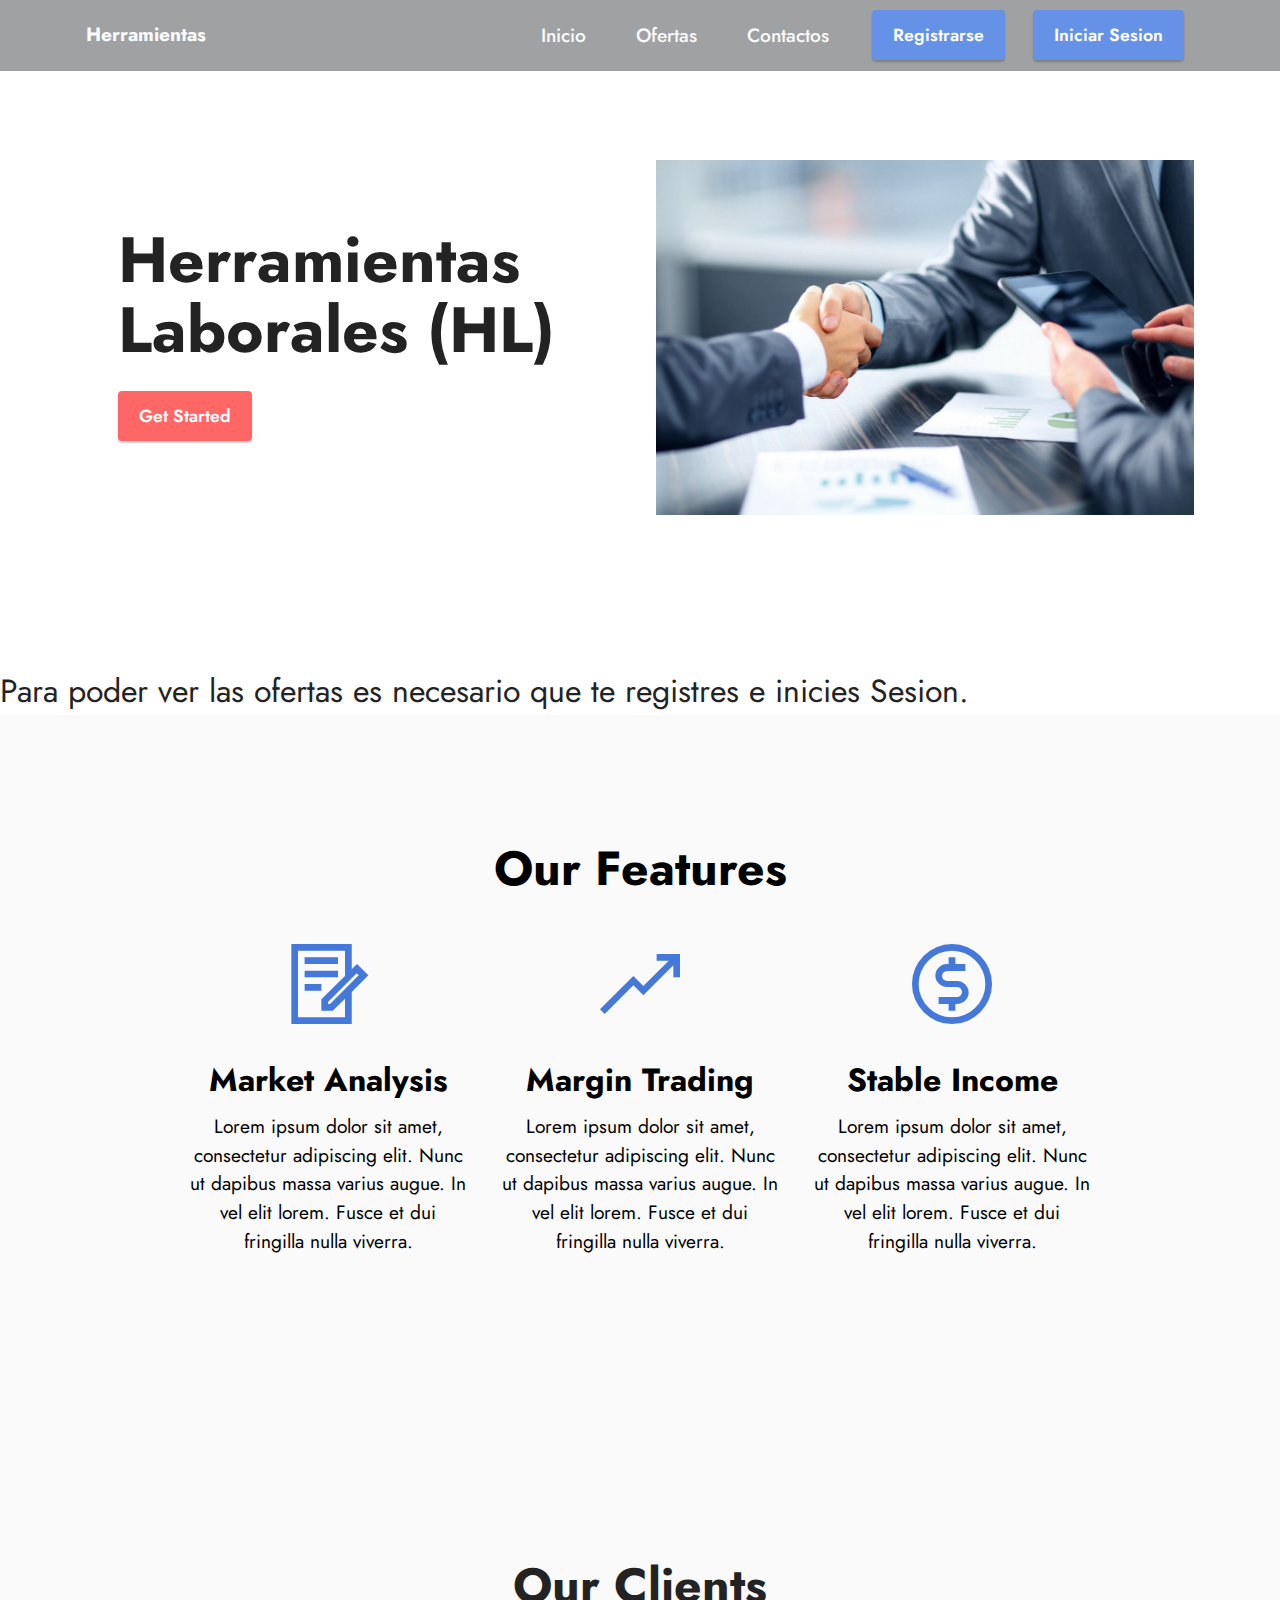
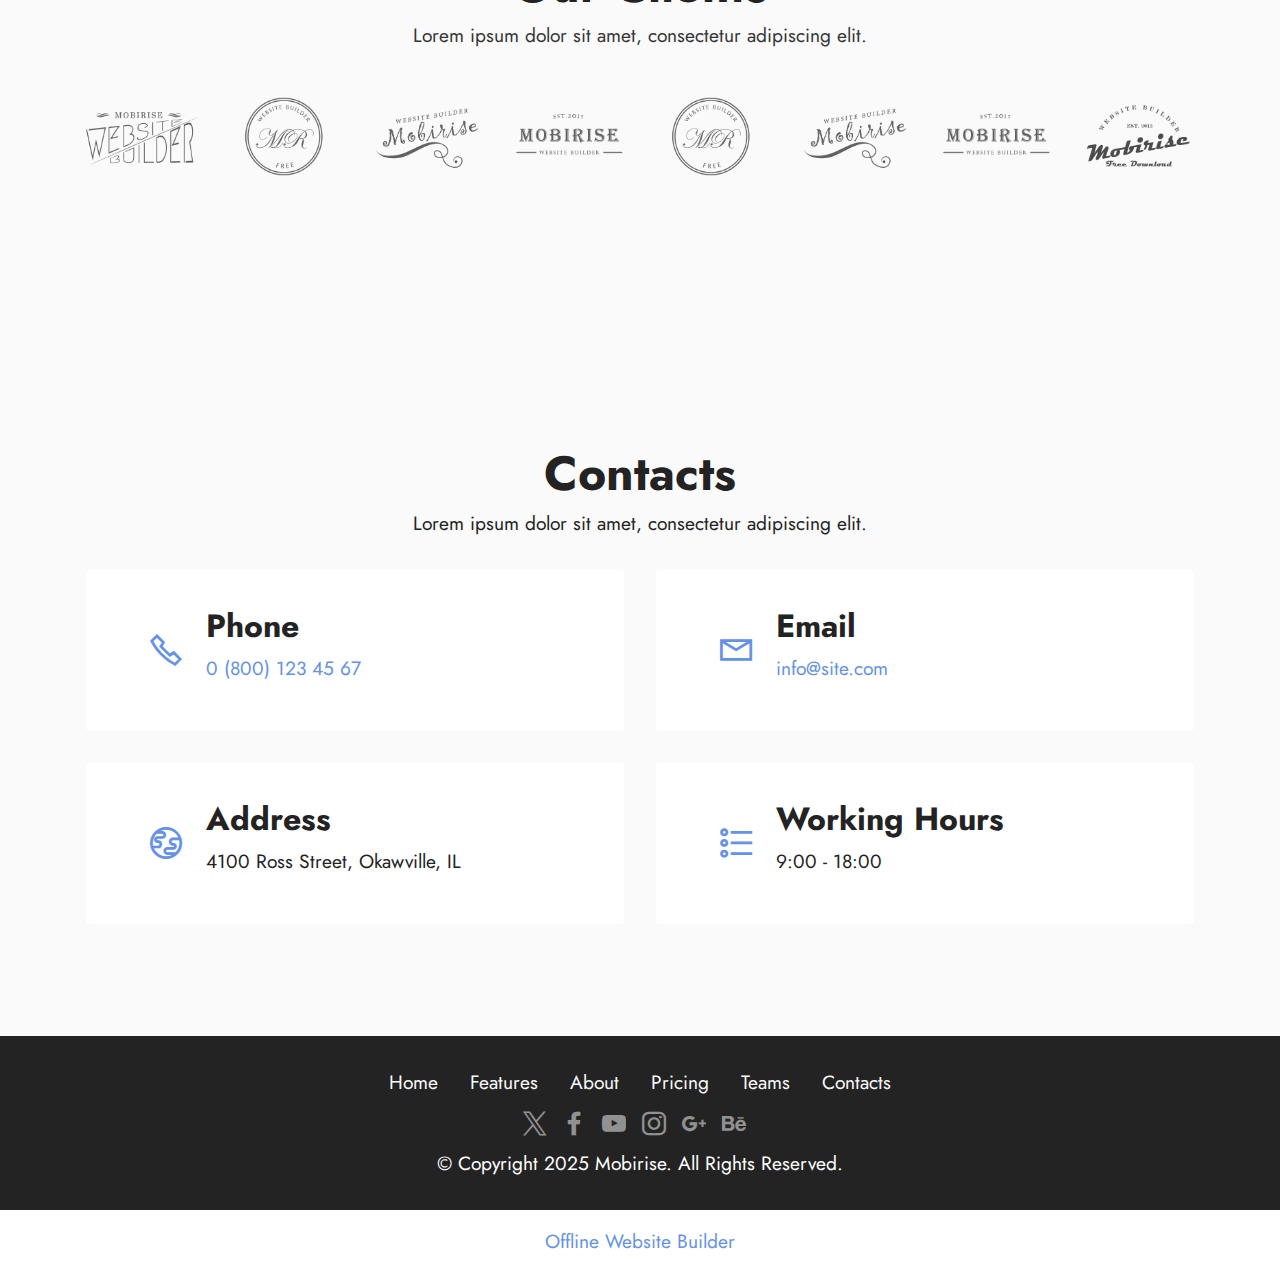
<file: index.html>
<!DOCTYPE html>
<html  >
<head>

<!-- Google tag (gtag.js) -->
<script async src="https://www.googletagmanager.com/gtag/js?id=G-G0LGTCLV1Z"></script>
<script>
  window.dataLayer = window.dataLayer || [];
  function gtag(){dataLayer.push(arguments);}
  gtag('js', new Date());

  gtag('config', 'G-G0LGTCLV1Z');
</script>

  <!-- Site made with Mobirise Website Builder v5.9.18, https://mobirise.com -->
  <meta charset="UTF-8">
  <meta http-equiv="X-UA-Compatible" content="IE=edge">
  <meta name="generator" content="Mobirise v5.9.18, mobirise.com">
  <meta name="viewport" content="width=device-width, initial-scale=1, minimum-scale=1">
  <link rel="shortcut icon" href="assets/images/logo.png" type="image/x-icon">
  <meta name="description" content="">
  
  
  <title>Home</title>
  <link rel="stylesheet" href="assets/web/assets/mobirise-icons2/mobirise2.css">
  <link rel="stylesheet" href="assets/bootstrap/css/bootstrap.min.css">
  <link rel="stylesheet" href="assets/bootstrap/css/bootstrap-grid.min.css">
  <link rel="stylesheet" href="assets/bootstrap/css/bootstrap-reboot.min.css">
  <link rel="stylesheet" href="assets/dropdown/css/style.css">
  <link rel="stylesheet" href="assets/socicon/css/styles.css">
  <link rel="stylesheet" href="assets/theme/css/style.css">
  <link rel="preload" href="https://fonts.googleapis.com/css?family=Jost:100,200,300,400,500,600,700,800,900,100i,200i,300i,400i,500i,600i,700i,800i,900i&display=swap" as="style" onload="this.onload=null;this.rel='stylesheet'">
  <noscript><link rel="stylesheet" href="https://fonts.googleapis.com/css?family=Jost:100,200,300,400,500,600,700,800,900,100i,200i,300i,400i,500i,600i,700i,800i,900i&display=swap"></noscript>
  <link rel="preload" as="style" href="assets/mobirise/css/mbr-additional.css?v=PEQggM"><link rel="stylesheet" href="assets/mobirise/css/mbr-additional.css?v=PEQggM" type="text/css">

  
  
  
</head>
<body>
  
    <section data-bs-version="5.1" class="menu menu1 cid-sFGMsvHDIa" once="menu" id="menu1-1">
    

        <nav class="navbar navbar-dropdown navbar-expand-lg">
            <div class="container">
                <div class="navbar-brand">
                    
                    <span class="navbar-caption-wrap"><a class="navbar-caption text-white display-7" href="index.html">Herramientas</a></span>
                </div>
                <button class="navbar-toggler" type="button" data-toggle="collapse" data-bs-toggle="collapse" data-target="#navbarSupportedContent" data-bs-target="#navbarSupportedContent" aria-controls="navbarNavAltMarkup" aria-expanded="false" aria-label="Toggle navigation">
                    <div class="hamburger">
                        <span></span>
                        <span></span>
                        <span></span>
                        <span></span>
                    </div>
                </button>
                <div class="collapse navbar-collapse" id="navbarSupportedContent">
                    <ul class="navbar-nav nav-dropdown" data-app-modern-menu="true"><li class="nav-item"><a class="nav-link link text-white text-primary display-7" href="index.html">Inicio</a></li><li class="nav-item"><a class="nav-link link text-white text-primary display-7" href="page1.html">Ofertas</a></li>
                        
                        <li class="nav-item"><a class="nav-link link text-white text-primary display-7" href="page4.html">Contactos</a>
                        </li></ul>
                        <div class="navbar-buttons mbr-section-btn"><a class="btn btn-primary display-4" href="page1.html">Registrarse</a></div>
                    <div class="navbar-buttons mbr-section-btn"><a class="btn btn-primary display-4" href="page5.html">Iniciar Sesion</a></div>
                </div>
            </div>
        </nav>
    </section>

<section data-bs-version="5.1" class="header14 cid-sFzxmVl7J6" id="header14-1f">

    

    

    <div class="container">
        <div class="row justify-content-center align-items-center">
            <div class="col-12 col-md-6 image-wrapper">
                <img src="assets/images/mbr-1256x829.jpg" alt="Mobirise Website Builder">
            </div>
            <div class="col-12 col-md">
                <div class="text-wrapper">
                    <h1 class="mbr-section-title mbr-fonts-style mb-3 display-1"><strong>Herramientas&nbsp; Laborales  (HL)</strong></h1>
                    <p class="mbr-text mbr-fonts-style display-7">
                        </p>
                    <div class="mbr-section-btn mt-3"><a class="btn btn-secondary display-4" href="https://mobiri.se">Get Started</a>
                        </div>
                </div>
            </div>
        </div>
    </div>
</section>

<h2>
    Para poder ver las ofertas es necesario que te registres e inicies Sesion.
</h2>

<section data-bs-version="5.1" class="features1 cid-sFzyUE9AaP" id="features1-1i">
    

    
    <div class="container-fluid">
        <div class="row">
            <div class="col-12 col-lg-9">
                <h3 class="mbr-section-title mbr-fonts-style align-center mb-0 display-2">
                    <strong>Our Features</strong>
                </h3>
                
            </div>
        </div>
        <div class="row">
            <div class="card col-12 col-md-6 col-lg-3">
                <div class="card-wrapper">
                    <div class="card-box align-center">
                        <div class="iconfont-wrapper">
                            <span class="mbr-iconfont mobi-mbri-contact-form mobi-mbri"></span>
                        </div>
                        <h5 class="card-title mbr-fonts-style display-5"><strong>Market Analysis</strong></h5>
                        <p class="card-text mbr-fonts-style display-7">Lorem ipsum dolor sit amet, consectetur adipiscing elit. Nunc ut dapibus massa varius augue. In vel elit lorem. Fusce et dui fringilla nulla viverra.</p>
                    </div>
                </div>
            </div>
            <div class="card col-12 col-md-6 col-lg-3">
                <div class="card-wrapper">
                    <div class="card-box align-center">
                        <div class="iconfont-wrapper">
                            <span class="mbr-iconfont mobi-mbri-growing-chart mobi-mbri"></span>
                        </div>
                        <h5 class="card-title mbr-fonts-style display-5"><strong>Margin Trading</strong></h5>
                        <p class="card-text mbr-fonts-style display-7">Lorem ipsum dolor sit amet, consectetur adipiscing elit. Nunc ut dapibus massa varius augue. In vel elit lorem. Fusce et dui fringilla nulla viverra.</p>
                    </div>
                </div>
            </div>
            <div class="card col-12 col-md-6 col-lg-3">
                <div class="card-wrapper">
                    <div class="card-box align-center">
                        <div class="iconfont-wrapper">
                            <span class="mbr-iconfont mobi-mbri-cash mobi-mbri"></span>
                        </div>
                        <h5 class="card-title mbr-fonts-style display-5"><strong>Stable Income</strong></h5>
                        <p class="card-text mbr-fonts-style display-7">Lorem ipsum dolor sit amet, consectetur adipiscing elit. Nunc ut dapibus massa varius augue. In vel elit lorem. Fusce et dui fringilla nulla viverra.</p>
                    </div>
                </div>
            </div>
            
        </div>
    </div>
</section>



<section data-bs-version="5.1" class="clients1 cid-sFAw7z51L3" id="clients1-1u">
    
    <div class="images-container container">
        <div class="mbr-section-head">
            <h3 class="mbr-section-title mbr-fonts-style align-center mb-0 display-2">
                <strong>Our Clients</strong>
            </h3>
            <h4 class="mbr-section-subtitle mbr-fonts-style align-center mb-0 mt-2 display-7">Lorem ipsum dolor sit amet, consectetur adipiscing elit.</h4>
            
        </div>
        <div class="row justify-content-center mt-4">
            <div class="col-md-3 card">
                <img src="assets/images/1.png" alt="Mobirise Website Builder">
            </div>
            <div class="col-md-3 card">
                <img src="assets/images/2.png" alt="Mobirise Website Builder">
            </div>
            <div class="col-md-3 card">
                <img src="assets/images/3.png" alt="Mobirise Website Builder">
            </div>
            <div class="col-md-3 card">
                <img src="assets/images/4.png" alt="Mobirise Website Builder">
            </div>
            <div class="col-md-3 card">
                <img src="assets/images/2.png" alt="Mobirise Website Builder">
            </div>
            <div class="col-md-3 card">
                <img src="assets/images/3.png" alt="Mobirise Website Builder">
            </div>
            <div class="col-md-3 card">
                <img src="assets/images/4.png" alt="Mobirise Website Builder">
            </div>
            <div class="col-md-3 card">
                <img src="assets/images/5.png" alt="Mobirise Website Builder">
            </div>
        </div>
    </div>
</section>





<section data-bs-version="5.1" class="contacts2 cid-sFzIA7KGYz" id="contacts2-1r">
    <!---->
    
    
    <div class="container">
        <div class="mbr-section-head">
            <h3 class="mbr-section-title mbr-fonts-style align-center mb-0 display-2">
                <strong>Contacts</strong>
            </h3>
            <h4 class="mbr-section-subtitle mbr-fonts-style align-center mb-0 mt-2 display-7">Lorem ipsum dolor sit amet, consectetur adipiscing elit.</h4>
        </div>
        <div class="row justify-content-center mt-4">
            <div class="card col-12 col-md-6">
                <div class="card-wrapper">
                    <div class="image-wrapper">
                        <span class="mbr-iconfont mobi-mbri-phone mobi-mbri"></span>
                    </div>
                    <div class="text-wrapper">
                        <h6 class="card-title mbr-fonts-style mb-1 display-5">
                            <strong>Phone</strong>
                        </h6>
                        <p class="mbr-text mbr-fonts-style display-7">
                            <a href="tel:+12345678910" class="text-primary">0 (800) 123 45 67</a>
                        </p>
                    </div>
                </div>
            </div>
            <div class="card col-12 col-md-6">
                <div class="card-wrapper">
                    <div class="image-wrapper">
                        <span class="mbr-iconfont mobi-mbri-letter mobi-mbri"></span>
                    </div>
                    <div class="text-wrapper">
                        <h6 class="card-title mbr-fonts-style mb-1 display-5">
                            <strong>Email</strong>
                        </h6>
                        <p class="mbr-text mbr-fonts-style display-7">
                            <a href="mailto:info@site.com" class="text-primary">info@site.com</a>
                        </p>
                    </div>
                </div>
            </div>
            <div class="card col-12 col-md-6">
                <div class="card-wrapper">
                    <div class="image-wrapper">
                        <span class="mbr-iconfont mobi-mbri-globe mobi-mbri"></span>
                    </div>
                    <div class="text-wrapper">
                        <h6 class="card-title mbr-fonts-style mb-1 display-5">
                            <strong>Address</strong>
                        </h6>
                        <p class="mbr-text mbr-fonts-style display-7">
                            4100 Ross Street, Okawville, IL
                        </p>
                    </div>
                </div>
            </div>
            <div class="card col-12 col-md-6">
                <div class="card-wrapper">
                    <div class="image-wrapper">
                        <span class="mbr-iconfont mobi-mbri-bulleted-list mobi-mbri"></span>
                    </div>
                    <div class="text-wrapper">
                        <h6 class="card-title mbr-fonts-style mb-1 display-5">
                            <strong>Working Hours</strong>
                        </h6>
                        <p class="mbr-text mbr-fonts-style display-7">
                            9:00 - 18:00
                        </p>
                    </div>
                </div>
            </div>
        </div>
    </div>
</section>


<section data-bs-version="5.1" class="footer3 cid-sFCygHrmNf" once="footers" id="footer3-24">

    

    

    <div class="container">
        <div class="row align-center mbr-white">
            <div class="row row-links">
                <ul class="foot-menu">
                    
                    
                    
                    
                    
                <li class="foot-menu-item mbr-fonts-style display-7"><a href="#top" class="text-white">Home</a></li><li class="foot-menu-item mbr-fonts-style display-7"><a href="index.html#features1-1i" class="text-white">Features</a></li><li class="foot-menu-item mbr-fonts-style display-7"><a href="index.html#header14-1j" class="text-white">About</a></li><li class="foot-menu-item mbr-fonts-style display-7"><a href="index.html#content4-1q" class="text-white text-primary">Pricing</a></li><li class="foot-menu-item mbr-fonts-style display-7"><a href="index.html#team1-1o" class="text-white">Teams</a></li><li class="foot-menu-item mbr-fonts-style display-7"><a href="index.html#contacts4-21" class="text-white">Contacts</a></li></ul>
            </div>
            <div class="row social-row">
                <div class="social-list align-right pb-2">
                    
                    
                    
                    
                    
                    
                <div class="soc-item">
                        <a href="https://twitter.com/mobirise" target="_blank">
                            <span class="socicon-twitter socicon mbr-iconfont mbr-iconfont-social"></span>
                        </a>
                    </div><div class="soc-item">
                        <a href="https://www.facebook.com/pages/Mobirise/1616226671953247" target="_blank">
                            <span class="socicon-facebook socicon mbr-iconfont mbr-iconfont-social"></span>
                        </a>
                    </div><div class="soc-item">
                        <a href="https://www.youtube.com/c/mobirise" target="_blank">
                            <span class="socicon-youtube socicon mbr-iconfont mbr-iconfont-social"></span>
                        </a>
                    </div><div class="soc-item">
                        <a href="https://instagram.com/mobirise" target="_blank">
                            <span class="socicon-instagram socicon mbr-iconfont mbr-iconfont-social"></span>
                        </a>
                    </div><div class="soc-item">
                        <a href="https://plus.google.com/u/0/+Mobirise" target="_blank">
                            <span class="socicon-googleplus socicon mbr-iconfont mbr-iconfont-social"></span>
                        </a>
                    </div><div class="soc-item">
                        <a href="https://www.behance.net/Mobirise" target="_blank">
                            <span class="socicon-behance socicon mbr-iconfont mbr-iconfont-social"></span>
                        </a>
                    </div></div>
            </div>
            <div class="row row-copirayt">
                <p class="mbr-text mb-0 mbr-fonts-style mbr-white align-center display-7">
                    © Copyright 2025 Mobirise. All Rights Reserved.
                </p>
            </div>
        </div>
    </div>
</section><section class="display-7" style="padding: 0;align-items: center;justify-content: center;flex-wrap: wrap;    align-content: center;display: flex;position: relative;height: 4rem;"><a href="https://mobiri.se/3582988" style="flex: 1 1;height: 4rem;position: absolute;width: 100%;z-index: 1;"><img alt="" style="height: 4rem;" src="[data-uri]"></a><p style="margin: 0;text-align: center;" class="display-7">&#8204;</p><a style="z-index:1" href="https://mobirise.com/offline-website-builder.html">Offline Website Builder</a></section><script src="assets/bootstrap/js/bootstrap.bundle.min.js"></script>  <script src="assets/smoothscroll/smooth-scroll.js"></script>  <script src="assets/ytplayer/index.js"></script>  <script src="assets/dropdown/js/navbar-dropdown.js"></script>  <script src="assets/sociallikes/social-likes.js"></script>  <script src="assets/theme/js/script.js"></script>  
  
  
</body>
</html>
</file>
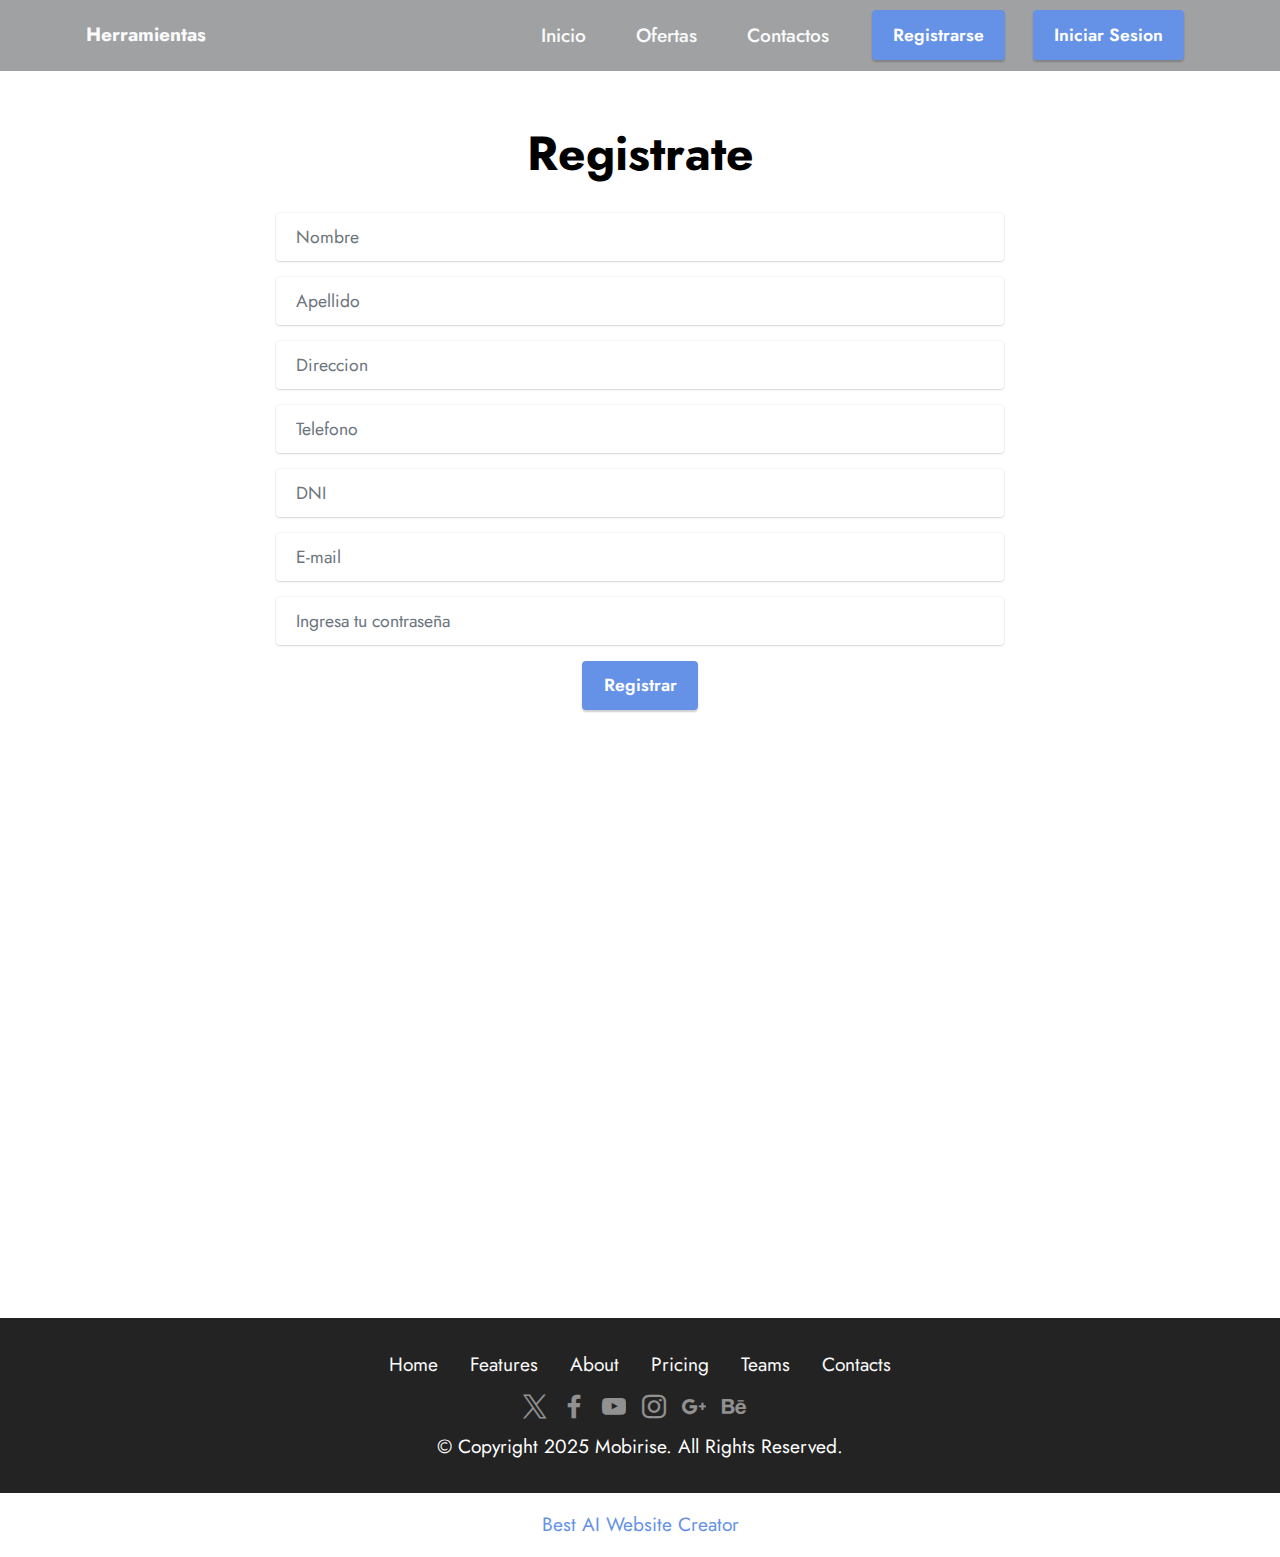
<file: page1.html>
<!DOCTYPE html>
<html  >
<head>

  <!-- Google tag (gtag.js) -->
<script async src="https://www.googletagmanager.com/gtag/js?id=G-G0LGTCLV1Z"></script>
<script>
  window.dataLayer = window.dataLayer || [];
  function gtag(){dataLayer.push(arguments);}
  gtag('js', new Date());

  gtag('config', 'G-G0LGTCLV1Z');
</script>

  <!-- Site made with Mobirise Website Builder v5.9.18, https://mobirise.com -->
  <meta charset="UTF-8">
  <meta http-equiv="X-UA-Compatible" content="IE=edge">
  <meta name="generator" content="Mobirise v5.9.18, mobirise.com">
  <meta name="viewport" content="width=device-width, initial-scale=1, minimum-scale=1">
  <link rel="shortcut icon" href="assets/images/logo.png" type="image/x-icon">
  <meta name="description" content="">
  
  
  <title>Registro</title>
  <link rel="stylesheet" href="assets/web/assets/mobirise-icons2/mobirise2.css">
  <link rel="stylesheet" href="assets/bootstrap/css/bootstrap.min.css">
  <link rel="stylesheet" href="assets/bootstrap/css/bootstrap-grid.min.css">
  <link rel="stylesheet" href="assets/bootstrap/css/bootstrap-reboot.min.css">
  <link rel="stylesheet" href="assets/dropdown/css/style.css">
  <link rel="stylesheet" href="assets/socicon/css/styles.css">
  <link rel="stylesheet" href="assets/theme/css/style.css">
  <link rel="preload" href="https://fonts.googleapis.com/css?family=Jost:100,200,300,400,500,600,700,800,900,100i,200i,300i,400i,500i,600i,700i,800i,900i&display=swap" as="style" onload="this.onload=null;this.rel='stylesheet'">
  <noscript><link rel="stylesheet" href="https://fonts.googleapis.com/css?family=Jost:100,200,300,400,500,600,700,800,900,100i,200i,300i,400i,500i,600i,700i,800i,900i&display=swap"></noscript>
  <link rel="preload" as="style" href="assets/mobirise/css/mbr-additional.css?v=kY4BTF"><link rel="stylesheet" href="assets/mobirise/css/mbr-additional.css?v=kY4BTF" type="text/css">

  
  
  
</head>
<body>
  
    <section data-bs-version="5.1" class="menu menu1 cid-sFGMsvHDIa" once="menu" id="menu1-1">
    

        <nav class="navbar navbar-dropdown navbar-expand-lg">
            <div class="container">
                <div class="navbar-brand">
                    
                    <span class="navbar-caption-wrap"><a class="navbar-caption text-white display-7" href="index.html">Herramientas</a></span>
                </div>
                <button class="navbar-toggler" type="button" data-toggle="collapse" data-bs-toggle="collapse" data-target="#navbarSupportedContent" data-bs-target="#navbarSupportedContent" aria-controls="navbarNavAltMarkup" aria-expanded="false" aria-label="Toggle navigation">
                    <div class="hamburger">
                        <span></span>
                        <span></span>
                        <span></span>
                        <span></span>
                    </div>
                </button>
                <div class="collapse navbar-collapse" id="navbarSupportedContent">
                    <ul class="navbar-nav nav-dropdown" data-app-modern-menu="true"><li class="nav-item"><a class="nav-link link text-white text-primary display-7" href="index.html">Inicio</a></li><li class="nav-item"><a class="nav-link link text-white text-primary display-7" href="page1.html">Ofertas</a></li>
                        
                        <li class="nav-item"><a class="nav-link link text-white text-primary display-7" href="page4.html">Contactos</a>
                        </li></ul>
                        <div class="navbar-buttons mbr-section-btn"><a class="btn btn-primary display-4" href="page1.html">Registrarse</a></div>
                    <div class="navbar-buttons mbr-section-btn"><a class="btn btn-primary display-4" href="page5.html">Iniciar Sesion</a></div>
                </div>
            </div>
        </nav>
    </section>

<section data-bs-version="5.1" class="form5 cid-sFzDs3t9EG" id="form5-1m">
    
    <div class="container">
        <div class="mbr-section-head">
            <h3 class="mbr-section-title mbr-fonts-style align-center mb-0 display-2"><strong>Registrate</strong></h3>
            <h4 class="mbr-section-subtitle mbr-fonts-style align-center mb-0 mt-2 display-7"></h4>
        </div>
        <div class="row justify-content-center mt-4">
            <div class="col-lg-8 mx-auto mbr-form" data-form-type="formoid">
                <form action="https://mobirise.eu/" method="POST" class="mbr-form form-with-styler" data-form-title="Form Name"><input type="hidden" name="email" data-form-email="true" value="G5AD5xvGQfqxdVSqptrmJxx0DBssH/m689qcjBUrIWW8gYg4xPJXekw7KwzuQaHSZTpCANrW9hXtl02qRWElT6Hhec47fu8XpStYMUrFWbLyHGs3nHSts7idcubfLi3h">
                    <div class="row">
                        <div hidden="hidden" data-form-alert="" class="alert alert-success col-12">Thanks for filling out
                            the form!</div>
                        <div hidden="hidden" data-form-alert-danger="" class="alert alert-danger col-12">Oops...! some
                            problem!</div>
                    </div>
                    <div class="dragArea row">
                        <div class="col-12 form-group mb-3" data-for="name">
                            <input type="text" name="name" placeholder="Nombre" data-form-field="name" class="form-control" value="" id="name-form5-1m">
                        </div>
                        <div class="col-12 form-group mb-3" data-for="lastname">
                            <input type="text" name="lastname" placeholder="Apellido" data-form-field="lastname" class="form-control" value="" id="lastname-form5-1m">
                        </div>
                        <div class="col-12 form-group mb-3" data-for="direccion">
                            <input type="text" name="lastname" placeholder="Direccion" data-form-field="direccion" class="form-control" value="" id="lastname-form5-1m">
                        </div>
                        <div class="col-12 form-group mb-3" data-for="telefono">
                            <input type="number" name="telefono" placeholder="Telefono" data-form-field="telefono" class="form-control" value="" id="lastname-form5-1m">
                        </div>
                        <div class="col-12 form-group mb-3" data-for="dni">
                            <input type="number" name="dni" placeholder="DNI" data-form-field="dni" class="form-control" value="" id="lastname-form5-1m">
                        </div>
                        <div class="col-12 form-group mb-3" data-for="email">
                            <input type="email" name="email" placeholder="E-mail" data-form-field="email" class="form-control" value="" id="email-form5-1m">
                        </div>
                        <div class="col-12 form-group mb-3" data-for="password">
                            <input type="password" name="password" placeholder="Ingresa tu contraseña" class="form-control" id="password" required>
                        </div>
                        <div class="col-lg-12 col-md-12 col-sm-12 align-center mbr-section-btn"><button type="submit" class="btn btn-primary display-4">Registrar</button></div>
                    </div>
                </form>
            </div>
        </div>
    </div>
</section>



<section data-bs-version="5.1" class="map2 cid-sFAxp7Y5iM" id="map2-1y">
    
    
    <div>
        
        <div class="google-map"><iframe frameborder="0" style="border:0" src="https://www.google.com/maps/embed?pb=!1m14!1m8!1m3!1d6045.3003145248895!2d-73.9884657!3d40.7477229!3m2!1i1024!2i768!4f13.1!3m3!1m2!1s0x89c259a9ac1f1b85%3A0x7e33d1c0e7af3be4!2zMzUwIDV0aCBBdmUsIE5ldyBZb3JrLCBOWSAxMDExOCwg0KHQqNCQ!5e0!3m2!1sru!2sru!4v1689597362021!5m2!1sen!2sen" allowfullscreen=""></iframe></div>
    </div>
</section>

<section data-bs-version="5.1" class="footer3 cid-sFCygHrmNf" once="footers" id="footer3-24">

    

    

    <div class="container">
        <div class="row align-center mbr-white">
            <div class="row row-links">
                <ul class="foot-menu">
                    
                    
                    
                    
                    
                <li class="foot-menu-item mbr-fonts-style display-7"><a href="#top" class="text-white">Home</a></li><li class="foot-menu-item mbr-fonts-style display-7"><a href="index.html#features1-1i" class="text-white">Features</a></li><li class="foot-menu-item mbr-fonts-style display-7"><a href="index.html#header14-1j" class="text-white">About</a></li><li class="foot-menu-item mbr-fonts-style display-7"><a href="index.html#content4-1q" class="text-white text-primary">Pricing</a></li><li class="foot-menu-item mbr-fonts-style display-7"><a href="index.html#team1-1o" class="text-white">Teams</a></li><li class="foot-menu-item mbr-fonts-style display-7"><a href="index.html#contacts4-21" class="text-white">Contacts</a></li></ul>
            </div>
            <div class="row social-row">
                <div class="social-list align-right pb-2">
                    
                    
                    
                    
                    
                    
                <div class="soc-item">
                        <a href="https://twitter.com/mobirise" target="_blank">
                            <span class="socicon-twitter socicon mbr-iconfont mbr-iconfont-social"></span>
                        </a>
                    </div><div class="soc-item">
                        <a href="https://www.facebook.com/pages/Mobirise/1616226671953247" target="_blank">
                            <span class="socicon-facebook socicon mbr-iconfont mbr-iconfont-social"></span>
                        </a>
                    </div><div class="soc-item">
                        <a href="https://www.youtube.com/c/mobirise" target="_blank">
                            <span class="socicon-youtube socicon mbr-iconfont mbr-iconfont-social"></span>
                        </a>
                    </div><div class="soc-item">
                        <a href="https://instagram.com/mobirise" target="_blank">
                            <span class="socicon-instagram socicon mbr-iconfont mbr-iconfont-social"></span>
                        </a>
                    </div><div class="soc-item">
                        <a href="https://plus.google.com/u/0/+Mobirise" target="_blank">
                            <span class="socicon-googleplus socicon mbr-iconfont mbr-iconfont-social"></span>
                        </a>
                    </div><div class="soc-item">
                        <a href="https://www.behance.net/Mobirise" target="_blank">
                            <span class="socicon-behance socicon mbr-iconfont mbr-iconfont-social"></span>
                        </a>
                    </div></div>
            </div>
            <div class="row row-copirayt">
                <p class="mbr-text mb-0 mbr-fonts-style mbr-white align-center display-7">
                    © Copyright 2025 Mobirise. All Rights Reserved.
                </p>
            </div>
        </div>
    </div>
</section><section class="display-7" style="padding: 0;align-items: center;justify-content: center;flex-wrap: wrap;    align-content: center;display: flex;position: relative;height: 4rem;"><a href="https://mobiri.se/3582988" style="flex: 1 1;height: 4rem;position: absolute;width: 100%;z-index: 1;"><img alt="" style="height: 4rem;" src="[data-uri]"></a><p style="margin: 0;text-align: center;" class="display-7">&#8204;</p><a style="z-index:1" href="https://mobirise.com/builder/ai-website-creator.html">Best AI Website Creator</a></section><script src="assets/bootstrap/js/bootstrap.bundle.min.js"></script>  <script src="assets/smoothscroll/smooth-scroll.js"></script>  <script src="assets/ytplayer/index.js"></script>  <script src="assets/dropdown/js/navbar-dropdown.js"></script>  <script src="assets/theme/js/script.js"></script>  <script src="assets/formoid/formoid.min.js"></script>  
  
  
</body>
</html>
</file>
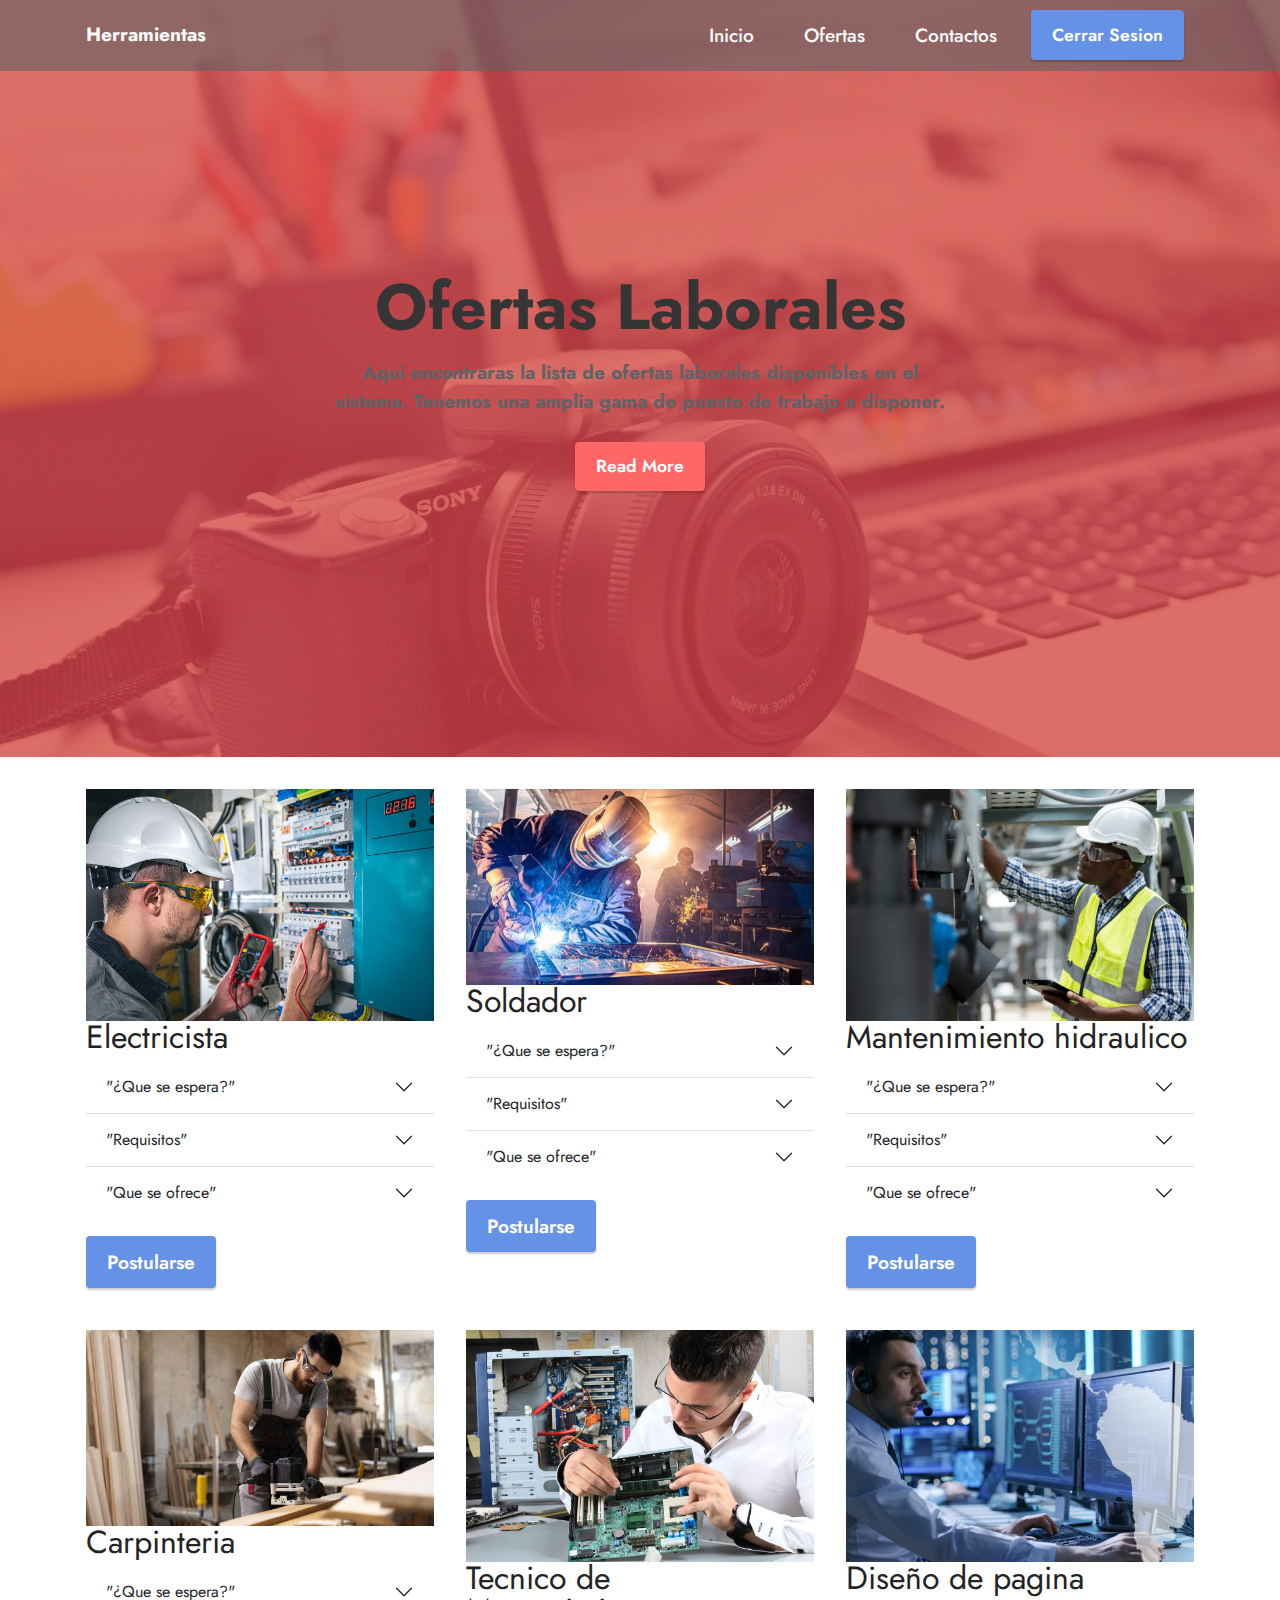
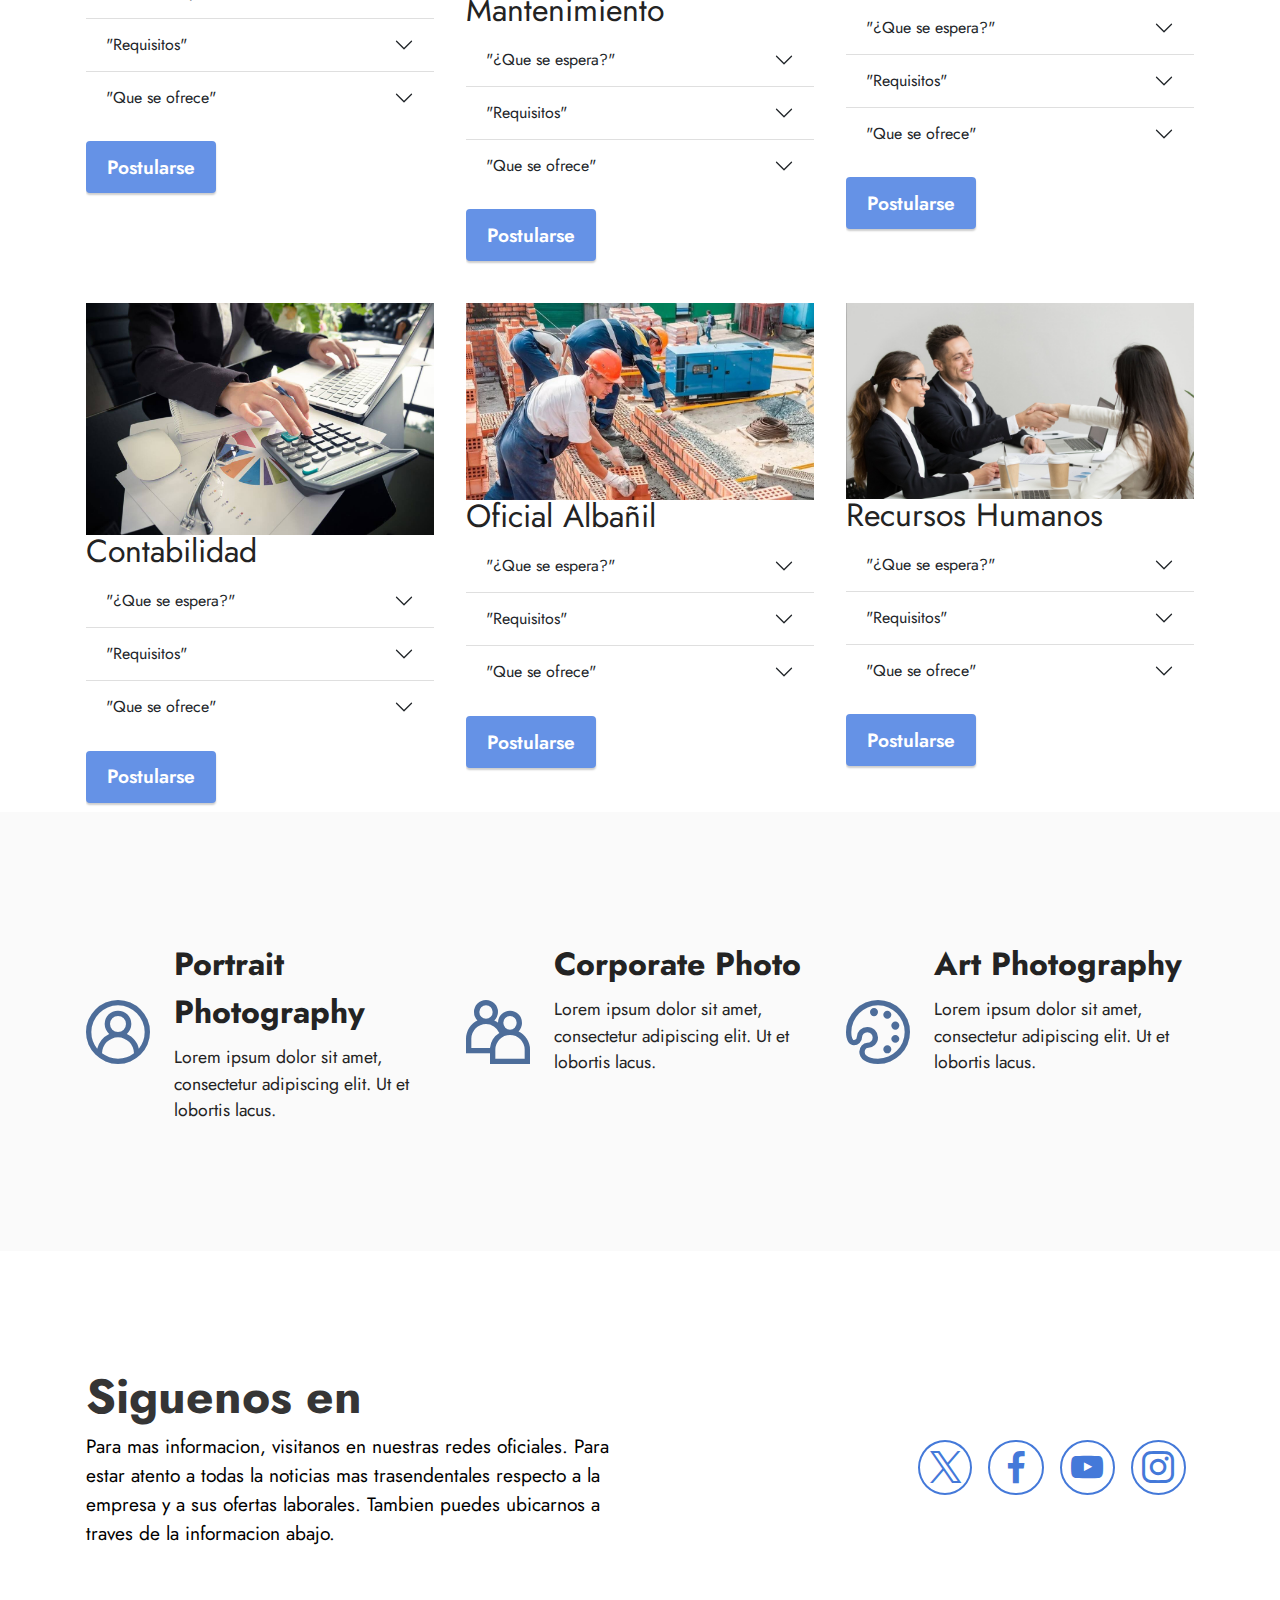
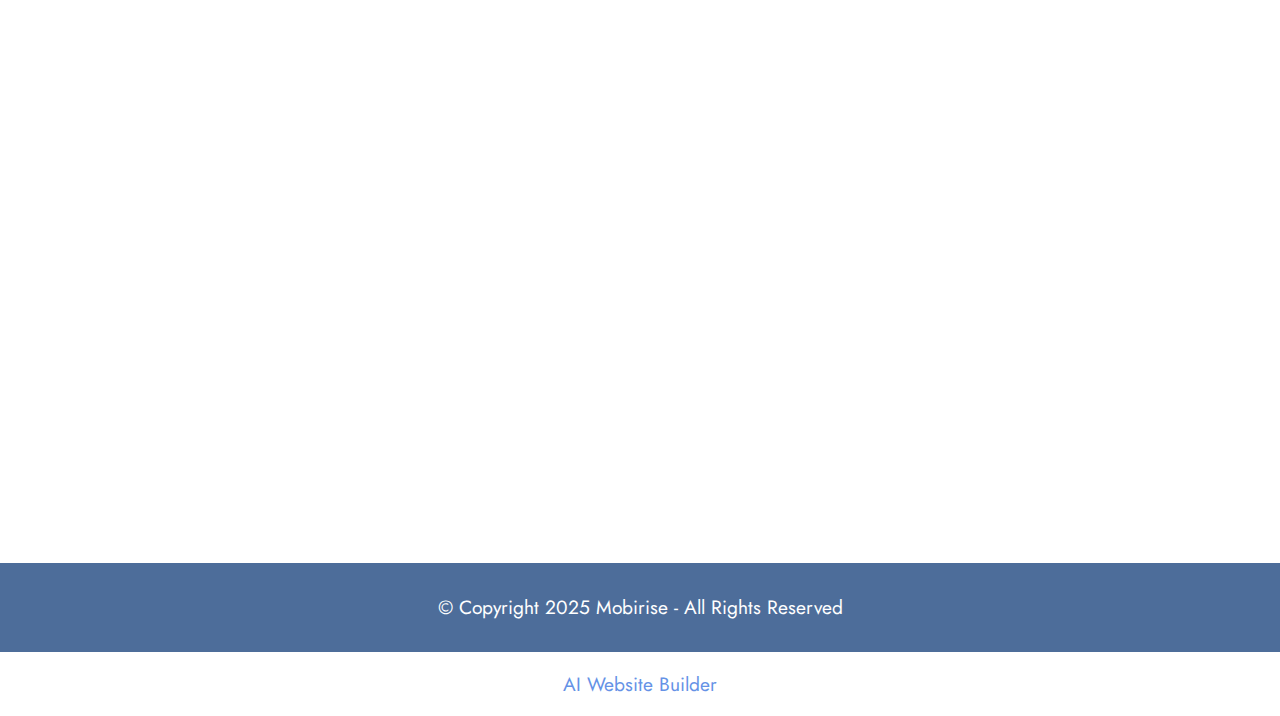
<file: page2.html>
<!DOCTYPE html>
<html  >
<head>

  <!-- Google tag (gtag.js) -->
<script async src="https://www.googletagmanager.com/gtag/js?id=G-G0LGTCLV1Z"></script>
<script>
  window.dataLayer = window.dataLayer || [];
  function gtag(){dataLayer.push(arguments);}
  gtag('js', new Date());

  gtag('config', 'G-G0LGTCLV1Z');
</script>

  <!-- Site made with Mobirise Website Builder v5.9.18, https://mobirise.com -->
  <meta charset="UTF-8">
  <meta http-equiv="X-UA-Compatible" content="IE=edge">
  <meta name="generator" content="Mobirise v5.9.18, mobirise.com">
  <meta name="viewport" content="width=device-width, initial-scale=1, minimum-scale=1">
  <link rel="shortcut icon" href="assets/images/logo.png" type="image/x-icon">
  <meta name="description" content="">
  
  
  <title>Ofertas&nbsp;</title>
  <link rel="stylesheet" href="assets/web/assets/mobirise-icons2/mobirise2.css">
  <link rel="stylesheet" href="assets/bootstrap/css/bootstrap.min.css">
  <link rel="stylesheet" href="assets/bootstrap/css/bootstrap-grid.min.css">
  <link rel="stylesheet" href="assets/bootstrap/css/bootstrap-reboot.min.css">
  <link rel="stylesheet" href="assets/dropdown/css/style.css">
  <link rel="stylesheet" href="assets/socicon/css/styles.css">
  <link rel="stylesheet" href="assets/theme/css/style.css">
  <link rel="preload" href="https://fonts.googleapis.com/css?family=Jost:100,200,300,400,500,600,700,800,900,100i,200i,300i,400i,500i,600i,700i,800i,900i&display=swap" as="style" onload="this.onload=null;this.rel='stylesheet'">
  <noscript><link rel="stylesheet" href="https://fonts.googleapis.com/css?family=Jost:100,200,300,400,500,600,700,800,900,100i,200i,300i,400i,500i,600i,700i,800i,900i&display=swap"></noscript>
  <link rel="preload" as="style" href="assets/mobirise/css/mbr-additional.css?v=xMh4vE"><link rel="stylesheet" href="assets/mobirise/css/mbr-additional.css?v=xMh4vE" type="text/css">

  
</head>
<body>
  
    <section data-bs-version="5.1" class="menu menu1 cid-sFGMsvHDIa" once="menu" id="menu1-1">
    

        <nav class="navbar navbar-dropdown navbar-expand-lg">
            <div class="container">
                <div class="navbar-brand">
                    
                    <span class="navbar-caption-wrap"><a class="navbar-caption text-white display-7" href="page7.html">Herramientas</a></span>
                </div>
                <button class="navbar-toggler" type="button" data-toggle="collapse" data-bs-toggle="collapse" data-target="#navbarSupportedContent" data-bs-target="#navbarSupportedContent" aria-controls="navbarNavAltMarkup" aria-expanded="false" aria-label="Toggle navigation">
                    <div class="hamburger">
                        <span></span>
                        <span></span>
                        <span></span>
                        <span></span>
                    </div>
                </button>
                <div class="collapse navbar-collapse" id="navbarSupportedContent">
                    <ul class="navbar-nav nav-dropdown" data-app-modern-menu="true"><li class="nav-item"><a class="nav-link link text-white text-primary display-7" href="page7.html">Inicio</a></li><li class="nav-item"><a class="nav-link link text-white text-primary display-7" href="page2.html">Ofertas</a></li>
                        
                        <li class="nav-item"><a class="nav-link link text-white text-primary display-7" href="page6.html">Contactos</a>
                        </li></ul>
                    
                    <div class="navbar-buttons mbr-section-btn"><a class="btn btn-primary display-4" href="index.html">Cerrar Sesion</a></div>
                </div>
            </div>
        </nav>
    </section>

<section data-bs-version="5.1" class="header1 cid-sFGMfPD7iT" id="header1-0">

    

    <div class="mbr-overlay" style="opacity: 0.7; background-color: rgb(205, 48, 48);"></div>

    <div class="container">
        <div class="row justify-content-center">
            <div class="col-12 col-lg-7">
                <h1 class="mbr-section-title mbr-fonts-style mb-3 display-1"><strong>Ofertas Laborales</strong></h1>
                
                <p class="mbr-text mbr-fonts-style display-7"><strong>
                    Aqui encontraras la lista de ofertas laborales disponibles en el sistema. Tenemos una amplia gama de puesto de trabajo a disponer.
                    </strong></p>
                <div class="mbr-section-btn mt-3"><a class="btn btn-secondary display-4" href="index.html#features12-6">Read More</a> </div>
              <!--- <select class="btn btn-secondary display-4" name="" id="filtro" onchange="filtrarCartas(this.value)">
                    <option value>Mostrar todo</option>
                    <option value="Construccion">Construccion</option>
                    <option value="Informatica">Informatica</option>
                    <option value="otros">Otros</option>
                </select>   --->
            </div>
        </div>
    </div>
</section>

<div id="card">
   <section data-bs-version="5.1" class="gallery3 cid-uu62qJ9ys4" id="gallery3-1z">
    <div class="container">
     <div class="row mt-4">
        <div class="item features-image col-12 col-md-6 col-lg-4 card" data-categoria="Construccion">
         <div class="item-wrapper">
            <div class="item-img">
                <img src="assets/images/electricista-de-confianza.jpg" alt="Mobirise Website Builder">
            </div>
            <div class="item-content">
                <h2>Electricista</h2>
                <div class="accordion accordion-flush" id="accordionFlushExample">
                    <div class="accordion-item">
                        <h2 class="accordion-header">
                            <button class="accordion-button collapsed" type="button" data-bs-toggle="collapse" data-bs-target="#flush-collapseOne" aria-expanded="true" aria-controls="flush-collapseOne">
                                "¿Que se espera?"
                            </button>
                        </h2>
                        <div id="flush-collapseOne" class="accordion-collapse collapse " data-bs-parent="#accordionFlushExample" style>
                            <div class="accordion-body">
                                <p class="mbr-fonts-style panel-text display-4">
                                    Un encargado en Instalación de líneas y tableros eléctricos para suministro de energía a maquinarias y equipos. Puesta en marcha de las instalaciones y equipamientos eléctricos. Verificación del funcionamiento de las instalaciones, equipos y dispositivos; validación según normativa vigente.
                                </p>
                            </div>
                        </div>
                    </div>
                    <div class="accordion-item">
                        <h2 class="accordion-header">
                            <button class="accordion-button collapsed" type="button" data-bs-toggle="collapse" data-bs-target="#flush-collapseTwo" aria-expanded="true" aria-controls="flush-collapseTwo">
                                "Requisitos"
                            </button>
                        </h2>
                        <div id="flush-collapseTwo" class="accordion-collapse collapse" data-bs-parent="#accordionFlushExample" style>
                            <div class="accordion-body">
                                <p class="mbr-fonts-style panel-text display-4">
                                    Además de los conocimientos sobre seguridad <br>
                                    -conocimientos estándar para instalar cables, utilizar herramientas eléctricas y reparar equipos <br>
                                    -Habilidades de trabajo en equipo: como electricista, necesitas habilidades de trabajo en equipo como la comunicación y la paciencia. <br>
                                </p>
                            </div>
                        </div>
                    </div>
                    <div class="accordion-item">
                        <h2 class="accordion-header">
                            <button class="accordion-button collapsed" type="button" data-bs-toggle="collapse" data-bs-target="#flush-collapseThree" aria-expanded="true" aria-controls="flush-collapseThree">
                                "Que se ofrece"
                            </button>
                        </h2>
                        <div id="flush-collapseThree" class="accordion-collapse collapse " data-bs-parent="#accordionFlushExample" style>
                            <div class="accordion-body">
                                <p class="mbr-fonts-style panel-text display-4">
                                    Oportunidades de crecimiento y desarrollo dentro de la empresa.
Un ambiente de trabajo dinámico y colaborativo.
Salario competitivo, acorde con la experiencia y habilidades.
                                </p>
                            </div>
                        </div>
                    </div>
                </div>
            </div>
            <div class="mbr-section-btn item-footer mt-2">
              <a href="page3.html" class="btn btn-primary item-btn display-7">Postularse</a>
            </div>
         </div>
        </div>
        <div class="item features-image col-12 col-md-6 col-lg-4 card" data-categoria="Construccion">
            <div class="item-wrapper">
               <div class="item-img">
                   <img src="assets/images/foto-meta-soldar.jpg" alt="Mobirise Website Builder">
               </div>
               <div class="item-content">
                   <h2>Soldador</h2>
                   <div class="accordion accordion-flush" id="accordionFlushExample">
                       <div class="accordion-item">
                           <h2 class="accordion-header">
                               <button class="accordion-button collapsed" type="button" data-bs-toggle="collapse" data-bs-target="#flush-collapseOneS" aria-expanded="true" aria-controls="flush-collapseOneS">
                                   "¿Que se espera?"
                               </button>
                           </h2>
                           <div id="flush-collapseOneS" class="accordion-collapse collapse " data-bs-parent="#accordionFlushExampleS" style>
                               <div class="accordion-body">
                                   <p class="mbr-fonts-style panel-text display-4">
                                       Experto en unir piezas metalicas mediante soldadura. La persona estara calificado para utiliza calor, gas o presión extremos para unir o reparar diferentes tipos de metales, generalmente para fines de construcción, fabricación o industriales.  
                                   </p>
                               </div>
                           </div>
                       </div>
                       <div class="accordion-item">
                           <h2 class="accordion-header">
                               <button class="accordion-button collapsed" type="button" data-bs-toggle="collapse" data-bs-target="#flush-collapseTwoS" aria-expanded="true" aria-controls="flush-collapseTwoS">
                                   "Requisitos"
                               </button>
                           </h2>
                           <div id="flush-collapseTwoS" class="accordion-collapse collapse" data-bs-parent="#accordionFlushExampleS" style>
                               <div class="accordion-body">
                                   <p class="mbr-fonts-style panel-text display-4">
                                    -Buena coordinación mano-ojo. <br>
                                    -Conocimiento técnico de los diferentes materiales que se pueden utilizar. <br>
                                    -Conocimiento de los procedimientos de salud y seguridad. <br>
                                    -Buenas habilidades de comunicación, ya que puede que tenga que trabajar con otros artesanos, como trabajadores del metal y chapistas. <br>
                                   </p>
                               </div>
                           </div>
                       </div>
                       <div class="accordion-item">
                           <h2 class="accordion-header">
                               <button class="accordion-button collapsed" type="button" data-bs-toggle="collapse" data-bs-target="#flush-collapseThreeS" aria-expanded="true" aria-controls="flush-collapseThreeS">
                                   "Que se ofrece"
                               </button>
                           </h2>
                           <div id="flush-collapseThreeS" class="accordion-collapse collapse " data-bs-parent="#accordionFlushExampleS" style>
                               <div class="accordion-body">
                                   <p class="mbr-fonts-style panel-text display-4">
                                    Oportunidades de crecimiento y desarrollo dentro de la empresa.
                                    Un ambiente de trabajo dinámico y colaborativo.
                                    Salario competitivo, acorde con la experiencia y habilidades.
                                   </p>
                               </div>
                           </div>
                       </div>
                   </div>
               </div>
               <div class="mbr-section-btn item-footer mt-2">
                 <a href="page3.html" class="btn btn-primary item-btn display-7">Postularse</a>
               </div>
            </div>
           </div>

           <div class="item features-image col-12 col-md-6 col-lg-4 card" data-categoria="Administracion">
            <div class="item-wrapper">
               <div class="item-img">
                   <img src="assets/images/mantenimiento.jpeg" alt="Mobirise Website Builder">
               </div>
               <div class="item-content">
                   <h2>Mantenimiento hidraulico</h2>
                   <div class="accordion accordion-flush" id="accordionFlushExample">
                       <div class="accordion-item">
                           <h2 class="accordion-header">
                               <button class="accordion-button collapsed" type="button" data-bs-toggle="collapse" data-bs-target="#flush-collapseOneM" aria-expanded="true" aria-controls="flush-collapseOneM">
                                   "¿Que se espera?"
                               </button>
                           </h2>
                           <div id="flush-collapseOneM" class="accordion-collapse collapse " data-bs-parent="#accordionFlushExampleM" style>
                               <div class="accordion-body">
                                   <p class="mbr-fonts-style panel-text display-4">
                                       Experto en controles y revisiones que garanticen el funcionamiento adecuado del equipo hidraulico. 
                                   </p>
                               </div>
                           </div>
                       </div>
                       <div class="accordion-item">
                           <h2 class="accordion-header">
                               <button class="accordion-button collapsed" type="button" data-bs-toggle="collapse" data-bs-target="#flush-collapseTwoM" aria-expanded="true" aria-controls="flush-collapseTwoM">
                                   "Requisitos"
                               </button>
                           </h2>
                           <div id="flush-collapseTwoM" class="accordion-collapse collapse" data-bs-parent="#accordionFlushExampleM" style>
                               <div class="accordion-body">
                                   <p class="mbr-fonts-style panel-text display-4">
                                       -Conocimiento en mantenimiento y reparo de sistemas hidraulico <br>
                                       -Sistemas de tratamientos de aguas, plantas hidroelectricas. <br>
                                       -entre otros dispositivos que utilizan energia hidraulica. <br>
                                   </p>
                               </div>
                           </div>
                       </div>
                       <div class="accordion-item">
                           <h2 class="accordion-header">
                               <button class="accordion-button collapsed" type="button" data-bs-toggle="collapse" data-bs-target="#flush-collapseThreeM" aria-expanded="true" aria-controls="flush-collapseThreeM">
                                   "Que se ofrece"
                               </button>
                           </h2>
                           <div id="flush-collapseThreeM" class="accordion-collapse collapse " data-bs-parent="#accordionFlushExampleM" style>
                               <div class="accordion-body">
                                   <p class="mbr-fonts-style panel-text display-4">
                                    Oportunidades de crecimiento y desarrollo dentro de la empresa.
                                    Un ambiente de trabajo dinámico y colaborativo.
                                    Salario competitivo, acorde con la experiencia y habilidades.
                                   </p>
                               </div>
                           </div>
                       </div>
                   </div>
               </div>
               <div class="mbr-section-btn item-footer mt-2">
                 <a href="page3.html" class="btn btn-primary item-btn display-7">Postularse</a>
               </div>
            </div>
           </div> 
         </div>

    </div>
  </section>
   
  <section data-bs-version="5.1" class="gallery3 cid-uu63D5UX1X" id="gallery3-21">
    <div class="container">
     <div class="row mt-4">
        <div class="item features-image col-12 col-md-6 col-lg-4 card" data-categoria="Construccion">
         <div class="item-wrapper">
            <div class="item-img">
                <img src="assets/images/-discover-aspect-carpinteria.jpg" alt="Mobirise Website Builder">
            </div>
            <div class="item-content">
                <h2>Carpinteria</h2>
                <div class="accordion accordion-flush" id="accordionFlushExample">
                    <div class="accordion-item">
                        <h2 class="accordion-header">
                            <button class="accordion-button collapsed" type="button" data-bs-toggle="collapse" data-bs-target="#flush-collapseOneC" aria-expanded="true" aria-controls="flush-collapseOneC">
                                "¿Que se espera?"
                            </button>
                        </h2>
                        <div id="flush-collapseOneC" class="accordion-collapse collapse " data-bs-parent="#accordionFlushExampleC" style>
                            <div class="accordion-body">
                                <p class="mbr-fonts-style panel-text display-4">
                                    Conocimiento labrando la madera en muebles y utileria, asi como en construccion. 
                                </p>
                            </div>
                        </div>
                    </div>
                    <div class="accordion-item">
                        <h2 class="accordion-header">
                            <button class="accordion-button collapsed" type="button" data-bs-toggle="collapse" data-bs-target="#flush-collapseTwoC" aria-expanded="true" aria-controls="flush-collapseTwoC">
                                "Requisitos"
                            </button>
                        </h2>
                        <div id="flush-collapseTwoC" class="accordion-collapse collapse" data-bs-parent="#accordionFlushExampleC" style>
                            <div class="accordion-body">
                                <p class="mbr-fonts-style panel-text display-4">
                                    -Conocimiento en armazones <br>
                                    -construccion de viviendas <br>
                                    -saber manejar herramientas de carpinteria completa <br>
                                </p>
                            </div>
                        </div>
                    </div>
                    <div class="accordion-item">
                        <h2 class="accordion-header">
                            <button class="accordion-button collapsed" type="button" data-bs-toggle="collapse" data-bs-target="#flush-collapseThreeC" aria-expanded="true" aria-controls="flush-collapseThreeC">
                                "Que se ofrece"
                            </button>
                        </h2>
                        <div id="flush-collapseThreeC" class="accordion-collapse collapse " data-bs-parent="#accordionFlushExampleC" style>
                            <div class="accordion-body">
                                <p class="mbr-fonts-style panel-text display-4">
                                    Oportunidades de crecimiento y desarrollo dentro de la empresa.
                                    Un ambiente de trabajo dinámico y colaborativo.
                                     Salario competitivo, acorde con la experiencia y habilidades.
                                </p>
                            </div>
                        </div>
                    </div>
                </div>
            </div>
            <div class="mbr-section-btn item-footer mt-2">
              <a href="page3.html" class="btn btn-primary item-btn display-7">Postularse</a>
            </div>
         </div>
        </div>
        <div class="item features-image col-12 col-md-6 col-lg-4 card" data-categoria="Informatica">
            <div class="item-wrapper">
               <div class="item-img">
                   <img src="assets/images/cursos-tcnico-informtica-empresa.jpg" alt="Mobirise Website Builder">
               </div>
               <div class="item-content">
                   <h2>Tecnico de Mantenimiento</h2>
                   <div class="accordion accordion-flush" id="accordionFlushExample">
                       <div class="accordion-item">
                           <h2 class="accordion-header">
                               <button class="accordion-button collapsed" type="button" data-bs-toggle="collapse" data-bs-target="#flush-collapseOneT" aria-expanded="true" aria-controls="flush-collapseOneT">
                                   "¿Que se espera?"
                               </button>
                           </h2>
                           <div id="flush-collapseOneT" class="accordion-collapse collapse " data-bs-parent="#accordionFlushExampleT" style>
                               <div class="accordion-body">
                                   <p class="mbr-fonts-style panel-text display-4">
                                     Técnico especializado en ensamble y mantenimiento de PC. Responsable de ensamblar computadoras, realizar diagnósticos, reparaciones y mantenimiento de equipos informáticos, asegurando que nuestros sistemas operen de manera eficiente y sin problemas.
                                   </p>
                               </div>
                           </div>
                       </div>
                       <div class="accordion-item">
                           <h2 class="accordion-header">
                               <button class="accordion-button collapsed" type="button" data-bs-toggle="collapse" data-bs-target="#flush-collapseTwoT" aria-expanded="true" aria-controls="flush-collapseTwoT">
                                   "Requisitos"
                               </button>
                           </h2>
                           <div id="flush-collapseTwoT" class="accordion-collapse collapse" data-bs-parent="#accordionFlushExampleT" style>
                               <div class="accordion-body">
                                   <p class="mbr-fonts-style panel-text display-4">
                                    -Experiencia mínima de 2 años en ensamble, mantenimiento y reparación de computadoras. <br>
                                    -Conocimiento en hardware de PCs, diagnóstico de fallos, y software de diagnóstico. <br>
                                    -Capacidad para trabajar con herramientas de ensamble y reparación de equipos informáticos.
                                   </p>
                               </div>
                           </div>
                       </div>
                       <div class="accordion-item">
                           <h2 class="accordion-header">
                               <button class="accordion-button collapsed" type="button" data-bs-toggle="collapse" data-bs-target="#flush-collapseThreeT" aria-expanded="true" aria-controls="flush-collapseThreeT">
                                   "Que se ofrece"
                               </button>
                           </h2>
                           <div id="flush-collapseThreeT" class="accordion-collapse collapse " data-bs-parent="#accordionFlushExampleT" style>
                               <div class="accordion-body">
                                   <p class="mbr-fonts-style panel-text display-4">
                                    Oportunidades de capacitación continua en nuevas tecnologías.
                                    Salario competitivo acorde con la experiencia y habilidades.
                                   </p>
                               </div>
                           </div>
                       </div>
                   </div>
               </div>
               <div class="mbr-section-btn item-footer mt-2">
                 <a href="page3.html" class="btn btn-primary item-btn display-7">Postularse</a>
               </div>
            </div>
           </div>

           <div class="item features-image col-12 col-md-6 col-lg-4 card" data-categoria="Informatica">
            <div class="item-wrapper">
               <div class="item-img">
                   <img src="assets/images/soporte-tecnico-de-ti-cobertura-latam.png" alt="Mobirise Website Builder">
               </div>
               <div class="item-content">
                   <h2>Diseño de pagina</h2>
                   <div class="accordion accordion-flush" id="accordionFlushExample">
                       <div class="accordion-item">
                           <h2 class="accordion-header">
                               <button class="accordion-button collapsed" type="button" data-bs-toggle="collapse" data-bs-target="#flush-collapseOneD" aria-expanded="true" aria-controls="flush-collapseOneD">
                                   "¿Que se espera?"
                               </button>
                           </h2>
                           <div id="flush-collapseOneD" class="accordion-collapse collapse " data-bs-parent="#accordionFlushExampleD" style>
                               <div class="accordion-body">
                                   <p class="mbr-fonts-style panel-text display-4">
                                       La persona postulante debe tener capacidades para desarrollar paginas web profecionales, completas que permitan conectarse al sistema de la empresa.
                                   </p>
                               </div>
                           </div>
                       </div>
                       <div class="accordion-item">
                           <h2 class="accordion-header">
                               <button class="accordion-button collapsed" type="button" data-bs-toggle="collapse" data-bs-target="#flush-collapseTwoD" aria-expanded="true" aria-controls="flush-collapseTwoD">
                                   "Requisitos"
                               </button>
                           </h2>
                           <div id="flush-collapseTwoD" class="accordion-collapse collapse" data-bs-parent="#accordionFlushExampleD" style>
                               <div class="accordion-body">
                                   <p class="mbr-fonts-style panel-text display-4">
                                       Titulo universitario en Diseño grafico. <br>
                                       Experiencia laborar de al menos 2 años. <br>

                                   </p>
                               </div>
                           </div>
                       </div>
                       <div class="accordion-item">
                           <h2 class="accordion-header">
                               <button class="accordion-button collapsed" type="button" data-bs-toggle="collapse" data-bs-target="#flush-collapseThreeD" aria-expanded="true" aria-controls="flush-collapseThreeD">
                                   "Que se ofrece"
                               </button>
                           </h2>
                           <div id="flush-collapseThreeD" class="accordion-collapse collapse " data-bs-parent="#accordionFlushExampleD" style>
                               <div class="accordion-body">
                                   <p class="mbr-fonts-style panel-text display-4">
                                    Oportunidades de crecimiento y desarrollo dentro de la empresa.
                                    Un ambiente de trabajo dinámico y colaborativo.
                                    Salario competitivo, acorde con la experiencia y habilidades.
                                   </p>
                               </div>
                           </div>
                       </div>
                   </div>
               </div>
               <div class="mbr-section-btn item-footer mt-2">
                 <a href="page3.html" class="btn btn-primary item-btn display-7">Postularse</a>
               </div>
            </div>
           </div> 
         </div>

    </div>
  </section>

  <section data-bs-version="5.1" class="gallery3 cid-uu63CHaccE" id="gallery3-20">
    <div class="container">
     <div class="row mt-4">
        <div class="item features-image col-12 col-md-6 col-lg-4 card" data-categoria="Administracion">
         <div class="item-wrapper">
            <div class="item-img">
                <img src="assets/images/mejorar-contabilidad-de-la-empresa.jpg" alt="Mobirise Website Builder">
            </div>
            <div class="item-content">
                <h2>Contabilidad</h2>
                <div class="accordion accordion-flush" id="accordionFlushExample">
                    <div class="accordion-item">
                        <h2 class="accordion-header">
                            <button class="accordion-button collapsed" type="button" data-bs-toggle="collapse" data-bs-target="#flush-collapseOneCo" aria-expanded="true" aria-controls="flush-collapseCo">
                                "¿Que se espera?"
                            </button>
                        </h2>
                        <div id="flush-collapseOneCo" class="accordion-collapse collapse " data-bs-parent="#accordionFlushExampleCo" style>
                            <div class="accordion-body">
                                <p class="mbr-fonts-style panel-text display-4">
                                    Experiencia en finanzas para unirse a nuestro equipo. Responsable de llevar a cabo tareas contables, analizar los estados financieros, y proporcionar asesoramiento y estrategias para la gestión económica y financiera de la empresa, asegurando el cumplimiento de normativas fiscales y la optimización de recursos.
                                </p>
                            </div>
                        </div>
                    </div>
                    <div class="accordion-item">
                        <h2 class="accordion-header">
                            <button class="accordion-button collapsed" type="button" data-bs-toggle="collapse" data-bs-target="#flush-collapseTwoCo" aria-expanded="true" aria-controls="flush-collapseTwoCo">
                                "Requisitos"
                            </button>
                        </h2>
                        <div id="flush-collapseTwoCo" class="accordion-collapse collapse" data-bs-parent="#accordionFlushExampleCo" style>
                            <div class="accordion-body">
                                <p class="mbr-fonts-style panel-text display-4">
                                    -Título universitario en Contabilidad, Finanzas o afines. <br>
                                    -Experiencia mínima de 2 años en contabilidad y finanzas. <br>
                                    -Conocimiento en normativas fiscales y herramientas contables. <br>
                                    -Experiencia en elaboración de presupuestos, análisis de estados financieros y reportes. <br>
                                    -Habilidades avanzadas en Excel y software contable.
                                </p>
                            </div>
                        </div>
                    </div>
                    <div class="accordion-item">
                        <h2 class="accordion-header">
                            <button class="accordion-button collapsed" type="button" data-bs-toggle="collapse" data-bs-target="#flush-collapseThreeCo" aria-expanded="true" aria-controls="flush-collapseThreeCo">
                                "Que se ofrece"
                            </button>
                        </h2>
                        <div id="flush-collapseThreeCo" class="accordion-collapse collapse " data-bs-parent="#accordionFlushExample" style>
                            <div class="accordion-body">
                                <p class="mbr-fonts-style panel-text display-4">
                                    Oportunidades de crecimiento y desarrollo dentro de la empresa.
                                    Salario competitivo acorde con la experiencia y habilidades.
                                </p>
                            </div>
                        </div>
                    </div>
                </div>
            </div>
            <div class="mbr-section-btn item-footer mt-2">
              <a href="page3.html" class="btn btn-primary item-btn display-7">Postularse</a>
            </div>
         </div>
        </div>
        <div class="item features-image col-12 col-md-6 col-lg-4 card" data-categoria="Construccion">
            <div class="item-wrapper">
               <div class="item-img">
                   <img src="assets/images/dia-del-albanil-argentina-ff9701.jpg" alt="Mobirise Website Builder">
               </div>
               <div class="item-content">
                   <h2>Oficial Albañil</h2>
                   <div class="accordion accordion-flush" id="accordionFlushExample">
                       <div class="accordion-item">
                           <h2 class="accordion-header">
                               <button class="accordion-button collapsed" type="button" data-bs-toggle="collapse" data-bs-target="#flush-collapseOneA" aria-expanded="true" aria-controls="flush-collapseOneA">
                                   "¿Que se espera?"
                               </button>
                           </h2>
                           <div id="flush-collapseOneA" class="accordion-collapse collapse " data-bs-parent="#accordionFlushExampleA" style>
                               <div class="accordion-body">
                                   <p class="mbr-fonts-style panel-text display-4">
                                       Laburante con experiencia, responsable de realizar trabajos de construcción y reparación en diversas instalaciones, asegurando que todas las tareas se ejecuten con calidad y dentro de los plazos establecidos.
                                   </p>
                               </div>
                           </div>
                       </div>
                       <div class="accordion-item">
                           <h2 class="accordion-header">
                               <button class="accordion-button collapsed" type="button" data-bs-toggle="collapse" data-bs-target="#flush-collapseTwoA" aria-expanded="true" aria-controls="flush-collapseTwoA">
                                   "Requisitos"
                               </button>
                           </h2>
                           <div id="flush-collapseTwoA" class="accordion-collapse collapse" data-bs-parent="#accordionFlushExampleA" style>
                               <div class="accordion-body">
                                   <p class="mbr-fonts-style panel-text display-4">
                                    -Experiencia mínima de 2 años como oficial albañil o en roles similares. <br>
                                    -Conocimiento en la utilización de herramientas y materiales de construcción. <br>
                                    -Conocimiento en técnicas de cimentación, estructura y acabados.
                                   </p>
                               </div>
                           </div>
                       </div>
                       <div class="accordion-item">
                           <h2 class="accordion-header">
                               <button class="accordion-button collapsed" type="button" data-bs-toggle="collapse" data-bs-target="#flush-collapseThreeA" aria-expanded="true" aria-controls="flush-collapseThreeA">
                                   "Que se ofrece"
                               </button>
                           </h2>
                           <div id="flush-collapseThreeA" class="accordion-collapse collapse " data-bs-parent="#accordionFlushExampleA" style>
                               <div class="accordion-body">
                                   <p class="mbr-fonts-style panel-text display-4">
                                    Un ambiente de trabajo dinámico y profesional.
                                    Oportunidades de crecimiento dentro de la empresa.
                                    Salario competitivo acorde con la experiencia y habilidades.
                                   </p>
                               </div>
                           </div>
                       </div>
                   </div>
               </div>
               <div class="mbr-section-btn item-footer mt-2">
                 <a href="page3.html" class="btn btn-primary item-btn display-7">Postularse</a>
               </div>
            </div>
           </div>

           <div class="item features-image col-12 col-md-6 col-lg-4 card" data-categoria="otros">
            <div class="item-wrapper">
               <div class="item-img">
                   <img src="assets/images/Conceptos-basicos-del-area-de-Recursos-Humanos-Veritas-Prime.jpg" alt="Mobirise Website Builder">
               </div>
               <div class="item-content">
                   <h2>Recursos Humanos</h2>
                   <div class="accordion accordion-flush" id="accordionFlushExample">
                       <div class="accordion-item">
                           <h2 class="accordion-header">
                               <button class="accordion-button collapsed" type="button" data-bs-toggle="collapse" data-bs-target="#flush-collapseOneR" aria-expanded="true" aria-controls="flush-collapseOneR">
                                   "¿Que se espera?"
                               </button>
                           </h2>
                           <div id="flush-collapseOneR" class="accordion-collapse collapse " data-bs-parent="#accordionFlushExampleR" style>
                               <div class="accordion-body">
                                   <p class="mbr-fonts-style panel-text display-4">
                                    Especialista en Recursos Humanos proactivo y orientado a resultados para unirse a nuestro equipo. 
                                    Persona seleccionada será responsable de gestionar el ciclo completo de recursos humanos, desde el reclutamiento y selección de personal hasta el desarrollo de políticas de bienestar y la gestión del desempeño, con el objetivo de crear un ambiente de trabajo positivo y eficiente.
                                   </p>
                               </div>
                           </div>
                       </div>
                       <div class="accordion-item">
                           <h2 class="accordion-header">
                               <button class="accordion-button collapsed" type="button" data-bs-toggle="collapse" data-bs-target="#flush-collapseTwoR" aria-expanded="true" aria-controls="flush-collapseTwoR">
                                   "Requisitos"
                               </button>
                           </h2>
                           <div id="flush-collapseTwoR" class="accordion-collapse collapse" data-bs-parent="#accordionFlushExampleR" style>
                               <div class="accordion-body">
                                   <p class="mbr-fonts-style panel-text display-4">
                                    -Título universitario en Recursos Humanos, Psicología, Administración de Empresas o afines. <br>
                                    -Experiencia mínima de 2 años en gestión de recursos humanos, reclutamiento o puestos relacionados.
                                   </p>
                               </div>
                           </div>
                       </div>
                       <div class="accordion-item">
                           <h2 class="accordion-header">
                               <button class="accordion-button collapsed" type="button" data-bs-toggle="collapse" data-bs-target="#flush-collapseThreeR" aria-expanded="true" aria-controls="flush-collapseThreeR">
                                   "Que se ofrece"
                               </button>
                           </h2>
                           <div id="flush-collapseThreeR" class="accordion-collapse collapse " data-bs-parent="#accordionFlushExampleR" style>
                               <div class="accordion-body">
                                   <p class="mbr-fonts-style panel-text display-4">
                                    Un entorno dinámico y colaborativo, con oportunidades de crecimiento y desarrollo profesional.
                                    Capacitación continua en el área de recursos humanos y bienestar organizacional.
                                    Salario competitivo acorde con la experiencia y habilidades.
                                   </p>
                               </div>
                           </div>
                       </div>
                   </div>
               </div>
               <div class="mbr-section-btn item-footer mt-2">
                 <a href="page3.html" class="btn btn-primary item-btn display-7">Postularse</a>
               </div>
            </div>
           </div> 
         </div>

    </div>
  </section>



  

    </div>
   </section>
   <section data-bs-version="5.1" class="gallery3 cid-uu63CHaccE" id="gallery3-20">
    <div class="container">

    </div>
   </section>
   <section data-bs-version="5.1" class="gallery3 cid-uu63EN8mNJ" id="gallery3-22">
    <div class="container">

    </div>
   </section>
</div>


<section data-bs-version="5.1" class="features14 cid-sFGNHRkFsi" id="features15-5">

    
    
    <div class="container">
        <div class="row justify-content-center">
            <div class="card col-12 col-md-6 col-lg-4">
                <div class="card-wrapper">
                    <span class="mbr-iconfont m-auto mobi-mbri-user-2 mobi-mbri"></span>
                    <div class="card-box">
                        <h4 class="card-title mbr-fonts-style mb-2 display-5"><strong>Portrait Photography</strong></h4>
                        <h5 class="card-text mbr-fonts-style display-4">Lorem ipsum dolor sit amet, consectetur adipiscing elit. Ut et lobortis lacus.</h5>
                    </div>
                </div>
            </div>
            <div class="card col-12 col-md-6 col-lg-4">
                <div class="card-wrapper">
                    <span class="mbr-iconfont m-auto mobi-mbri-users mobi-mbri"></span>
                    <div class="card-box">
                        <h4 class="card-title mbr-fonts-style mb-2 display-5"><strong>Corporate Photo</strong></h4>
                        <h5 class="card-text mbr-fonts-style display-4">Lorem ipsum dolor sit amet, consectetur adipiscing elit. Ut et lobortis lacus.</h5>
                    </div>
                </div>
            </div>
            <div class="card col-12 col-md-6 col-lg-4">
                <div class="card-wrapper">
                    <span class="mbr-iconfont m-auto mobi-mbri-change-style mobi-mbri"></span>
                    <div class="card-box">
                        <h4 class="card-title mbr-fonts-style mb-2 display-5"><strong>Art Photography</strong></h4>
                        <h5 class="card-text mbr-fonts-style display-4">Lorem ipsum dolor sit amet, consectetur adipiscing elit. Ut et lobortis lacus.</h5>
                    </div>

                </div>
            </div>
            
        </div>
    </div>
</section>



<section data-bs-version="5.1" class="contacts4 cid-uujGTarpQG" id="contacts4-e">

    <div class="container">
        <div class="row align-items-center justify-content-center">
            <div class="text-content col-12 col-md-6">
                <h2 class="mbr-section-title mbr-fonts-style display-2">
                    <strong>Siguenos en</strong>
                </h2>
                <p class="mbr-text mbr-fonts-style display-7">Para mas informacion, visitanos en nuestras redes oficiales. Para estar atento a todas la noticias mas trasendentales respecto a la empresa y a sus ofertas laborales. Tambien puedes ubicarnos a traves de la informacion abajo.<br></p>
            </div>
            <div class="icons d-flex align-items-center col-12 col-md-6 justify-content-end mt-md-0 mt-2 flex-wrap">
                <a href="https://twitter.com/mobirise" target="_blank">
                    <span class="socicon-twitter socicon mbr-iconfont mbr-iconfont-social"></span>
                </a>
                <a href="https://www.facebook.com/pages/Mobirise/1616226671953247" target="_blank">
                    <span class="socicon-facebook socicon mbr-iconfont mbr-iconfont-social"></span>
                </a>
                <a href="https://www.youtube.com/c/mobirise" target="_blank">
                    <span class="socicon-youtube socicon mbr-iconfont mbr-iconfont-social"></span>
                </a>
                <a href="https://instagram.com/mobirise" target="_blank">
                    <span class="socicon-instagram socicon mbr-iconfont mbr-iconfont-social"></span>
                </a>
                
                
                
                
                
                
            </div>
        </div>
    </div>
    
</section>

<section data-bs-version="5.1" class="map2 cid-sFGSPUeMie" id="map2-9">
    
    
    <div>
        
        <div class="google-map"><iframe frameborder="0" style="border:0" src="https://www.google.com/maps/embed?pb=!1m14!1m8!1m3!1d6045.3003145248895!2d-73.9884657!3d40.7477229!3m2!1i1024!2i768!4f13.1!3m3!1m2!1s0x89c259a9ac1f1b85%3A0x7e33d1c0e7af3be4!2zMzUwIDV0aCBBdmUsIE5ldyBZb3JrLCBOWSAxMDExOCwg0KHQqNCQ!5e0!3m2!1sru!2sru!4v1689597362021!5m2!1sen!2sen" allowfullscreen=""></iframe></div>
    </div>
</section>

<section data-bs-version="5.1" class="footer7 cid-sFGSOnwtIp" once="footers" id="footer7-8">

    

    

    <div class="container">
        <div class="media-container-row align-center mbr-white">
            <div class="col-12">
                <p class="mbr-text mb-0 mbr-fonts-style display-7">
                    © Copyright 2025 Mobirise - All Rights Reserved
                </p>
            </div>
        </div>
    </div>
</section><section class="display-7" style="padding: 0;align-items: center;justify-content: center;flex-wrap: wrap;    align-content: center;display: flex;position: relative;height: 4rem;"><a href="https://mobiri.se/3582988" style="flex: 1 1;height: 4rem;position: absolute;width: 100%;z-index: 1;"><img alt="" style="height: 4rem;" src="[data-uri]"></a><p style="margin: 0;text-align: center;" class="display-7">&#8204;</p><a style="z-index:1" href="https://mobirise.com/builder/ai-website-builder.html">AI Website Builder</a></section><script src="assets/bootstrap/js/bootstrap.bundle.min.js"></script>  <script src="assets/smoothscroll/smooth-scroll.js"></script>  <script src="assets/ytplayer/index.js"></script>  <script src="assets/dropdown/js/navbar-dropdown.js"></script>  <script src="assets/playervimeo/vimeo_player.js"></script>  <script src="assets/sociallikes/social-likes.js"></script>  <script src="assets/theme/js/script.js"></script>  <script src="assets/formoid/formoid.min.js"></script>  
  
  
</body>
</html>
</file>
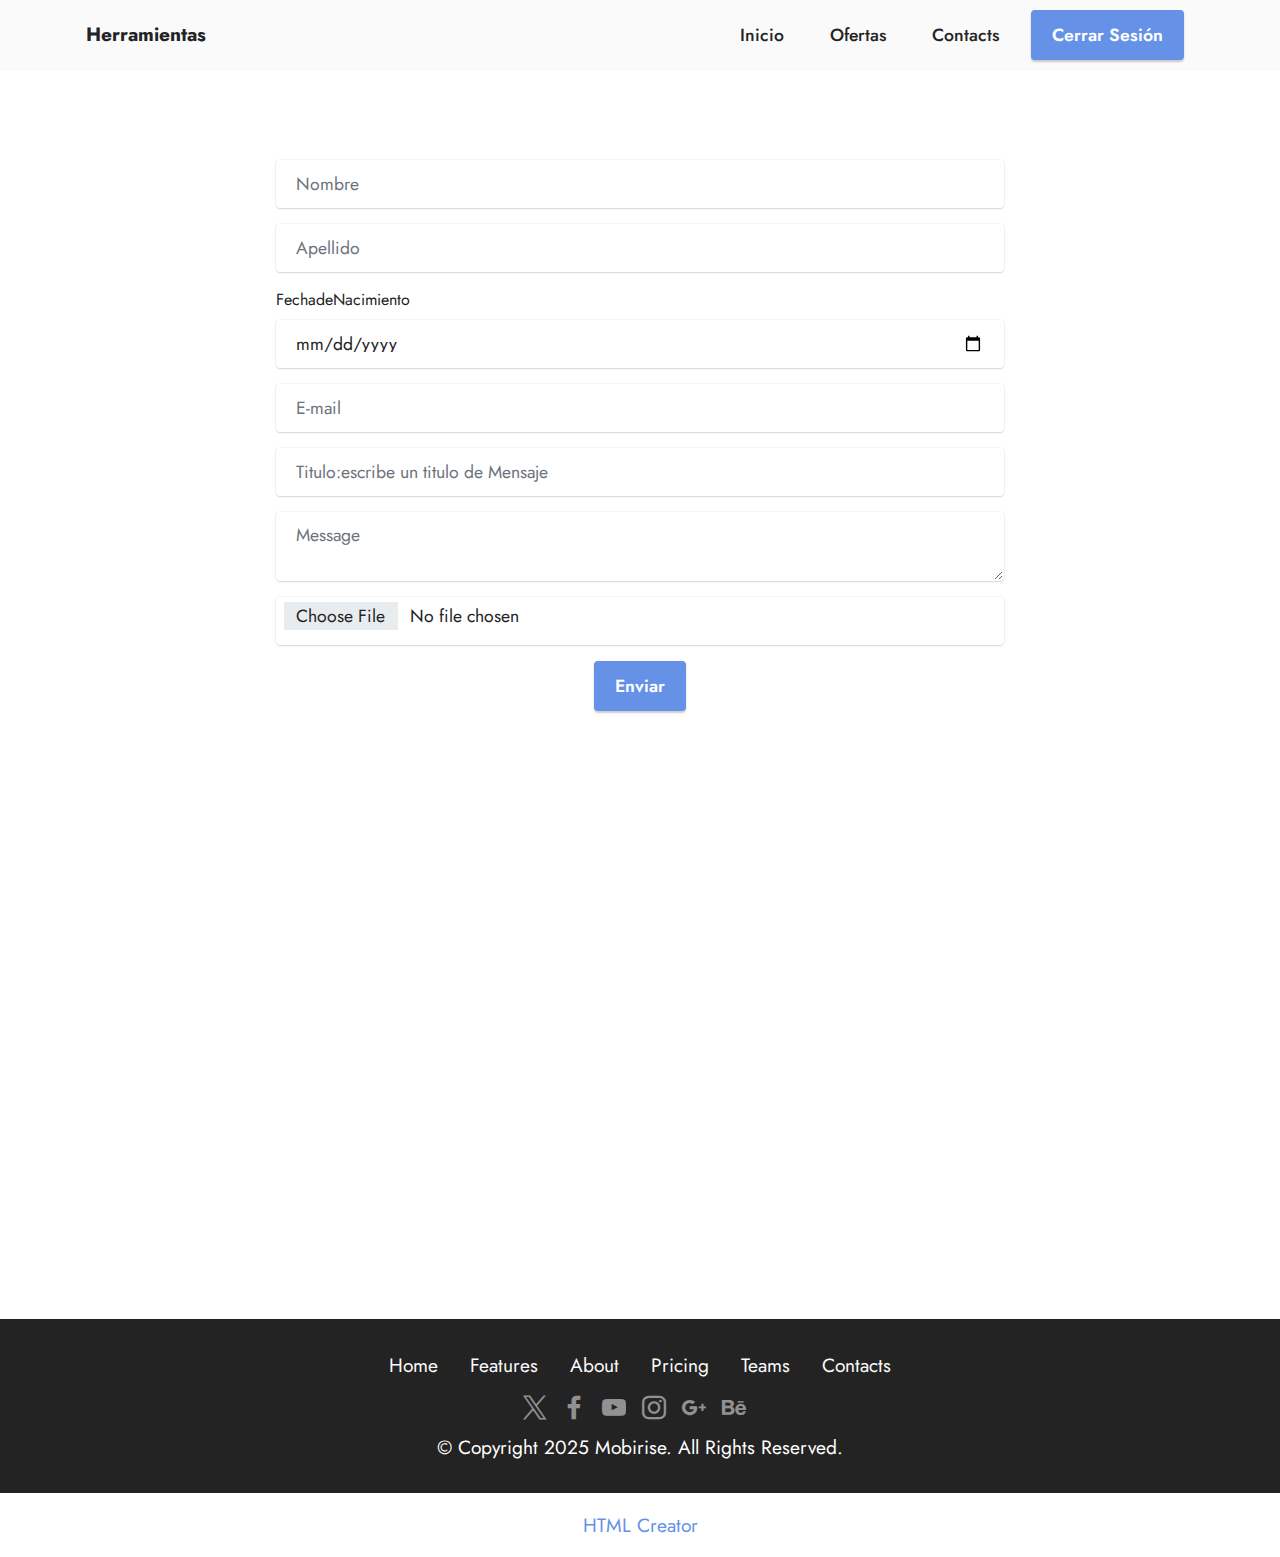
<file: page3.html>
<!DOCTYPE html>
<html  >
<head>
    <!-- Google tag (gtag.js) -->
<script async src="https://www.googletagmanager.com/gtag/js?id=G-G0LGTCLV1Z"></script>
<script>
  window.dataLayer = window.dataLayer || [];
  function gtag(){dataLayer.push(arguments);}
  gtag('js', new Date());

  gtag('config', 'G-G0LGTCLV1Z');
</script>
  <!-- Site made with Mobirise Website Builder v5.9.18, https://mobirise.com -->
  <meta charset="UTF-8">
  <meta http-equiv="X-UA-Compatible" content="IE=edge">
  <meta name="generator" content="Mobirise v5.9.18, mobirise.com">
  <meta name="viewport" content="width=device-width, initial-scale=1, minimum-scale=1">
  <link rel="shortcut icon" href="assets/images/logo.png" type="image/x-icon">
  <meta name="description" content="">
  
  
  <title>Postularse</title>
  <link rel="stylesheet" href="assets/bootstrap/css/bootstrap.min.css">
  <link rel="stylesheet" href="assets/bootstrap/css/bootstrap-grid.min.css">
  <link rel="stylesheet" href="assets/bootstrap/css/bootstrap-reboot.min.css">
  <link rel="stylesheet" href="assets/dropdown/css/style.css">
  <link rel="stylesheet" href="assets/socicon/css/styles.css">
  <link rel="stylesheet" href="assets/theme/css/style.css">
  <link rel="preload" href="https://fonts.googleapis.com/css?family=Jost:100,200,300,400,500,600,700,800,900,100i,200i,300i,400i,500i,600i,700i,800i,900i&display=swap" as="style" onload="this.onload=null;this.rel='stylesheet'">
  <noscript><link rel="stylesheet" href="https://fonts.googleapis.com/css?family=Jost:100,200,300,400,500,600,700,800,900,100i,200i,300i,400i,500i,600i,700i,800i,900i&display=swap"></noscript>
  <link rel="preload" as="style" href="assets/mobirise/css/mbr-additional.css?v=HV7idY"><link rel="stylesheet" href="assets/mobirise/css/mbr-additional.css?v=HV7idY" type="text/css">

  
  
  
</head>
<body>
  
    <section data-bs-version="5.1" class="menu menu2 cid-sFCw1qGFAI" once="menu" id="menu2-23">
      
      <nav class="navbar navbar-dropdown navbar-expand-lg">
          <div class="container">
              <div class="navbar-brand">
                  
                  <span class="navbar-caption-wrap"><a class="navbar-caption text-black display-7" href="page7.html">Herramientas</a></span>
              </div>
              <button class="navbar-toggler" type="button" data-toggle="collapse" data-bs-toggle="collapse" data-target="#navbarSupportedContent" data-bs-target="#navbarSupportedContent" aria-controls="navbarNavAltMarkup" aria-expanded="false" aria-label="Toggle navigation">
                  <div class="hamburger">
                      <span></span>
                      <span></span>
                      <span></span>
                      <span></span>
                  </div>
              </button>
              <div class="collapse navbar-collapse" id="navbarSupportedContent">
                  <ul class="navbar-nav nav-dropdown" data-app-modern-menu="true"><li class="nav-item"><a class="nav-link link text-black text-primary display-4" href="page7.html">Inicio</a></li>
                      
                      <li class="nav-item"><a class="nav-link link text-black text-primary display-4" href="page2.html">Ofertas</a>
                      </li>
                      <li class="nav-item"><a class="nav-link link text-black text-primary display-4" href="page6.html">Contacts</a></li></ul>
                  
                  <div class="navbar-buttons mbr-section-btn"><a class="btn btn-primary display-4" href="index.html">Cerrar Sesión</a></div>
              </div>
          </div>
      </nav>
  </section>
  
  
  <section data-bs-version="5.1" class="form5 cid-sFzDs3t9EG" id="form5-1m">
      
      
      <div class="container">
          <div class="mbr-section-head">
              
              <h4 class="mbr-section-subtitle mbr-fonts-style align-center mb-0 mt-2 display-7"></h4>
          </div>
          <div class="row justify-content-center mt-4">
              <div class="col-lg-8 mx-auto mbr-form" data-form-type="formoid">
                  <form action="https://mobirise.eu/" method="POST" class="mbr-form form-with-styler" data-form-title="Form Name"><input type="hidden" name="email" data-form-email="true" value="ueAyQQ+QYzk+oeMCTsg7cL/fdzEsqLypq1qrsRy+Zg+wdeuVoUEAlDyA3B46mmtlHHKo248oFN6lUqblYZLU67ta473S8dl+Yc4FXsMxO4Px1wRIhw9rtcD9ZlDDJynm">
                      <div class="row">
                          <div hidden="hidden" data-form-alert="" class="alert alert-success col-12">Thanks for filling out
                              the form!</div>
                          <div hidden="hidden" data-form-alert-danger="" class="alert alert-danger col-12">Oops...! some
                              problem!</div>
                      </div>
                      <div class="dragArea row">
                          <div class="col-12 form-group mb-3" data-for="name">
                              <input type="text" name="name" placeholder="Nombre" data-form-field="name" class="form-control" value="" id="name-form5-1m">
                          </div>
                          <div class="col-12 form-group mb-3" data-for="lastname">
                              <input type="text" name="lastname" placeholder="Apellido" data-form-field="lastname" class="form-control" value="" id="name-form5-1m">
                          </div>
                          <div class="col-12 form-group mb-3">
                              <label for="FechaNacimiento" class="form-label">FechadeNacimiento</label>
                              <input type="date" class="form-control" id="FechaNacimiento">
                          </div>
                          <div class="col-12 form-group mb-3" data-for="email">
                              <input type="email" name="email" placeholder="E-mail" data-form-field="email" class="form-control" value="" id="email-form5-1m">
                          </div>
                          <div class="col-12 form-group mb-3" data-for="url">
                              <input type="url" name="url" placeholder="Titulo:escribe un titulo de Mensaje" data-form-field="url" class="form-control" value="" id="url-form5-1m">
                          </div>
                          <div class="col-12 form-group mb-3" data-for="textarea">
                              <textarea name="textarea" placeholder="Message" data-form-field="textarea" class="form-control" id="textarea-form5-1m"></textarea>
                          </div>
                          <div class="col-12 form-group mb-3" data-for="Adjuntar Curriculum (PDF)">
                              <input type="file" class="form-control" id="Curriculum" accept=".pdf" required>
                          </div>
                          <div class="col-lg-12 col-md-12 col-sm-12 align-center mbr-section-btn"><button type="submit" class="btn btn-primary display-4">Enviar</button></div>
                      </div>
                  </form>
              </div>
          </div>
      </div>
  </section>
  
  <section data-bs-version="5.1" class="map2 cid-sFAxp7Y5iM" id="map2-1y">
      
      
      <div>
          
          <div class="google-map"><iframe frameborder="0" style="border:0" src="https://www.google.com/maps/embed?pb=!1m14!1m8!1m3!1d6045.3003145248895!2d-73.9884657!3d40.7477229!3m2!1i1024!2i768!4f13.1!3m3!1m2!1s0x89c259a9ac1f1b85%3A0x7e33d1c0e7af3be4!2zMzUwIDV0aCBBdmUsIE5ldyBZb3JrLCBOWSAxMDExOCwg0KHQqNCQ!5e0!3m2!1sru!2sru!4v1689597362021!5m2!1sen!2sen" allowfullscreen=""></iframe></div>
      </div>
  </section>
  
  <section data-bs-version="5.1" class="footer3 cid-sFCygHrmNf" once="footers" id="footer3-24">
  
      
  
      
  
      <div class="container">
          <div class="row align-center mbr-white">
              <div class="row row-links">
                  <ul class="foot-menu">
                      
                      
                      
                      
                      
                  <li class="foot-menu-item mbr-fonts-style display-7"><a href="#top" class="text-white">Home</a></li><li class="foot-menu-item mbr-fonts-style display-7"><a href="index.html#features1-1i" class="text-white">Features</a></li><li class="foot-menu-item mbr-fonts-style display-7"><a href="index.html#header14-1j" class="text-white">About</a></li><li class="foot-menu-item mbr-fonts-style display-7"><a href="index.html#content4-1q" class="text-white text-primary">Pricing</a></li><li class="foot-menu-item mbr-fonts-style display-7"><a href="index.html#team1-1o" class="text-white">Teams</a></li><li class="foot-menu-item mbr-fonts-style display-7"><a href="index.html#contacts4-21" class="text-white">Contacts</a></li></ul>
              </div>
              <div class="row social-row">
                  <div class="social-list align-right pb-2">
                      
                      
                      
                      
                      
                      
                  <div class="soc-item">
                          <a href="https://twitter.com/mobirise" target="_blank">
                              <span class="socicon-twitter socicon mbr-iconfont mbr-iconfont-social"></span>
                          </a>
                      </div><div class="soc-item">
                          <a href="https://www.facebook.com/pages/Mobirise/1616226671953247" target="_blank">
                              <span class="socicon-facebook socicon mbr-iconfont mbr-iconfont-social"></span>
                          </a>
                      </div><div class="soc-item">
                          <a href="https://www.youtube.com/c/mobirise" target="_blank">
                              <span class="socicon-youtube socicon mbr-iconfont mbr-iconfont-social"></span>
                          </a>
                      </div><div class="soc-item">
                          <a href="https://instagram.com/mobirise" target="_blank">
                              <span class="socicon-instagram socicon mbr-iconfont mbr-iconfont-social"></span>
                          </a>
                      </div><div class="soc-item">
                          <a href="https://plus.google.com/u/0/+Mobirise" target="_blank">
                              <span class="socicon-googleplus socicon mbr-iconfont mbr-iconfont-social"></span>
                          </a>
                      </div><div class="soc-item">
                          <a href="https://www.behance.net/Mobirise" target="_blank">
                              <span class="socicon-behance socicon mbr-iconfont mbr-iconfont-social"></span>
                          </a>
                      </div></div>
              </div>
              <div class="row row-copirayt">
                  <p class="mbr-text mb-0 mbr-fonts-style mbr-white align-center display-7">
                      © Copyright 2025 Mobirise. All Rights Reserved.
                  </p>
              </div>
          </div>
      </div>
  </section><section class="display-7" style="padding: 0;align-items: center;justify-content: center;flex-wrap: wrap;    align-content: center;display: flex;position: relative;height: 4rem;"><a href="https://mobiri.se/3582988" style="flex: 1 1;height: 4rem;position: absolute;width: 100%;z-index: 1;"><img alt="" style="height: 4rem;" src="[data-uri]"></a><p style="margin: 0;text-align: center;" class="display-7">&#8204;</p><a style="z-index:1" href="https://mobirise.com/html-builder.html">HTML Creator</a></section><script src="assets/bootstrap/js/bootstrap.bundle.min.js"></script>  <script src="assets/smoothscroll/smooth-scroll.js"></script>  <script src="assets/ytplayer/index.js"></script>  <script src="assets/dropdown/js/navbar-dropdown.js"></script>  <script src="assets/theme/js/script.js"></script>  <script src="assets/formoid/formoid.min.js"></script>  
    
    
  </body>
</html>
</file>
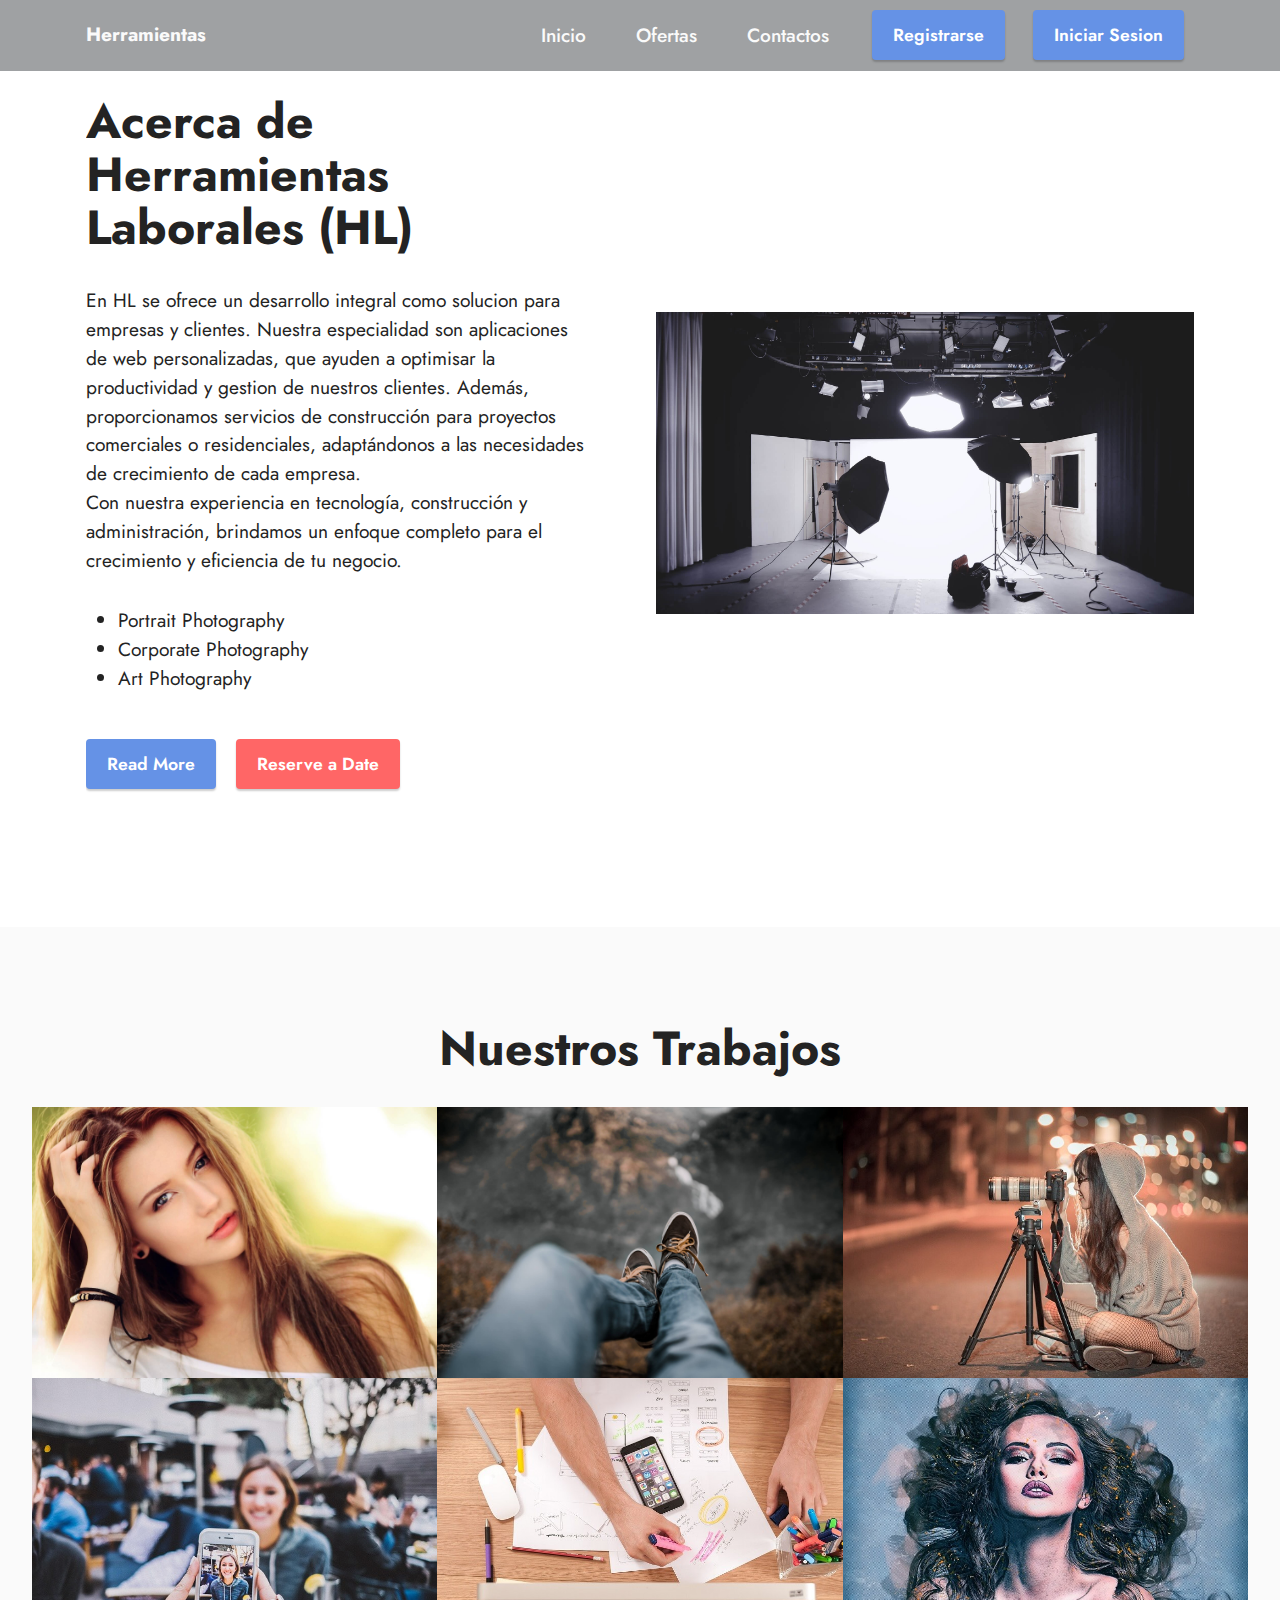
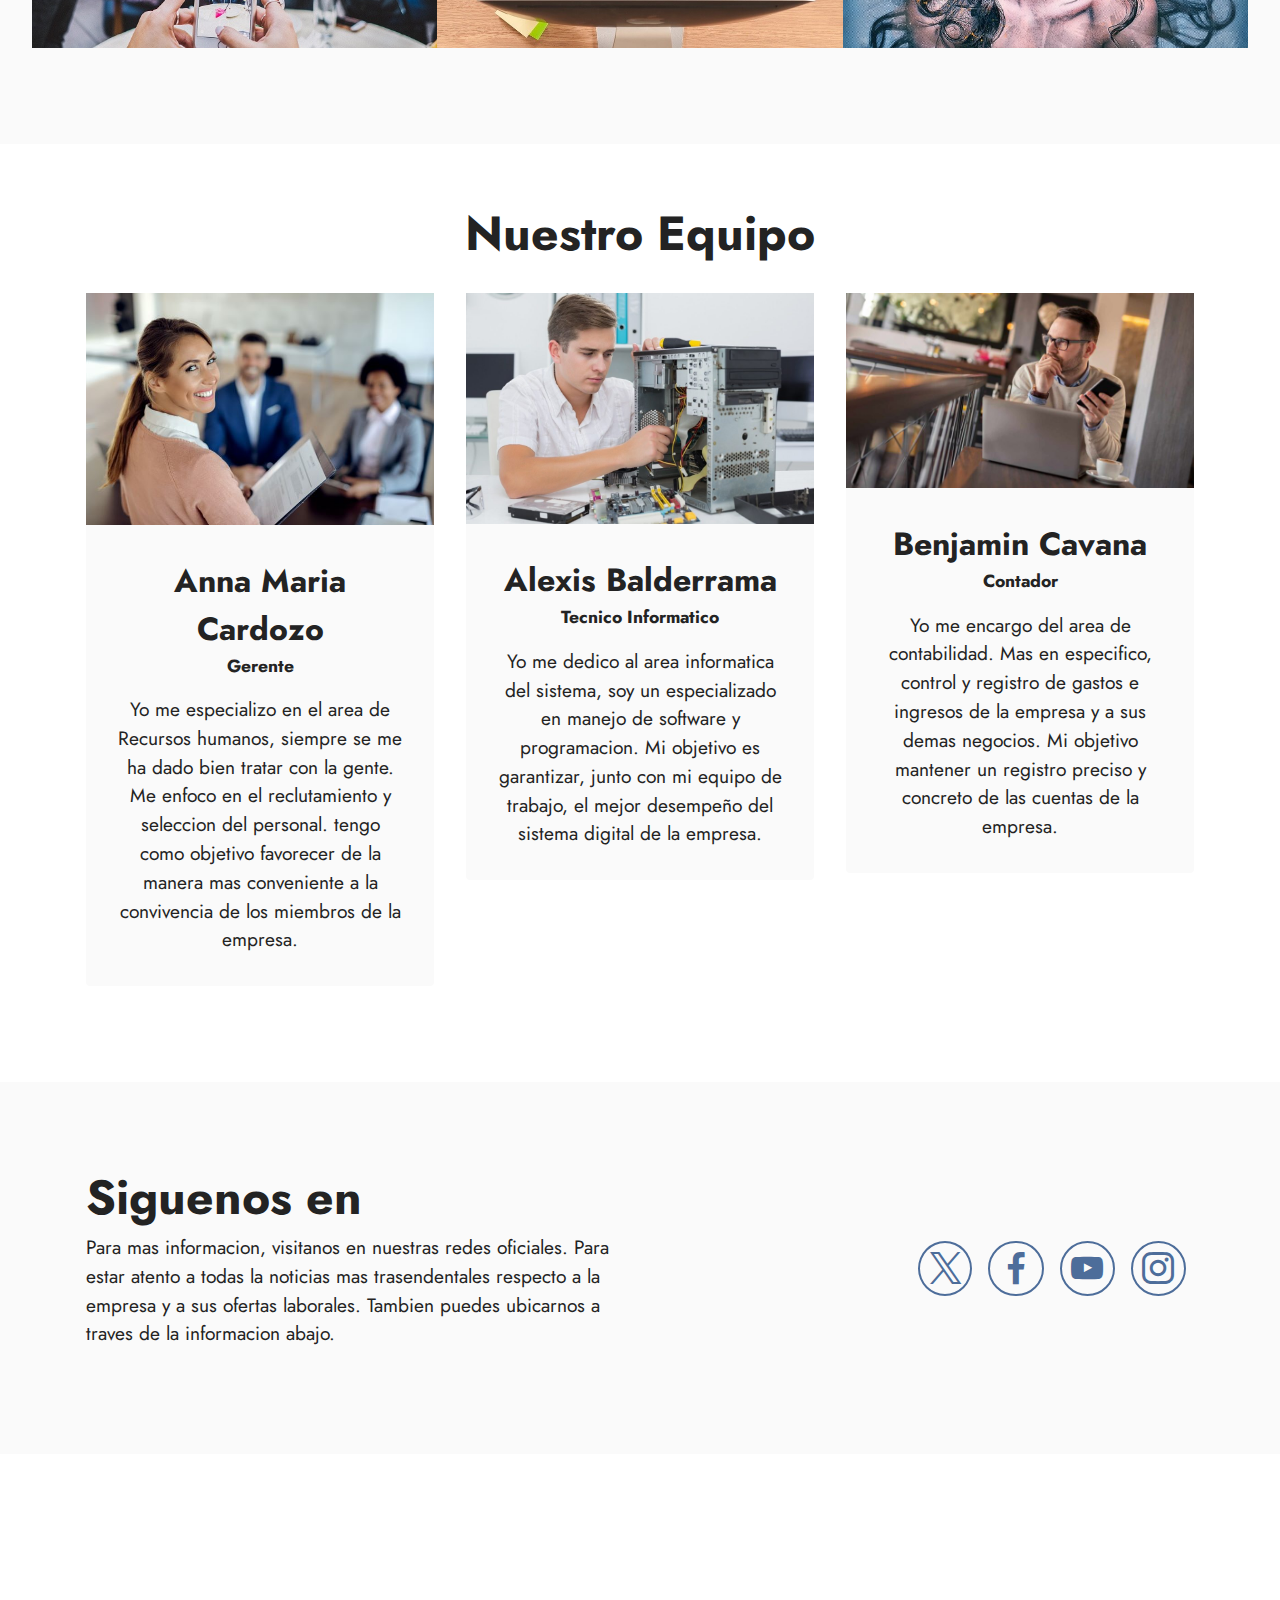
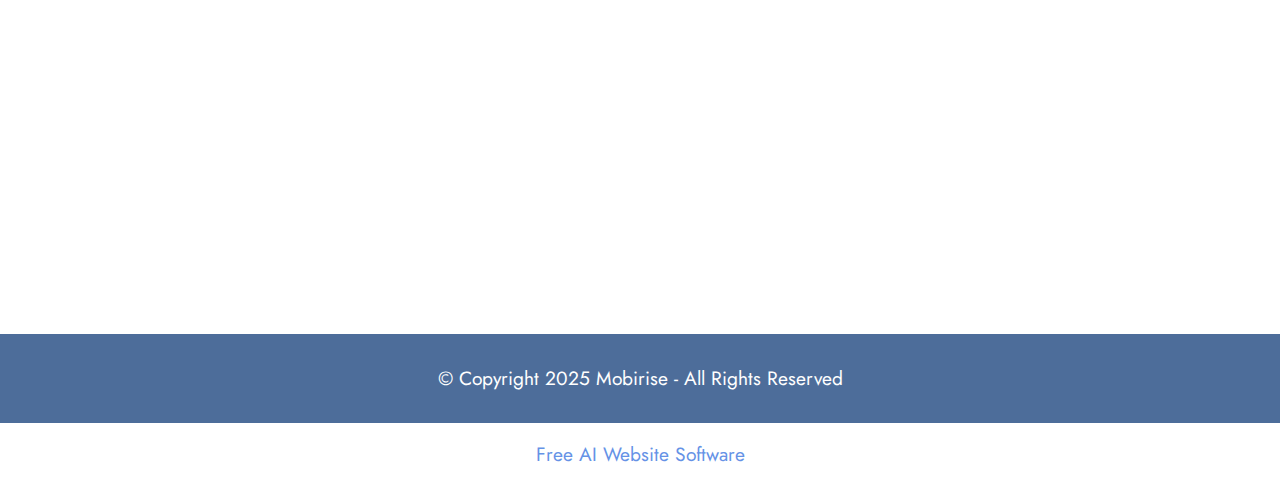
<file: page4.html>
<!DOCTYPE html>
<html  >
<head>

    <!-- Google tag (gtag.js) -->
<script async src="https://www.googletagmanager.com/gtag/js?id=G-G0LGTCLV1Z"></script>
<script>
  window.dataLayer = window.dataLayer || [];
  function gtag(){dataLayer.push(arguments);}
  gtag('js', new Date());

  gtag('config', 'G-G0LGTCLV1Z');
</script>
  <!-- Site made with Mobirise Website Builder v5.9.18, https://mobirise.com -->
  <meta charset="UTF-8">
  <meta http-equiv="X-UA-Compatible" content="IE=edge">
  <meta name="generator" content="Mobirise v5.9.18, mobirise.com">
  <meta name="viewport" content="width=device-width, initial-scale=1, minimum-scale=1">
  <link rel="shortcut icon" href="assets/images/logo.png" type="image/x-icon">
  <meta name="description" content="">
  
  
  <title>contactos</title>
  <link rel="stylesheet" href="assets/web/assets/mobirise-icons2/mobirise2.css">
  <link rel="stylesheet" href="assets/bootstrap/css/bootstrap.min.css">
  <link rel="stylesheet" href="assets/bootstrap/css/bootstrap-grid.min.css">
  <link rel="stylesheet" href="assets/bootstrap/css/bootstrap-reboot.min.css">
  <link rel="stylesheet" href="assets/dropdown/css/style.css">
  <link rel="stylesheet" href="assets/socicon/css/styles.css">
  <link rel="stylesheet" href="assets/theme/css/style.css">
  <link rel="preload" href="https://fonts.googleapis.com/css?family=Jost:100,200,300,400,500,600,700,800,900,100i,200i,300i,400i,500i,600i,700i,800i,900i&display=swap" as="style" onload="this.onload=null;this.rel='stylesheet'">
  <noscript><link rel="stylesheet" href="https://fonts.googleapis.com/css?family=Jost:100,200,300,400,500,600,700,800,900,100i,200i,300i,400i,500i,600i,700i,800i,900i&display=swap"></noscript>
  <link rel="preload" as="style" href="assets/mobirise/css/mbr-additional.css?v=Ffhi59"><link rel="stylesheet" href="assets/mobirise/css/mbr-additional.css?v=Ffhi59" type="text/css">

  
  
</head>
<body>
  
    <section data-bs-version="5.1" class="menu menu1 cid-sFGMsvHDIa" once="menu" id="menu1-1">
    

        <nav class="navbar navbar-dropdown navbar-expand-lg">
            <div class="container">
                <div class="navbar-brand">
                    
                    <span class="navbar-caption-wrap"><a class="navbar-caption text-white display-7" href="index.html">Herramientas</a></span>
                </div>
                <button class="navbar-toggler" type="button" data-toggle="collapse" data-bs-toggle="collapse" data-target="#navbarSupportedContent" data-bs-target="#navbarSupportedContent" aria-controls="navbarNavAltMarkup" aria-expanded="false" aria-label="Toggle navigation">
                    <div class="hamburger">
                        <span></span>
                        <span></span>
                        <span></span>
                        <span></span>
                    </div>
                </button>
                <div class="collapse navbar-collapse" id="navbarSupportedContent">
                    <ul class="navbar-nav nav-dropdown" data-app-modern-menu="true"><li class="nav-item"><a class="nav-link link text-white text-primary display-7" href="index.html">Inicio</a></li><li class="nav-item"><a class="nav-link link text-white text-primary display-7" href="page1.html">Ofertas</a></li>
                        
                        <li class="nav-item"><a class="nav-link link text-white text-primary display-7" href="page4.html">Contactos</a>
                        </li></ul>
                        <div class="navbar-buttons mbr-section-btn"><a class="btn btn-primary display-4" href="page1.html">Registrarse</a></div>
                    <div class="navbar-buttons mbr-section-btn"><a class="btn btn-primary display-4" href="page5.html">Iniciar Sesion</a></div>
                </div>
            </div>
        </nav>
    </section>

<section data-bs-version="5.1" class="features11 cid-sFGOTvnvck" id="features12-6">

    
    
    <div class="container">
        <div class="row align-items-center">
            <div class="col-12 col-lg">
                <div class="card-wrapper">
                    <div class="card-box">
                        <h4 class="card-title mbr-fonts-style mb-4 display-2">
                            <strong>Acerca de Herramientas Laborales (HL)</strong></h4>
                        <p class="mbr-text mbr-fonts-style mb-4 display-7">
                            En HL se ofrece un desarrollo integral como solucion para empresas y clientes. Nuestra especialidad son aplicaciones de web personalizadas, que ayuden a optimisar la productividad y gestion de nuestros  clientes. Además, proporcionamos servicios de construcción para proyectos comerciales o residenciales, adaptándonos a las necesidades de crecimiento de cada empresa.
                            <br>
                            Con nuestra experiencia en tecnología, construcción y administración, brindamos un enfoque completo para el crecimiento y eficiencia de tu negocio.</p>
                        <div class="mbr-text mbr-fonts-style counter-container display-7">
                            <ul>
                                <li>Portrait Photography</li><li>Corporate Photography</li><li>Art Photography</li>
                            </ul>
                        </div>
                        <div class="mbr-section-btn mb-4"><a class="btn btn-primary display-4" href="https://mobiri.se">Read More</a> <a class="btn btn-secondary display-4" href="https://mobiri.se">Reserve a Date</a></div>
                    </div>
                </div>
            </div>
            <div class="col-12 col-lg-6 md-pb">
                <div class="image-wrapper">
                    <img src="assets/images/mbr-2.jpg" alt="Mobirise Website Builder">
                </div>
            </div>
        </div>
    </div>
</section>

<section data-bs-version="5.1" class="gallery4 mbr-gallery cid-sFGSX04rSl" id="gallery4-b">
    

    

    <div class="container-fluid">
        <div class="mbr-section-head">
            <h3 class="mbr-section-title mbr-fonts-style align-center m-0 display-2"><strong>Nuestros Trabajos</strong></h3>
            <h4 class="mbr-section-subtitle mbr-fonts-style align-center mb-0 mt-2 display-5"></h4>
        </div>
        <div class="row mbr-gallery mt-4">
            <div class="col-12 col-md-6 col-lg-4 item gallery-image">
                <div class="item-wrapper" data-toggle="modal" data-bs-toggle="modal" data-target="#uujIf4vjUC-modal" data-bs-target="#uujIf4vjUC-modal">
                    <img class="w-100" src="assets/images/mbr-6.jpeg" alt="Mobirise Website Builder" data-slide-to="0" data-bs-slide-to="0" data-target="#lb-uujIf4vjUC" data-bs-target="#lb-uujIf4vjUC">
                    <div class="icon-wrapper">
                        <span class="mobi-mbri mobi-mbri-search mbr-iconfont mbr-iconfont-btn"></span>
                    </div>
                </div>
                
            </div>
            <div class="col-12 col-md-6 col-lg-4 item gallery-image">
                <div class="item-wrapper" data-toggle="modal" data-bs-toggle="modal" data-target="#uujIf4vjUC-modal" data-bs-target="#uujIf4vjUC-modal">
                    <img class="w-100" src="assets/images/mbr-5.jpg" alt="Mobirise Website Builder" data-slide-to="1" data-bs-slide-to="1" data-target="#lb-uujIf4vjUC" data-bs-target="#lb-uujIf4vjUC">
                    <div class="icon-wrapper">
                        <span class="mobi-mbri mobi-mbri-search mbr-iconfont mbr-iconfont-btn"></span>
                    </div>
                </div>
                
            </div>
            <div class="col-12 col-md-6 col-lg-4 item gallery-image">
                <div class="item-wrapper" data-toggle="modal" data-bs-toggle="modal" data-target="#uujIf4vjUC-modal" data-bs-target="#uujIf4vjUC-modal">
                    <img class="w-100" src="assets/images/mbr-7.jpg" alt="Mobirise Website Builder" data-slide-to="2" data-bs-slide-to="2" data-target="#lb-uujIf4vjUC" data-bs-target="#lb-uujIf4vjUC">
                    <div class="icon-wrapper">
                        <span class="mobi-mbri mobi-mbri-search mbr-iconfont mbr-iconfont-btn"></span>
                    </div>
                </div>
                
            </div>
            <div class="col-12 col-md-6 col-lg-4 item gallery-image">
                <div class="item-wrapper" data-toggle="modal" data-bs-toggle="modal" data-target="#uujIf4vjUC-modal" data-bs-target="#uujIf4vjUC-modal">
                    <img class="w-100" src="assets/images/mbr-8.jpg" alt="Mobirise Website Builder" data-slide-to="3" data-bs-slide-to="3" data-target="#lb-uujIf4vjUC" data-bs-target="#lb-uujIf4vjUC">
                    <div class="icon-wrapper">
                        <span class="mobi-mbri mobi-mbri-search mbr-iconfont mbr-iconfont-btn"></span>
                    </div>
                </div>
                
            </div><div class="col-12 col-md-6 col-lg-4 item gallery-image">
                <div class="item-wrapper" data-toggle="modal" data-bs-toggle="modal" data-target="#uujIf4vjUC-modal" data-bs-target="#uujIf4vjUC-modal">
                    <img class="w-100" src="assets/images/mbr-4.jpg" alt="Mobirise Website Builder" data-slide-to="4" data-bs-slide-to="4" data-target="#lb-uujIf4vjUC" data-bs-target="#lb-uujIf4vjUC">
                    <div class="icon-wrapper">
                        <span class="mobi-mbri mobi-mbri-search mbr-iconfont mbr-iconfont-btn"></span>
                    </div>
                </div>
                
            </div><div class="col-12 col-md-6 col-lg-4 item gallery-image">
                <div class="item-wrapper" data-toggle="modal" data-bs-toggle="modal" data-target="#uujIf4vjUC-modal" data-bs-target="#uujIf4vjUC-modal">
                    <img class="w-100" src="assets/images/mbr-11.jpeg" alt="Mobirise Website Builder" data-slide-to="5" data-bs-slide-to="5" data-target="#lb-uujIf4vjUC" data-bs-target="#lb-uujIf4vjUC">
                    <div class="icon-wrapper">
                        <span class="mobi-mbri mobi-mbri-search mbr-iconfont mbr-iconfont-btn"></span>
                    </div>
                </div>
                
            </div>
        </div>

        <div class="modal mbr-slider" tabindex="-1" role="dialog" aria-hidden="true" id="uujIf4vjUC-modal">
            <div class="modal-dialog" role="document">
                <div class="modal-content">
                    <div class="modal-body">
                        <div class="carousel slide" id="lb-uujIf4vjUC" data-interval="5000" data-bs-interval="5000">
                            <div class="carousel-inner">
                                <div class="carousel-item active">
                                    <img class="d-block w-100" src="assets/images/mbr-6.jpeg" alt="Mobirise Website Builder">
                                </div>
                                <div class="carousel-item">
                                    <img class="d-block w-100" src="assets/images/mbr-5.jpg" alt="Mobirise Website Builder">
                                </div>
                                <div class="carousel-item">
                                    <img class="d-block w-100" src="assets/images/mbr-7.jpg" alt="Mobirise Website Builder">
                                </div>
                                <div class="carousel-item">
                                    <img class="d-block w-100" src="assets/images/mbr-8.jpg" alt="Mobirise Website Builder">
                                </div><div class="carousel-item">
                                    <img class="d-block w-100" src="assets/images/mbr-4.jpg" alt="Mobirise Website Builder">
                                </div><div class="carousel-item">
                                    <img class="d-block w-100" src="assets/images/mbr-11.jpeg" alt="Mobirise Website Builder">
                                </div>
                            </div>
                            <ol class="carousel-indicators">
                                <li data-slide-to="0" data-bs-slide-to="0" class="active" data-target="#lb-uujIf4vjUC" data-bs-target="#lb-uujIf4vjUC"></li>
                                <li data-slide-to="1" data-bs-slide-to="1" data-target="#lb-uujIf4vjUC" data-bs-target="#lb-uujIf4vjUC"></li>
                                <li data-slide-to="2" data-bs-slide-to="2" data-target="#lb-uujIf4vjUC" data-bs-target="#lb-uujIf4vjUC"></li>
                                <li data-slide-to="3" data-bs-slide-to="3" data-target="#lb-uujIf4vjUC" data-bs-target="#lb-uujIf4vjUC"></li><li data-slide-to="4" data-bs-slide-to="4" data-target="#lb-uujIf4vjUC" data-bs-target="#lb-uujIf4vjUC"></li><li data-slide-to="5" data-bs-slide-to="5" data-target="#lb-uujIf4vjUC" data-bs-target="#lb-uujIf4vjUC"></li>
                            </ol>
                            <a role="button" href="" class="close" data-dismiss="modal" data-bs-dismiss="modal" aria-label="Close">
                            </a>
                            <a class="carousel-control-prev carousel-control" role="button" data-slide="prev" data-bs-slide="prev" href="#lb-uujIf4vjUC">
                                <span class="mobi-mbri mobi-mbri-arrow-prev" aria-hidden="true"></span>
                                <span class="sr-only visually-hidden">Previous</span>
                            </a>
                            <a class="carousel-control-next carousel-control" role="button" data-slide="next" data-bs-slide="next" href="#lb-uujIf4vjUC">
                                <span class="mobi-mbri mobi-mbri-arrow-next" aria-hidden="true"></span>
                                <span class="sr-only visually-hidden">Next</span>
                            </a>
                        </div>
                    </div>
                </div>
            </div>
        </div>
    </div>
</section>

<section data-bs-version="5.1" class="team1 cid-sFGSUpvomC" id="team1-a">
    

    
    <div class="container">
        <div class="row justify-content-center">
            <div class="col-12">
                <h3 class="mbr-section-title mbr-fonts-style align-center mb-4 display-2">
                    <strong>Nuestro Equipo</strong>
                </h3>
                
            </div>
            <div class="col-sm-6 col-lg-4">
                <div class="card-wrap">
                    <div class="image-wrap">
                        <img src="assets/images/trabajo-rrhh.jpg" alt="Mobirise Website Builder">
                    </div>
                    <div class="content-wrap">
                        <h5 class="mbr-section-title card-title mbr-fonts-style align-center m-0 display-5">
                            <strong>Anna Maria Cardozo</strong>
                        </h5>
                        <h6 class="mbr-role mbr-fonts-style align-center mb-3 display-4">
                            <strong>Gerente</strong></h6>
                        <p class="card-text mbr-fonts-style align-center display-7">
                            Yo me especializo en el area de Recursos humanos, siempre se me ha dado bien tratar con la gente. Me enfoco en el reclutamiento y seleccion del personal. tengo como objetivo favorecer de la manera mas conveniente a la convivencia de los miembros de la empresa. 
                            </p>
                        
                        
                    </div>
                </div>
            </div>

            <div class="col-sm-6 col-lg-4">
                <div class="card-wrap">
                    <div class="image-wrap">
                        <img src="assets/images/joven-reparando-computadora-min-1024x682.jpg" alt="Mobirise Website Builder">
                    </div>
                    <div class="content-wrap">
                        <h5 class="mbr-section-title card-title mbr-fonts-style align-center m-0 display-5">
                            <strong>Alexis Balderrama</strong>
                        </h5>
                        <h6 class="mbr-role mbr-fonts-style align-center mb-3 display-4">
                            <strong>Tecnico Informatico</strong>
                        </h6>
                        <p class="card-text mbr-fonts-style align-center display-7">
                            Yo me dedico al area informatica del sistema, soy un especializado en manejo de software y programacion. Mi objetivo es garantizar, junto con mi equipo de trabajo, el mejor desempeño del sistema digital de la empresa.
                            
                        </p>
                        
                       
                    </div>
                </div>
            </div>

            <div class="col-sm-6 col-lg-4">
                <div class="card-wrap">
                    <div class="image-wrap">
                        <img src="assets/images/tiene-futuro-el-teletrabajo-768x432.jpg" alt="Mobirise Website Builder">
                    </div>
                    <div class="content-wrap">
                        <h5 class="mbr-section-title card-title mbr-fonts-style align-center m-0 display-5">
                            <strong>Benjamin Cavana</strong>
                        </h5>
                        <h6 class="mbr-role mbr-fonts-style align-center mb-3 display-4">
                            <strong>Contador</strong>
                        </h6>
                        <p class="card-text mbr-fonts-style align-center display-7">
                            Yo me encargo del area de contabilidad. Mas en especifico, control y registro de gastos e ingresos de la empresa y a sus demas negocios. Mi objetivo mantener un registro preciso y concreto de las cuentas de la empresa. 
                            
                        </p>
                        
                        
                    </div>
                </div>
            </div>

            
        </div>
    </div>
</section>

<section data-bs-version="5.1" class="contacts4 cid-sFGVxOqzIN" id="contacts4-f">

    

    

    <div class="container">
        <div class="row align-items-center justify-content-center">
            <div class="text-content col-12 col-md-6">
                <h2 class="mbr-section-title mbr-fonts-style display-2">
                    <strong>Siguenos en</strong>
                </h2>
                <p class="mbr-text mbr-fonts-style display-7">
                    Para mas informacion, visitanos en nuestras redes oficiales. Para estar atento a todas la noticias mas trasendentales respecto a la empresa y a sus ofertas laborales. Tambien puedes ubicarnos a traves de la informacion abajo.
                </p>
            </div>
            <div class="icons d-flex align-items-center col-12 col-md-6 justify-content-end mt-md-0 mt-2 flex-wrap">
                <a href="https://twitter.com/mobirise" target="_blank">
                    <span class="socicon-twitter socicon mbr-iconfont mbr-iconfont-social"></span>
                </a>
                <a href="https://www.facebook.com/pages/Mobirise/1616226671953247" target="_blank">
                    <span class="socicon-facebook socicon mbr-iconfont mbr-iconfont-social"></span>
                </a>
                <a href="https://www.youtube.com/c/mobirise" target="_blank">
                    <span class="socicon-youtube socicon mbr-iconfont mbr-iconfont-social"></span>
                </a>
                <a href="https://instagram.com/mobirise" target="_blank">
                    <span class="socicon-instagram socicon mbr-iconfont mbr-iconfont-social"></span>
                </a>
                
                
                
                
                
                
            </div>
        </div>
    </div>
    
</section>

<section data-bs-version="5.1" class="map2 cid-sFGSPUeMie" id="map2-9">
    
    
    <div>
        
        <div class="google-map"><iframe frameborder="0" style="border:0" src="https://www.google.com/maps/embed?pb=!1m14!1m8!1m3!1d6045.3003145248895!2d-73.9884657!3d40.7477229!3m2!1i1024!2i768!4f13.1!3m3!1m2!1s0x89c259a9ac1f1b85%3A0x7e33d1c0e7af3be4!2zMzUwIDV0aCBBdmUsIE5ldyBZb3JrLCBOWSAxMDExOCwg0KHQqNCQ!5e0!3m2!1sru!2sru!4v1689597362021!5m2!1sen!2sen" allowfullscreen=""></iframe></div>
    </div>
</section>

<section data-bs-version="5.1" class="footer7 cid-sFGSOnwtIp" once="footers" id="footer7-8">

    

    

    <div class="container">
        <div class="media-container-row align-center mbr-white">
            <div class="col-12">
                <p class="mbr-text mb-0 mbr-fonts-style display-7">
                    © Copyright 2025 Mobirise - All Rights Reserved
                </p>
            </div>
        </div>
    </div>
</section><section class="display-7" style="padding: 0;align-items: center;justify-content: center;flex-wrap: wrap;    align-content: center;display: flex;position: relative;height: 4rem;"><a href="https://mobiri.se/3582988" style="flex: 1 1;height: 4rem;position: absolute;width: 100%;z-index: 1;"><img alt="" style="height: 4rem;" src="[data-uri]"></a><p style="margin: 0;text-align: center;" class="display-7">&#8204;</p><a style="z-index:1" href="https://mobirise.com/builder/ai-website-builder.html">Free AI Website Software</a></section><script src="assets/bootstrap/js/bootstrap.bundle.min.js"></script>  <script src="assets/smoothscroll/smooth-scroll.js"></script>  <script src="assets/ytplayer/index.js"></script>  <script src="assets/dropdown/js/navbar-dropdown.js"></script>  <script src="assets/sociallikes/social-likes.js"></script>  <script src="assets/theme/js/script.js"></script>  
  
  
</body>
</html>
</file>
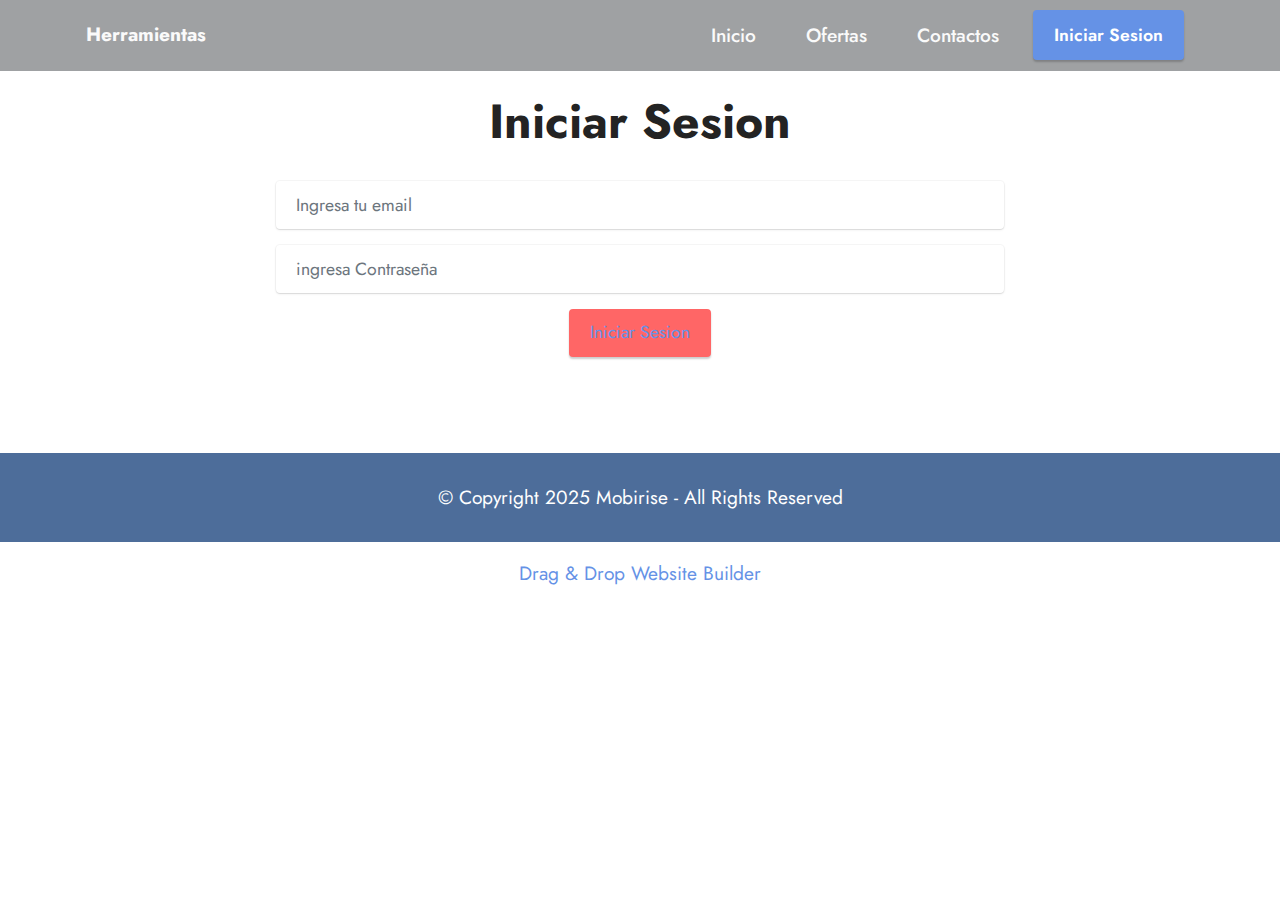
<file: page5.html>
<!DOCTYPE html>
<html  >
<head> 
    <!-- Google tag (gtag.js) -->
<script async src="https://www.googletagmanager.com/gtag/js?id=G-G0LGTCLV1Z"></script>
<script>
  window.dataLayer = window.dataLayer || [];
  function gtag(){dataLayer.push(arguments);}
  gtag('js', new Date());

  gtag('config', 'G-G0LGTCLV1Z');
</script>
  <!-- Site made with Mobirise Website Builder v5.9.18, https://mobirise.com -->
  <meta charset="UTF-8">
  <meta http-equiv="X-UA-Compatible" content="IE=edge">
  <meta name="generator" content="Mobirise v5.9.18, mobirise.com">
  <meta name="viewport" content="width=device-width, initial-scale=1, minimum-scale=1">
  <link rel="shortcut icon" href="assets/images/logo.png" type="image/x-icon">
  <meta name="description" content="">
  
  
  <title>Iniciar Sesion</title>
  <link rel="stylesheet" href="assets/bootstrap/css/bootstrap.min.css">
  <link rel="stylesheet" href="assets/bootstrap/css/bootstrap-grid.min.css">
  <link rel="stylesheet" href="assets/bootstrap/css/bootstrap-reboot.min.css">
  <link rel="stylesheet" href="assets/dropdown/css/style.css">
  <link rel="stylesheet" href="assets/socicon/css/styles.css">
  <link rel="stylesheet" href="assets/theme/css/style.css">
  <link rel="preload" href="https://fonts.googleapis.com/css?family=Jost:100,200,300,400,500,600,700,800,900,100i,200i,300i,400i,500i,600i,700i,800i,900i&display=swap" as="style" onload="this.onload=null;this.rel='stylesheet'">
  <noscript><link rel="stylesheet" href="https://fonts.googleapis.com/css?family=Jost:100,200,300,400,500,600,700,800,900,100i,200i,300i,400i,500i,600i,700i,800i,900i&display=swap"></noscript>
  <link rel="preload" as="style" href="assets/mobirise/css/mbr-additional.css?v=fg3K0C"><link rel="stylesheet" href="assets/mobirise/css/mbr-additional.css?v=fg3K0C" type="text/css">

  
  
  
</head>
<body>
  
    <section data-bs-version="5.1" class="menu menu1 cid-sFGMsvHDIa" once="menu" id="menu1-1">
      
  
      <nav class="navbar navbar-dropdown navbar-expand-lg">
          <div class="container">
              <div class="navbar-brand">
                  
                  <span class="navbar-caption-wrap"><a class="navbar-caption text-white display-7" href="https://mobiri.se">Herramientas</a></span>
              </div>
              <button class="navbar-toggler" type="button" data-toggle="collapse" data-bs-toggle="collapse" data-target="#navbarSupportedContent" data-bs-target="#navbarSupportedContent" aria-controls="navbarNavAltMarkup" aria-expanded="false" aria-label="Toggle navigation">
                  <div class="hamburger">
                      <span></span>
                      <span></span>
                      <span></span>
                      <span></span>
                  </div>
              </button>
              <div class="collapse navbar-collapse" id="navbarSupportedContent">
                  <ul class="navbar-nav nav-dropdown" data-app-modern-menu="true"><li class="nav-item"><a class="nav-link link text-white text-primary display-7" href="index.html">Inicio</a></li><li class="nav-item"><a class="nav-link link text-white text-primary display-7" href="page1.html">Ofertas</a></li>
                      
                      <li class="nav-item"><a class="nav-link link text-white text-primary display-7" href="page4.html">Contactos</a>
                      </li></ul>
                  
                  <div class="navbar-buttons mbr-section-btn"><a class="btn btn-primary display-4" href="page5.html">Iniciar Sesion</a></div>
              </div>
          </div>
      </nav>
  </section>
  
  <section data-bs-version="5.1" class="form5 cid-sFGTcFRqw0" id="form5-d">
      
      
      <div class="container">
          <div class="mbr-section-head">
              <h3 class="mbr-section-title mbr-fonts-style align-center mb-0 display-2">
                  <strong>Iniciar Sesion</strong></h3>
              
          </div>
          <div class="row justify-content-center mt-4">
              <div class="col-lg-8 mx-auto mbr-form" data-form-type="formoid">
                  <form action="https://mobirise.eu/" method="POST" class="mbr-form form-with-styler" data-form-title="Form Name"><input type="hidden" name="email" data-form-email="true" value="d5atE7npUHlYoflIRLt6tQTX2zXAXU1gRbDhMN0yGlSeZ1hHKnrnTYz1p3qlfZADhefJGQgy8/eFRwfH3eZulTYbu0bbuNuR82NX/DonBr5pCMrf8A04F/cfTSP+LbJZ">
                      <div class="row">
                          <div hidden="hidden" data-form-alert="" class="alert alert-success col-12">Thanks for filling out
                              the form!</div>
                          <div hidden="hidden" data-form-alert-danger="" class="alert alert-danger col-12">Oops...! some
                              problem!</div>
                      </div>
                      <div class="dragArea row">
                          
                          <div class="col-12 form-group mb-3" data-for="email">
                              <input type="email" name="email" placeholder="Ingresa tu email" data-form-field="email" class="form-control" value="" id="email">
                          </div>
                          <div class="col-12 form-group mb-3" data-for="password">
                              <input type="password" name="password" placeholder="ingresa Contraseña" class="form-control" value="" id="password">
                          </div>
                      
                          <div class="col-lg-12 col-md-12 col-sm-12 align-center mbr-section-btn"><button type="submit" class="btn btn-secondary display-4">
                              <a href="page7.html">Iniciar Sesion</a></button></div>
                      </div>
                  </form>
              </div>
          </div>
      </div>
  </section>
  
  <section data-bs-version="5.1" class="footer7 cid-sFGSOnwtIp" once="footers" id="footer7-8">
  
      
  
      
  
      <div class="container">
          <div class="media-container-row align-center mbr-white">
              <div class="col-12">
                  <p class="mbr-text mb-0 mbr-fonts-style display-7">
                      © Copyright 2025 Mobirise - All Rights Reserved
                  </p>
              </div>
          </div>
      </div>
  </section><section class="display-7" style="padding: 0;align-items: center;justify-content: center;flex-wrap: wrap;    align-content: center;display: flex;position: relative;height: 4rem;"><a href="https://mobiri.se/3582988" style="flex: 1 1;height: 4rem;position: absolute;width: 100%;z-index: 1;"><img alt="" style="height: 4rem;" src="[data-uri]"></a><p style="margin: 0;text-align: center;" class="display-7">&#8204;</p><a style="z-index:1" href="https://mobirise.com/drag-drop-website-builder.html">Drag & Drop Website Builder</a></section><script src="assets/bootstrap/js/bootstrap.bundle.min.js"></script>  <script src="assets/smoothscroll/smooth-scroll.js"></script>  <script src="assets/ytplayer/index.js"></script>  <script src="assets/dropdown/js/navbar-dropdown.js"></script>  <script src="assets/theme/js/script.js"></script>  <script src="assets/formoid/formoid.min.js"></script>  
    
    
  </body>
</html>
</file>
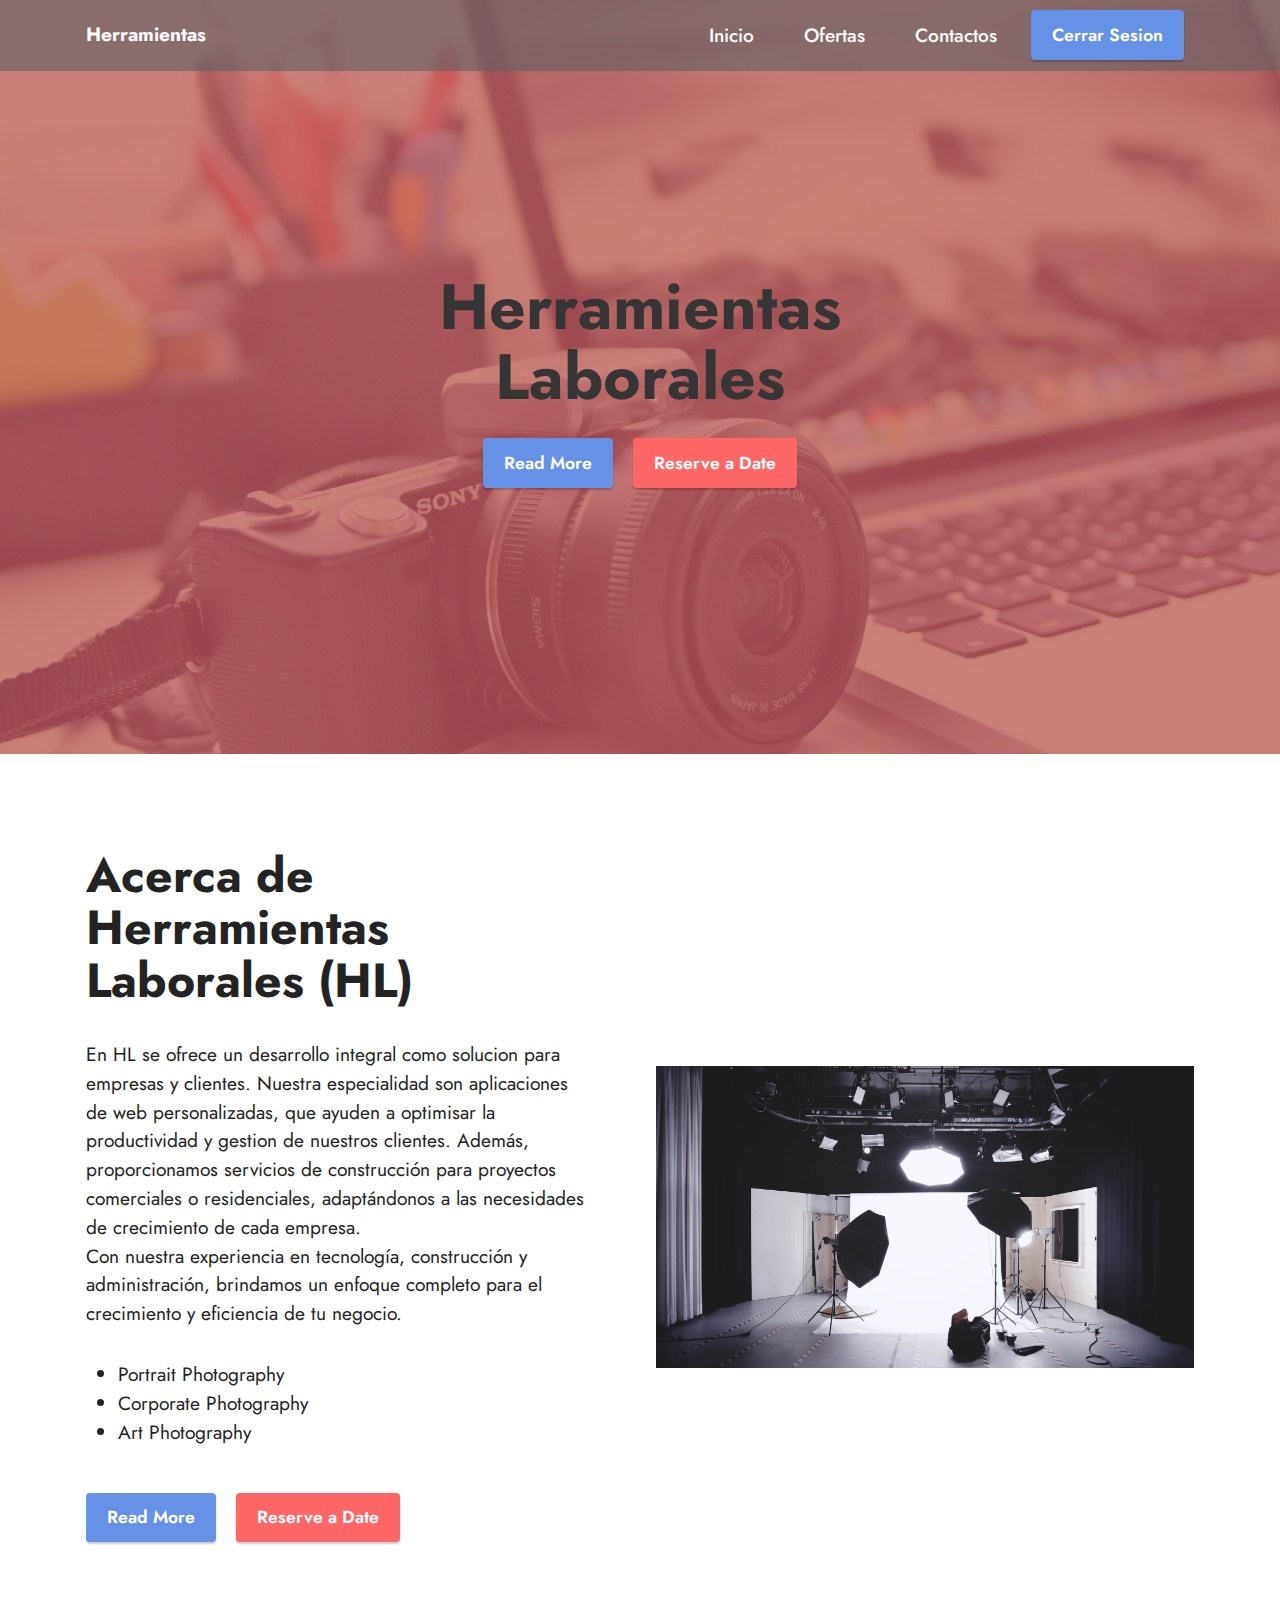
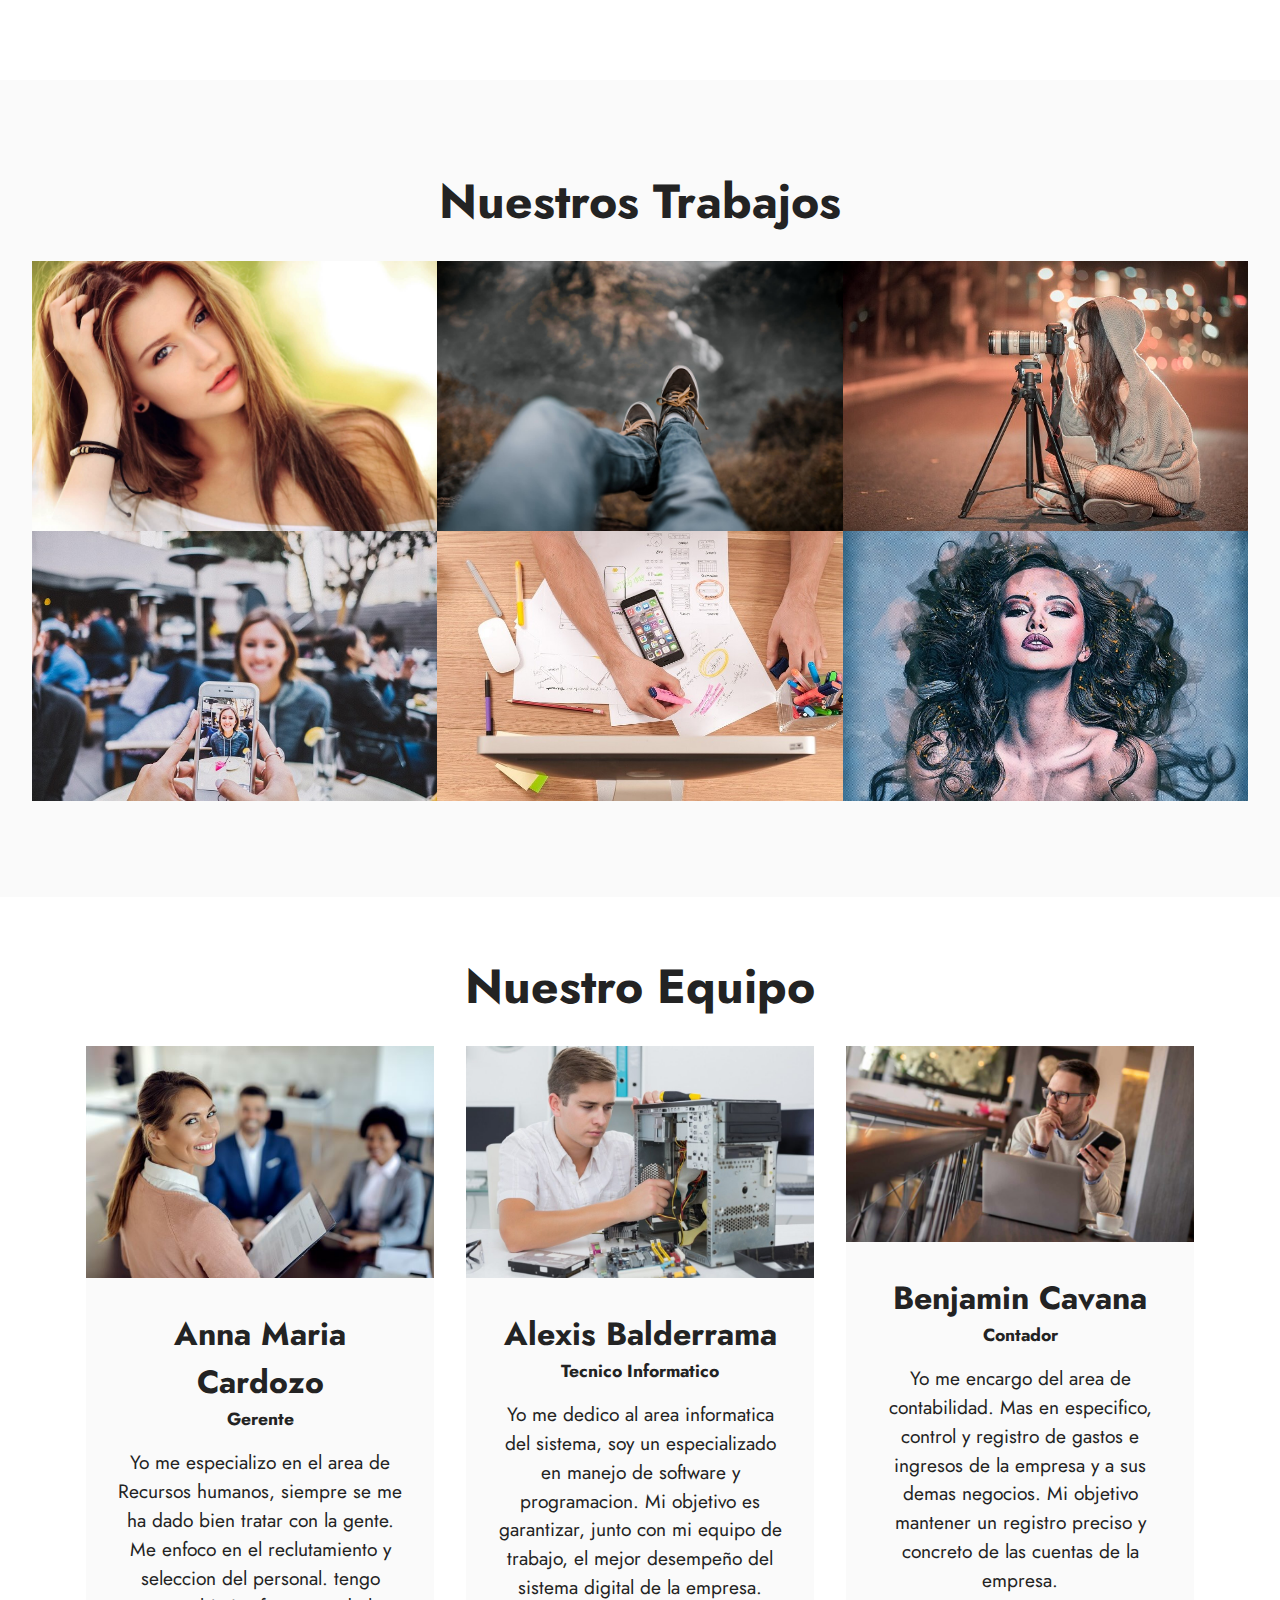
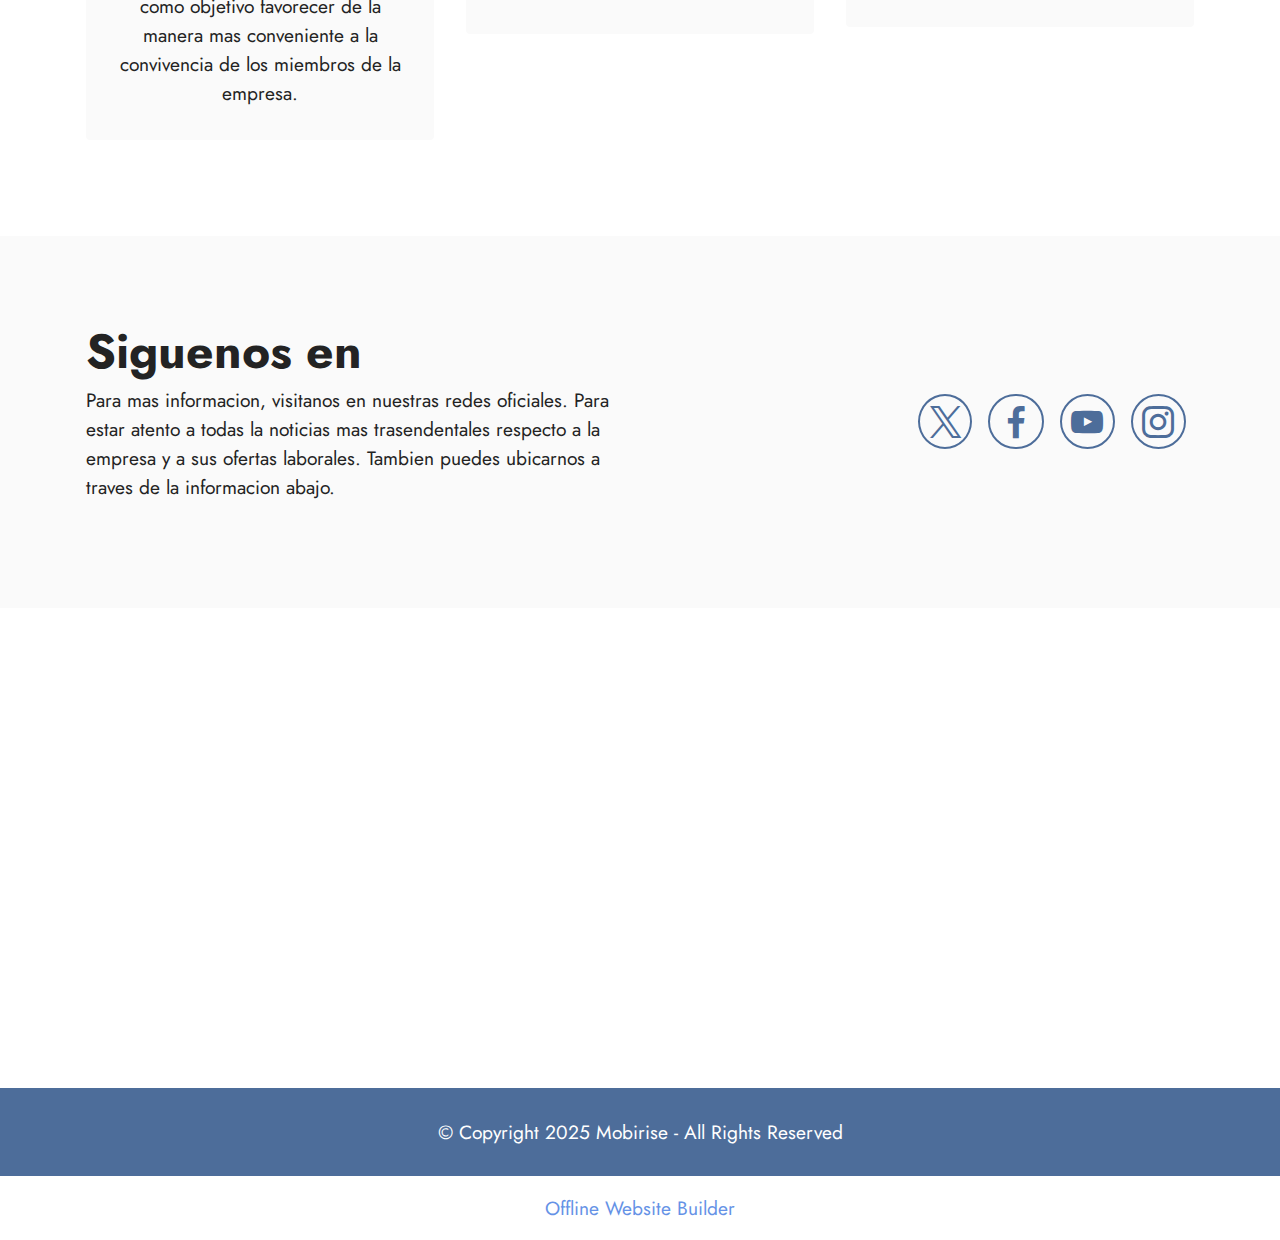
<file: page6.html>
<!DOCTYPE html>
<html  >
<head>
    <!-- Google tag (gtag.js) -->
<script async src="https://www.googletagmanager.com/gtag/js?id=G-G0LGTCLV1Z"></script>
<script>
  window.dataLayer = window.dataLayer || [];
  function gtag(){dataLayer.push(arguments);}
  gtag('js', new Date());

  gtag('config', 'G-G0LGTCLV1Z');
</script>
  <!-- Site made with Mobirise Website Builder v5.9.18, https://mobirise.com -->
  <meta charset="UTF-8">
  <meta http-equiv="X-UA-Compatible" content="IE=edge">
  <meta name="generator" content="Mobirise v5.9.18, mobirise.com">
  <meta name="viewport" content="width=device-width, initial-scale=1, minimum-scale=1">
  <link rel="shortcut icon" href="assets/images/logo.png" type="image/x-icon">
  <meta name="description" content="">
  
  
  <title>contactosRegistrado</title>
  <link rel="stylesheet" href="assets/web/assets/mobirise-icons2/mobirise2.css">
  <link rel="stylesheet" href="assets/bootstrap/css/bootstrap.min.css">
  <link rel="stylesheet" href="assets/bootstrap/css/bootstrap-grid.min.css">
  <link rel="stylesheet" href="assets/bootstrap/css/bootstrap-reboot.min.css">
  <link rel="stylesheet" href="assets/dropdown/css/style.css">
  <link rel="stylesheet" href="assets/socicon/css/styles.css">
  <link rel="stylesheet" href="assets/theme/css/style.css">
  <link rel="preload" href="https://fonts.googleapis.com/css?family=Jost:100,200,300,400,500,600,700,800,900,100i,200i,300i,400i,500i,600i,700i,800i,900i&display=swap" as="style" onload="this.onload=null;this.rel='stylesheet'">
  <noscript><link rel="stylesheet" href="https://fonts.googleapis.com/css?family=Jost:100,200,300,400,500,600,700,800,900,100i,200i,300i,400i,500i,600i,700i,800i,900i&display=swap"></noscript>
  <link rel="preload" as="style" href="assets/mobirise/css/mbr-additional.css?v=rp2db8"><link rel="stylesheet" href="assets/mobirise/css/mbr-additional.css?v=rp2db8" type="text/css">

  
  
</head>
<body>
  
    <section data-bs-version="5.1" class="menu menu1 cid-sFGMsvHDIa" once="menu" id="menu1-1">
    
        <nav class="navbar navbar-dropdown navbar-expand-lg">
            <div class="container">
                <div class="navbar-brand">
                    
                    <span class="navbar-caption-wrap"><a class="navbar-caption text-white display-7" href="page7.html">Herramientas</a></span>
                </div>
                <button class="navbar-toggler" type="button" data-toggle="collapse" data-bs-toggle="collapse" data-target="#navbarSupportedContent" data-bs-target="#navbarSupportedContent" aria-controls="navbarNavAltMarkup" aria-expanded="false" aria-label="Toggle navigation">
                    <div class="hamburger">
                        <span></span>
                        <span></span>
                        <span></span>
                        <span></span>
                    </div>
                </button>
                <div class="collapse navbar-collapse" id="navbarSupportedContent">
                    <ul class="navbar-nav nav-dropdown" data-app-modern-menu="true"><li class="nav-item"><a class="nav-link link text-white text-primary display-7" href="page7.html">Inicio</a></li><li class="nav-item"><a class="nav-link link text-white text-primary display-7" href="page2.html">Ofertas</a></li>
                        
                        <li class="nav-item"><a class="nav-link link text-white text-primary display-7" href="page6.html">Contactos</a>
                        </li></ul>
                    
                    <div class="navbar-buttons mbr-section-btn"><a class="btn btn-primary display-4" href="index.html">Cerrar Sesion</a></div>
                </div>
            </div>
        </nav>
    </section>

<section data-bs-version="5.1" class="header1 cid-uujFVcXnJp" id="header1-1">

    

    <div class="mbr-overlay" style="opacity: 0.7; background-color: rgb(180, 73, 73);"></div>

    <div class="container">
        <div class="row justify-content-center">
            <div class="col-12 col-lg-7">
                <h1 class="mbr-section-title mbr-fonts-style mb-3 display-1"><strong>Herramientas Laborales</strong></h1>
                
                <p class="mbr-text mbr-fonts-style display-7"><strong>
                    </strong></p>
                <div class="mbr-section-btn mt-3"><a class="btn btn-primary display-4" href="index.html#features12-6">Read More</a> <a class="btn btn-secondary display-4" href="https://mobiri.se">Reserve a Date</a></div>
            </div>
        </div>
    </div>
</section>

<section data-bs-version="5.1" class="features11 cid-uujFVdfUUh" id="features12-2">

    
    
    <div class="container">
        <div class="row align-items-center">
            <div class="col-12 col-lg">
                <div class="card-wrapper">
                    <div class="card-box">
                        <h4 class="card-title mbr-fonts-style mb-4 display-2">
                            <strong>Acerca de Herramientas Laborales (HL)</strong></h4>
                        <p class="mbr-text mbr-fonts-style mb-4 display-7">
                            En HL se ofrece un desarrollo integral como solucion para empresas y clientes. Nuestra especialidad son aplicaciones de web personalizadas, que ayuden a optimisar la productividad y gestion de nuestros  clientes. Además, proporcionamos servicios de construcción para proyectos comerciales o residenciales, adaptándonos a las necesidades de crecimiento de cada empresa.
                            <br>
                            Con nuestra experiencia en tecnología, construcción y administración, brindamos un enfoque completo para el crecimiento y eficiencia de tu negocio.</p>
                        <div class="mbr-text mbr-fonts-style counter-container display-7">
                            <ul>
                                <li>Portrait Photography</li><li>Corporate Photography</li><li>Art Photography</li>
                            </ul>
                        </div>
                        <div class="mbr-section-btn mb-4"><a class="btn btn-primary display-4" href="https://mobiri.se">Read More</a> <a class="btn btn-secondary display-4" href="https://mobiri.se">Reserve a Date</a></div>
                    </div>
                </div>
            </div>
            <div class="col-12 col-lg-6 md-pb">
                <div class="image-wrapper">
                    <img src="assets/images/mbr-2.jpg" alt="Mobirise Website Builder">
                </div>
            </div>
        </div>
    </div>
</section>

<section data-bs-version="5.1" class="gallery4 mbr-gallery cid-uujFVdw1O4" id="gallery4-3">
    

    

    <div class="container-fluid">
        <div class="mbr-section-head">
            <h3 class="mbr-section-title mbr-fonts-style align-center m-0 display-2"><strong>Nuestros Trabajos</strong></h3>
            <h4 class="mbr-section-subtitle mbr-fonts-style align-center mb-0 mt-2 display-5"></h4>
        </div>
        <div class="row mbr-gallery mt-4">
            <div class="col-12 col-md-6 col-lg-4 item gallery-image">
                <div class="item-wrapper" data-toggle="modal" data-bs-toggle="modal" data-target="#uujIfr1C1X-modal" data-bs-target="#uujIfr1C1X-modal">
                    <img class="w-100" src="assets/images/mbr-6.jpeg" alt="Mobirise Website Builder" data-slide-to="0" data-bs-slide-to="0" data-target="#lb-uujIfr1C1X" data-bs-target="#lb-uujIfr1C1X">
                    <div class="icon-wrapper">
                        <span class="mobi-mbri mobi-mbri-search mbr-iconfont mbr-iconfont-btn"></span>
                    </div>
                </div>
                
            </div>
            <div class="col-12 col-md-6 col-lg-4 item gallery-image">
                <div class="item-wrapper" data-toggle="modal" data-bs-toggle="modal" data-target="#uujIfr1C1X-modal" data-bs-target="#uujIfr1C1X-modal">
                    <img class="w-100" src="assets/images/mbr-5.jpg" alt="Mobirise Website Builder" data-slide-to="1" data-bs-slide-to="1" data-target="#lb-uujIfr1C1X" data-bs-target="#lb-uujIfr1C1X">
                    <div class="icon-wrapper">
                        <span class="mobi-mbri mobi-mbri-search mbr-iconfont mbr-iconfont-btn"></span>
                    </div>
                </div>
                
            </div>
            <div class="col-12 col-md-6 col-lg-4 item gallery-image">
                <div class="item-wrapper" data-toggle="modal" data-bs-toggle="modal" data-target="#uujIfr1C1X-modal" data-bs-target="#uujIfr1C1X-modal">
                    <img class="w-100" src="assets/images/mbr-7.jpg" alt="Mobirise Website Builder" data-slide-to="2" data-bs-slide-to="2" data-target="#lb-uujIfr1C1X" data-bs-target="#lb-uujIfr1C1X">
                    <div class="icon-wrapper">
                        <span class="mobi-mbri mobi-mbri-search mbr-iconfont mbr-iconfont-btn"></span>
                    </div>
                </div>
                
            </div>
            <div class="col-12 col-md-6 col-lg-4 item gallery-image">
                <div class="item-wrapper" data-toggle="modal" data-bs-toggle="modal" data-target="#uujIfr1C1X-modal" data-bs-target="#uujIfr1C1X-modal">
                    <img class="w-100" src="assets/images/mbr-8.jpg" alt="Mobirise Website Builder" data-slide-to="3" data-bs-slide-to="3" data-target="#lb-uujIfr1C1X" data-bs-target="#lb-uujIfr1C1X">
                    <div class="icon-wrapper">
                        <span class="mobi-mbri mobi-mbri-search mbr-iconfont mbr-iconfont-btn"></span>
                    </div>
                </div>
                
            </div><div class="col-12 col-md-6 col-lg-4 item gallery-image">
                <div class="item-wrapper" data-toggle="modal" data-bs-toggle="modal" data-target="#uujIfr1C1X-modal" data-bs-target="#uujIfr1C1X-modal">
                    <img class="w-100" src="assets/images/mbr-4.jpg" alt="Mobirise Website Builder" data-slide-to="4" data-bs-slide-to="4" data-target="#lb-uujIfr1C1X" data-bs-target="#lb-uujIfr1C1X">
                    <div class="icon-wrapper">
                        <span class="mobi-mbri mobi-mbri-search mbr-iconfont mbr-iconfont-btn"></span>
                    </div>
                </div>
                
            </div><div class="col-12 col-md-6 col-lg-4 item gallery-image">
                <div class="item-wrapper" data-toggle="modal" data-bs-toggle="modal" data-target="#uujIfr1C1X-modal" data-bs-target="#uujIfr1C1X-modal">
                    <img class="w-100" src="assets/images/mbr-11.jpeg" alt="Mobirise Website Builder" data-slide-to="5" data-bs-slide-to="5" data-target="#lb-uujIfr1C1X" data-bs-target="#lb-uujIfr1C1X">
                    <div class="icon-wrapper">
                        <span class="mobi-mbri mobi-mbri-search mbr-iconfont mbr-iconfont-btn"></span>
                    </div>
                </div>
                
            </div>
        </div>

        <div class="modal mbr-slider" tabindex="-1" role="dialog" aria-hidden="true" id="uujIfr1C1X-modal">
            <div class="modal-dialog" role="document">
                <div class="modal-content">
                    <div class="modal-body">
                        <div class="carousel slide" id="lb-uujIfr1C1X" data-interval="5000" data-bs-interval="5000">
                            <div class="carousel-inner">
                                <div class="carousel-item active">
                                    <img class="d-block w-100" src="assets/images/mbr-6.jpeg" alt="Mobirise Website Builder">
                                </div>
                                <div class="carousel-item">
                                    <img class="d-block w-100" src="assets/images/mbr-5.jpg" alt="Mobirise Website Builder">
                                </div>
                                <div class="carousel-item">
                                    <img class="d-block w-100" src="assets/images/mbr-7.jpg" alt="Mobirise Website Builder">
                                </div>
                                <div class="carousel-item">
                                    <img class="d-block w-100" src="assets/images/mbr-8.jpg" alt="Mobirise Website Builder">
                                </div><div class="carousel-item">
                                    <img class="d-block w-100" src="assets/images/mbr-4.jpg" alt="Mobirise Website Builder">
                                </div><div class="carousel-item">
                                    <img class="d-block w-100" src="assets/images/mbr-11.jpeg" alt="Mobirise Website Builder">
                                </div>
                            </div>
                            <ol class="carousel-indicators">
                                <li data-slide-to="0" data-bs-slide-to="0" class="active" data-target="#lb-uujIfr1C1X" data-bs-target="#lb-uujIfr1C1X"></li>
                                <li data-slide-to="1" data-bs-slide-to="1" data-target="#lb-uujIfr1C1X" data-bs-target="#lb-uujIfr1C1X"></li>
                                <li data-slide-to="2" data-bs-slide-to="2" data-target="#lb-uujIfr1C1X" data-bs-target="#lb-uujIfr1C1X"></li>
                                <li data-slide-to="3" data-bs-slide-to="3" data-target="#lb-uujIfr1C1X" data-bs-target="#lb-uujIfr1C1X"></li><li data-slide-to="4" data-bs-slide-to="4" data-target="#lb-uujIfr1C1X" data-bs-target="#lb-uujIfr1C1X"></li><li data-slide-to="5" data-bs-slide-to="5" data-target="#lb-uujIfr1C1X" data-bs-target="#lb-uujIfr1C1X"></li>
                            </ol>
                            <a role="button" href="" class="close" data-dismiss="modal" data-bs-dismiss="modal" aria-label="Close">
                            </a>
                            <a class="carousel-control-prev carousel-control" role="button" data-slide="prev" data-bs-slide="prev" href="#lb-uujIfr1C1X">
                                <span class="mobi-mbri mobi-mbri-arrow-prev" aria-hidden="true"></span>
                                <span class="sr-only visually-hidden">Previous</span>
                            </a>
                            <a class="carousel-control-next carousel-control" role="button" data-slide="next" data-bs-slide="next" href="#lb-uujIfr1C1X">
                                <span class="mobi-mbri mobi-mbri-arrow-next" aria-hidden="true"></span>
                                <span class="sr-only visually-hidden">Next</span>
                            </a>
                        </div>
                    </div>
                </div>
            </div>
        </div>
    </div>
</section>

<section data-bs-version="5.1" class="team1 cid-sFGSUpvomC" id="team1-a">
    

    
    <div class="container">
        <div class="row justify-content-center">
            <div class="col-12">
                <h3 class="mbr-section-title mbr-fonts-style align-center mb-4 display-2">
                    <strong>Nuestro Equipo</strong>
                </h3>
                
            </div>
            <div class="col-sm-6 col-lg-4">
                <div class="card-wrap">
                    <div class="image-wrap">
                        <img src="assets/images/trabajo-rrhh.jpg" alt="Mobirise Website Builder">
                    </div>
                    <div class="content-wrap">
                        <h5 class="mbr-section-title card-title mbr-fonts-style align-center m-0 display-5">
                            <strong>Anna Maria Cardozo</strong>
                        </h5>
                        <h6 class="mbr-role mbr-fonts-style align-center mb-3 display-4">
                            <strong>Gerente</strong></h6>
                        <p class="card-text mbr-fonts-style align-center display-7">
                            Yo me especializo en el area de Recursos humanos, siempre se me ha dado bien tratar con la gente. Me enfoco en el reclutamiento y seleccion del personal. tengo como objetivo favorecer de la manera mas conveniente a la convivencia de los miembros de la empresa. 
                            </p>
                        
                        
                    </div>
                </div>
            </div>

            <div class="col-sm-6 col-lg-4">
                <div class="card-wrap">
                    <div class="image-wrap">
                        <img src="assets/images/joven-reparando-computadora-min-1024x682.jpg" alt="Mobirise Website Builder">
                    </div>
                    <div class="content-wrap">
                        <h5 class="mbr-section-title card-title mbr-fonts-style align-center m-0 display-5">
                            <strong>Alexis Balderrama</strong>
                        </h5>
                        <h6 class="mbr-role mbr-fonts-style align-center mb-3 display-4">
                            <strong>Tecnico Informatico</strong>
                        </h6>
                        <p class="card-text mbr-fonts-style align-center display-7">
                            Yo me dedico al area informatica del sistema, soy un especializado en manejo de software y programacion. Mi objetivo es garantizar, junto con mi equipo de trabajo, el mejor desempeño del sistema digital de la empresa.
                            
                        </p>
                        
                       
                    </div>
                </div>
            </div>

            <div class="col-sm-6 col-lg-4">
                <div class="card-wrap">
                    <div class="image-wrap">
                        <img src="assets/images/tiene-futuro-el-teletrabajo-768x432.jpg" alt="Mobirise Website Builder">
                    </div>
                    <div class="content-wrap">
                        <h5 class="mbr-section-title card-title mbr-fonts-style align-center m-0 display-5">
                            <strong>Benjamin Cavana</strong>
                        </h5>
                        <h6 class="mbr-role mbr-fonts-style align-center mb-3 display-4">
                            <strong>Contador</strong>
                        </h6>
                        <p class="card-text mbr-fonts-style align-center display-7">
                            Yo me encargo del area de contabilidad. Mas en especifico, control y registro de gastos e ingresos de la empresa y a sus demas negocios. Mi objetivo mantener un registro preciso y concreto de las cuentas de la empresa. 
                            
                        </p>
                        
                        
                    </div>
                </div>
            </div>

            
        </div>
    </div>
</section>

<section data-bs-version="5.1" class="contacts4 cid-uujFVeFVLF" id="contacts4-5">

    

    

    <div class="container">
        <div class="row align-items-center justify-content-center">
            <div class="text-content col-12 col-md-6">
                <h2 class="mbr-section-title mbr-fonts-style display-2">
                    <strong>Siguenos en</strong>
                </h2>
                <p class="mbr-text mbr-fonts-style display-7">Para mas informacion, visitanos en nuestras redes oficiales. Para estar atento a todas la noticias mas trasendentales respecto a la empresa y a sus ofertas laborales. Tambien puedes ubicarnos a traves de la informacion abajo.</p>
            </div>
            <div class="icons d-flex align-items-center col-12 col-md-6 justify-content-end mt-md-0 mt-2 flex-wrap">
                <a href="https://twitter.com/mobirise" target="_blank">
                    <span class="socicon-twitter socicon mbr-iconfont mbr-iconfont-social"></span>
                </a>
                <a href="https://www.facebook.com/pages/Mobirise/1616226671953247" target="_blank">
                    <span class="socicon-facebook socicon mbr-iconfont mbr-iconfont-social"></span>
                </a>
                <a href="https://www.youtube.com/c/mobirise" target="_blank">
                    <span class="socicon-youtube socicon mbr-iconfont mbr-iconfont-social"></span>
                </a>
                <a href="https://instagram.com/mobirise" target="_blank">
                    <span class="socicon-instagram socicon mbr-iconfont mbr-iconfont-social"></span>
                </a>
                
                
                
                
                
                
            </div>
        </div>
    </div>
    
</section>

<section data-bs-version="5.1" class="map2 cid-uujFVeZIRU" id="map2-6">
    
    
    <div>
        
        <div class="google-map"><iframe frameborder="0" style="border:0" src="https://www.google.com/maps/embed?pb=!1m14!1m8!1m3!1d6045.3003145248895!2d-73.9884657!3d40.7477229!3m2!1i1024!2i768!4f13.1!3m3!1m2!1s0x89c259a9ac1f1b85%3A0x7e33d1c0e7af3be4!2zMzUwIDV0aCBBdmUsIE5ldyBZb3JrLCBOWSAxMDExOCwg0KHQqNCQ!5e0!3m2!1sru!2sru!4v1689597362021!5m2!1sen!2sen" allowfullscreen=""></iframe></div>
    </div>
</section>

<section data-bs-version="5.1" class="footer7 cid-uujFVfhncB" once="footers" id="footer7-7">

    

    

    <div class="container">
        <div class="media-container-row align-center mbr-white">
            <div class="col-12">
                <p class="mbr-text mb-0 mbr-fonts-style display-7">
                    © Copyright 2025 Mobirise - All Rights Reserved
                </p>
            </div>
        </div>
    </div>
</section><section class="display-7" style="padding: 0;align-items: center;justify-content: center;flex-wrap: wrap;    align-content: center;display: flex;position: relative;height: 4rem;"><a href="https://mobiri.se/3582988" style="flex: 1 1;height: 4rem;position: absolute;width: 100%;z-index: 1;"><img alt="" style="height: 4rem;" src="[data-uri]"></a><p style="margin: 0;text-align: center;" class="display-7">&#8204;</p><a style="z-index:1" href="https://mobirise.com/offline-website-builder.html">Offline Website Builder</a></section><script src="assets/bootstrap/js/bootstrap.bundle.min.js"></script>  <script src="assets/smoothscroll/smooth-scroll.js"></script>  <script src="assets/ytplayer/index.js"></script>  <script src="assets/dropdown/js/navbar-dropdown.js"></script>  <script src="assets/sociallikes/social-likes.js"></script>  <script src="assets/theme/js/script.js"></script>  
  
  
</body>
</html>
</file>
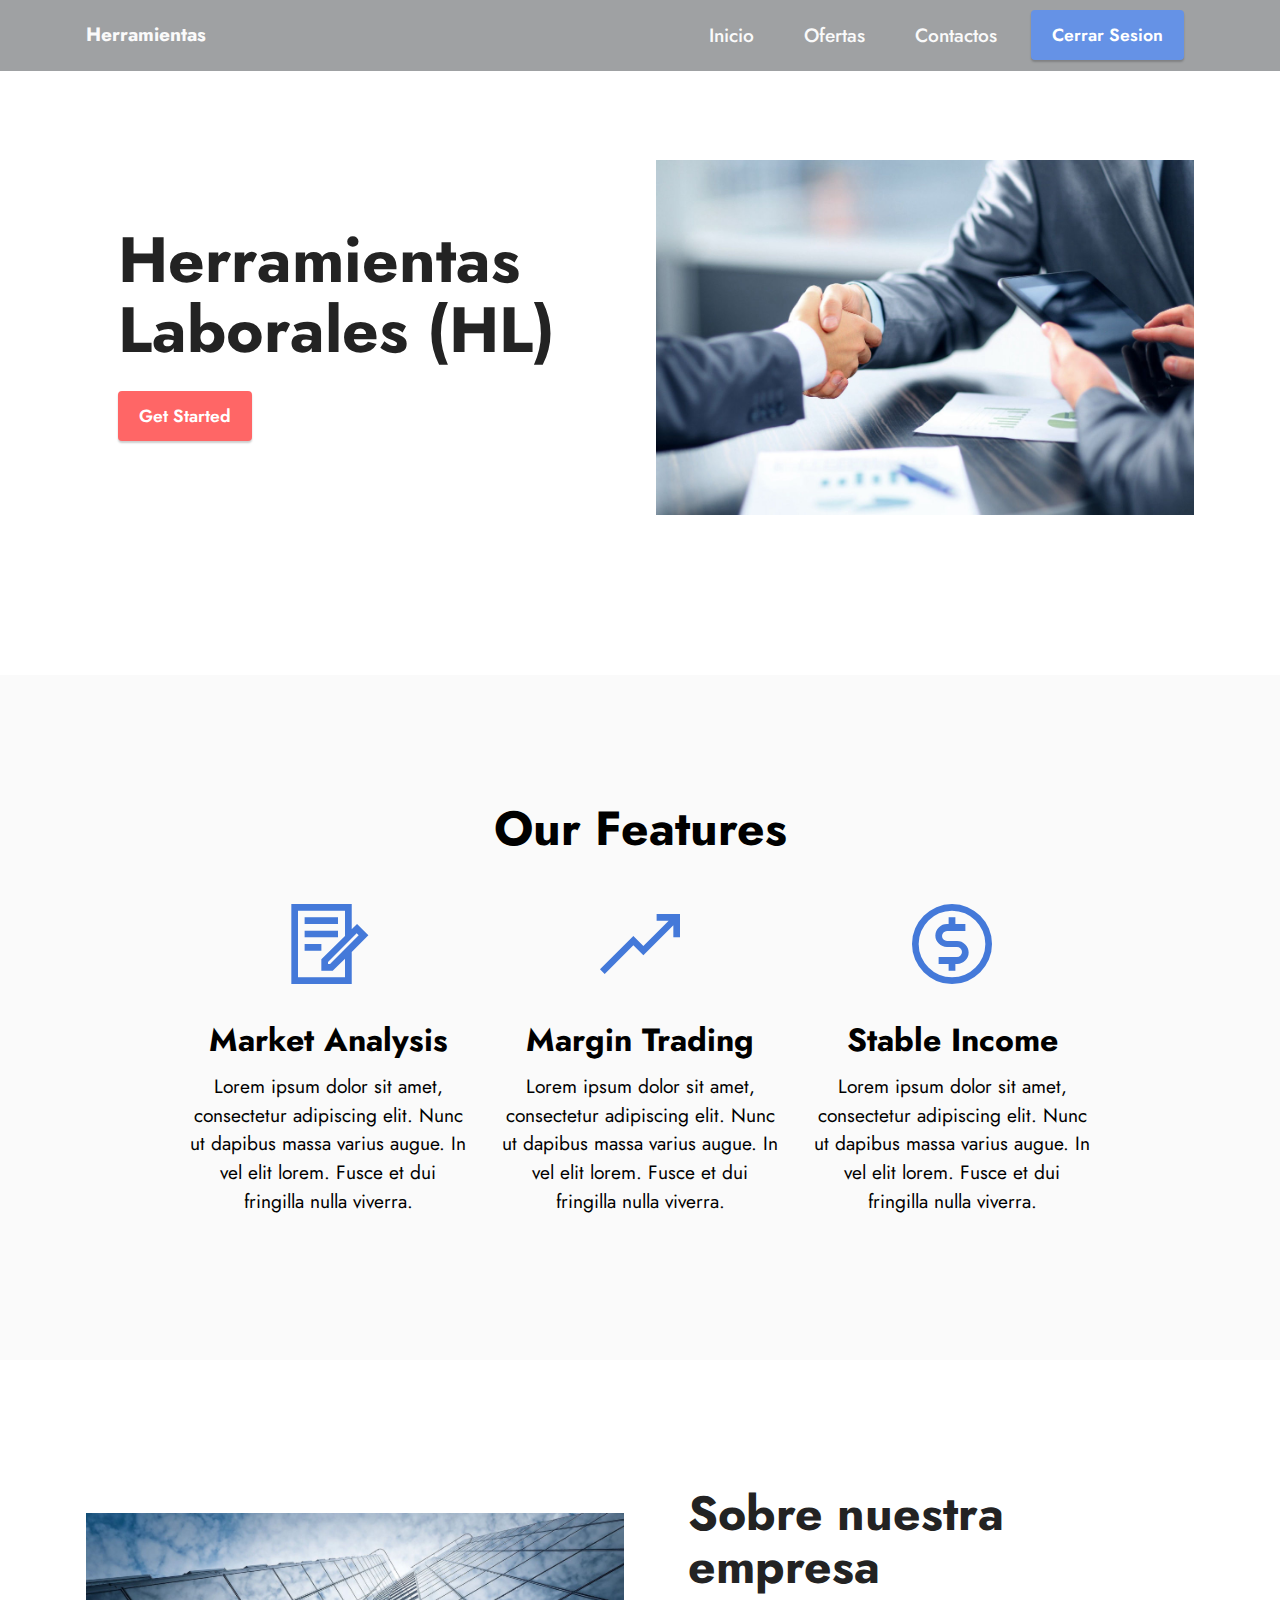
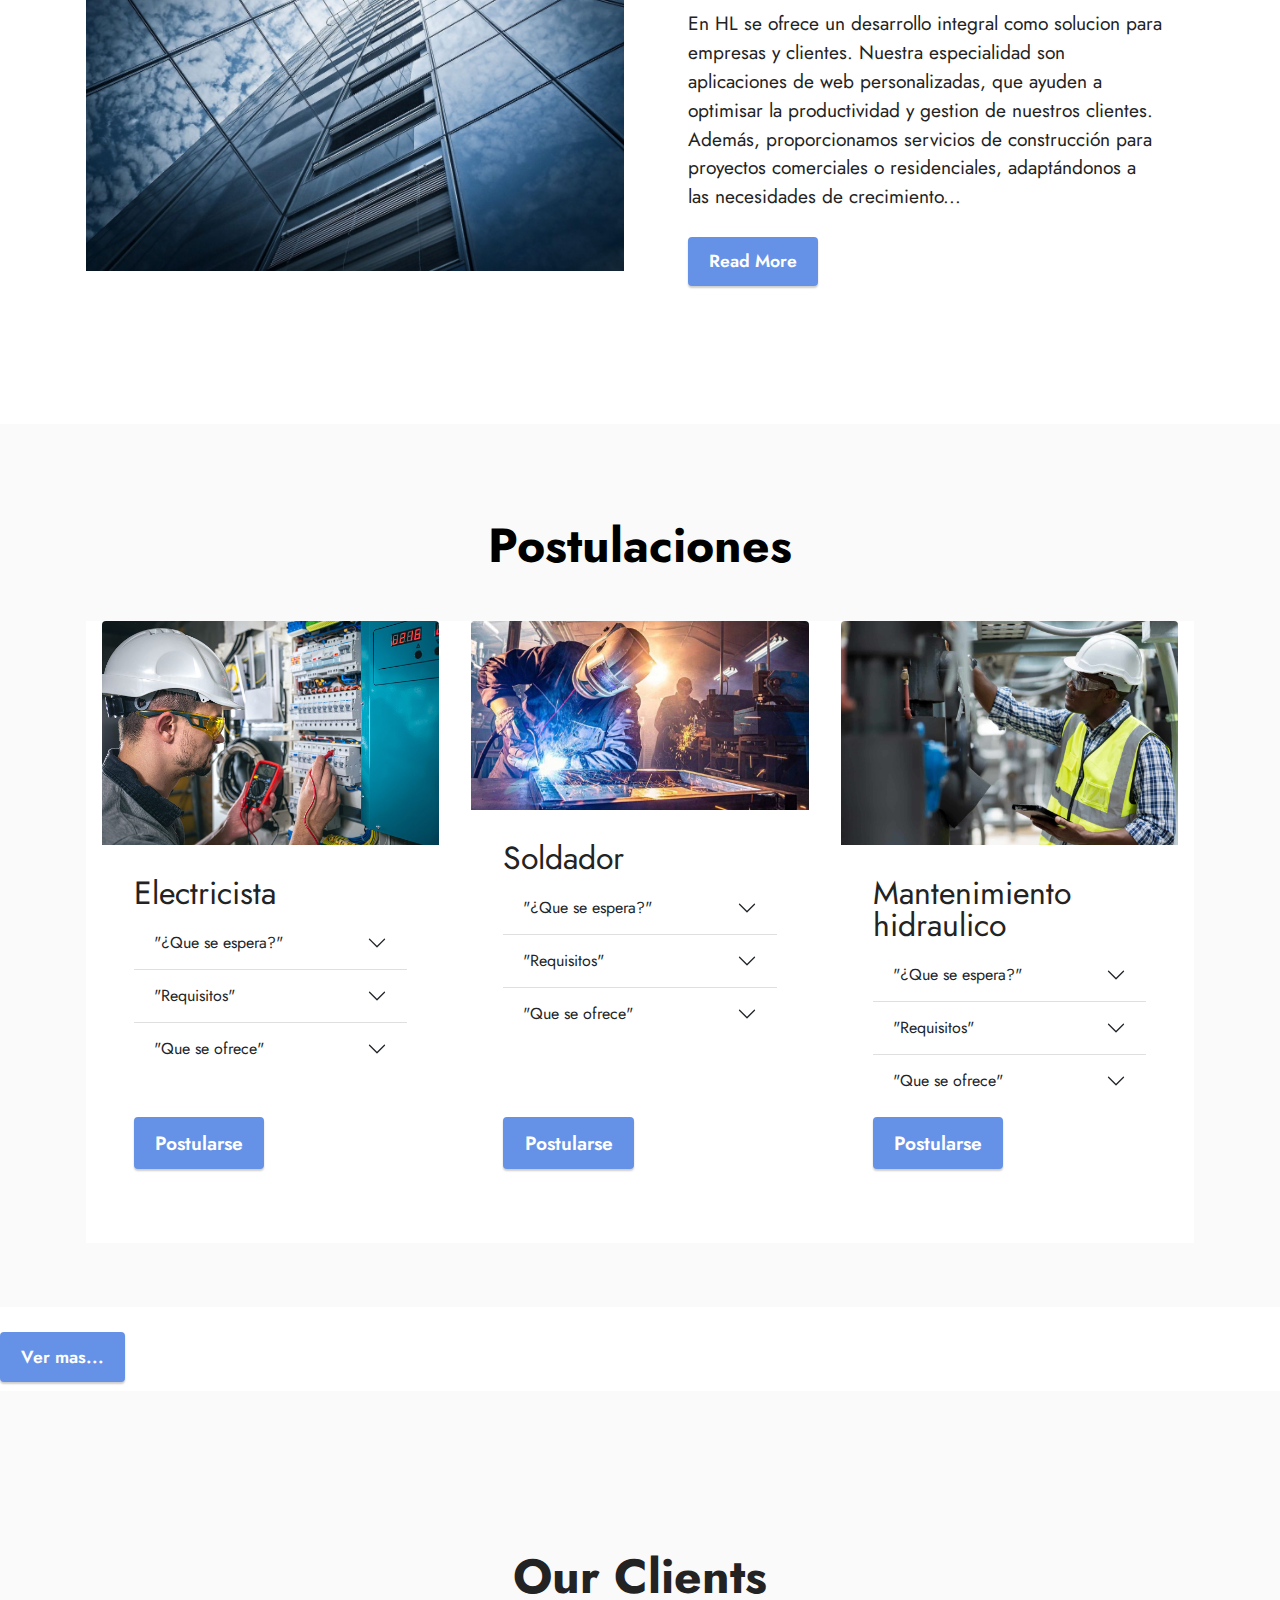
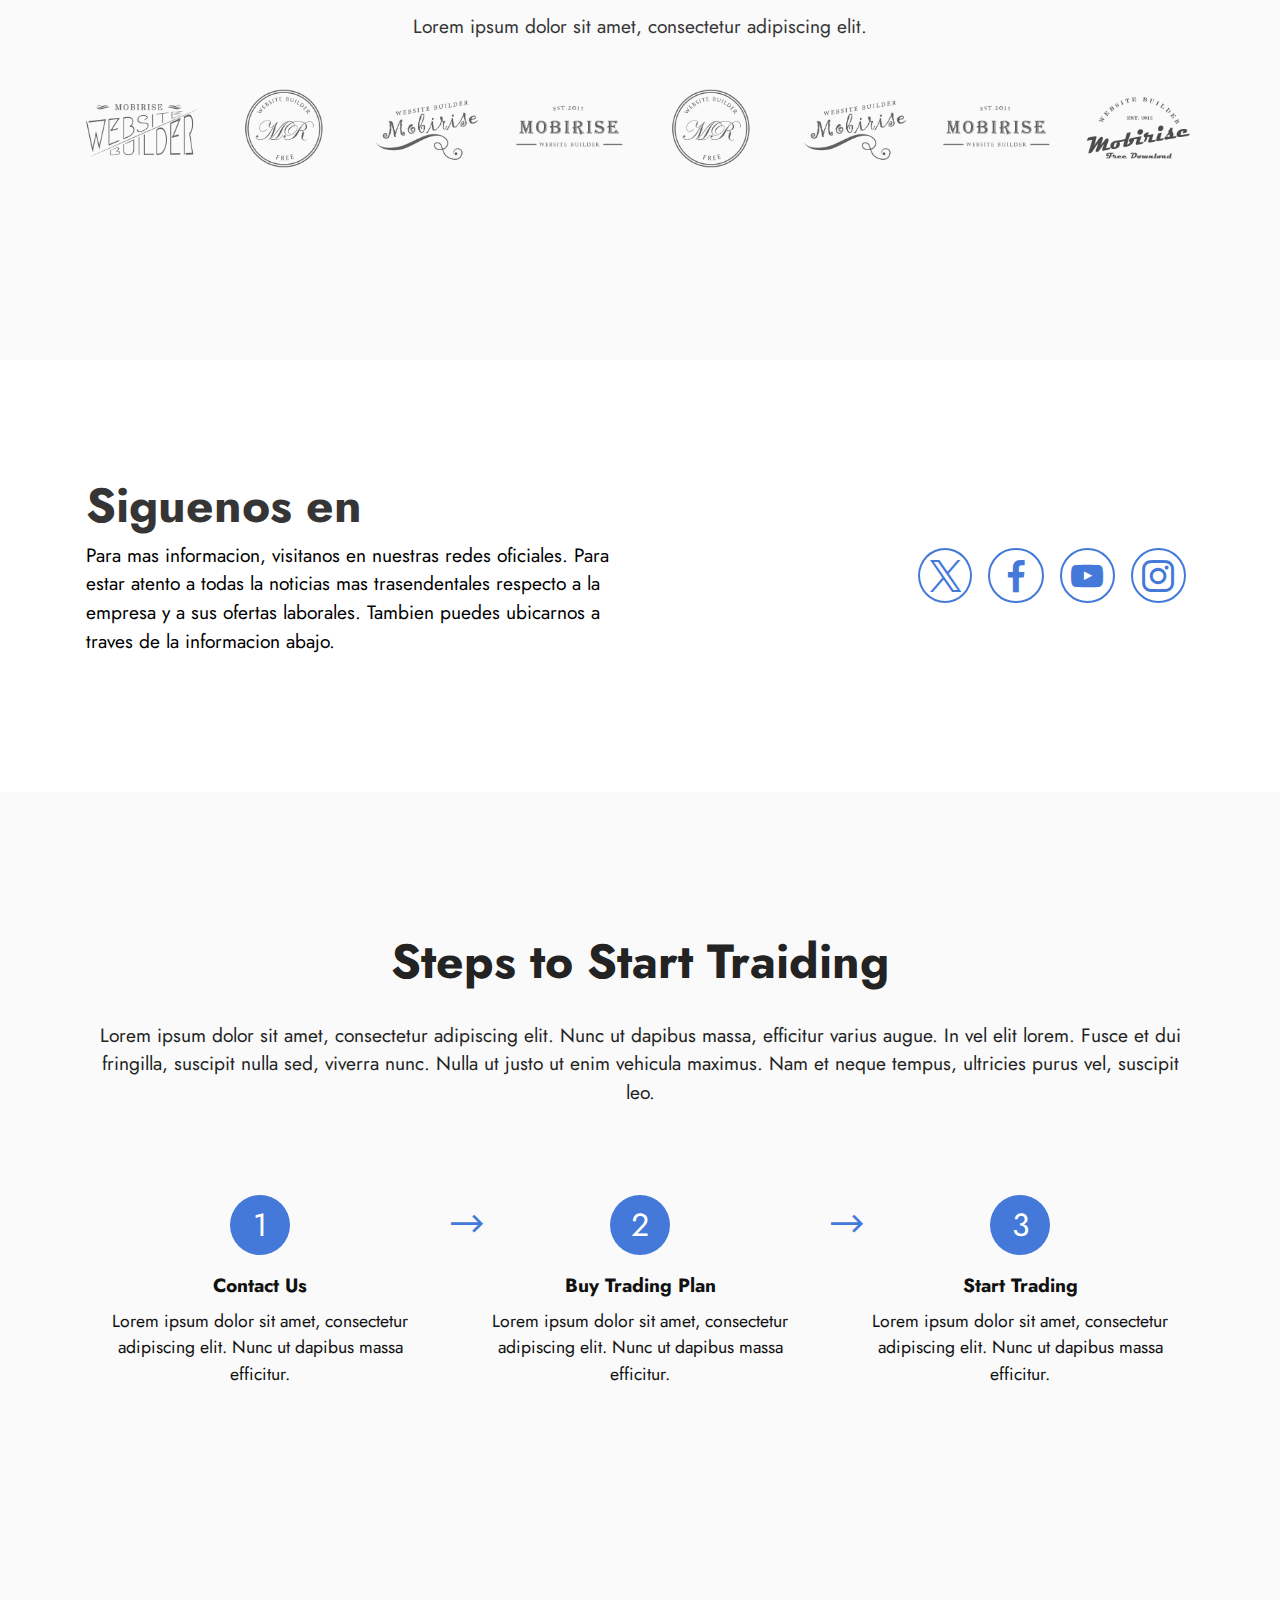
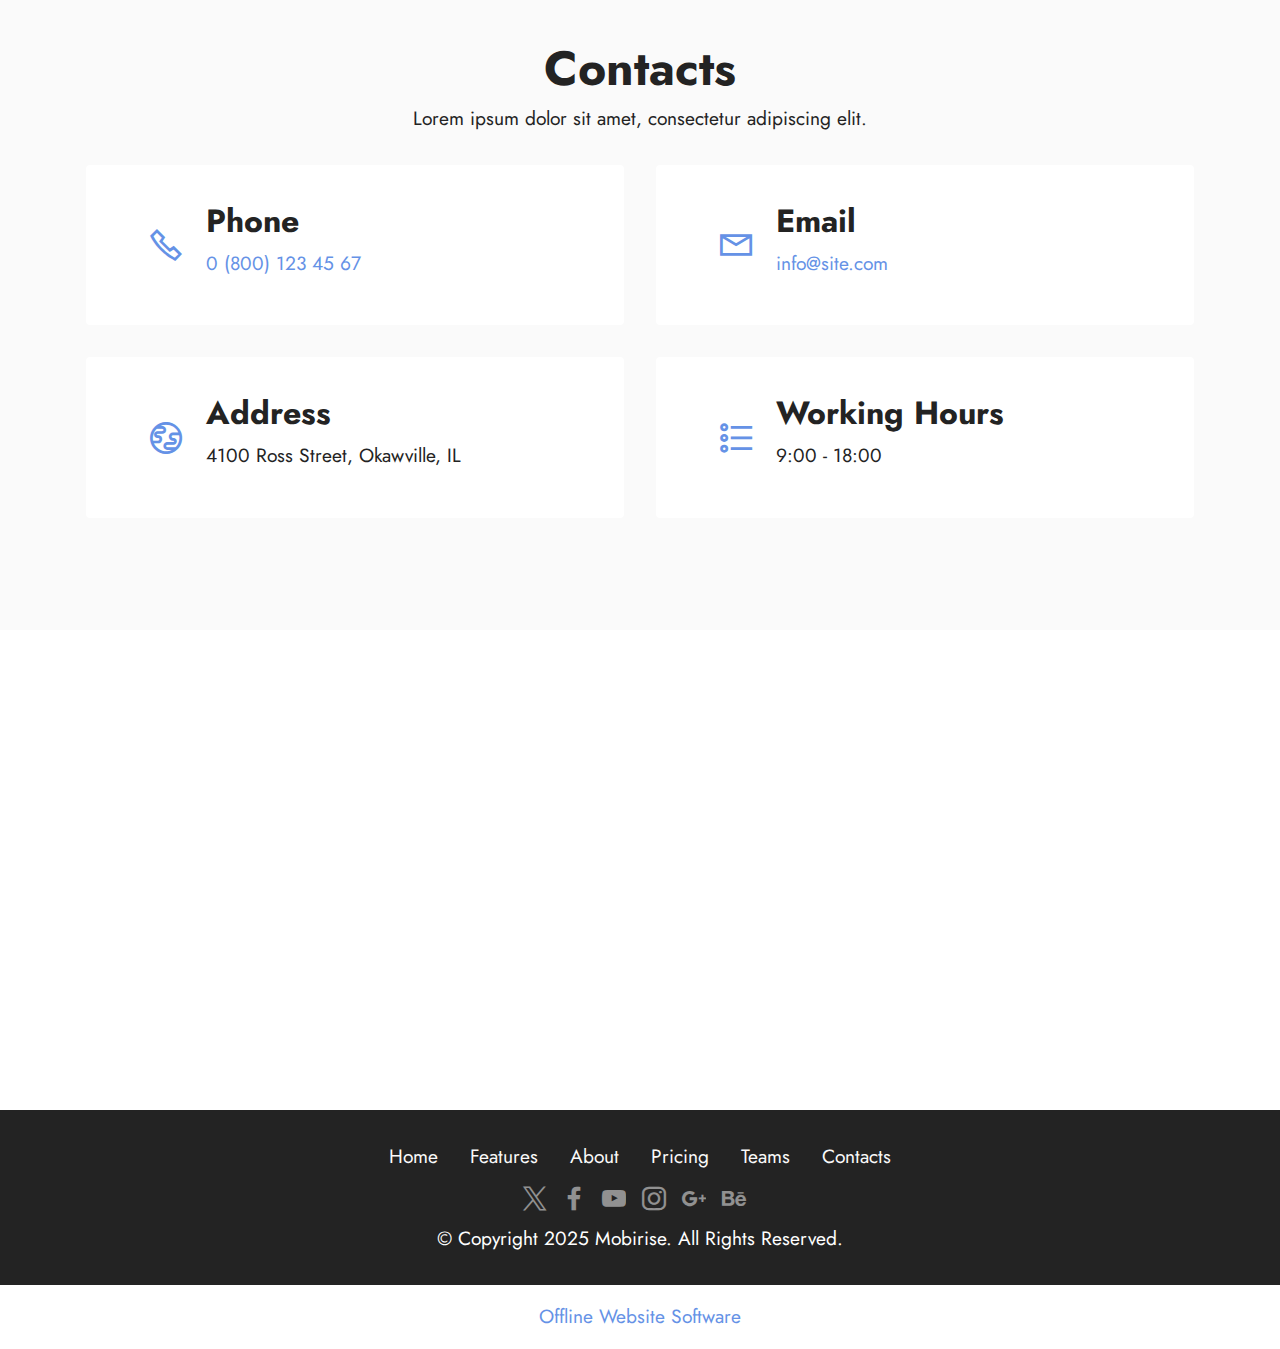
<file: page7.html>
<!DOCTYPE html>
<html  >
<head>
    <!-- Google tag (gtag.js) -->
<script async src="https://www.googletagmanager.com/gtag/js?id=G-G0LGTCLV1Z"></script>
<script>
  window.dataLayer = window.dataLayer || [];
  function gtag(){dataLayer.push(arguments);}
  gtag('js', new Date());

  gtag('config', 'G-G0LGTCLV1Z');
</script>
  <!-- Site made with Mobirise Website Builder v5.9.18, https://mobirise.com -->
  <meta charset="UTF-8">
  <meta http-equiv="X-UA-Compatible" content="IE=edge">
  <meta name="generator" content="Mobirise v5.9.18, mobirise.com">
  <meta name="viewport" content="width=device-width, initial-scale=1, minimum-scale=1">
  <link rel="shortcut icon" href="assets/images/logo.png" type="image/x-icon">
  <meta name="description" content="">
  
  
  <title>HomeRegistrado</title>
  <link rel="stylesheet" href="assets/web/assets/mobirise-icons2/mobirise2.css">
  <link rel="stylesheet" href="assets/bootstrap/css/bootstrap.min.css">
  <link rel="stylesheet" href="assets/bootstrap/css/bootstrap-grid.min.css">
  <link rel="stylesheet" href="assets/bootstrap/css/bootstrap-reboot.min.css">
  <link rel="stylesheet" href="assets/dropdown/css/style.css">
  <link rel="stylesheet" href="assets/socicon/css/styles.css">
  <link rel="stylesheet" href="assets/theme/css/style.css">
  <link rel="preload" href="https://fonts.googleapis.com/css?family=Jost:100,200,300,400,500,600,700,800,900,100i,200i,300i,400i,500i,600i,700i,800i,900i&display=swap" as="style" onload="this.onload=null;this.rel='stylesheet'">
  <noscript><link rel="stylesheet" href="https://fonts.googleapis.com/css?family=Jost:100,200,300,400,500,600,700,800,900,100i,200i,300i,400i,500i,600i,700i,800i,900i&display=swap"></noscript>
  <link rel="preload" as="style" href="assets/mobirise/css/mbr-additional.css?v=uqf6K0"><link rel="stylesheet" href="assets/mobirise/css/mbr-additional.css?v=uqf6K0" type="text/css">

  
  
</head>
<body>
  
    <section data-bs-version="5.1" class="menu menu1 cid-sFGMsvHDIa" once="menu" id="menu1-1">
    
        <nav class="navbar navbar-dropdown navbar-expand-lg">
            <div class="container">
                <div class="navbar-brand">
                    
                    <span class="navbar-caption-wrap"><a class="navbar-caption text-white display-7" href="page7.html">Herramientas</a></span>
                </div>
                <button class="navbar-toggler" type="button" data-toggle="collapse" data-bs-toggle="collapse" data-target="#navbarSupportedContent" data-bs-target="#navbarSupportedContent" aria-controls="navbarNavAltMarkup" aria-expanded="false" aria-label="Toggle navigation">
                    <div class="hamburger">
                        <span></span>
                        <span></span>
                        <span></span>
                        <span></span>
                    </div>
                </button>
                <div class="collapse navbar-collapse" id="navbarSupportedContent">
                    <ul class="navbar-nav nav-dropdown" data-app-modern-menu="true"><li class="nav-item"><a class="nav-link link text-white text-primary display-7" href="page7.html">Inicio</a></li><li class="nav-item"><a class="nav-link link text-white text-primary display-7" href="page2.html">Ofertas</a></li>
                        
                        <li class="nav-item"><a class="nav-link link text-white text-primary display-7" href="page6.html">Contactos</a>
                        </li></ul>
                    
                    <div class="navbar-buttons mbr-section-btn"><a class="btn btn-primary display-4" href="index.html">Cerrar Sesion</a></div>
                </div>
            </div>
        </nav>
    </section>

<section data-bs-version="5.1" class="header14 cid-uujGT8VLiN" id="header14-9">

    

    

    <div class="container">
        <div class="row justify-content-center align-items-center">
            <div class="col-12 col-md-6 image-wrapper">
                <img src="assets/images/mbr-1256x829.jpg" alt="Mobirise Website Builder">
            </div>
            <div class="col-12 col-md">
                <div class="text-wrapper">
                    <h1 class="mbr-section-title mbr-fonts-style mb-3 display-1"><strong>Herramientas&nbsp; Laborales  (HL)</strong></h1>
                    <p class="mbr-text mbr-fonts-style display-7">
                       </p>
                    <div class="mbr-section-btn mt-3"><a class="btn btn-secondary display-4" href="https://mobiri.se">Get Started</a>
                        </div>
                </div>
            </div>
        </div>
    </div>
</section>

<section data-bs-version="5.1" class="features1 cid-uujGT9bMLF" id="features1-a">
    

    
    <div class="container-fluid">
        <div class="row">
            <div class="col-12 col-lg-9">
                <h3 class="mbr-section-title mbr-fonts-style align-center mb-0 display-2">
                    <strong>Our Features</strong>
                </h3>
                
            </div>
        </div>
        <div class="row">
            <div class="card col-12 col-md-6 col-lg-3">
                <div class="card-wrapper">
                    <div class="card-box align-center">
                        <div class="iconfont-wrapper">
                            <span class="mbr-iconfont mobi-mbri-contact-form mobi-mbri"></span>
                        </div>
                        <h5 class="card-title mbr-fonts-style display-5"><strong>Market Analysis</strong></h5>
                        <p class="card-text mbr-fonts-style display-7">Lorem ipsum dolor sit amet, consectetur adipiscing elit. Nunc ut dapibus massa varius augue. In vel elit lorem. Fusce et dui fringilla nulla viverra.</p>
                    </div>
                </div>
            </div>
            <div class="card col-12 col-md-6 col-lg-3">
                <div class="card-wrapper">
                    <div class="card-box align-center">
                        <div class="iconfont-wrapper">
                            <span class="mbr-iconfont mobi-mbri-growing-chart mobi-mbri"></span>
                        </div>
                        <h5 class="card-title mbr-fonts-style display-5"><strong>Margin Trading</strong></h5>
                        <p class="card-text mbr-fonts-style display-7">Lorem ipsum dolor sit amet, consectetur adipiscing elit. Nunc ut dapibus massa varius augue. In vel elit lorem. Fusce et dui fringilla nulla viverra.</p>
                    </div>
                </div>
            </div>
            <div class="card col-12 col-md-6 col-lg-3">
                <div class="card-wrapper">
                    <div class="card-box align-center">
                        <div class="iconfont-wrapper">
                            <span class="mbr-iconfont mobi-mbri-cash mobi-mbri"></span>
                        </div>
                        <h5 class="card-title mbr-fonts-style display-5"><strong>Stable Income</strong></h5>
                        <p class="card-text mbr-fonts-style display-7">Lorem ipsum dolor sit amet, consectetur adipiscing elit. Nunc ut dapibus massa varius augue. In vel elit lorem. Fusce et dui fringilla nulla viverra.</p>
                    </div>
                </div>
            </div>
            
        </div>
    </div>
</section>

<section data-bs-version="5.1" class="header14 cid-uujGT9wKL9" id="header14-b">

    

    

    <div class="container">
        <div class="row justify-content-center align-items-center">
            <div class="col-12 col-md-6 image-wrapper">
                <img src="assets/images/mbr-1256x837.jpg" alt="Mobirise Website Builder">
            </div>
            <div class="col-12 col-md">
                <div class="text-wrapper">
                    <h1 class="mbr-section-title mbr-fonts-style mb-3 display-2">
                        <strong>Sobre nuestra empresa</strong></h1>
                    <p class="mbr-text mbr-fonts-style display-7">
                        En HL se ofrece un desarrollo integral como solucion para empresas y clientes. Nuestra especialidad son aplicaciones de web personalizadas, que ayuden a optimisar la productividad y gestion de nuestros  clientes. Además, proporcionamos servicios de construcción para proyectos comerciales o residenciales, adaptándonos a las necesidades de crecimiento...<br></p>
                    <div class="mbr-section-btn mt-3"><a class="btn btn-primary display-4" href="https://mobiri.se">Read More</a></div>
                </div>
            </div>
        </div>
    </div>
</section>

<section data-bs-version="5.1" class="features3 cid-uujGT9LjVY" id="features3-c">
    
    
    <div class="container">
        <div class="mbr-section-head">
            <h4 class="mbr-section-title mbr-fonts-style align-center mb-5 display-2"><strong>Postulaciones</strong></h4>
            
        </div>

        <section data-bs-version="5.1" class="gallery3 cid-uu62qJ9ys4" id="gallery3-1z">
            <div class="container">
             <div class="row mt-4">
                <div class="item features-image col-12 col-md-6 col-lg-4 card" data-categoria="Construccion">
                 <div class="item-wrapper">
                    <div class="item-img">
                        <img src="assets/images/electricista-de-confianza.jpg" alt="Mobirise Website Builder">
                    </div>
                    <div class="item-content">
                        <h2>Electricista</h2>
                        <div class="accordion accordion-flush" id="accordionFlushExample">
                            <div class="accordion-item">
                                <h2 class="accordion-header">
                                    <button class="accordion-button collapsed" type="button" data-bs-toggle="collapse" data-bs-target="#flush-collapseOne" aria-expanded="true" aria-controls="flush-collapseOne">
                                        "¿Que se espera?"
                                    </button>
                                </h2>
                                <div id="flush-collapseOne" class="accordion-collapse collapse " data-bs-parent="#accordionFlushExample" style>
                                    <div class="accordion-body">
                                        <p class="mbr-fonts-style panel-text display-4">
                                            Un encargado en Instalación de líneas y tableros eléctricos para suministro de energía a maquinarias y equipos. Puesta en marcha de las instalaciones y equipamientos eléctricos. Verificación del funcionamiento de las instalaciones, equipos y dispositivos; validación según normativa vigente.
                                        </p>
                                    </div>
                                </div>
                            </div>
                            <div class="accordion-item">
                                <h2 class="accordion-header">
                                    <button class="accordion-button collapsed" type="button" data-bs-toggle="collapse" data-bs-target="#flush-collapseTwo" aria-expanded="true" aria-controls="flush-collapseTwo">
                                        "Requisitos"
                                    </button>
                                </h2>
                                <div id="flush-collapseTwo" class="accordion-collapse collapse" data-bs-parent="#accordionFlushExample" style>
                                    <div class="accordion-body">
                                        <p class="mbr-fonts-style panel-text display-4">
                                            Además de los conocimientos sobre seguridad <br>
                                            -conocimientos estándar para instalar cables, utilizar herramientas eléctricas y reparar equipos <br>
                                            -Habilidades de trabajo en equipo: como electricista, necesitas habilidades de trabajo en equipo como la comunicación y la paciencia. <br>
                                        </p>
                                    </div>
                                </div>
                            </div>
                            <div class="accordion-item">
                                <h2 class="accordion-header">
                                    <button class="accordion-button collapsed" type="button" data-bs-toggle="collapse" data-bs-target="#flush-collapseThree" aria-expanded="true" aria-controls="flush-collapseThree">
                                        "Que se ofrece"
                                    </button>
                                </h2>
                                <div id="flush-collapseThree" class="accordion-collapse collapse " data-bs-parent="#accordionFlushExample" style>
                                    <div class="accordion-body">
                                        <p class="mbr-fonts-style panel-text display-4">
                                            Oportunidades de crecimiento y desarrollo dentro de la empresa.
        Un ambiente de trabajo dinámico y colaborativo.
        Salario competitivo, acorde con la experiencia y habilidades.
                                        </p>
                                    </div>
                                </div>
                            </div>
                        </div>
                    </div>
                    <div class="mbr-section-btn item-footer mt-2">
                      <a href="page3.html" class="btn btn-primary item-btn display-7">Postularse</a>
                    </div>
                 </div>
                </div>
                <div class="item features-image col-12 col-md-6 col-lg-4 card" data-categoria="Construccion">
                    <div class="item-wrapper">
                       <div class="item-img">
                           <img src="assets/images/foto-meta-soldar.jpg" alt="Mobirise Website Builder">
                       </div>
                       <div class="item-content">
                           <h2>Soldador</h2>
                           <div class="accordion accordion-flush" id="accordionFlushExample">
                               <div class="accordion-item">
                                   <h2 class="accordion-header">
                                       <button class="accordion-button collapsed" type="button" data-bs-toggle="collapse" data-bs-target="#flush-collapseOneS" aria-expanded="true" aria-controls="flush-collapseOneS">
                                           "¿Que se espera?"
                                       </button>
                                   </h2>
                                   <div id="flush-collapseOneS" class="accordion-collapse collapse " data-bs-parent="#accordionFlushExampleS" style>
                                       <div class="accordion-body">
                                           <p class="mbr-fonts-style panel-text display-4">
                                               Experto en unir piezas metalicas mediante soldadura. La persona estara calificado para utiliza calor, gas o presión extremos para unir o reparar diferentes tipos de metales, generalmente para fines de construcción, fabricación o industriales.  
                                           </p>
                                       </div>
                                   </div>
                               </div>
                               <div class="accordion-item">
                                   <h2 class="accordion-header">
                                       <button class="accordion-button collapsed" type="button" data-bs-toggle="collapse" data-bs-target="#flush-collapseTwoS" aria-expanded="true" aria-controls="flush-collapseTwoS">
                                           "Requisitos"
                                       </button>
                                   </h2>
                                   <div id="flush-collapseTwoS" class="accordion-collapse collapse" data-bs-parent="#accordionFlushExampleS" style>
                                       <div class="accordion-body">
                                           <p class="mbr-fonts-style panel-text display-4">
                                            -Buena coordinación mano-ojo. <br>
                                            -Conocimiento técnico de los diferentes materiales que se pueden utilizar. <br>
                                            -Conocimiento de los procedimientos de salud y seguridad. <br>
                                            -Buenas habilidades de comunicación, ya que puede que tenga que trabajar con otros artesanos, como trabajadores del metal y chapistas. <br>
                                           </p>
                                       </div>
                                   </div>
                               </div>
                               <div class="accordion-item">
                                   <h2 class="accordion-header">
                                       <button class="accordion-button collapsed" type="button" data-bs-toggle="collapse" data-bs-target="#flush-collapseThreeS" aria-expanded="true" aria-controls="flush-collapseThreeS">
                                           "Que se ofrece"
                                       </button>
                                   </h2>
                                   <div id="flush-collapseThreeS" class="accordion-collapse collapse " data-bs-parent="#accordionFlushExampleS" style>
                                       <div class="accordion-body">
                                           <p class="mbr-fonts-style panel-text display-4">
                                            Oportunidades de crecimiento y desarrollo dentro de la empresa.
                                            Un ambiente de trabajo dinámico y colaborativo.
                                            Salario competitivo, acorde con la experiencia y habilidades.
                                           </p>
                                       </div>
                                   </div>
                               </div>
                           </div>
                       </div>
                       <div class="mbr-section-btn item-footer mt-2">
                         <a href="page3.html" class="btn btn-primary item-btn display-7">Postularse</a>
                       </div>
                    </div>
                   </div>
        
                   <div class="item features-image col-12 col-md-6 col-lg-4 card" data-categoria="Administracion">
                    <div class="item-wrapper">
                       <div class="item-img">
                           <img src="assets/images/mantenimiento.jpeg" alt="Mobirise Website Builder">
                       </div>
                       <div class="item-content">
                           <h2>Mantenimiento hidraulico</h2>
                           <div class="accordion accordion-flush" id="accordionFlushExample">
                               <div class="accordion-item">
                                   <h2 class="accordion-header">
                                       <button class="accordion-button collapsed" type="button" data-bs-toggle="collapse" data-bs-target="#flush-collapseOneM" aria-expanded="true" aria-controls="flush-collapseOneM">
                                           "¿Que se espera?"
                                       </button>
                                   </h2>
                                   <div id="flush-collapseOneM" class="accordion-collapse collapse " data-bs-parent="#accordionFlushExampleM" style>
                                       <div class="accordion-body">
                                           <p class="mbr-fonts-style panel-text display-4">
                                               Experto en controles y revisiones que garanticen el funcionamiento adecuado del equipo hidraulico. 
                                           </p>
                                       </div>
                                   </div>
                               </div>
                               <div class="accordion-item">
                                   <h2 class="accordion-header">
                                       <button class="accordion-button collapsed" type="button" data-bs-toggle="collapse" data-bs-target="#flush-collapseTwoM" aria-expanded="true" aria-controls="flush-collapseTwoM">
                                           "Requisitos"
                                       </button>
                                   </h2>
                                   <div id="flush-collapseTwoM" class="accordion-collapse collapse" data-bs-parent="#accordionFlushExampleM" style>
                                       <div class="accordion-body">
                                           <p class="mbr-fonts-style panel-text display-4">
                                               -Conocimiento en mantenimiento y reparo de sistemas hidraulico <br>
                                               -Sistemas de tratamientos de aguas, plantas hidroelectricas. <br>
                                               -entre otros dispositivos que utilizan energia hidraulica. <br>
                                           </p>
                                       </div>
                                   </div>
                               </div>
                               <div class="accordion-item">
                                   <h2 class="accordion-header">
                                       <button class="accordion-button collapsed" type="button" data-bs-toggle="collapse" data-bs-target="#flush-collapseThreeM" aria-expanded="true" aria-controls="flush-collapseThreeM">
                                           "Que se ofrece"
                                       </button>
                                   </h2>
                                   <div id="flush-collapseThreeM" class="accordion-collapse collapse " data-bs-parent="#accordionFlushExampleM" style>
                                       <div class="accordion-body">
                                           <p class="mbr-fonts-style panel-text display-4">
                                            Oportunidades de crecimiento y desarrollo dentro de la empresa.
                                            Un ambiente de trabajo dinámico y colaborativo.
                                            Salario competitivo, acorde con la experiencia y habilidades.
                                           </p>
                                       </div>
                                   </div>
                               </div>
                           </div>
                       </div>
                       <div class="mbr-section-btn item-footer mt-2">
                         <a href="page3.html" class="btn btn-primary item-btn display-7">Postularse</a>
                       </div>
                    </div>
                   </div> 
                 </div>
        
            </div>
          </section>

          <link rel="stylesheet" href="page2.html" >
    </div>
</section>
<div class="mbr-section-btn mt-3"><a class="btn btn-primary display-4" href="page2.html">Ver mas...</a></div>

<section data-bs-version="5.1" class="clients1 cid-uujGTa8olk" id="clients1-d">
    
    <div class="images-container container">
        <div class="mbr-section-head">
            <h3 class="mbr-section-title mbr-fonts-style align-center mb-0 display-2">
                <strong>Our Clients</strong>
            </h3>
            <h4 class="mbr-section-subtitle mbr-fonts-style align-center mb-0 mt-2 display-7">Lorem ipsum dolor sit amet, consectetur adipiscing elit.</h4>
            
        </div>
        <div class="row justify-content-center mt-4">
            <div class="col-md-3 card">
                <img src="assets/images/1.png" alt="Mobirise Website Builder">
            </div>
            <div class="col-md-3 card">
                <img src="assets/images/2.png" alt="Mobirise Website Builder">
            </div>
            <div class="col-md-3 card">
                <img src="assets/images/3.png" alt="Mobirise Website Builder">
            </div>
            <div class="col-md-3 card">
                <img src="assets/images/4.png" alt="Mobirise Website Builder">
            </div>
            <div class="col-md-3 card">
                <img src="assets/images/2.png" alt="Mobirise Website Builder">
            </div>
            <div class="col-md-3 card">
                <img src="assets/images/3.png" alt="Mobirise Website Builder">
            </div>
            <div class="col-md-3 card">
                <img src="assets/images/4.png" alt="Mobirise Website Builder">
            </div>
            <div class="col-md-3 card">
                <img src="assets/images/5.png" alt="Mobirise Website Builder">
            </div>
        </div>
    </div>
</section>

<section data-bs-version="5.1" class="contacts4 cid-uujGTarpQG" id="contacts4-e">

    <div class="container">
        <div class="row align-items-center justify-content-center">
            <div class="text-content col-12 col-md-6">
                <h2 class="mbr-section-title mbr-fonts-style display-2">
                    <strong>Siguenos en</strong>
                </h2>
                <p class="mbr-text mbr-fonts-style display-7">Para mas informacion, visitanos en nuestras redes oficiales. Para estar atento a todas la noticias mas trasendentales respecto a la empresa y a sus ofertas laborales. Tambien puedes ubicarnos a traves de la informacion abajo.<br></p>
            </div>
            <div class="icons d-flex align-items-center col-12 col-md-6 justify-content-end mt-md-0 mt-2 flex-wrap">
                <a href="https://twitter.com/mobirise" target="_blank">
                    <span class="socicon-twitter socicon mbr-iconfont mbr-iconfont-social"></span>
                </a>
                <a href="https://www.facebook.com/pages/Mobirise/1616226671953247" target="_blank">
                    <span class="socicon-facebook socicon mbr-iconfont mbr-iconfont-social"></span>
                </a>
                <a href="https://www.youtube.com/c/mobirise" target="_blank">
                    <span class="socicon-youtube socicon mbr-iconfont mbr-iconfont-social"></span>
                </a>
                <a href="https://instagram.com/mobirise" target="_blank">
                    <span class="socicon-instagram socicon mbr-iconfont mbr-iconfont-social"></span>
                </a>
                
                
                
                
                
                
            </div>
        </div>
    </div>
    
</section>

<section data-bs-version="5.1" class="features23 cid-uujGTaMW9G" id="features24-f">

    
    
    <div class="container">
        <div class="row justify-content-center">
            <div class="col-12">
                <div class="card-wrapper mb-4">
                    <div class="card-box align-center">
                        <h4 class="card-title mbr-fonts-style mb-4 display-2">
                            <strong>Steps to Start Traiding</strong></h4>
                        <p class="mbr-text mbr-fonts-style mb-4 display-7">Lorem ipsum dolor sit amet, consectetur adipiscing elit. Nunc ut dapibus massa, efficitur varius augue. In vel elit lorem. Fusce et dui fringilla, suscipit nulla sed, viverra nunc. Nulla ut justo ut enim vehicula maximus. Nam et neque tempus, ultricies purus vel, suscipit leo.</p>
                        
                    </div>
                </div>
            </div>
            <div class="col-12 col-md-6 col-lg-4">
                <div class="item first mbr-flex p-4">
                    <div class="icon-wrap w-100">
                        <div class="icon-box">
                            <span class="step-number mbr-fonts-style display-5">1</span>
                        </div>
                    </div>

                    <div class="text-box">
                        <h4 class="icon-title card-title mbr-black mbr-fonts-style display-7"><strong>Contact Us</strong></h4>
                        <h5 class="mbr-text mbr-black mbr-fonts-style display-4">Lorem ipsum dolor sit amet, consectetur adipiscing elit. Nunc ut dapibus massa efficitur.</h5>
                    </div>
                </div>
                <!-- <span mbr-icon class="mbr-iconfont mobi-mbri-devices mobi-mbri"></span> -->
            </div>
            <div class="col-12 col-md-6 col-lg-4">
                <div class="item mbr-flex p-4">
                    <div class="icon-wrap w-100">
                        <div class="icon-box">
                            <span class="step-number mbr-fonts-style display-5">2</span>
                        </div>
                    </div>
                    <div class="text-box">
                        <h4 class="icon-title card-title mbr-black mbr-fonts-style display-7">
                            <strong>Buy Trading Plan</strong></h4>
                        <h5 class="mbr-text mbr-black mbr-fonts-style display-4">Lorem ipsum dolor sit amet, consectetur adipiscing elit. Nunc ut dapibus massa efficitur.</h5>
                    </div>
                </div>
            </div>
            <div class="col-12 col-md-6 col-lg-4">
                <div class="item mbr-flex p-4">
                    <div class="icon-wrap w-100">
                        <div class="icon-box">
                            <span class="step-number mbr-fonts-style display-5">3</span>
                        </div>
                    </div>
                    <div class="text-box">
                        <h4 class="icon-title card-title mbr-black mbr-fonts-style display-7"><strong>Start Trading</strong></h4>
                        <h5 class="mbr-text mbr-black mbr-fonts-style display-4">Lorem ipsum dolor sit amet, consectetur adipiscing elit. Nunc ut dapibus massa efficitur.</h5>
                    </div>
                </div>
            </div>
            
            
            
            
            
        </div>
    </div>
</section>

<section data-bs-version="5.1" class="contacts2 cid-uujGTbhVwi" id="contacts2-g">
    <!---->
    
    
    <div class="container">
        <div class="mbr-section-head">
            <h3 class="mbr-section-title mbr-fonts-style align-center mb-0 display-2">
                <strong>Contacts</strong>
            </h3>
            <h4 class="mbr-section-subtitle mbr-fonts-style align-center mb-0 mt-2 display-7">Lorem ipsum dolor sit amet, consectetur adipiscing elit.</h4>
        </div>
        <div class="row justify-content-center mt-4">
            <div class="card col-12 col-md-6">
                <div class="card-wrapper">
                    <div class="image-wrapper">
                        <span class="mbr-iconfont mobi-mbri-phone mobi-mbri"></span>
                    </div>
                    <div class="text-wrapper">
                        <h6 class="card-title mbr-fonts-style mb-1 display-5">
                            <strong>Phone</strong>
                        </h6>
                        <p class="mbr-text mbr-fonts-style display-7">
                            <a href="tel:+12345678910" class="text-primary">0 (800) 123 45 67</a>
                        </p>
                    </div>
                </div>
            </div>
            <div class="card col-12 col-md-6">
                <div class="card-wrapper">
                    <div class="image-wrapper">
                        <span class="mbr-iconfont mobi-mbri-letter mobi-mbri"></span>
                    </div>
                    <div class="text-wrapper">
                        <h6 class="card-title mbr-fonts-style mb-1 display-5">
                            <strong>Email</strong>
                        </h6>
                        <p class="mbr-text mbr-fonts-style display-7">
                            <a href="mailto:info@site.com" class="text-primary">info@site.com</a>
                        </p>
                    </div>
                </div>
            </div>
            <div class="card col-12 col-md-6">
                <div class="card-wrapper">
                    <div class="image-wrapper">
                        <span class="mbr-iconfont mobi-mbri-globe mobi-mbri"></span>
                    </div>
                    <div class="text-wrapper">
                        <h6 class="card-title mbr-fonts-style mb-1 display-5">
                            <strong>Address</strong>
                        </h6>
                        <p class="mbr-text mbr-fonts-style display-7">
                            4100 Ross Street, Okawville, IL
                        </p>
                    </div>
                </div>
            </div>
            <div class="card col-12 col-md-6">
                <div class="card-wrapper">
                    <div class="image-wrapper">
                        <span class="mbr-iconfont mobi-mbri-bulleted-list mobi-mbri"></span>
                    </div>
                    <div class="text-wrapper">
                        <h6 class="card-title mbr-fonts-style mb-1 display-5">
                            <strong>Working Hours</strong>
                        </h6>
                        <p class="mbr-text mbr-fonts-style display-7">
                            9:00 - 18:00
                        </p>
                    </div>
                </div>
            </div>
        </div>
    </div>
</section>

<section data-bs-version="5.1" class="map2 cid-uujGTbDQFS" id="map2-h">
    
    
    <div>
        
        <div class="google-map"><iframe frameborder="0" style="border:0" src="https://www.google.com/maps/embed?pb=!1m14!1m8!1m3!1d6045.3003145248895!2d-73.9884657!3d40.7477229!3m2!1i1024!2i768!4f13.1!3m3!1m2!1s0x89c259a9ac1f1b85%3A0x7e33d1c0e7af3be4!2zMzUwIDV0aCBBdmUsIE5ldyBZb3JrLCBOWSAxMDExOCwg0KHQqNCQ!5e0!3m2!1sru!2sru!4v1689597362021!5m2!1sen!2sen" allowfullscreen=""></iframe></div>
    </div>
</section>

<section data-bs-version="5.1" class="footer3 cid-uujGTbVPyS" once="footers" id="footer3-i">

    

    

    <div class="container">
        <div class="row align-center mbr-white">
            <div class="row row-links">
                <ul class="foot-menu">
                    
                    
                    
                    
                    
                <li class="foot-menu-item mbr-fonts-style display-7"><a href="#top" class="text-white">Home</a></li><li class="foot-menu-item mbr-fonts-style display-7"><a href="index.html#features1-1i" class="text-white">Features</a></li><li class="foot-menu-item mbr-fonts-style display-7"><a href="index.html#header14-1j" class="text-white">About</a></li><li class="foot-menu-item mbr-fonts-style display-7"><a href="index.html#content4-1q" class="text-white text-primary">Pricing</a></li><li class="foot-menu-item mbr-fonts-style display-7"><a href="index.html#team1-1o" class="text-white">Teams</a></li><li class="foot-menu-item mbr-fonts-style display-7"><a href="index.html#contacts4-21" class="text-white">Contacts</a></li></ul>
            </div>
            <div class="row social-row">
                <div class="social-list align-right pb-2">
                    
                    
                    
                    
                    
                    
                <div class="soc-item">
                        <a href="https://twitter.com/mobirise" target="_blank">
                            <span class="socicon-twitter socicon mbr-iconfont mbr-iconfont-social"></span>
                        </a>
                    </div><div class="soc-item">
                        <a href="https://www.facebook.com/pages/Mobirise/1616226671953247" target="_blank">
                            <span class="socicon-facebook socicon mbr-iconfont mbr-iconfont-social"></span>
                        </a>
                    </div><div class="soc-item">
                        <a href="https://www.youtube.com/c/mobirise" target="_blank">
                            <span class="socicon-youtube socicon mbr-iconfont mbr-iconfont-social"></span>
                        </a>
                    </div><div class="soc-item">
                        <a href="https://instagram.com/mobirise" target="_blank">
                            <span class="socicon-instagram socicon mbr-iconfont mbr-iconfont-social"></span>
                        </a>
                    </div><div class="soc-item">
                        <a href="https://plus.google.com/u/0/+Mobirise" target="_blank">
                            <span class="socicon-googleplus socicon mbr-iconfont mbr-iconfont-social"></span>
                        </a>
                    </div><div class="soc-item">
                        <a href="https://www.behance.net/Mobirise" target="_blank">
                            <span class="socicon-behance socicon mbr-iconfont mbr-iconfont-social"></span>
                        </a>
                    </div></div>
            </div>
            <div class="row row-copirayt">
                <p class="mbr-text mb-0 mbr-fonts-style mbr-white align-center display-7">
                    © Copyright 2025 Mobirise. All Rights Reserved.
                </p>
            </div>
        </div>
    </div>
</section><section class="display-7" style="padding: 0;align-items: center;justify-content: center;flex-wrap: wrap;    align-content: center;display: flex;position: relative;height: 4rem;"><a href="https://mobiri.se/3582988" style="flex: 1 1;height: 4rem;position: absolute;width: 100%;z-index: 1;"><img alt="" style="height: 4rem;" src="[data-uri]"></a><p style="margin: 0;text-align: center;" class="display-7">&#8204;</p><a style="z-index:1" href="https://mobirise.com/offline-website-builder.html">Offline Website Software</a></section><script src="assets/bootstrap/js/bootstrap.bundle.min.js"></script>  <script src="assets/smoothscroll/smooth-scroll.js"></script>  <script src="assets/ytplayer/index.js"></script>  <script src="assets/dropdown/js/navbar-dropdown.js"></script>  <script src="assets/sociallikes/social-likes.js"></script>  <script src="assets/theme/js/script.js"></script>  
  
  
</body>
</html>
</file>
<file: assets/web/assets/mobirise-icons2/mobirise2.css>
@font-face {
  font-family: 'Moririse2';
  font-display: swap;
  src:  url('mobirise2.eot?f2bix4');
  src:  url('mobirise2.eot?f2bix4#iefix') format('embedded-opentype'),
    url('mobirise2.ttf?f2bix4') format('truetype'),
    url('mobirise2.woff?f2bix4') format('woff'),
    url('mobirise2.svg?f2bix4#mobirise2') format('svg');
  font-weight: normal;
  font-style: normal;
}

[class^="mobi-"], [class*=" mobi-"] {
  /* use !important to prevent issues with browser extensions that change fonts */
  font-family: 'Moririse2' !important;
  speak: none;
  font-style: normal;
  font-weight: normal;
  font-variant: normal;
  text-transform: none;
  line-height: 1;

  /* Better Font Rendering =========== */
  -webkit-font-smoothing: antialiased;
  -moz-osx-font-smoothing: grayscale;
}

.mobi-mbri-add-submenu:before {
  content: "\e900";
}
.mobi-mbri-alert:before {
  content: "\e901";
}
.mobi-mbri-align-center:before {
  content: "\e902";
}
.mobi-mbri-align-justify:before {
  content: "\e903";
}
.mobi-mbri-align-left:before {
  content: "\e904";
}
.mobi-mbri-align-right:before {
  content: "\e905";
}
.mobi-mbri-android:before {
  content: "\e906";
}
.mobi-mbri-apple:before {
  content: "\e907";
}
.mobi-mbri-arrow-down:before {
  content: "\e908";
}
.mobi-mbri-arrow-next:before {
  content: "\e909";
}
.mobi-mbri-arrow-prev:before {
  content: "\e90a";
}
.mobi-mbri-arrow-up:before {
  content: "\e90b";
}
.mobi-mbri-bold:before {
  content: "\e90c";
}
.mobi-mbri-bookmark:before {
  content: "\e90d";
}
.mobi-mbri-bootstrap:before {
  content: "\e90e";
}
.mobi-mbri-briefcase:before {
  content: "\e90f";
}
.mobi-mbri-browse:before {
  content: "\e910";
}
.mobi-mbri-bulleted-list:before {
  content: "\e911";
}
.mobi-mbri-calendar:before {
  content: "\e912";
}
.mobi-mbri-camera:before {
  content: "\e913";
}
.mobi-mbri-cart-add:before {
  content: "\e914";
}
.mobi-mbri-cart-full:before {
  content: "\e915";
}
.mobi-mbri-cash:before {
  content: "\e916";
}
.mobi-mbri-change-style:before {
  content: "\e917";
}
.mobi-mbri-chat:before {
  content: "\e918";
}
.mobi-mbri-clock:before {
  content: "\e919";
}
.mobi-mbri-close:before {
  content: "\e91a";
}
.mobi-mbri-cloud:before {
  content: "\e91b";
}
.mobi-mbri-code:before {
  content: "\e91c";
}
.mobi-mbri-contact-form:before {
  content: "\e91d";
}
.mobi-mbri-credit-card:before {
  content: "\e91e";
}
.mobi-mbri-cursor-click:before {
  content: "\e91f";
}
.mobi-mbri-cust-feedback:before {
  content: "\e920";
}
.mobi-mbri-database:before {
  content: "\e921";
}
.mobi-mbri-delivery:before {
  content: "\e922";
}
.mobi-mbri-desktop:before {
  content: "\e923";
}
.mobi-mbri-devices:before {
  content: "\e924";
}
.mobi-mbri-down:before {
  content: "\e925";
}
.mobi-mbri-download-2:before {
  content: "\e926";
}
.mobi-mbri-download:before {
  content: "\e927";
}
.mobi-mbri-drag-n-drop-2:before {
  content: "\e928";
}
.mobi-mbri-drag-n-drop:before {
  content: "\e929";
}
.mobi-mbri-edit-2:before {
  content: "\e92a";
}
.mobi-mbri-edit:before {
  content: "\e92b";
}
.mobi-mbri-error:before {
  content: "\e92c";
}
.mobi-mbri-extension:before {
  content: "\e92d";
}
.mobi-mbri-features:before {
  content: "\e92e";
}
.mobi-mbri-file:before {
  content: "\e92f";
}
.mobi-mbri-flag:before {
  content: "\e930";
}
.mobi-mbri-folder:before {
  content: "\e931";
}
.mobi-mbri-gift:before {
  content: "\e932";
}
.mobi-mbri-github:before {
  content: "\e933";
}
.mobi-mbri-globe-2:before {
  content: "\e934";
}
.mobi-mbri-globe:before {
  content: "\e935";
}
.mobi-mbri-growing-chart:before {
  content: "\e936";
}
.mobi-mbri-hearth:before {
  content: "\e937";
}
.mobi-mbri-help:before {
  content: "\e938";
}
.mobi-mbri-home:before {
  content: "\e939";
}
.mobi-mbri-hot-cup:before {
  content: "\e93a";
}
.mobi-mbri-idea:before {
  content: "\e93b";
}
.mobi-mbri-image-gallery:before {
  content: "\e93c";
}
.mobi-mbri-image-slider:before {
  content: "\e93d";
}
.mobi-mbri-info:before {
  content: "\e93e";
}
.mobi-mbri-italic:before {
  content: "\e93f";
}
.mobi-mbri-key:before {
  content: "\e940";
}
.mobi-mbri-laptop:before {
  content: "\e941";
}
.mobi-mbri-layers:before {
  content: "\e942";
}
.mobi-mbri-left-right:before {
  content: "\e943";
}
.mobi-mbri-left:before {
  content: "\e944";
}
.mobi-mbri-letter:before {
  content: "\e945";
}
.mobi-mbri-like:before {
  content: "\e946";
}
.mobi-mbri-link:before {
  content: "\e947";
}
.mobi-mbri-lock:before {
  content: "\e948";
}
.mobi-mbri-login:before {
  content: "\e949";
}
.mobi-mbri-logout:before {
  content: "\e94a";
}
.mobi-mbri-magic-stick:before {
  content: "\e94b";
}
.mobi-mbri-map-pin:before {
  content: "\e94c";
}
.mobi-mbri-menu:before {
  content: "\e94d";
}
.mobi-mbri-mobile-2:before {
  content: "\e94e";
}
.mobi-mbri-mobile-horizontal:before {
  content: "\e94f";
}
.mobi-mbri-mobile:before {
  content: "\e950";
}
.mobi-mbri-mobirise:before {
  content: "\e951";
}
.mobi-mbri-more-horizontal:before {
  content: "\e952";
}
.mobi-mbri-more-vertical:before {
  content: "\e953";
}
.mobi-mbri-music:before {
  content: "\e954";
}
.mobi-mbri-new-file:before {
  content: "\e955";
}
.mobi-mbri-numbered-list:before {
  content: "\e956";
}
.mobi-mbri-opened-folder:before {
  content: "\e957";
}
.mobi-mbri-pages:before {
  content: "\e958";
}
.mobi-mbri-paper-plane:before {
  content: "\e959";
}
.mobi-mbri-paperclip:before {
  content: "\e95a";
}
.mobi-mbri-phone:before {
  content: "\e95b";
}
.mobi-mbri-photo:before {
  content: "\e95c";
}
.mobi-mbri-photos:before {
  content: "\e95d";
}
.mobi-mbri-pin:before {
  content: "\e95e";
}
.mobi-mbri-play:before {
  content: "\e95f";
}
.mobi-mbri-plus:before {
  content: "\e960";
}
.mobi-mbri-preview:before {
  content: "\e961";
}
.mobi-mbri-print:before {
  content: "\e962";
}
.mobi-mbri-protect:before {
  content: "\e963";
}
.mobi-mbri-question:before {
  content: "\e964";
}
.mobi-mbri-quote-left:before {
  content: "\e965";
}
.mobi-mbri-quote-right:before {
  content: "\e966";
}
.mobi-mbri-redo:before {
  content: "\e967";
}
.mobi-mbri-refresh:before {
  content: "\e968";
}
.mobi-mbri-responsive-2:before {
  content: "\e969";
}
.mobi-mbri-responsive:before {
  content: "\e96a";
}
.mobi-mbri-right:before {
  content: "\e96b";
}
.mobi-mbri-rocket:before {
  content: "\e96c";
}
.mobi-mbri-sad-face:before {
  content: "\e96d";
}
.mobi-mbri-sale:before {
  content: "\e96e";
}
.mobi-mbri-save:before {
  content: "\e96f";
}
.mobi-mbri-search:before {
  content: "\e970";
}
.mobi-mbri-setting-2:before {
  content: "\e971";
}
.mobi-mbri-setting-3:before {
  content: "\e972";
}
.mobi-mbri-setting:before {
  content: "\e973";
}
.mobi-mbri-share:before {
  content: "\e974";
}
.mobi-mbri-shopping-bag:before {
  content: "\e975";
}
.mobi-mbri-shopping-basket:before {
  content: "\e976";
}
.mobi-mbri-shopping-cart:before {
  content: "\e977";
}
.mobi-mbri-sites:before {
  content: "\e978";
}
.mobi-mbri-smile-face:before {
  content: "\e979";
}
.mobi-mbri-speed:before {
  content: "\e97a";
}
.mobi-mbri-star:before {
  content: "\e97b";
}
.mobi-mbri-success:before {
  content: "\e97c";
}
.mobi-mbri-sun:before {
  content: "\e97d";
}
.mobi-mbri-sun2:before {
  content: "\e97e";
}
.mobi-mbri-tablet-vertical:before {
  content: "\e97f";
}
.mobi-mbri-tablet:before {
  content: "\e980";
}
.mobi-mbri-target:before {
  content: "\e981";
}
.mobi-mbri-timer:before {
  content: "\e982";
}
.mobi-mbri-to-ftp:before {
  content: "\e983";
}
.mobi-mbri-to-local-drive:before {
  content: "\e984";
}
.mobi-mbri-touch-swipe:before {
  content: "\e985";
}
.mobi-mbri-touch:before {
  content: "\e986";
}
.mobi-mbri-trash:before {
  content: "\e987";
}
.mobi-mbri-underline:before {
  content: "\e988";
}
.mobi-mbri-undo:before {
  content: "\e989";
}
.mobi-mbri-unlink:before {
  content: "\e98a";
}
.mobi-mbri-unlock:before {
  content: "\e98b";
}
.mobi-mbri-up-down:before {
  content: "\e98c";
}
.mobi-mbri-up:before {
  content: "\e98d";
}
.mobi-mbri-update:before {
  content: "\e98e";
}
.mobi-mbri-upload-2:before {
  content: "\e98f";
}
.mobi-mbri-upload:before {
  content: "\e990";
}
.mobi-mbri-user-2:before {
  content: "\e991";
}
.mobi-mbri-user:before {
  content: "\e992";
}
.mobi-mbri-users:before {
  content: "\e993";
}
.mobi-mbri-video-play:before {
  content: "\e994";
}
.mobi-mbri-video:before {
  content: "\e995";
}
.mobi-mbri-watch:before {
  content: "\e996";
}
.mobi-mbri-website-theme-2:before {
  content: "\e997";
}
.mobi-mbri-website-theme:before {
  content: "\e998";
}
.mobi-mbri-wifi:before {
  content: "\e999";
}
.mobi-mbri-windows:before {
  content: "\e99a";
}
.mobi-mbri-zoom-in:before {
  content: "\e99b";
}
.mobi-mbri-zoom-out:before {
  content: "\e99c";
}
</file>
<file: assets/dropdown/css/style.css>
.navbar-dropdown {
  left: 0;
  padding: 0;
  position: absolute;
  right: 0;
  top: 0;
  transition: all 0.45s ease;
  z-index: 1030;
  background: #282828; }
  .navbar-dropdown .navbar-logo {
    margin-right: 0.8rem;
    transition: margin 0.3s ease-in-out;
    vertical-align: middle; }
    .navbar-dropdown .navbar-logo img {
      height: 3.125rem;
      transition: all 0.3s ease-in-out; }
    .navbar-dropdown .navbar-logo.mbr-iconfont {
      font-size: 3.125rem;
      line-height: 3.125rem; }
  .navbar-dropdown .navbar-caption {
    font-weight: 700;
    white-space: normal;
    vertical-align: -4px;
    line-height: 3.125rem !important; }
    .navbar-dropdown .navbar-caption, .navbar-dropdown .navbar-caption:hover {
      color: inherit;
      text-decoration: none; }
  .navbar-dropdown .mbr-iconfont + .navbar-caption {
    vertical-align: -1px; }
  .navbar-dropdown.navbar-fixed-top {
    position: fixed; }
  .navbar-dropdown .navbar-brand span {
    vertical-align: -4px; }
  .navbar-dropdown.bg-color.transparent {
    background: none; }
  .navbar-dropdown.navbar-short .navbar-brand {
    padding: 0.625rem 0; }
    .navbar-dropdown.navbar-short .navbar-brand span {
      vertical-align: -1px; }
  .navbar-dropdown.navbar-short .navbar-caption {
    line-height: 2.375rem !important;
    vertical-align: -2px; }
  .navbar-dropdown.navbar-short .navbar-logo {
    margin-right: 0.5rem; }
    .navbar-dropdown.navbar-short .navbar-logo img {
      height: 2.375rem; }
    .navbar-dropdown.navbar-short .navbar-logo.mbr-iconfont {
      font-size: 2.375rem;
      line-height: 2.375rem; }
  .navbar-dropdown.navbar-short .mbr-table-cell {
    height: 3.625rem; }
  .navbar-dropdown .navbar-close {
    left: 0.6875rem;
    position: fixed;
    top: 0.75rem;
    z-index: 1000; }
  .navbar-dropdown .hamburger-icon {
    content: "";
    display: inline-block;
    vertical-align: middle;
    width: 16px;
    -webkit-box-shadow: 0 -6px 0 1px #282828,0 0 0 1px #282828,0 6px 0 1px #282828;
    -moz-box-shadow: 0 -6px 0 1px #282828,0 0 0 1px #282828,0 6px 0 1px #282828;
    box-shadow: 0 -6px 0 1px #282828,0 0 0 1px #282828,0 6px 0 1px #282828; }

.dropdown-menu .dropdown-toggle[data-toggle="dropdown-submenu"]::after {
  border-bottom: 0.35em solid transparent;
  border-left: 0.35em solid;
  border-right: 0;
  border-top: 0.35em solid transparent;
  margin-left: 0.3rem; }

.dropdown-menu .dropdown-item:focus {
  outline: 0; }

.nav-dropdown {
  font-size: 0.75rem;
  font-weight: 500;
  height: auto !important; }
  .nav-dropdown .nav-btn {
    padding-left: 1rem; }
  .nav-dropdown .link {
    margin: .667em 1.667em;
    font-weight: 500;
    padding: 0;
    transition: color .2s ease-in-out; }
    .nav-dropdown .link.dropdown-toggle {
      margin-right: 2.583em; }
      .nav-dropdown .link.dropdown-toggle::after {
        margin-left: .25rem;
        border-top: 0.35em solid;
        border-right: 0.35em solid transparent;
        border-left: 0.35em solid transparent;
        border-bottom: 0; }
      .nav-dropdown .link.dropdown-toggle[aria-expanded="true"] {
        margin: 0;
        padding: 0.667em 3.263em  0.667em 1.667em; }
  .nav-dropdown .link::after,
  .nav-dropdown .dropdown-item::after {
    color: inherit; }
  .nav-dropdown .btn {
    font-size: 0.75rem;
    font-weight: 700;
    letter-spacing: 0;
    margin-bottom: 0;
    padding-left: 1.25rem;
    padding-right: 1.25rem; }
  .nav-dropdown .dropdown-menu {
    border-radius: 0;
    border: 0;
    left: 0;
    margin: 0;
    padding-bottom: 1.25rem;
    padding-top: 1.25rem;
    position: relative; }
  .nav-dropdown .dropdown-submenu {
    margin-left: 0.125rem;
    top: 0; }
  .nav-dropdown .dropdown-item {
    font-weight: 500;
    line-height: 2;
    padding: 0.3846em 4.615em 0.3846em 1.5385em;
    position: relative;
    transition: color .2s ease-in-out, background-color .2s ease-in-out; }
    .nav-dropdown .dropdown-item::after {
      margin-top: -0.3077em;
      position: absolute;
      right: 1.1538em;
      top: 50%; }
    .nav-dropdown .dropdown-item:focus, .nav-dropdown .dropdown-item:hover {
      background: none; }

@media (max-width: 767px) {
  .nav-dropdown.navbar-toggleable-sm {
    bottom: 0;
    display: none;
    left: 0;
    overflow-x: hidden;
    position: fixed;
    top: 0;
    transform: translateX(-100%);
    -ms-transform: translateX(-100%);
    -webkit-transform: translateX(-100%);
    width: 18.75rem;
    z-index: 999; } }
.nav-dropdown.navbar-toggleable-xl {
  bottom: 0;
  display: none;
  left: 0;
  overflow-x: hidden;
  position: fixed;
  top: 0;
  transform: translateX(-100%);
  -ms-transform: translateX(-100%);
  -webkit-transform: translateX(-100%);
  width: 18.75rem;
  z-index: 999; }

.nav-dropdown-sm {
  display: block !important;
  overflow-x: hidden;
  overflow: auto;
  padding-top: 3.875rem; }
  .nav-dropdown-sm::after {
    content: "";
    display: block;
    height: 3rem;
    width: 100%; }
  .nav-dropdown-sm.collapse.in ~ .navbar-close {
    display: block !important; }
  .nav-dropdown-sm.collapsing, .nav-dropdown-sm.collapse.in {
    transform: translateX(0);
    -ms-transform: translateX(0);
    -webkit-transform: translateX(0);
    transition: all 0.25s ease-out;
    -webkit-transition: all 0.25s ease-out;
    background: #282828; }
  .nav-dropdown-sm.collapsing[aria-expanded="false"] {
    transform: translateX(-100%);
    -ms-transform: translateX(-100%);
    -webkit-transform: translateX(-100%); }
  .nav-dropdown-sm .nav-item {
    display: block;
    margin-left: 0 !important;
    padding-left: 0; }
  .nav-dropdown-sm .link,
  .nav-dropdown-sm .dropdown-item {
    border-top: 1px dotted rgba(255, 255, 255, 0.1);
    font-size: 0.8125rem;
    line-height: 1.6;
    margin: 0 !important;
    padding: 0.875rem 2.4rem 0.875rem 1.5625rem !important;
    position: relative;
    white-space: normal; }
    .nav-dropdown-sm .link:focus, .nav-dropdown-sm .link:hover,
    .nav-dropdown-sm .dropdown-item:focus,
    .nav-dropdown-sm .dropdown-item:hover {
      background: rgba(0, 0, 0, 0.2) !important;
      color: #c0a375; }
  .nav-dropdown-sm .nav-btn {
    position: relative;
    padding: 1.5625rem 1.5625rem 0 1.5625rem; }
    .nav-dropdown-sm .nav-btn::before {
      border-top: 1px dotted rgba(255, 255, 255, 0.1);
      content: "";
      left: 0;
      position: absolute;
      top: 0;
      width: 100%; }
    .nav-dropdown-sm .nav-btn + .nav-btn {
      padding-top: 0.625rem; }
      .nav-dropdown-sm .nav-btn + .nav-btn::before {
        display: none; }
  .nav-dropdown-sm .btn {
    padding: 0.625rem 0; }
  .nav-dropdown-sm .dropdown-toggle[data-toggle="dropdown-submenu"]::after {
    margin-left: .25rem;
    border-top: 0.35em solid;
    border-right: 0.35em solid transparent;
    border-left: 0.35em solid transparent;
    border-bottom: 0; }
  .nav-dropdown-sm .dropdown-toggle[data-toggle="dropdown-submenu"][aria-expanded="true"]::after {
    border-top: 0;
    border-right: 0.35em solid transparent;
    border-left: 0.35em solid transparent;
    border-bottom: 0.35em solid; }
  .nav-dropdown-sm .dropdown-menu {
    margin: 0;
    padding: 0;
    position: relative;
    top: 0;
    left: 0;
    width: 100%;
    border: 0;
    float: none;
    border-radius: 0;
    background: none; }
  .nav-dropdown-sm .dropdown-submenu {
    left: 100%;
    margin-left: 0.125rem;
    margin-top: -1.25rem;
    top: 0; }

.navbar-toggleable-sm .nav-dropdown .dropdown-menu {
  position: absolute; }

.navbar-toggleable-sm .nav-dropdown .dropdown-submenu {
  left: 100%;
  margin-left: 0.125rem;
  margin-top: -1.25rem;
  top: 0; }

.navbar-toggleable-sm.opened .nav-dropdown .dropdown-menu {
  position: relative; }

.navbar-toggleable-sm.opened .nav-dropdown .dropdown-submenu {
  left: 0;
  margin-left: 00rem;
  margin-top: 0rem;
  top: 0; }

.is-builder .nav-dropdown.collapsing {
  transition: none !important; }
</file>
<file: assets/socicon/css/styles.css>
@charset "UTF-8";

@font-face {
  font-family: 'Socicon';
  src:  url('../fonts/socicon.eot');
  src:  url('../fonts/socicon.eot?#iefix') format('embedded-opentype'),
    url('../fonts/socicon.woff2') format('woff2'),
    url('../fonts/socicon.ttf') format('truetype'),
    url('../fonts/socicon.woff') format('woff'),
    url('../fonts/socicon.svg#socicon') format('svg');
  font-weight: normal;
  font-style: normal;
  font-display: swap;
}

[data-icon]:before {
  font-family: "socicon" !important;
  content: attr(data-icon);
  font-style: normal !important;
  font-weight: normal !important;
  font-variant: normal !important;
  text-transform: none !important;
  speak: none;
  line-height: 1;
  -webkit-font-smoothing: antialiased;
  -moz-osx-font-smoothing: grayscale;
}

[class^="socicon-"], [class*=" socicon-"] {
  /* use !important to prevent issues with browser extensions that change fonts */
  font-family: 'Socicon' !important;
  speak: none;
  font-style: normal;
  font-weight: normal;
  font-variant: normal;
  text-transform: none;
  line-height: 1;

  /* Better Font Rendering =========== */
  -webkit-font-smoothing: antialiased;
  -moz-osx-font-smoothing: grayscale;
}

.socicon-500px:before {
  content: "\e000";
}
.socicon-8tracks:before {
  content: "\e001";
}
.socicon-airbnb:before {
  content: "\e002";
}
.socicon-alliance:before {
  content: "\e003";
}
.socicon-amazon:before {
  content: "\e004";
}
.socicon-amplement:before {
  content: "\e005";
}
.socicon-android:before {
  content: "\e006";
}
.socicon-angellist:before {
  content: "\e007";
}
.socicon-apple:before {
  content: "\e008";
}
.socicon-appnet:before {
  content: "\e009";
}
.socicon-baidu:before {
  content: "\e00a";
}
.socicon-bandcamp:before {
  content: "\e00b";
}
.socicon-battlenet:before {
  content: "\e00c";
}
.socicon-mixer:before {
  content: "\e00d";
}
.socicon-bebee:before {
  content: "\e00e";
}
.socicon-bebo:before {
  content: "\e00f";
}
.socicon-behance:before {
  content: "\e010";
}
.socicon-blizzard:before {
  content: "\e011";
}
.socicon-blogger:before {
  content: "\e012";
}
.socicon-buffer:before {
  content: "\e013";
}
.socicon-chrome:before {
  content: "\e014";
}
.socicon-coderwall:before {
  content: "\e015";
}
.socicon-curse:before {
  content: "\e016";
}
.socicon-dailymotion:before {
  content: "\e017";
}
.socicon-deezer:before {
  content: "\e018";
}
.socicon-delicious:before {
  content: "\e019";
}
.socicon-deviantart:before {
  content: "\e01a";
}
.socicon-diablo:before {
  content: "\e01b";
}
.socicon-digg:before {
  content: "\e01c";
}
.socicon-discord:before {
  content: "\e01d";
}
.socicon-disqus:before {
  content: "\e01e";
}
.socicon-douban:before {
  content: "\e01f";
}
.socicon-draugiem:before {
  content: "\e020";
}
.socicon-dribbble:before {
  content: "\e021";
}
.socicon-drupal:before {
  content: "\e022";
}
.socicon-ebay:before {
  content: "\e023";
}
.socicon-ello:before {
  content: "\e024";
}
.socicon-endomodo:before {
  content: "\e025";
}
.socicon-envato:before {
  content: "\e026";
}
.socicon-etsy:before {
  content: "\e027";
}
.socicon-facebook:before {
  content: "\e028";
}
.socicon-feedburner:before {
  content: "\e029";
}
.socicon-filmweb:before {
  content: "\e02a";
}
.socicon-firefox:before {
  content: "\e02b";
}
.socicon-flattr:before {
  content: "\e02c";
}
.socicon-flickr:before {
  content: "\e02d";
}
.socicon-formulr:before {
  content: "\e02e";
}
.socicon-forrst:before {
  content: "\e02f";
}
.socicon-foursquare:before {
  content: "\e030";
}
.socicon-friendfeed:before {
  content: "\e031";
}
.socicon-github:before {
  content: "\e032";
}
.socicon-goodreads:before {
  content: "\e033";
}
.socicon-google:before {
  content: "\e034";
}
.socicon-googlescholar:before {
  content: "\e035";
}
.socicon-googlegroups:before {
  content: "\e036";
}
.socicon-googlephotos:before {
  content: "\e037";
}
.socicon-googleplus:before {
  content: "\e038";
}
.socicon-grooveshark:before {
  content: "\e039";
}
.socicon-hackerrank:before {
  content: "\e03a";
}
.socicon-hearthstone:before {
  content: "\e03b";
}
.socicon-hellocoton:before {
  content: "\e03c";
}
.socicon-heroes:before {
  content: "\e03d";
}
.socicon-smashcast:before {
  content: "\e03e";
}
.socicon-horde:before {
  content: "\e03f";
}
.socicon-houzz:before {
  content: "\e040";
}
.socicon-icq:before {
  content: "\e041";
}
.socicon-identica:before {
  content: "\e042";
}
.socicon-imdb:before {
  content: "\e043";
}
.socicon-instagram:before {
  content: "\e044";
}
.socicon-issuu:before {
  content: "\e045";
}
.socicon-istock:before {
  content: "\e046";
}
.socicon-itunes:before {
  content: "\e047";
}
.socicon-keybase:before {
  content: "\e048";
}
.socicon-lanyrd:before {
  content: "\e049";
}
.socicon-lastfm:before {
  content: "\e04a";
}
.socicon-line:before {
  content: "\e04b";
}
.socicon-linkedin:before {
  content: "\e04c";
}
.socicon-livejournal:before {
  content: "\e04d";
}
.socicon-lyft:before {
  content: "\e04e";
}
.socicon-macos:before {
  content: "\e04f";
}
.socicon-mail:before {
  content: "\e050";
}
.socicon-medium:before {
  content: "\e051";
}
.socicon-meetup:before {
  content: "\e052";
}
.socicon-mixcloud:before {
  content: "\e053";
}
.socicon-modelmayhem:before {
  content: "\e054";
}
.socicon-mumble:before {
  content: "\e055";
}
.socicon-myspace:before {
  content: "\e056";
}
.socicon-newsvine:before {
  content: "\e057";
}
.socicon-nintendo:before {
  content: "\e058";
}
.socicon-npm:before {
  content: "\e059";
}
.socicon-odnoklassniki:before {
  content: "\e05a";
}
.socicon-openid:before {
  content: "\e05b";
}
.socicon-opera:before {
  content: "\e05c";
}
.socicon-outlook:before {
  content: "\e05d";
}
.socicon-overwatch:before {
  content: "\e05e";
}
.socicon-patreon:before {
  content: "\e05f";
}
.socicon-paypal:before {
  content: "\e060";
}
.socicon-periscope:before {
  content: "\e061";
}
.socicon-persona:before {
  content: "\e062";
}
.socicon-pinterest:before {
  content: "\e063";
}
.socicon-play:before {
  content: "\e064";
}
.socicon-player:before {
  content: "\e065";
}
.socicon-playstation:before {
  content: "\e066";
}
.socicon-pocket:before {
  content: "\e067";
}
.socicon-qq:before {
  content: "\e068";
}
.socicon-quora:before {
  content: "\e069";
}
.socicon-raidcall:before {
  content: "\e06a";
}
.socicon-ravelry:before {
  content: "\e06b";
}
.socicon-reddit:before {
  content: "\e06c";
}
.socicon-renren:before {
  content: "\e06d";
}
.socicon-researchgate:before {
  content: "\e06e";
}
.socicon-residentadvisor:before {
  content: "\e06f";
}
.socicon-reverbnation:before {
  content: "\e070";
}
.socicon-rss:before {
  content: "\e071";
}
.socicon-sharethis:before {
  content: "\e072";
}
.socicon-skype:before {
  content: "\e073";
}
.socicon-slideshare:before {
  content: "\e074";
}
.socicon-smugmug:before {
  content: "\e075";
}
.socicon-snapchat:before {
  content: "\e076";
}
.socicon-songkick:before {
  content: "\e077";
}
.socicon-soundcloud:before {
  content: "\e078";
}
.socicon-spotify:before {
  content: "\e079";
}
.socicon-stackexchange:before {
  content: "\e07a";
}
.socicon-stackoverflow:before {
  content: "\e07b";
}
.socicon-starcraft:before {
  content: "\e07c";
}
.socicon-stayfriends:before {
  content: "\e07d";
}
.socicon-steam:before {
  content: "\e07e";
}
.socicon-storehouse:before {
  content: "\e07f";
}
.socicon-strava:before {
  content: "\e080";
}
.socicon-streamjar:before {
  content: "\e081";
}
.socicon-stumbleupon:before {
  content: "\e082";
}
.socicon-swarm:before {
  content: "\e083";
}
.socicon-teamspeak:before {
  content: "\e084";
}
.socicon-teamviewer:before {
  content: "\e085";
}
.socicon-technorati:before {
  content: "\e086";
}
.socicon-telegram:before {
  content: "\e087";
}
.socicon-tripadvisor:before {
  content: "\e088";
}
.socicon-tripit:before {
  content: "\e089";
}
.socicon-triplej:before {
  content: "\e08a";
}
.socicon-tumblr:before {
  content: "\e08b";
}
.socicon-twitch:before {
  content: "\e08c";
}
.socicon-twitter:before {
  content: "\e08d";
}
.socicon-uber:before {
  content: "\e08e";
}
.socicon-ventrilo:before {
  content: "\e08f";
}
.socicon-viadeo:before {
  content: "\e090";
}
.socicon-viber:before {
  content: "\e091";
}
.socicon-viewbug:before {
  content: "\e092";
}
.socicon-vimeo:before {
  content: "\e093";
}
.socicon-vine:before {
  content: "\e094";
}
.socicon-vkontakte:before {
  content: "\e095";
}
.socicon-warcraft:before {
  content: "\e096";
}
.socicon-wechat:before {
  content: "\e097";
}
.socicon-weibo:before {
  content: "\e098";
}
.socicon-whatsapp:before {
  content: "\e099";
}
.socicon-wikipedia:before {
  content: "\e09a";
}
.socicon-windows:before {
  content: "\e09b";
}
.socicon-wordpress:before {
  content: "\e09c";
}
.socicon-wykop:before {
  content: "\e09d";
}
.socicon-xbox:before {
  content: "\e09e";
}
.socicon-xing:before {
  content: "\e09f";
}
.socicon-yahoo:before {
  content: "\e0a0";
}
.socicon-yammer:before {
  content: "\e0a1";
}
.socicon-yandex:before {
  content: "\e0a2";
}
.socicon-yelp:before {
  content: "\e0a3";
}
.socicon-younow:before {
  content: "\e0a4";
}
.socicon-youtube:before {
  content: "\e0a5";
}
.socicon-zapier:before {
  content: "\e0a6";
}
.socicon-zerply:before {
  content: "\e0a7";
}
.socicon-zomato:before {
  content: "\e0a8";
}
.socicon-zynga:before {
  content: "\e0a9";
}
.socicon-spreadshirt:before {
  content: "\e901";
}
.socicon-gamejolt:before {
  content: "\e902";
}
.socicon-trello:before {
  content: "\e903";
}
.socicon-tunein:before {
  content: "\e904";
}
.socicon-bloglovin:before {
  content: "\e905";
}
.socicon-gamewisp:before {
  content: "\e906";
}
.socicon-messenger:before {
  content: "\e907";
}
.socicon-pandora:before {
  content: "\e908";
}
.socicon-augment:before {
  content: "\e909";
}
.socicon-bitbucket:before {
  content: "\e90a";
}
.socicon-fyuse:before {
  content: "\e90b";
}
.socicon-yt-gaming:before {
  content: "\e90c";
}
.socicon-sketchfab:before {
  content: "\e90d";
}
.socicon-mobcrush:before {
  content: "\e90e";
}
.socicon-microsoft:before {
  content: "\e90f";
}
.socicon-realtor:before {
  content: "\e910";
}
.socicon-tidal:before {
  content: "\e911";
}
.socicon-qobuz:before {
  content: "\e912";
}
.socicon-natgeo:before {
  content: "\e913";
}
.socicon-mastodon:before {
  content: "\e914";
}
.socicon-unsplash:before {
  content: "\e915";
}
.socicon-homeadvisor:before {
  content: "\e916";
}
.socicon-angieslist:before {
  content: "\e917";
}
.socicon-codepen:before {
  content: "\e918";
}
.socicon-slack:before {
  content: "\e919";
}
.socicon-openaigym:before {
  content: "\e91a";
}
.socicon-logmein:before {
  content: "\e91b";
}
.socicon-fiverr:before {
  content: "\e91c";
}
.socicon-gotomeeting:before {
  content: "\e91d";
}
.socicon-aliexpress:before {
  content: "\e91e";
}
.socicon-guru:before {
  content: "\e91f";
}
.socicon-appstore:before {
  content: "\e920";
}
.socicon-homes:before {
  content: "\e921";
}
.socicon-zoom:before {
  content: "\e922";
}
.socicon-alibaba:before {
  content: "\e923";
}
.socicon-craigslist:before {
  content: "\e924";
}
.socicon-wix:before {
  content: "\e925";
}
.socicon-redfin:before {
  content: "\e926";
}
.socicon-googlecalendar:before {
  content: "\e927";
}
.socicon-shopify:before {
  content: "\e928";
}
.socicon-freelancer:before {
  content: "\e929";
}
.socicon-seedrs:before {
  content: "\e92a";
}
.socicon-bing:before {
  content: "\e92b";
}
.socicon-doodle:before {
  content: "\e92c";
}
.socicon-bonanza:before {
  content: "\e92d";
}
.socicon-squarespace:before {
  content: "\e92e";
}
.socicon-toptal:before {
  content: "\e92f";
}
.socicon-gust:before {
  content: "\e930";
}
.socicon-ask:before {
  content: "\e931";
}
.socicon-trulia:before {
  content: "\e932";
}
.socicon-loomly:before {
  content: "\e933";
}
.socicon-ghost:before {
  content: "\e934";
}
.socicon-upwork:before {
  content: "\e935";
}
.socicon-fundable:before {
  content: "\e936";
}
.socicon-booking:before {
  content: "\e937";
}
.socicon-googlemaps:before {
  content: "\e938";
}
.socicon-zillow:before {
  content: "\e939";
}
.socicon-niconico:before {
  content: "\e93a";
}
.socicon-toneden:before {
  content: "\e93b";
}
.socicon-crunchbase:before {
  content: "\e93c";
}
.socicon-homefy:before {
  content: "\e93d";
}
.socicon-calendly:before {
  content: "\e93e";
}
.socicon-livemaster:before {
  content: "\e93f";
}
.socicon-udemy:before {
  content: "\e940";
}
.socicon-codered:before {
  content: "\e941";
}
.socicon-origin:before {
  content: "\e942";
}
.socicon-nextdoor:before {
  content: "\e943";
}
.socicon-portfolio:before {
  content: "\e944";
}
.socicon-instructables:before {
  content: "\e945";
}
.socicon-gitlab:before {
  content: "\e946";
}
.socicon-hackernews:before {
  content: "\e947";
}
.socicon-smashwords:before {
  content: "\e948";
}
.socicon-kobo:before {
  content: "\e949";
}
.socicon-bookbub:before {
  content: "\e94a";
}
.socicon-mailru:before {
  content: "\e94b";
}
.socicon-moddb:before {
  content: "\e94c";
}
.socicon-indiedb:before {
  content: "\e94d";
}
.socicon-traxsource:before {
  content: "\e94e";
}
.socicon-gamefor:before {
  content: "\e94f";
}
.socicon-pixiv:before {
  content: "\e950";
}
.socicon-myanimelist:before {
  content: "\e951";
}
.socicon-blackberry:before {
  content: "\e952";
}
.socicon-wickr:before {
  content: "\e953";
}
.socicon-spip:before {
  content: "\e954";
}
.socicon-napster:before {
  content: "\e955";
}
.socicon-beatport:before {
  content: "\e956";
}
.socicon-hackerone:before {
  content: "\e957";
}
.socicon-internet:before {
  content: "\e958";
}
.socicon-ubuntu:before {
  content: "\e959";
}
.socicon-artstation:before {
  content: "\e95a";
}
.socicon-invision:before {
  content: "\e95b";
}
.socicon-torial:before {
  content: "\e95c";
}
.socicon-collectorz:before {
  content: "\e95d";
}
.socicon-seenthis:before {
  content: "\e95e";
}
.socicon-googleplaymusic:before {
  content: "\e95f";
}
.socicon-debian:before {
  content: "\e960";
}
.socicon-filmfreeway:before {
  content: "\e961";
}
.socicon-gnome:before {
  content: "\e962";
}
.socicon-itchio:before {
  content: "\e963";
}
.socicon-jamendo:before {
  content: "\e964";
}
.socicon-mix:before {
  content: "\e965";
}
.socicon-sharepoint:before {
  content: "\e966";
}
.socicon-tinder:before {
  content: "\e967";
}
.socicon-windguru:before {
  content: "\e968";
}
.socicon-cdbaby:before {
  content: "\e969";
}
.socicon-elementaryos:before {
  content: "\e96a";
}
.socicon-stage32:before {
  content: "\e96b";
}
.socicon-tiktok:before {
  content: "\e96c";
}
.socicon-gitter:before {
  content: "\e96d";
}
.socicon-letterboxd:before {
  content: "\e96e";
}
.socicon-threema:before {
  content: "\e96f";
}
.socicon-splice:before {
  content: "\e970";
}
.socicon-metapop:before {
  content: "\e971";
}
.socicon-naver:before {
  content: "\e972";
}
.socicon-remote:before {
  content: "\e973";
}
.socicon-flipboard:before {
  content: "\e974";
}
.socicon-googlehangouts:before {
  content: "\e975";
}
.socicon-dlive:before {
  content: "\e976";
}
.socicon-vsco:before {
  content: "\e977";
}
.socicon-stitcher:before {
  content: "\e978";
}
.socicon-avvo:before {
  content: "\e979";
}
.socicon-redbubble:before {
  content: "\e97a";
}
.socicon-society6:before {
  content: "\e97b";
}
.socicon-zazzle:before {
  content: "\e97c";
}
.socicon-eitaa:before {
  content: "\e97d";
}
.socicon-soroush:before {
  content: "\e97e";
}
.socicon-bale:before {
  content: "\e97f";
}
</file>
<file: assets/theme/css/style.css>
@charset "UTF-8";
section {
  background-color: #ffffff;
}

body {
  font-style: normal;
  line-height: 1.5;
  font-weight: 400;
  color: #232323;
  position: relative;
}

button {
  background-color: transparent;
  border-color: transparent;
}

section,
.container,
.container-fluid {
  position: relative;
  word-wrap: break-word;
}

a.mbr-iconfont:hover {
  text-decoration: none;
}

.article .lead p,
.article .lead ul,
.article .lead ol,
.article .lead pre,
.article .lead blockquote {
  margin-bottom: 0;
}

a {
  font-style: normal;
  font-weight: 400;
  cursor: pointer;
}
a, a:hover {
  text-decoration: none;
}

.mbr-section-title {
  font-style: normal;
  line-height: 1.3;
}

.mbr-section-subtitle {
  line-height: 1.3;
}

.mbr-text {
  font-style: normal;
  line-height: 1.7;
}

h1,
h2,
h3,
h4,
h5,
h6,
.display-1,
.display-2,
.display-4,
.display-5,
.display-7,
span,
p,
a {
  line-height: 1;
  word-break: break-word;
  word-wrap: break-word;
  font-weight: 400;
}

b,
strong {
  font-weight: bold;
}

input:-webkit-autofill, input:-webkit-autofill:hover, input:-webkit-autofill:focus, input:-webkit-autofill:active {
  transition-delay: 9999s;
  -webkit-transition-property: background-color, color;
  transition-property: background-color, color;
}

textarea[type=hidden] {
  display: none;
}

section {
  background-position: 50% 50%;
  background-repeat: no-repeat;
  background-size: cover;
}
section .mbr-background-video,
section .mbr-background-video-preview {
  position: absolute;
  bottom: 0;
  left: 0;
  right: 0;
  top: 0;
}

.hidden {
  visibility: hidden;
}

.mbr-z-index20 {
  z-index: 20;
}

/*! Base colors */
.mbr-white {
  color: #ffffff;
}

.mbr-black {
  color: #111111;
}

.mbr-bg-white {
  background-color: #ffffff;
}

.mbr-bg-black {
  background-color: #000000;
}

/*! Text-aligns */
.align-left {
  text-align: left;
}

.align-center {
  text-align: center;
}

.align-right {
  text-align: right;
}

/*! Font-weight  */
.mbr-light {
  font-weight: 300;
}

.mbr-regular {
  font-weight: 400;
}

.mbr-semibold {
  font-weight: 500;
}

.mbr-bold {
  font-weight: 700;
}

/*! Media  */
.media-content {
  flex-basis: 100%;
}

.media-container-row {
  display: flex;
  flex-direction: row;
  flex-wrap: wrap;
  justify-content: center;
  align-content: center;
  align-items: start;
}
.media-container-row .media-size-item {
  width: 400px;
}

.media-container-column {
  display: flex;
  flex-direction: column;
  flex-wrap: wrap;
  justify-content: center;
  align-content: center;
  align-items: stretch;
}
.media-container-column > * {
  width: 100%;
}

@media (min-width: 992px) {
  .media-container-row {
    flex-wrap: nowrap;
  }
}
figure {
  margin-bottom: 0;
  overflow: hidden;
}

figure[mbr-media-size] {
  transition: width 0.1s;
}

img,
iframe {
  display: block;
  width: 100%;
}

.card {
  background-color: transparent;
  border: none;
}

.card-box {
  width: 100%;
}

.card-img {
  text-align: center;
  flex-shrink: 0;
  -webkit-flex-shrink: 0;
}

.media {
  max-width: 100%;
  margin: 0 auto;
}

.mbr-figure {
  align-self: center;
}

.media-container > div {
  max-width: 100%;
}

.mbr-figure img,
.card-img img {
  width: 100%;
}

@media (max-width: 991px) {
  .media-size-item {
    width: auto !important;
  }

  .media {
    width: auto;
  }

  .mbr-figure {
    width: 100% !important;
  }
}
/*! Buttons */
.mbr-section-btn {
  margin-left: -0.6rem;
  margin-right: -0.6rem;
  font-size: 0;
}

.btn {
  font-weight: 600;
  border-width: 1px;
  font-style: normal;
  margin: 0.6rem 0.6rem;
  white-space: normal;
  transition: all 0.2s ease-in-out;
  display: inline-flex;
  align-items: center;
  justify-content: center;
  word-break: break-word;
}

.btn-sm {
  font-weight: 600;
  letter-spacing: 0px;
  transition: all 0.3s ease-in-out;
}

.btn-md {
  font-weight: 600;
  letter-spacing: 0px;
  transition: all 0.3s ease-in-out;
}

.btn-lg {
  font-weight: 600;
  letter-spacing: 0px;
  transition: all 0.3s ease-in-out;
}

.btn-form {
  margin: 0;
}
.btn-form:hover {
  cursor: pointer;
}

nav .mbr-section-btn {
  margin-left: 0rem;
  margin-right: 0rem;
}

/*! Btn icon margin */
.btn .mbr-iconfont,
.btn.btn-sm .mbr-iconfont {
  order: 1;
  cursor: pointer;
  margin-left: 0.5rem;
  vertical-align: sub;
}

.btn.btn-md .mbr-iconfont,
.btn.btn-md .mbr-iconfont {
  margin-left: 0.8rem;
}

.mbr-regular {
  font-weight: 400;
}

.mbr-semibold {
  font-weight: 500;
}

.mbr-bold {
  font-weight: 700;
}

[type=submit] {
  -webkit-appearance: none;
}

/*! Full-screen */
.mbr-fullscreen .mbr-overlay {
  min-height: 100vh;
}

.mbr-fullscreen {
  display: flex;
  display: -moz-flex;
  display: -ms-flex;
  display: -o-flex;
  align-items: center;
  min-height: 100vh;
  padding-top: 3rem;
  padding-bottom: 3rem;
}

/*! Map */
.map {
  height: 25rem;
  position: relative;
}
.map iframe {
  width: 100%;
  height: 100%;
}

/*! Scroll to top arrow */
.mbr-arrow-up {
  bottom: 25px;
  right: 90px;
  position: fixed;
  text-align: right;
  z-index: 5000;
  color: #ffffff;
  font-size: 22px;
}

.mbr-arrow-up a {
  background: rgba(0, 0, 0, 0.2);
  border-radius: 50%;
  color: #fff;
  display: inline-block;
  height: 60px;
  width: 60px;
  border: 2px solid #fff;
  outline-style: none !important;
  position: relative;
  text-decoration: none;
  transition: all 0.3s ease-in-out;
  cursor: pointer;
  text-align: center;
}
.mbr-arrow-up a:hover {
  background-color: rgba(0, 0, 0, 0.4);
}
.mbr-arrow-up a i {
  line-height: 60px;
}

.mbr-arrow-up-icon {
  display: block;
  color: #fff;
}

.mbr-arrow-up-icon::before {
  content: "›";
  display: inline-block;
  font-family: serif;
  font-size: 22px;
  line-height: 1;
  font-style: normal;
  position: relative;
  top: 6px;
  left: -4px;
  transform: rotate(-90deg);
}

/*! Arrow Down */
.mbr-arrow {
  position: absolute;
  bottom: 45px;
  left: 50%;
  width: 60px;
  height: 60px;
  cursor: pointer;
  background-color: rgba(80, 80, 80, 0.5);
  border-radius: 50%;
  transform: translateX(-50%);
}
@media (max-width: 767px) {
  .mbr-arrow {
    display: none;
  }
}
.mbr-arrow > a {
  display: inline-block;
  text-decoration: none;
  outline-style: none;
  -webkit-animation: arrowdown 1.7s ease-in-out infinite;
          animation: arrowdown 1.7s ease-in-out infinite;
  color: #ffffff;
}
.mbr-arrow > a > i {
  position: absolute;
  top: -2px;
  left: 15px;
  font-size: 2rem;
}

#scrollToTop a i::before {
  content: "";
  position: absolute;
  display: block;
  border-bottom: 2.5px solid #fff;
  border-left: 2.5px solid #fff;
  width: 27.8%;
  height: 27.8%;
  left: 50%;
  top: 51%;
  transform: translateY(-30%) translateX(-50%) rotate(135deg);
}

@keyframes arrowdown {
  0% {
    transform: translateY(0px);
  }
  50% {
    transform: translateY(-5px);
  }
  100% {
    transform: translateY(0px);
  }
}
@-webkit-keyframes arrowdown {
  0% {
    transform: translateY(0px);
  }
  50% {
    transform: translateY(-5px);
  }
  100% {
    transform: translateY(0px);
  }
}
@media (max-width: 500px) {
  .mbr-arrow-up {
    left: 0;
    right: 0;
    text-align: center;
  }
}
/*Gradients animation*/
@keyframes gradient-animation {
  from {
    background-position: 0% 100%;
    -webkit-animation-timing-function: ease-in-out;
            animation-timing-function: ease-in-out;
  }
  to {
    background-position: 100% 0%;
    -webkit-animation-timing-function: ease-in-out;
            animation-timing-function: ease-in-out;
  }
}
@-webkit-keyframes gradient-animation {
  from {
    background-position: 0% 100%;
    -webkit-animation-timing-function: ease-in-out;
            animation-timing-function: ease-in-out;
  }
  to {
    background-position: 100% 0%;
    -webkit-animation-timing-function: ease-in-out;
            animation-timing-function: ease-in-out;
  }
}
.bg-gradient {
  background-size: 200% 200%;
  animation: gradient-animation 5s infinite alternate;
  -webkit-animation: gradient-animation 5s infinite alternate;
}

.menu .navbar-brand {
  display: -webkit-flex;
}
.menu .navbar-brand span {
  display: flex;
  display: -webkit-flex;
}
.menu .navbar-brand .navbar-caption-wrap {
  display: -webkit-flex;
}
.menu .navbar-brand .navbar-logo img {
  display: -webkit-flex;
  width: auto;
}
@media (min-width: 768px) and (max-width: 991px) {
  .menu .navbar-toggleable-sm .navbar-nav {
    display: -ms-flexbox;
  }
}
@media (max-width: 991px) {
  .menu .navbar-collapse {
    max-height: 93.5vh;
  }
  .menu .navbar-collapse.show {
    overflow: auto;
  }
}
@media (min-width: 992px) {
  .menu .navbar-nav.nav-dropdown {
    display: -webkit-flex;
  }
  .menu .navbar-toggleable-sm .navbar-collapse {
    display: -webkit-flex !important;
  }
  .menu .collapsed .navbar-collapse {
    max-height: 93.5vh;
  }
  .menu .collapsed .navbar-collapse.show {
    overflow: auto;
  }
}
@media (max-width: 767px) {
  .menu .navbar-collapse {
    max-height: 80vh;
  }
}

.nav-link .mbr-iconfont {
  margin-right: 0.5rem;
}

.navbar {
  display: -webkit-flex;
  -webkit-flex-wrap: wrap;
  -webkit-align-items: center;
  -webkit-justify-content: space-between;
}

.navbar-collapse {
  -webkit-flex-basis: 100%;
  -webkit-flex-grow: 1;
  -webkit-align-items: center;
}

.nav-dropdown .link {
  padding: 0.667em 1.667em !important;
  margin: 0 !important;
}

.nav {
  display: -webkit-flex;
  -webkit-flex-wrap: wrap;
}

.row {
  display: -webkit-flex;
  -webkit-flex-wrap: wrap;
}

.justify-content-center {
  -webkit-justify-content: center;
}

.form-inline {
  display: -webkit-flex;
}

.card-wrapper {
  -webkit-flex: 1;
}

.carousel-control {
  z-index: 10;
  display: -webkit-flex;
}

.carousel-controls {
  display: -webkit-flex;
}

.media {
  display: -webkit-flex;
}

.form-group:focus {
  outline: none;
}

.jq-selectbox__select {
  padding: 7px 0;
  position: relative;
}

.jq-selectbox__dropdown {
  overflow: hidden;
  border-radius: 10px;
  position: absolute;
  top: 100%;
  left: 0 !important;
  width: 100% !important;
}

.jq-selectbox__trigger-arrow {
  right: 0;
  transform: translateY(-50%);
}

.jq-selectbox li {
  padding: 1.07em 0.5em;
}

input[type=range] {
  padding-left: 0 !important;
  padding-right: 0 !important;
}

.modal-dialog,
.modal-content {
  height: 100%;
}

.modal-dialog .carousel-inner {
  height: calc(100vh - 1.75rem);
}
@media (max-width: 575px) {
  .modal-dialog .carousel-inner {
    height: calc(100vh - 1rem);
  }
}

.carousel-item {
  text-align: center;
}

.carousel-item img {
  margin: auto;
}

.navbar-toggler {
  align-self: flex-start;
  padding: 0.25rem 0.75rem;
  font-size: 1.25rem;
  line-height: 1;
  background: transparent;
  border: 1px solid transparent;
  border-radius: 0.25rem;
}

.navbar-toggler:focus,
.navbar-toggler:hover {
  text-decoration: none;
  box-shadow: none;
}

.navbar-toggler-icon {
  display: inline-block;
  width: 1.5em;
  height: 1.5em;
  vertical-align: middle;
  content: "";
  background: no-repeat center center;
  background-size: 100% 100%;
}

.navbar-toggler-left {
  position: absolute;
  left: 1rem;
}

.navbar-toggler-right {
  position: absolute;
  right: 1rem;
}

.card-img {
  width: auto;
}

.menu .navbar.collapsed:not(.beta-menu) {
  flex-direction: column;
}

.carousel-item.active,
.carousel-item-next,
.carousel-item-prev {
  display: flex;
}

.note-air-layout .dropup .dropdown-menu,
.note-air-layout .navbar-fixed-bottom .dropdown .dropdown-menu {
  bottom: initial !important;
}

html,
body {
  height: auto;
  min-height: 100vh;
}

.dropup .dropdown-toggle::after {
  display: none;
}

.form-asterisk {
  font-family: initial;
  position: absolute;
  top: -2px;
  font-weight: normal;
}

.form-control-label {
  position: relative;
  cursor: pointer;
  margin-bottom: 0.357em;
  padding: 0;
}

.alert {
  color: #ffffff;
  border-radius: 0;
  border: 0;
  font-size: 1.1rem;
  line-height: 1.5;
  margin-bottom: 1.875rem;
  padding: 1.25rem;
  position: relative;
  text-align: center;
}
.alert.alert-form::after {
  background-color: inherit;
  bottom: -7px;
  content: "";
  display: block;
  height: 14px;
  left: 50%;
  margin-left: -7px;
  position: absolute;
  transform: rotate(45deg);
  width: 14px;
}

.form-control {
  background-color: #ffffff;
  background-clip: border-box;
  color: #232323;
  line-height: 1rem !important;
  height: auto;
  padding: 0.6rem 1.2rem;
  transition: border-color 0.25s ease 0s;
  border: 1px solid transparent !important;
  border-radius: 4px;
  box-shadow: rgba(0, 0, 0, 0.07) 0px 1px 1px 0px, rgba(0, 0, 0, 0.07) 0px 1px 3px 0px, rgba(0, 0, 0, 0.03) 0px 0px 0px 1px;
}
.form-active .form-control:invalid {
  border-color: red;
}

form .row {
  margin-left: -0.6rem;
  margin-right: -0.6rem;
}
form .row [class*=col] {
  padding-left: 0.6rem;
  padding-right: 0.6rem;
}

form .mbr-section-btn {
  margin: 0;
  padding-left: 0.6rem;
  padding-right: 0.6rem;
}

form .btn {
  display: flex;
  padding: 0.6rem 1.2rem;
  margin: 0;
}

form .form-check-input {
  margin-top: 0.5;
}

textarea.form-control {
  line-height: 1.5rem !important;
}

.form-group {
  margin-bottom: 1.2rem;
}

.form-control,
form .btn {
  min-height: 48px;
}

.gdpr-block label span.textGDPR input[name=gdpr] {
  top: 7px;
}

.form-control:focus {
  box-shadow: none;
}

:focus {
  outline: none;
}

.mbr-overlay {
  background-color: #000;
  bottom: 0;
  left: 0;
  opacity: 0.5;
  position: absolute;
  right: 0;
  top: 0;
  z-index: 0;
  pointer-events: none;
}

blockquote {
  font-style: italic;
  padding: 3rem;
  font-size: 1.09rem;
  position: relative;
  border-left: 3px solid;
}

ul,
ol,
pre,
blockquote {
  margin-bottom: 2.3125rem;
}

.mt-4 {
  margin-top: 2rem !important;
}

.mb-4 {
  margin-bottom: 2rem !important;
}

@media (min-width: 992px) {
  .container {
    padding-left: 16px;
    padding-right: 16px;
  }

  .row {
    margin-left: -16px;
    margin-right: -16px;
  }
  .row > [class*=col] {
    padding-left: 16px;
    padding-right: 16px;
  }
}
@media (min-width: 768px) {
  .container-fluid {
    padding-left: 32px;
    padding-right: 32px;
  }
}
@media (min-width: 768px) and (max-width: 991px) {
  .mbr-container {
    padding-left: 32px;
    padding-right: 32px;
  }
}
@media (max-width: 767px) {
  .mbr-container {
    padding-left: 16px;
    padding-right: 16px;
  }
}
.card-wrapper,
.item-wrapper {
  overflow: hidden;
}

.app-video-wrapper > img {
  opacity: 1;
}

.item {
  position: relative;
}

.dropdown-menu .dropdown-menu {
  left: 100%;
}

.dropdown-item + .dropdown-menu {
  display: none;
}

.dropdown-item:hover + .dropdown-menu,
.dropdown-menu:hover {
  display: block;
}

@media (min-aspect-ratio: 16/9) {
  .mbr-video-foreground {
    height: 300% !important;
    top: -100% !important;
  }
}
@media (max-aspect-ratio: 16/9) {
  .mbr-video-foreground {
    width: 300% !important;
    left: -100% !important;
  }
}.engine {
	position: absolute;
	text-indent: -2400px;
	text-align: center;
	padding: 0;
	top: 0;
	left: -2400px;
}
</file>
<file: assets/mobirise/css/mbr-additional.css>
.btn {
  border-width: 2px;
}
body {
  font-family: Jost;
}
.display-1 {
  font-family: 'Jost', sans-serif;
  font-size: 4rem;
  line-height: 1.1;
}
.display-1 > .mbr-iconfont {
  font-size: 5rem;
}
.display-2 {
  font-family: 'Jost', sans-serif;
  font-size: 3rem;
  line-height: 1.1;
}
.display-2 > .mbr-iconfont {
  font-size: 3.75rem;
}
.display-4 {
  font-family: 'Jost', sans-serif;
  font-size: 1.1rem;
  line-height: 1.5;
}
.display-4 > .mbr-iconfont {
  font-size: 1.375rem;
}
.display-5 {
  font-family: 'Jost', sans-serif;
  font-size: 2rem;
  line-height: 1.5;
}
.display-5 > .mbr-iconfont {
  font-size: 2.5rem;
}
.display-7 {
  font-family: 'Jost', sans-serif;
  font-size: 1.2rem;
  line-height: 1.5;
}
.display-7 > .mbr-iconfont {
  font-size: 1.5rem;
}
/* ---- Fluid typography for mobile devices ---- */
/* 1.4 - font scale ratio ( bootstrap == 1.42857 ) */
/* 100vw - current viewport width */
/* (48 - 20)  48 == 48rem == 768px, 20 == 20rem == 320px(minimal supported viewport) */
/* 0.65 - min scale variable, may vary */
@media (max-width: 992px) {
  .display-1 {
    font-size: 3.2rem;
  }
}
@media (max-width: 768px) {
  .display-1 {
    font-size: 2.8rem;
    font-size: calc( 2.05rem + (4 - 2.05) * ((100vw - 20rem) / (48 - 20)));
    line-height: calc( 1.1 * (2.05rem + (4 - 2.05) * ((100vw - 20rem) / (48 - 20))));
  }
  .display-2 {
    font-size: 2.4rem;
    font-size: calc( 1.7rem + (3 - 1.7) * ((100vw - 20rem) / (48 - 20)));
    line-height: calc( 1.3 * (1.7rem + (3 - 1.7) * ((100vw - 20rem) / (48 - 20))));
  }
  .display-4 {
    font-size: 0.88rem;
    font-size: calc( 1.0350000000000001rem + (1.1 - 1.0350000000000001) * ((100vw - 20rem) / (48 - 20)));
    line-height: calc( 1.4 * (1.0350000000000001rem + (1.1 - 1.0350000000000001) * ((100vw - 20rem) / (48 - 20))));
  }
  .display-5 {
    font-size: 1.6rem;
    font-size: calc( 1.35rem + (2 - 1.35) * ((100vw - 20rem) / (48 - 20)));
    line-height: calc( 1.4 * (1.35rem + (2 - 1.35) * ((100vw - 20rem) / (48 - 20))));
  }
  .display-7 {
    font-size: 0.96rem;
    font-size: calc( 1.07rem + (1.2 - 1.07) * ((100vw - 20rem) / (48 - 20)));
    line-height: calc( 1.4 * (1.07rem + (1.2 - 1.07) * ((100vw - 20rem) / (48 - 20))));
  }
}
/* Buttons */
.btn {
  padding: 0.6rem 1.2rem;
  border-radius: 4px;
}
.btn-sm {
  padding: 0.6rem 1.2rem;
  border-radius: 4px;
}
.btn-md {
  padding: 0.6rem 1.2rem;
  border-radius: 4px;
}
.btn-lg {
  padding: 1rem 2.6rem;
  border-radius: 4px;
}
.bg-primary {
  background-color: #6592e6 !important;
}
.bg-success {
  background-color: #40b0bf !important;
}
.bg-info {
  background-color: #47b5ed !important;
}
.bg-warning {
  background-color: #ffe161 !important;
}
.bg-danger {
  background-color: #ff9966 !important;
}
.btn-primary,
.btn-primary:active {
  background-color: #6592e6 !important;
  border-color: #6592e6 !important;
  color: #ffffff !important;
  box-shadow: 0 2px 2px 0 rgba(0, 0, 0, 0.2);
}
.btn-primary:hover,
.btn-primary:focus,
.btn-primary.focus,
.btn-primary.active {
  color: #ffffff !important;
  background-color: #2260d2 !important;
  border-color: #2260d2 !important;
  box-shadow: 0 2px 5px 0 rgba(0, 0, 0, 0.2);
}
.btn-primary.disabled,
.btn-primary:disabled {
  color: #ffffff !important;
  background-color: #2260d2 !important;
  border-color: #2260d2 !important;
}
.btn-secondary,
.btn-secondary:active {
  background-color: #ff6666 !important;
  border-color: #ff6666 !important;
  color: #ffffff !important;
  box-shadow: 0 2px 2px 0 rgba(0, 0, 0, 0.2);
}
.btn-secondary:hover,
.btn-secondary:focus,
.btn-secondary.focus,
.btn-secondary.active {
  color: #ffffff !important;
  background-color: #ff0f0f !important;
  border-color: #ff0f0f !important;
  box-shadow: 0 2px 5px 0 rgba(0, 0, 0, 0.2);
}
.btn-secondary.disabled,
.btn-secondary:disabled {
  color: #ffffff !important;
  background-color: #ff0f0f !important;
  border-color: #ff0f0f !important;
}
.btn-info,
.btn-info:active {
  background-color: #47b5ed !important;
  border-color: #47b5ed !important;
  color: #ffffff !important;
  box-shadow: 0 2px 2px 0 rgba(0, 0, 0, 0.2);
}
.btn-info:hover,
.btn-info:focus,
.btn-info.focus,
.btn-info.active {
  color: #ffffff !important;
  background-color: #148cca !important;
  border-color: #148cca !important;
  box-shadow: 0 2px 5px 0 rgba(0, 0, 0, 0.2);
}
.btn-info.disabled,
.btn-info:disabled {
  color: #ffffff !important;
  background-color: #148cca !important;
  border-color: #148cca !important;
}
.btn-success,
.btn-success:active {
  background-color: #40b0bf !important;
  border-color: #40b0bf !important;
  color: #ffffff !important;
  box-shadow: 0 2px 2px 0 rgba(0, 0, 0, 0.2);
}
.btn-success:hover,
.btn-success:focus,
.btn-success.focus,
.btn-success.active {
  color: #ffffff !important;
  background-color: #2a747e !important;
  border-color: #2a747e !important;
  box-shadow: 0 2px 5px 0 rgba(0, 0, 0, 0.2);
}
.btn-success.disabled,
.btn-success:disabled {
  color: #ffffff !important;
  background-color: #2a747e !important;
  border-color: #2a747e !important;
}
.btn-warning,
.btn-warning:active {
  background-color: #ffe161 !important;
  border-color: #ffe161 !important;
  color: #614f00 !important;
  box-shadow: 0 2px 2px 0 rgba(0, 0, 0, 0.2);
}
.btn-warning:hover,
.btn-warning:focus,
.btn-warning.focus,
.btn-warning.active {
  color: #0a0800 !important;
  background-color: #ffd10a !important;
  border-color: #ffd10a !important;
  box-shadow: 0 2px 5px 0 rgba(0, 0, 0, 0.2);
}
.btn-warning.disabled,
.btn-warning:disabled {
  color: #614f00 !important;
  background-color: #ffd10a !important;
  border-color: #ffd10a !important;
}
.btn-danger,
.btn-danger:active {
  background-color: #ff9966 !important;
  border-color: #ff9966 !important;
  color: #ffffff !important;
  box-shadow: 0 2px 2px 0 rgba(0, 0, 0, 0.2);
}
.btn-danger:hover,
.btn-danger:focus,
.btn-danger.focus,
.btn-danger.active {
  color: #ffffff !important;
  background-color: #ff5f0f !important;
  border-color: #ff5f0f !important;
  box-shadow: 0 2px 5px 0 rgba(0, 0, 0, 0.2);
}
.btn-danger.disabled,
.btn-danger:disabled {
  color: #ffffff !important;
  background-color: #ff5f0f !important;
  border-color: #ff5f0f !important;
}
.btn-white,
.btn-white:active {
  background-color: #fafafa !important;
  border-color: #fafafa !important;
  color: #7a7a7a !important;
  box-shadow: 0 2px 2px 0 rgba(0, 0, 0, 0.2);
}
.btn-white:hover,
.btn-white:focus,
.btn-white.focus,
.btn-white.active {
  color: #4f4f4f !important;
  background-color: #cfcfcf !important;
  border-color: #cfcfcf !important;
  box-shadow: 0 2px 5px 0 rgba(0, 0, 0, 0.2);
}
.btn-white.disabled,
.btn-white:disabled {
  color: #7a7a7a !important;
  background-color: #cfcfcf !important;
  border-color: #cfcfcf !important;
}
.btn-black,
.btn-black:active {
  background-color: #232323 !important;
  border-color: #232323 !important;
  color: #ffffff !important;
  box-shadow: 0 2px 2px 0 rgba(0, 0, 0, 0.2);
}
.btn-black:hover,
.btn-black:focus,
.btn-black.focus,
.btn-black.active {
  color: #ffffff !important;
  background-color: #000000 !important;
  border-color: #000000 !important;
  box-shadow: 0 2px 5px 0 rgba(0, 0, 0, 0.2);
}
.btn-black.disabled,
.btn-black:disabled {
  color: #ffffff !important;
  background-color: #000000 !important;
  border-color: #000000 !important;
}
.btn-primary-outline,
.btn-primary-outline:active {
  background-color: transparent !important;
  border-color: #6592e6;
  color: #6592e6;
}
.btn-primary-outline:hover,
.btn-primary-outline:focus,
.btn-primary-outline.focus,
.btn-primary-outline.active {
  color: #2260d2 !important;
  background-color: transparent!important;
  border-color: #2260d2 !important;
  box-shadow: none!important;
}
.btn-primary-outline.disabled,
.btn-primary-outline:disabled {
  color: #ffffff !important;
  background-color: #6592e6 !important;
  border-color: #6592e6 !important;
}
.btn-secondary-outline,
.btn-secondary-outline:active {
  background-color: transparent !important;
  border-color: #ff6666;
  color: #ff6666;
}
.btn-secondary-outline:hover,
.btn-secondary-outline:focus,
.btn-secondary-outline.focus,
.btn-secondary-outline.active {
  color: #ff0f0f !important;
  background-color: transparent!important;
  border-color: #ff0f0f !important;
  box-shadow: none!important;
}
.btn-secondary-outline.disabled,
.btn-secondary-outline:disabled {
  color: #ffffff !important;
  background-color: #ff6666 !important;
  border-color: #ff6666 !important;
}
.btn-info-outline,
.btn-info-outline:active {
  background-color: transparent !important;
  border-color: #47b5ed;
  color: #47b5ed;
}
.btn-info-outline:hover,
.btn-info-outline:focus,
.btn-info-outline.focus,
.btn-info-outline.active {
  color: #148cca !important;
  background-color: transparent!important;
  border-color: #148cca !important;
  box-shadow: none!important;
}
.btn-info-outline.disabled,
.btn-info-outline:disabled {
  color: #ffffff !important;
  background-color: #47b5ed !important;
  border-color: #47b5ed !important;
}
.btn-success-outline,
.btn-success-outline:active {
  background-color: transparent !important;
  border-color: #40b0bf;
  color: #40b0bf;
}
.btn-success-outline:hover,
.btn-success-outline:focus,
.btn-success-outline.focus,
.btn-success-outline.active {
  color: #2a747e !important;
  background-color: transparent!important;
  border-color: #2a747e !important;
  box-shadow: none!important;
}
.btn-success-outline.disabled,
.btn-success-outline:disabled {
  color: #ffffff !important;
  background-color: #40b0bf !important;
  border-color: #40b0bf !important;
}
.btn-warning-outline,
.btn-warning-outline:active {
  background-color: transparent !important;
  border-color: #ffe161;
  color: #ffe161;
}
.btn-warning-outline:hover,
.btn-warning-outline:focus,
.btn-warning-outline.focus,
.btn-warning-outline.active {
  color: #ffd10a !important;
  background-color: transparent!important;
  border-color: #ffd10a !important;
  box-shadow: none!important;
}
.btn-warning-outline.disabled,
.btn-warning-outline:disabled {
  color: #614f00 !important;
  background-color: #ffe161 !important;
  border-color: #ffe161 !important;
}
.btn-danger-outline,
.btn-danger-outline:active {
  background-color: transparent !important;
  border-color: #ff9966;
  color: #ff9966;
}
.btn-danger-outline:hover,
.btn-danger-outline:focus,
.btn-danger-outline.focus,
.btn-danger-outline.active {
  color: #ff5f0f !important;
  background-color: transparent!important;
  border-color: #ff5f0f !important;
  box-shadow: none!important;
}
.btn-danger-outline.disabled,
.btn-danger-outline:disabled {
  color: #ffffff !important;
  background-color: #ff9966 !important;
  border-color: #ff9966 !important;
}
.btn-black-outline,
.btn-black-outline:active {
  background-color: transparent !important;
  border-color: #232323;
  color: #232323;
}
.btn-black-outline:hover,
.btn-black-outline:focus,
.btn-black-outline.focus,
.btn-black-outline.active {
  color: #000000 !important;
  background-color: transparent!important;
  border-color: #000000 !important;
  box-shadow: none!important;
}
.btn-black-outline.disabled,
.btn-black-outline:disabled {
  color: #ffffff !important;
  background-color: #232323 !important;
  border-color: #232323 !important;
}
.btn-white-outline,
.btn-white-outline:active {
  background-color: transparent !important;
  border-color: #fafafa;
  color: #fafafa;
}
.btn-white-outline:hover,
.btn-white-outline:focus,
.btn-white-outline.focus,
.btn-white-outline.active {
  color: #cfcfcf !important;
  background-color: transparent!important;
  border-color: #cfcfcf !important;
  box-shadow: none!important;
}
.btn-white-outline.disabled,
.btn-white-outline:disabled {
  color: #7a7a7a !important;
  background-color: #fafafa !important;
  border-color: #fafafa !important;
}
.text-primary {
  color: #6592e6 !important;
}
.text-secondary {
  color: #ff6666 !important;
}
.text-success {
  color: #40b0bf !important;
}
.text-info {
  color: #47b5ed !important;
}
.text-warning {
  color: #ffe161 !important;
}
.text-danger {
  color: #ff9966 !important;
}
.text-white {
  color: #fafafa !important;
}
.text-black {
  color: #232323 !important;
}
a.text-primary:hover,
a.text-primary:focus,
a.text-primary.active {
  color: #205ac5 !important;
}
a.text-secondary:hover,
a.text-secondary:focus,
a.text-secondary.active {
  color: #ff0000 !important;
}
a.text-success:hover,
a.text-success:focus,
a.text-success.active {
  color: #266a73 !important;
}
a.text-info:hover,
a.text-info:focus,
a.text-info.active {
  color: #1283bc !important;
}
a.text-warning:hover,
a.text-warning:focus,
a.text-warning.active {
  color: #facb00 !important;
}
a.text-danger:hover,
a.text-danger:focus,
a.text-danger.active {
  color: #ff5500 !important;
}
a.text-white:hover,
a.text-white:focus,
a.text-white.active {
  color: #c7c7c7 !important;
}
a.text-black:hover,
a.text-black:focus,
a.text-black.active {
  color: #000000 !important;
}
a[class*="text-"]:not(.nav-link):not(.dropdown-item):not([role]):not(.navbar-caption) {
  position: relative;
  background-image: transparent;
  background-size: 10000px 2px;
  background-repeat: no-repeat;
  background-position: 0px 1.2em;
  background-position: -10000px 1.2em;
}
a[class*="text-"]:not(.nav-link):not(.dropdown-item):not([role]):not(.navbar-caption):hover {
  transition: background-position 2s ease-in-out;
  background-image: linear-gradient(currentColor 50%, currentColor 50%);
  background-position: 0px 1.2em;
}
.nav-tabs .nav-link.active {
  color: #6592e6;
}
.nav-tabs .nav-link:not(.active) {
  color: #232323;
}
.alert-success {
  background-color: #70c770;
}
.alert-info {
  background-color: #47b5ed;
}
.alert-warning {
  background-color: #ffe161;
}
.alert-danger {
  background-color: #ff9966;
}
.mbr-gallery-filter li.active .btn {
  background-color: #6592e6;
  border-color: #6592e6;
  color: #ffffff;
}
.mbr-gallery-filter li.active .btn:focus {
  box-shadow: none;
}
a,
a:hover {
  color: #6592e6;
}
.mbr-plan-header.bg-primary .mbr-plan-subtitle,
.mbr-plan-header.bg-primary .mbr-plan-price-desc {
  color: #ffffff;
}
.mbr-plan-header.bg-success .mbr-plan-subtitle,
.mbr-plan-header.bg-success .mbr-plan-price-desc {
  color: #a0d8df;
}
.mbr-plan-header.bg-info .mbr-plan-subtitle,
.mbr-plan-header.bg-info .mbr-plan-price-desc {
  color: #ffffff;
}
.mbr-plan-header.bg-warning .mbr-plan-subtitle,
.mbr-plan-header.bg-warning .mbr-plan-price-desc {
  color: #ffffff;
}
.mbr-plan-header.bg-danger .mbr-plan-subtitle,
.mbr-plan-header.bg-danger .mbr-plan-price-desc {
  color: #ffffff;
}
/* Scroll to top button*/
.scrollToTop_wraper {
  display: none;
}
.form-control {
  font-family: 'Jost', sans-serif;
  font-size: 1.1rem;
  line-height: 1.5;
  font-weight: 400;
}
.form-control > .mbr-iconfont {
  font-size: 1.375rem;
}
.form-control:hover,
.form-control:focus {
  box-shadow: rgba(0, 0, 0, 0.07) 0px 1px 1px 0px, rgba(0, 0, 0, 0.07) 0px 1px 3px 0px, rgba(0, 0, 0, 0.03) 0px 0px 0px 1px;
  border-color: #6592e6 !important;
}
.form-control:-webkit-input-placeholder {
  font-family: 'Jost', sans-serif;
  font-size: 1.1rem;
  line-height: 1.5;
  font-weight: 400;
}
.form-control:-webkit-input-placeholder > .mbr-iconfont {
  font-size: 1.375rem;
}
blockquote {
  border-color: #6592e6;
}
/* Forms */
.jq-selectbox li:hover,
.jq-selectbox li.selected {
  background-color: #6592e6;
  color: #ffffff;
}
.jq-number__spin {
  transition: 0.25s ease;
}
.jq-number__spin:hover {
  border-color: #6592e6;
}
.jq-selectbox .jq-selectbox__trigger-arrow,
.jq-number__spin.minus:after,
.jq-number__spin.plus:after {
  transition: 0.4s;
  border-top-color: #353535;
  border-bottom-color: #353535;
}
.jq-selectbox:hover .jq-selectbox__trigger-arrow,
.jq-number__spin.minus:hover:after,
.jq-number__spin.plus:hover:after {
  border-top-color: #6592e6;
  border-bottom-color: #6592e6;
}
.xdsoft_datetimepicker .xdsoft_calendar td.xdsoft_default,
.xdsoft_datetimepicker .xdsoft_calendar td.xdsoft_current,
.xdsoft_datetimepicker .xdsoft_timepicker .xdsoft_time_box > div > div.xdsoft_current {
  color: #ffffff !important;
  background-color: #6592e6 !important;
  box-shadow: none !important;
}
.xdsoft_datetimepicker .xdsoft_calendar td:hover,
.xdsoft_datetimepicker .xdsoft_timepicker .xdsoft_time_box > div > div:hover {
  color: #000000 !important;
  background: #ff6666 !important;
  box-shadow: none !important;
}
.lazy-bg {
  background-image: none !important;
}
.lazy-placeholder:not(section),
.lazy-none {
  display: block;
  position: relative;
  padding-bottom: 56.25%;
  width: 100%;
  height: auto;
}
iframe.lazy-placeholder,
.lazy-placeholder:after {
  content: '';
  position: absolute;
  width: 200px;
  height: 200px;
  background: transparent no-repeat center;
  background-size: contain;
  top: 50%;
  left: 50%;
  transform: translateX(-50%) translateY(-50%);
  background-image: url("data:image/svg+xml;charset=UTF-8,%3csvg width='32' height='32' viewBox='0 0 64 64' xmlns='http://www.w3.org/2000/svg' stroke='%236592e6' %3e%3cg fill='none' fill-rule='evenodd'%3e%3cg transform='translate(16 16)' stroke-width='2'%3e%3ccircle stroke-opacity='.5' cx='16' cy='16' r='16'/%3e%3cpath d='M32 16c0-9.94-8.06-16-16-16'%3e%3canimateTransform attributeName='transform' type='rotate' from='0 16 16' to='360 16 16' dur='1s' repeatCount='indefinite'/%3e%3c/path%3e%3c/g%3e%3c/g%3e%3c/svg%3e");
}
section.lazy-placeholder:after {
  opacity: 0.5;
}
body {
  overflow-x: hidden;
}
a {
  transition: color 0.6s;
}
.cid-sFCw1qGFAI .navbar-dropdown {
  position: relative !important;
}
.cid-sFCw1qGFAI .navbar-dropdown {
  position: absolute !important;
}
.cid-sFCw1qGFAI .dropdown-item:before {
  font-family: Moririse2 !important;
  content: "\e966";
  display: inline-block;
  width: 0;
  position: absolute;
  left: 1rem;
  top: 0.5rem;
  margin-right: 0.5rem;
  line-height: 1;
  font-size: inherit;
  vertical-align: middle;
  text-align: center;
  overflow: hidden;
  transform: scale(0, 1);
  transition: all 0.25s ease-in-out;
}
.cid-sFCw1qGFAI .dropdown-menu {
  padding: 0;
  border-radius: 4px;
  box-shadow: 0 1px 3px 0 rgba(0, 0, 0, 0.1);
}
.cid-sFCw1qGFAI .dropdown-item {
  border-bottom: 1px solid #e6e6e6;
}
.cid-sFCw1qGFAI .dropdown-item:hover,
.cid-sFCw1qGFAI .dropdown-item:focus {
  background: #6592e6 !important;
  color: white !important;
}
.cid-sFCw1qGFAI .dropdown-item:first-child {
  border-top-left-radius: 4px;
  border-top-right-radius: 4px;
}
.cid-sFCw1qGFAI .dropdown-item:last-child {
  border-bottom: none;
  border-bottom-left-radius: 4px;
  border-bottom-right-radius: 4px;
}
.cid-sFCw1qGFAI .nav-dropdown .link {
  padding: 0 0.3em !important;
  margin: 0.667em 1em !important;
}
.cid-sFCw1qGFAI .nav-dropdown .link.dropdown-toggle::after {
  margin-left: 0.5rem;
  margin-top: 0.2rem;
}
.cid-sFCw1qGFAI .nav-link {
  position: relative;
}
.cid-sFCw1qGFAI .container {
  display: flex;
  margin: auto;
}
.cid-sFCw1qGFAI .iconfont-wrapper {
  color: #000000 !important;
  font-size: 1.5rem;
  padding-right: 0.5rem;
}
.cid-sFCw1qGFAI .dropdown-menu,
.cid-sFCw1qGFAI .navbar.opened {
  background: #fafafa !important;
}
.cid-sFCw1qGFAI .nav-item:focus,
.cid-sFCw1qGFAI .nav-link:focus {
  outline: none;
}
.cid-sFCw1qGFAI .dropdown .dropdown-menu .dropdown-item {
  width: auto;
  transition: all 0.25s ease-in-out;
}
.cid-sFCw1qGFAI .dropdown .dropdown-menu .dropdown-item::after {
  right: 0.5rem;
}
.cid-sFCw1qGFAI .dropdown .dropdown-menu .dropdown-item .mbr-iconfont {
  margin-right: 0.5rem;
  vertical-align: sub;
}
.cid-sFCw1qGFAI .dropdown .dropdown-menu .dropdown-item .mbr-iconfont:before {
  display: inline-block;
  transform: scale(1, 1);
  transition: all 0.25s ease-in-out;
}
.cid-sFCw1qGFAI .collapsed .dropdown-menu .dropdown-item:before {
  display: none;
}
.cid-sFCw1qGFAI .collapsed .dropdown .dropdown-menu .dropdown-item {
  padding: 0.235em 1.5em 0.235em 1.5em !important;
  transition: none;
  margin: 0 !important;
}
.cid-sFCw1qGFAI .navbar {
  min-height: 70px;
  transition: all 0.3s;
  border-bottom: 1px solid transparent;
  position: absolute;
  background: #fafafa;
}
.cid-sFCw1qGFAI .navbar.opened {
  transition: all 0.3s;
}
.cid-sFCw1qGFAI .navbar .dropdown-item {
  padding: 0.5rem 1.8rem;
}
.cid-sFCw1qGFAI .navbar .navbar-logo img {
  width: auto;
}
.cid-sFCw1qGFAI .navbar .navbar-collapse {
  justify-content: flex-end;
  z-index: 1;
}
.cid-sFCw1qGFAI .navbar.collapsed {
  justify-content: center;
}
.cid-sFCw1qGFAI .navbar.collapsed .nav-item .nav-link::before {
  display: none;
}
.cid-sFCw1qGFAI .navbar.collapsed.opened .dropdown-menu {
  top: 0;
}
.cid-sFCw1qGFAI .navbar.collapsed .dropdown-menu .dropdown-submenu {
  left: 0 !important;
}
.cid-sFCw1qGFAI .navbar.collapsed .dropdown-menu .dropdown-item:after {
  right: auto;
}
.cid-sFCw1qGFAI .navbar.collapsed .dropdown-menu .dropdown-toggle[data-toggle="dropdown-submenu"]:after {
  margin-left: 0.5rem;
  margin-top: 0.2rem;
  border-top: 0.35em solid;
  border-right: 0.35em solid transparent;
  border-left: 0.35em solid transparent;
  border-bottom: 0;
  top: 41%;
}
.cid-sFCw1qGFAI .navbar.collapsed ul.navbar-nav li {
  margin: auto;
}
.cid-sFCw1qGFAI .navbar.collapsed .dropdown-menu .dropdown-item {
  padding: 0.25rem 1.5rem;
  text-align: center;
}
.cid-sFCw1qGFAI .navbar.collapsed .icons-menu {
  padding-left: 0;
  padding-right: 0;
  padding-top: 0.5rem;
  padding-bottom: 0.5rem;
}
@media (max-width: 991px) {
  .cid-sFCw1qGFAI .navbar .nav-item .nav-link::before {
    display: none;
  }
  .cid-sFCw1qGFAI .navbar.opened .dropdown-menu {
    top: 0;
  }
  .cid-sFCw1qGFAI .navbar .dropdown-menu .dropdown-submenu {
    left: 0 !important;
  }
  .cid-sFCw1qGFAI .navbar .dropdown-menu .dropdown-item:after {
    right: auto;
  }
  .cid-sFCw1qGFAI .navbar .dropdown-menu .dropdown-toggle[data-toggle="dropdown-submenu"]:after {
    margin-left: 0.5rem;
    margin-top: 0.2rem;
    border-top: 0.35em solid;
    border-right: 0.35em solid transparent;
    border-left: 0.35em solid transparent;
    border-bottom: 0;
    top: 40%;
  }
  .cid-sFCw1qGFAI .navbar .navbar-logo img {
    height: 3rem !important;
  }
  .cid-sFCw1qGFAI .navbar ul.navbar-nav li {
    margin: auto;
  }
  .cid-sFCw1qGFAI .navbar .dropdown-menu .dropdown-item {
    padding: 0.25rem 1.5rem !important;
    text-align: center;
  }
  .cid-sFCw1qGFAI .navbar .navbar-brand {
    flex-shrink: initial;
    flex-basis: auto;
    word-break: break-word;
    padding-right: 2rem;
  }
  .cid-sFCw1qGFAI .navbar .navbar-toggler {
    flex-basis: auto;
  }
  .cid-sFCw1qGFAI .navbar .icons-menu {
    padding-left: 0;
    padding-top: 0.5rem;
    padding-bottom: 0.5rem;
  }
}
.cid-sFCw1qGFAI .navbar.navbar-short {
  min-height: 60px;
}
.cid-sFCw1qGFAI .navbar.navbar-short .navbar-logo img {
  height: 2.5rem !important;
}
.cid-sFCw1qGFAI .navbar.navbar-short .navbar-brand {
  min-height: 60px;
  padding: 0;
}
.cid-sFCw1qGFAI .navbar-brand {
  min-height: 70px;
  flex-shrink: 0;
  align-items: center;
  margin-right: 0;
  padding: 10px 0;
  transition: all 0.3s;
  word-break: break-word;
  z-index: 1;
}
.cid-sFCw1qGFAI .navbar-brand .navbar-caption {
  line-height: inherit !important;
}
.cid-sFCw1qGFAI .navbar-brand .navbar-logo a {
  outline: none;
}
.cid-sFCw1qGFAI .dropdown-item.active,
.cid-sFCw1qGFAI .dropdown-item:active {
  background-color: transparent;
}
.cid-sFCw1qGFAI .navbar-expand-lg .navbar-nav .nav-link {
  padding: 0;
}
.cid-sFCw1qGFAI .nav-dropdown .link.dropdown-toggle {
  margin-right: 1.667em;
}
.cid-sFCw1qGFAI .nav-dropdown .link.dropdown-toggle[aria-expanded="true"] {
  margin-right: 0;
  padding: 0.667em 1.667em;
}
.cid-sFCw1qGFAI .navbar.navbar-expand-lg .dropdown .dropdown-menu {
  background: #fafafa;
}
.cid-sFCw1qGFAI .navbar.navbar-expand-lg .dropdown .dropdown-menu .dropdown-submenu {
  margin: 0;
  left: 100%;
}
.cid-sFCw1qGFAI .navbar .dropdown.open > .dropdown-menu {
  display: block;
}
.cid-sFCw1qGFAI ul.navbar-nav {
  flex-wrap: wrap;
}
.cid-sFCw1qGFAI .navbar-buttons {
  text-align: center;
  min-width: 170px;
}
.cid-sFCw1qGFAI button.navbar-toggler {
  outline: none;
  width: 31px;
  height: 20px;
  cursor: pointer;
  transition: all 0.2s;
  position: relative;
  align-self: center;
}
.cid-sFCw1qGFAI button.navbar-toggler .hamburger span {
  position: absolute;
  right: 0;
  width: 30px;
  height: 2px;
  border-right: 5px;
  background-color: #000000;
}
.cid-sFCw1qGFAI button.navbar-toggler .hamburger span:nth-child(1) {
  top: 0;
  transition: all 0.2s;
}
.cid-sFCw1qGFAI button.navbar-toggler .hamburger span:nth-child(2) {
  top: 8px;
  transition: all 0.15s;
}
.cid-sFCw1qGFAI button.navbar-toggler .hamburger span:nth-child(3) {
  top: 8px;
  transition: all 0.15s;
}
.cid-sFCw1qGFAI button.navbar-toggler .hamburger span:nth-child(4) {
  top: 16px;
  transition: all 0.2s;
}
.cid-sFCw1qGFAI nav.opened .hamburger span:nth-child(1) {
  top: 8px;
  width: 0;
  opacity: 0;
  right: 50%;
  transition: all 0.2s;
}
.cid-sFCw1qGFAI nav.opened .hamburger span:nth-child(2) {
  transform: rotate(45deg);
  transition: all 0.25s;
}
.cid-sFCw1qGFAI nav.opened .hamburger span:nth-child(3) {
  transform: rotate(-45deg);
  transition: all 0.25s;
}
.cid-sFCw1qGFAI nav.opened .hamburger span:nth-child(4) {
  top: 8px;
  width: 0;
  opacity: 0;
  right: 50%;
  transition: all 0.2s;
}
.cid-sFCw1qGFAI .navbar-dropdown {
  padding: 0 1rem;
}
.cid-sFCw1qGFAI a.nav-link {
  display: flex;
  align-items: center;
  justify-content: center;
}
.cid-sFCw1qGFAI .icons-menu {
  flex-wrap: nowrap;
  display: flex;
  justify-content: center;
  padding-left: 1rem;
  padding-right: 1rem;
  padding-top: 0.3rem;
  text-align: center;
}
@media screen and (-ms-high-contrast: active), (-ms-high-contrast: none) {
  .cid-sFCw1qGFAI .navbar {
    height: 70px;
  }
  .cid-sFCw1qGFAI .navbar.opened {
    height: auto;
  }
  .cid-sFCw1qGFAI .nav-item .nav-link:hover::before {
    width: 175%;
    max-width: calc(100% + 2rem);
    left: -1rem;
  }
}
.cid-sFzxmVl7J6 {
  padding-top: 10rem;
  padding-bottom: 10rem;
  background-color: #ffffff;
}
.cid-sFzxmVl7J6 .row {
  flex-direction: row-reverse;
}
@media (max-width: 991px) {
  .cid-sFzxmVl7J6 .image-wrapper {
    margin-bottom: 2rem;
  }
}
.cid-sFzxmVl7J6 .image-wrapper img {
  width: 100%;
  object-fit: cover;
}
@media (min-width: 992px) {
  .cid-sFzxmVl7J6 .text-wrapper {
    padding: 0 2rem;
  }
}
@media (max-width: 768px) {
  .cid-sFzxmVl7J6 .text-wrapper {
    margin-bottom: 2rem;
  }
}
.cid-sFzxmVl7J6 .mbr-text,
.cid-sFzxmVl7J6 .mbr-section-btn {
  color: #353535;
}
.cid-sFzyUE9AaP {
  padding-top: 8rem;
  padding-bottom: 9rem;
  background-color: #fafafa;
}
@media (min-width: 1500px) {
  .cid-sFzyUE9AaP .container {
    max-width: 1400px;
  }
}
.cid-sFzyUE9AaP .mbr-iconfont {
  display: block;
  font-size: 5rem;
  color: #4479d9;
  margin-bottom: 2rem;
}
.cid-sFzyUE9AaP .card-wrapper {
  margin-top: 3rem;
}
.cid-sFzyUE9AaP .row {
  justify-content: center;
}
.cid-sFzyUE9AaP .card-title,
.cid-sFzyUE9AaP .iconfont-wrapper {
  color: #000000;
}
.cid-sFzyUE9AaP .card-text {
  color: #000000;
}
.cid-sFzyUE9AaP .mbr-section-title {
  color: #000000;
}
.cid-sFzz5E692j {
  padding-top: 8rem;
  padding-bottom: 8rem;
  background-color: #ffffff;
}
@media (max-width: 991px) {
  .cid-sFzz5E692j .image-wrapper {
    margin-bottom: 2rem;
  }
}
.cid-sFzz5E692j .image-wrapper img {
  width: 100%;
  object-fit: cover;
}
@media (min-width: 992px) {
  .cid-sFzz5E692j .text-wrapper {
    padding: 0 2rem;
  }
}
@media (max-width: 768px) {
  .cid-sFzz5E692j .text-wrapper {
    margin-bottom: 2rem;
  }
}
.cid-sFzFvgBfc0 {
  padding-top: 6rem;
  padding-bottom: 4rem;
  background-color: #fafafa;
}
.cid-sFzFvgBfc0 img,
.cid-sFzFvgBfc0 .item-img {
  width: 100%;
}
.cid-sFzFvgBfc0 .item:focus,
.cid-sFzFvgBfc0 span:focus {
  outline: none;
}
.cid-sFzFvgBfc0 .item {
  cursor: pointer;
  margin-bottom: 2rem;
}
.cid-sFzFvgBfc0 .item-wrapper {
  position: relative;
  border-radius: 4px;
  background: #ffffff;
  height: 100%;
  display: flex;
  flex-flow: column nowrap;
}
@media (min-width: 992px) {
  .cid-sFzFvgBfc0 .item-wrapper .item-content {
    padding: 2rem 2rem 0;
  }
  .cid-sFzFvgBfc0 .item-wrapper .item-footer {
    padding: 0 2rem 2rem;
  }
}
@media (max-width: 991px) {
  .cid-sFzFvgBfc0 .item-wrapper .item-content {
    padding: 1rem 1rem 0;
  }
  .cid-sFzFvgBfc0 .item-wrapper .item-footer {
    padding: 0 1rem 1rem;
  }
}
.cid-sFzFvgBfc0 .mbr-section-btn {
  margin-top: auto !important;
}
.cid-sFzFvgBfc0 .mbr-section-title {
  color: #000000;
}
.cid-sFzFvgBfc0 .mbr-text,
.cid-sFzFvgBfc0 .mbr-section-btn {
  text-align: left;
}
.cid-sFzFvgBfc0 .item-title {
  text-align: left;
}
.cid-sFzFvgBfc0 .item-subtitle {
  text-align: left;
}
.cid-sFAw7z51L3 {
  padding-top: 10rem;
  padding-bottom: 10rem;
  background-color: #fafafa;
}
.cid-sFAw7z51L3 img {
  width: 120px;
  margin: auto;
}
.cid-sFAw7z51L3 .card {
  transition: all 0.3s;
  height: fit-content;
  padding: 1rem 0;
  opacity: 0.7;
  margin-bottom: 1rem;
}
@media (min-width: 992px) {
  .cid-sFAw7z51L3 .card {
    max-width: 12.5%;
  }
}
.cid-sFAw7z51L3 .mbr-section-subtitle {
  color: #353535;
}
.cid-sFAyMcKwph {
  padding-top: 120px;
  padding-bottom: 120px;
  background-color: #ffffff;
}
.cid-sFAyMcKwph .media-container-row {
  justify-content: space-between;
}
.cid-sFAyMcKwph .text-content {
  max-width: 50%;
}
@media (max-width: 768px) {
  .cid-sFAyMcKwph .text-content {
    max-width: none;
  }
}
.cid-sFAyMcKwph .mbr-iconfont-social {
  margin: 0.5rem;
  font-size: 32px;
  display: flex;
  border-radius: 50%;
  text-align: center;
  color: #4479d9;
  border: 2px solid #4479d9;
  justify-content: center;
  align-content: center;
  transition: all 0.3s;
}
.cid-sFAyMcKwph .mbr-iconfont-social:before {
  padding: 0.6rem;
}
.cid-sFAyMcKwph .mbr-iconfont-social:hover {
  background-color: #4479d9;
  color: #ffffff;
}
@media (max-width: 768px) {
  .cid-sFAyMcKwph .icons {
    justify-content: center !important;
  }
  .cid-sFAyMcKwph .text-content * {
    text-align: center;
  }
}
.cid-sFAyMcKwph .mbr-section-title {
  color: #353535;
}
.cid-sFAyMcKwph P {
  color: #000000;
}
.cid-sFAyHxWQ1N {
  padding-top: 9rem;
  padding-bottom: 9rem;
  background-color: #fafafa;
}
.cid-sFAyHxWQ1N .item {
  display: flex;
  align-items: center;
  flex-direction: column;
}
.cid-sFAyHxWQ1N .item .icon-wrap {
  text-align: center;
}
.cid-sFAyHxWQ1N .item span {
  font-size: 2rem;
  color: #ffffff;
  line-height: 60px;
}
.cid-sFAyHxWQ1N .item::before {
  content: "\e96b";
  font-family: Moririse2 !important;
  position: absolute;
  font-size: 32px;
  left: -15px;
  top: 12%;
  color: #4479d9;
}
.cid-sFAyHxWQ1N .item.first:before {
  display: none;
}
.cid-sFAyHxWQ1N .item.five:before {
  display: none;
}
.cid-sFAyHxWQ1N .icon-box {
  background: #4479d9;
  width: 60px;
  min-width: 60px;
  height: 60px;
  border-radius: 50%;
  text-align: center;
  display: inline-block;
}
.cid-sFAyHxWQ1N .text-box {
  margin-top: 1rem;
  text-align: center;
}
.cid-sFAyHxWQ1N .mbr-iconfont {
  color: #6592e6 !important;
  position: absolute;
  top: 50%;
  left: 100%;
}
@media (max-width: 991px) {
  .cid-sFAyHxWQ1N .item:before {
    display: none;
  }
  .cid-sFAyHxWQ1N .card-wrapper {
    margin-bottom: 2rem;
  }
}
.cid-sFzIA7KGYz {
  padding-top: 5rem;
  padding-bottom: 5rem;
  background-color: #fafafa;
}
.cid-sFzIA7KGYz .image-wrapper {
  display: flex;
  align-items: center;
}
.cid-sFzIA7KGYz .card-wrapper {
  margin-bottom: 2rem;
  display: flex;
  border-radius: 4px;
  background: #ffffff;
}
@media (max-width: 991px) {
  .cid-sFzIA7KGYz .card-wrapper {
    padding: 1rem 2rem;
  }
}
@media (min-width: 992px) {
  .cid-sFzIA7KGYz .card-wrapper {
    padding: 2rem 4rem;
  }
}
.cid-sFzIA7KGYz .mbr-iconfont {
  font-size: 2rem;
  padding-right: 1.5rem;
  color: #6592e6;
}
.cid-sFAxp7Y5iM {
  padding-top: 0rem;
  padding-bottom: 0rem;
  background: #ffffff;
}
.cid-sFAxp7Y5iM .google-map {
  height: 30rem;
  position: relative;
}
.cid-sFAxp7Y5iM .google-map iframe {
  height: 100%;
  width: 100%;
}
.cid-sFAxp7Y5iM .google-map [data-state-details] {
  color: #6b6763;
  height: 1.5em;
  margin-top: -0.75em;
  padding-left: 1.25rem;
  padding-right: 1.25rem;
  position: absolute;
  text-align: center;
  top: 50%;
  width: 100%;
}
.cid-sFAxp7Y5iM .google-map[data-state] {
  background: #e9e5dc;
}
.cid-sFAxp7Y5iM .google-map[data-state="loading"] [data-state-details] {
  display: none;
}
.cid-sFCygHrmNf {
  padding-top: 2rem;
  padding-bottom: 2rem;
  background-color: #232323;
}
.cid-sFCygHrmNf .row-links {
  width: 100%;
  justify-content: center;
}
.cid-sFCygHrmNf .social-row {
  width: 100%;
  justify-content: center;
}
.cid-sFCygHrmNf .row {
  flex-direction: column;
  justify-content: center;
  align-items: center;
}
.cid-sFCygHrmNf .row .foot-menu {
  list-style: none;
  display: flex;
  justify-content: center;
  flex-wrap: wrap;
  padding: 0;
  margin-bottom: 0;
}
.cid-sFCygHrmNf .row .foot-menu li {
  padding: 0 1rem 1rem 1rem;
}
.cid-sFCygHrmNf .row .foot-menu li p {
  margin: 0;
}
.cid-sFCygHrmNf .row .social-list {
  width: auto;
  padding-left: 0;
  margin-bottom: 0;
  list-style: none;
  display: flex;
  flex-wrap: wrap;
  justify-content: flex-end;
}
.cid-sFCygHrmNf .row .social-list .mbr-iconfont-social {
  font-size: 1.5rem;
  color: #ffffff;
}
.cid-sFCygHrmNf .row .social-list .soc-item {
  margin: 0 .5rem;
}
.cid-sFCygHrmNf .row .social-list a {
  margin: 0;
  opacity: .5;
  transition: .2s linear;
}
.cid-sFCygHrmNf .row .social-list a:hover {
  opacity: 1;
}
@media (max-width: 767px) {
  .cid-sFCygHrmNf .row .social-list {
    -webkit-justify-content: center;
    justify-content: center;
  }
}
.cid-sFCygHrmNf .row .row-copirayt {
  word-break: break-word;
  width: 100%;
}
.cid-sFCygHrmNf .row .row-copirayt p {
  width: 100%;
}
.cid-sFCw1qGFAI .navbar-dropdown {
  position: relative !important;
}
.cid-sFCw1qGFAI .navbar-dropdown {
  position: absolute !important;
}
.cid-sFCw1qGFAI .dropdown-item:before {
  font-family: Moririse2 !important;
  content: "\e966";
  display: inline-block;
  width: 0;
  position: absolute;
  left: 1rem;
  top: 0.5rem;
  margin-right: 0.5rem;
  line-height: 1;
  font-size: inherit;
  vertical-align: middle;
  text-align: center;
  overflow: hidden;
  transform: scale(0, 1);
  transition: all 0.25s ease-in-out;
}
.cid-sFCw1qGFAI .dropdown-menu {
  padding: 0;
  border-radius: 4px;
  box-shadow: 0 1px 3px 0 rgba(0, 0, 0, 0.1);
}
.cid-sFCw1qGFAI .dropdown-item {
  border-bottom: 1px solid #e6e6e6;
}
.cid-sFCw1qGFAI .dropdown-item:hover,
.cid-sFCw1qGFAI .dropdown-item:focus {
  background: #6592e6 !important;
  color: white !important;
}
.cid-sFCw1qGFAI .dropdown-item:first-child {
  border-top-left-radius: 4px;
  border-top-right-radius: 4px;
}
.cid-sFCw1qGFAI .dropdown-item:last-child {
  border-bottom: none;
  border-bottom-left-radius: 4px;
  border-bottom-right-radius: 4px;
}
.cid-sFCw1qGFAI .nav-dropdown .link {
  padding: 0 0.3em !important;
  margin: 0.667em 1em !important;
}
.cid-sFCw1qGFAI .nav-dropdown .link.dropdown-toggle::after {
  margin-left: 0.5rem;
  margin-top: 0.2rem;
}
.cid-sFCw1qGFAI .nav-link {
  position: relative;
}
.cid-sFCw1qGFAI .container {
  display: flex;
  margin: auto;
}
.cid-sFCw1qGFAI .iconfont-wrapper {
  color: #000000 !important;
  font-size: 1.5rem;
  padding-right: 0.5rem;
}
.cid-sFCw1qGFAI .dropdown-menu,
.cid-sFCw1qGFAI .navbar.opened {
  background: #fafafa !important;
}
.cid-sFCw1qGFAI .nav-item:focus,
.cid-sFCw1qGFAI .nav-link:focus {
  outline: none;
}
.cid-sFCw1qGFAI .dropdown .dropdown-menu .dropdown-item {
  width: auto;
  transition: all 0.25s ease-in-out;
}
.cid-sFCw1qGFAI .dropdown .dropdown-menu .dropdown-item::after {
  right: 0.5rem;
}
.cid-sFCw1qGFAI .dropdown .dropdown-menu .dropdown-item .mbr-iconfont {
  margin-right: 0.5rem;
  vertical-align: sub;
}
.cid-sFCw1qGFAI .dropdown .dropdown-menu .dropdown-item .mbr-iconfont:before {
  display: inline-block;
  transform: scale(1, 1);
  transition: all 0.25s ease-in-out;
}
.cid-sFCw1qGFAI .collapsed .dropdown-menu .dropdown-item:before {
  display: none;
}
.cid-sFCw1qGFAI .collapsed .dropdown .dropdown-menu .dropdown-item {
  padding: 0.235em 1.5em 0.235em 1.5em !important;
  transition: none;
  margin: 0 !important;
}
.cid-sFCw1qGFAI .navbar {
  min-height: 70px;
  transition: all 0.3s;
  border-bottom: 1px solid transparent;
  position: absolute;
  background: #fafafa;
}
.cid-sFCw1qGFAI .navbar.opened {
  transition: all 0.3s;
}
.cid-sFCw1qGFAI .navbar .dropdown-item {
  padding: 0.5rem 1.8rem;
}
.cid-sFCw1qGFAI .navbar .navbar-logo img {
  width: auto;
}
.cid-sFCw1qGFAI .navbar .navbar-collapse {
  justify-content: flex-end;
  z-index: 1;
}
.cid-sFCw1qGFAI .navbar.collapsed {
  justify-content: center;
}
.cid-sFCw1qGFAI .navbar.collapsed .nav-item .nav-link::before {
  display: none;
}
.cid-sFCw1qGFAI .navbar.collapsed.opened .dropdown-menu {
  top: 0;
}
.cid-sFCw1qGFAI .navbar.collapsed .dropdown-menu .dropdown-submenu {
  left: 0 !important;
}
.cid-sFCw1qGFAI .navbar.collapsed .dropdown-menu .dropdown-item:after {
  right: auto;
}
.cid-sFCw1qGFAI .navbar.collapsed .dropdown-menu .dropdown-toggle[data-toggle="dropdown-submenu"]:after {
  margin-left: 0.5rem;
  margin-top: 0.2rem;
  border-top: 0.35em solid;
  border-right: 0.35em solid transparent;
  border-left: 0.35em solid transparent;
  border-bottom: 0;
  top: 41%;
}
.cid-sFCw1qGFAI .navbar.collapsed ul.navbar-nav li {
  margin: auto;
}
.cid-sFCw1qGFAI .navbar.collapsed .dropdown-menu .dropdown-item {
  padding: 0.25rem 1.5rem;
  text-align: center;
}
.cid-sFCw1qGFAI .navbar.collapsed .icons-menu {
  padding-left: 0;
  padding-right: 0;
  padding-top: 0.5rem;
  padding-bottom: 0.5rem;
}
@media (max-width: 991px) {
  .cid-sFCw1qGFAI .navbar .nav-item .nav-link::before {
    display: none;
  }
  .cid-sFCw1qGFAI .navbar.opened .dropdown-menu {
    top: 0;
  }
  .cid-sFCw1qGFAI .navbar .dropdown-menu .dropdown-submenu {
    left: 0 !important;
  }
  .cid-sFCw1qGFAI .navbar .dropdown-menu .dropdown-item:after {
    right: auto;
  }
  .cid-sFCw1qGFAI .navbar .dropdown-menu .dropdown-toggle[data-toggle="dropdown-submenu"]:after {
    margin-left: 0.5rem;
    margin-top: 0.2rem;
    border-top: 0.35em solid;
    border-right: 0.35em solid transparent;
    border-left: 0.35em solid transparent;
    border-bottom: 0;
    top: 40%;
  }
  .cid-sFCw1qGFAI .navbar .navbar-logo img {
    height: 3rem !important;
  }
  .cid-sFCw1qGFAI .navbar ul.navbar-nav li {
    margin: auto;
  }
  .cid-sFCw1qGFAI .navbar .dropdown-menu .dropdown-item {
    padding: 0.25rem 1.5rem !important;
    text-align: center;
  }
  .cid-sFCw1qGFAI .navbar .navbar-brand {
    flex-shrink: initial;
    flex-basis: auto;
    word-break: break-word;
    padding-right: 2rem;
  }
  .cid-sFCw1qGFAI .navbar .navbar-toggler {
    flex-basis: auto;
  }
  .cid-sFCw1qGFAI .navbar .icons-menu {
    padding-left: 0;
    padding-top: 0.5rem;
    padding-bottom: 0.5rem;
  }
}
.cid-sFCw1qGFAI .navbar.navbar-short {
  min-height: 60px;
}
.cid-sFCw1qGFAI .navbar.navbar-short .navbar-logo img {
  height: 2.5rem !important;
}
.cid-sFCw1qGFAI .navbar.navbar-short .navbar-brand {
  min-height: 60px;
  padding: 0;
}
.cid-sFCw1qGFAI .navbar-brand {
  min-height: 70px;
  flex-shrink: 0;
  align-items: center;
  margin-right: 0;
  padding: 10px 0;
  transition: all 0.3s;
  word-break: break-word;
  z-index: 1;
}
.cid-sFCw1qGFAI .navbar-brand .navbar-caption {
  line-height: inherit !important;
}
.cid-sFCw1qGFAI .navbar-brand .navbar-logo a {
  outline: none;
}
.cid-sFCw1qGFAI .dropdown-item.active,
.cid-sFCw1qGFAI .dropdown-item:active {
  background-color: transparent;
}
.cid-sFCw1qGFAI .navbar-expand-lg .navbar-nav .nav-link {
  padding: 0;
}
.cid-sFCw1qGFAI .nav-dropdown .link.dropdown-toggle {
  margin-right: 1.667em;
}
.cid-sFCw1qGFAI .nav-dropdown .link.dropdown-toggle[aria-expanded="true"] {
  margin-right: 0;
  padding: 0.667em 1.667em;
}
.cid-sFCw1qGFAI .navbar.navbar-expand-lg .dropdown .dropdown-menu {
  background: #fafafa;
}
.cid-sFCw1qGFAI .navbar.navbar-expand-lg .dropdown .dropdown-menu .dropdown-submenu {
  margin: 0;
  left: 100%;
}
.cid-sFCw1qGFAI .navbar .dropdown.open > .dropdown-menu {
  display: block;
}
.cid-sFCw1qGFAI ul.navbar-nav {
  flex-wrap: wrap;
}
.cid-sFCw1qGFAI .navbar-buttons {
  text-align: center;
  min-width: 170px;
}
.cid-sFCw1qGFAI button.navbar-toggler {
  outline: none;
  width: 31px;
  height: 20px;
  cursor: pointer;
  transition: all 0.2s;
  position: relative;
  align-self: center;
}
.cid-sFCw1qGFAI button.navbar-toggler .hamburger span {
  position: absolute;
  right: 0;
  width: 30px;
  height: 2px;
  border-right: 5px;
  background-color: #000000;
}
.cid-sFCw1qGFAI button.navbar-toggler .hamburger span:nth-child(1) {
  top: 0;
  transition: all 0.2s;
}
.cid-sFCw1qGFAI button.navbar-toggler .hamburger span:nth-child(2) {
  top: 8px;
  transition: all 0.15s;
}
.cid-sFCw1qGFAI button.navbar-toggler .hamburger span:nth-child(3) {
  top: 8px;
  transition: all 0.15s;
}
.cid-sFCw1qGFAI button.navbar-toggler .hamburger span:nth-child(4) {
  top: 16px;
  transition: all 0.2s;
}
.cid-sFCw1qGFAI nav.opened .hamburger span:nth-child(1) {
  top: 8px;
  width: 0;
  opacity: 0;
  right: 50%;
  transition: all 0.2s;
}
.cid-sFCw1qGFAI nav.opened .hamburger span:nth-child(2) {
  transform: rotate(45deg);
  transition: all 0.25s;
}
.cid-sFCw1qGFAI nav.opened .hamburger span:nth-child(3) {
  transform: rotate(-45deg);
  transition: all 0.25s;
}
.cid-sFCw1qGFAI nav.opened .hamburger span:nth-child(4) {
  top: 8px;
  width: 0;
  opacity: 0;
  right: 50%;
  transition: all 0.2s;
}
.cid-sFCw1qGFAI .navbar-dropdown {
  padding: 0 1rem;
}
.cid-sFCw1qGFAI a.nav-link {
  display: flex;
  align-items: center;
  justify-content: center;
}
.cid-sFCw1qGFAI .icons-menu {
  flex-wrap: nowrap;
  display: flex;
  justify-content: center;
  padding-left: 1rem;
  padding-right: 1rem;
  padding-top: 0.3rem;
  text-align: center;
}
@media screen and (-ms-high-contrast: active), (-ms-high-contrast: none) {
  .cid-sFCw1qGFAI .navbar {
    height: 70px;
  }
  .cid-sFCw1qGFAI .navbar.opened {
    height: auto;
  }
  .cid-sFCw1qGFAI .nav-item .nav-link:hover::before {
    width: 175%;
    max-width: calc(100% + 2rem);
    left: -1rem;
  }
}
.cid-sFzDs3t9EG {
  padding-top: 8rem;
  padding-bottom: 8rem;
  background-color: #ffffff;
}
.cid-sFzDs3t9EG .mbr-overlay {
  background-color: #ffffff;
  opacity: 0.4;
}
.cid-sFzDs3t9EG form .mbr-section-btn {
  text-align: center;
  width: 100%;
}
.cid-sFzDs3t9EG form .mbr-section-btn .btn {
  display: inline-flex;
}
@media (max-width: 991px) {
  .cid-sFzDs3t9EG form .mbr-section-btn .btn {
    width: 100%;
  }
}
.cid-sFzDs3t9EG .mbr-section-title {
  color: #000000;
}
.cid-sFzDs3t9EG .mbr-section-subtitle {
  color: #000000;
}
.cid-sFzIA7KGYz {
  padding-top: 5rem;
  padding-bottom: 5rem;
  background-color: #fafafa;
}
.cid-sFzIA7KGYz .image-wrapper {
  display: flex;
  align-items: center;
}
.cid-sFzIA7KGYz .card-wrapper {
  margin-bottom: 2rem;
  display: flex;
  border-radius: 4px;
  background: #ffffff;
}
@media (max-width: 991px) {
  .cid-sFzIA7KGYz .card-wrapper {
    padding: 1rem 2rem;
  }
}
@media (min-width: 992px) {
  .cid-sFzIA7KGYz .card-wrapper {
    padding: 2rem 4rem;
  }
}
.cid-sFzIA7KGYz .mbr-iconfont {
  font-size: 2rem;
  padding-right: 1.5rem;
  color: #6592e6;
}
.cid-sFAxp7Y5iM {
  padding-top: 0rem;
  padding-bottom: 0rem;
  background: #ffffff;
}
.cid-sFAxp7Y5iM .google-map {
  height: 30rem;
  position: relative;
}
.cid-sFAxp7Y5iM .google-map iframe {
  height: 100%;
  width: 100%;
}
.cid-sFAxp7Y5iM .google-map [data-state-details] {
  color: #6b6763;
  height: 1.5em;
  margin-top: -0.75em;
  padding-left: 1.25rem;
  padding-right: 1.25rem;
  position: absolute;
  text-align: center;
  top: 50%;
  width: 100%;
}
.cid-sFAxp7Y5iM .google-map[data-state] {
  background: #e9e5dc;
}
.cid-sFAxp7Y5iM .google-map[data-state="loading"] [data-state-details] {
  display: none;
}
.cid-sFCygHrmNf {
  padding-top: 2rem;
  padding-bottom: 2rem;
  background-color: #232323;
}
.cid-sFCygHrmNf .row-links {
  width: 100%;
  justify-content: center;
}
.cid-sFCygHrmNf .social-row {
  width: 100%;
  justify-content: center;
}
.cid-sFCygHrmNf .row {
  flex-direction: column;
  justify-content: center;
  align-items: center;
}
.cid-sFCygHrmNf .row .foot-menu {
  list-style: none;
  display: flex;
  justify-content: center;
  flex-wrap: wrap;
  padding: 0;
  margin-bottom: 0;
}
.cid-sFCygHrmNf .row .foot-menu li {
  padding: 0 1rem 1rem 1rem;
}
.cid-sFCygHrmNf .row .foot-menu li p {
  margin: 0;
}
.cid-sFCygHrmNf .row .social-list {
  width: auto;
  padding-left: 0;
  margin-bottom: 0;
  list-style: none;
  display: flex;
  flex-wrap: wrap;
  justify-content: flex-end;
}
.cid-sFCygHrmNf .row .social-list .mbr-iconfont-social {
  font-size: 1.5rem;
  color: #ffffff;
}
.cid-sFCygHrmNf .row .social-list .soc-item {
  margin: 0 .5rem;
}
.cid-sFCygHrmNf .row .social-list a {
  margin: 0;
  opacity: .5;
  transition: .2s linear;
}
.cid-sFCygHrmNf .row .social-list a:hover {
  opacity: 1;
}
@media (max-width: 767px) {
  .cid-sFCygHrmNf .row .social-list {
    -webkit-justify-content: center;
    justify-content: center;
  }
}
.cid-sFCygHrmNf .row .row-copirayt {
  word-break: break-word;
  width: 100%;
}
.cid-sFCygHrmNf .row .row-copirayt p {
  width: 100%;
}
.cid-sFGMsvHDIa .navbar-dropdown {
  position: relative !important;
}
.cid-sFGMsvHDIa .navbar-dropdown {
  position: absolute !important;
}
.cid-sFGMsvHDIa .dropdown-item:before {
  font-family: Moririse2 !important;
  content: "\e966";
  display: inline-block;
  width: 0;
  position: absolute;
  left: 1rem;
  top: 0.5rem;
  margin-right: 0.5rem;
  line-height: 1;
  font-size: inherit;
  vertical-align: middle;
  text-align: center;
  overflow: hidden;
  transform: scale(0, 1);
  transition: all 0.25s ease-in-out;
}
.cid-sFGMsvHDIa .dropdown-menu {
  padding: 0;
  border-radius: 4px;
  box-shadow: 0 1px 3px 0 rgba(0, 0, 0, 0.1);
}
.cid-sFGMsvHDIa .dropdown-item {
  border-bottom: 1px solid #e6e6e6;
}
.cid-sFGMsvHDIa .dropdown-item:hover,
.cid-sFGMsvHDIa .dropdown-item:focus {
  background: #6592e6 !important;
  color: white !important;
}
.cid-sFGMsvHDIa .dropdown-item:first-child {
  border-top-left-radius: 4px;
  border-top-right-radius: 4px;
}
.cid-sFGMsvHDIa .dropdown-item:last-child {
  border-bottom: none;
  border-bottom-left-radius: 4px;
  border-bottom-right-radius: 4px;
}
.cid-sFGMsvHDIa .nav-dropdown .link {
  padding: 0 0.3em !important;
  margin: 0.667em 1em !important;
}
.cid-sFGMsvHDIa .nav-dropdown .link.dropdown-toggle::after {
  margin-left: 0.5rem;
  margin-top: 0.2rem;
}
.cid-sFGMsvHDIa .nav-link {
  position: relative;
}
.cid-sFGMsvHDIa .container {
  display: flex;
  margin: auto;
}
.cid-sFGMsvHDIa .iconfont-wrapper {
  color: #000000 !important;
  font-size: 1.5rem;
  padding-right: 0.5rem;
}
.cid-sFGMsvHDIa .dropdown-menu,
.cid-sFGMsvHDIa .navbar.opened {
  background: #5f6366 !important;
}
.cid-sFGMsvHDIa .nav-item:focus,
.cid-sFGMsvHDIa .nav-link:focus {
  outline: none;
}
.cid-sFGMsvHDIa .dropdown .dropdown-menu .dropdown-item {
  width: auto;
  transition: all 0.25s ease-in-out;
}
.cid-sFGMsvHDIa .dropdown .dropdown-menu .dropdown-item::after {
  right: 0.5rem;
}
.cid-sFGMsvHDIa .dropdown .dropdown-menu .dropdown-item .mbr-iconfont {
  margin-right: 0.5rem;
  vertical-align: sub;
}
.cid-sFGMsvHDIa .dropdown .dropdown-menu .dropdown-item .mbr-iconfont:before {
  display: inline-block;
  transform: scale(1, 1);
  transition: all 0.25s ease-in-out;
}
.cid-sFGMsvHDIa .collapsed .dropdown-menu .dropdown-item:before {
  display: none;
}
.cid-sFGMsvHDIa .collapsed .dropdown .dropdown-menu .dropdown-item {
  padding: 0.235em 1.5em 0.235em 1.5em !important;
  transition: none;
  margin: 0 !important;
}
.cid-sFGMsvHDIa .navbar {
  min-height: 70px;
  transition: all 0.3s;
  border-bottom: 1px solid transparent;
  background: rgba(95, 99, 102, 0.6);
}
.cid-sFGMsvHDIa .navbar.opened {
  transition: all 0.3s;
}
.cid-sFGMsvHDIa .navbar .dropdown-item {
  padding: 0.5rem 1.8rem;
}
.cid-sFGMsvHDIa .navbar .navbar-logo img {
  width: auto;
}
.cid-sFGMsvHDIa .navbar .navbar-collapse {
  justify-content: flex-end;
  z-index: 1;
}
.cid-sFGMsvHDIa .navbar.collapsed {
  justify-content: center;
}
.cid-sFGMsvHDIa .navbar.collapsed .nav-item .nav-link::before {
  display: none;
}
.cid-sFGMsvHDIa .navbar.collapsed.opened .dropdown-menu {
  top: 0;
}
.cid-sFGMsvHDIa .navbar.collapsed .dropdown-menu .dropdown-submenu {
  left: 0 !important;
}
.cid-sFGMsvHDIa .navbar.collapsed .dropdown-menu .dropdown-item:after {
  right: auto;
}
.cid-sFGMsvHDIa .navbar.collapsed .dropdown-menu .dropdown-toggle[data-toggle="dropdown-submenu"]:after {
  margin-left: 0.5rem;
  margin-top: 0.2rem;
  border-top: 0.35em solid;
  border-right: 0.35em solid transparent;
  border-left: 0.35em solid transparent;
  border-bottom: 0;
  top: 41%;
}
.cid-sFGMsvHDIa .navbar.collapsed ul.navbar-nav li {
  margin: auto;
}
.cid-sFGMsvHDIa .navbar.collapsed .dropdown-menu .dropdown-item {
  padding: 0.25rem 1.5rem;
  text-align: center;
}
.cid-sFGMsvHDIa .navbar.collapsed .icons-menu {
  padding-left: 0;
  padding-right: 0;
  padding-top: 0.5rem;
  padding-bottom: 0.5rem;
}
@media (max-width: 991px) {
  .cid-sFGMsvHDIa .navbar .nav-item .nav-link::before {
    display: none;
  }
  .cid-sFGMsvHDIa .navbar.opened .dropdown-menu {
    top: 0;
  }
  .cid-sFGMsvHDIa .navbar .dropdown-menu .dropdown-submenu {
    left: 0 !important;
  }
  .cid-sFGMsvHDIa .navbar .dropdown-menu .dropdown-item:after {
    right: auto;
  }
  .cid-sFGMsvHDIa .navbar .dropdown-menu .dropdown-toggle[data-toggle="dropdown-submenu"]:after {
    margin-left: 0.5rem;
    margin-top: 0.2rem;
    border-top: 0.35em solid;
    border-right: 0.35em solid transparent;
    border-left: 0.35em solid transparent;
    border-bottom: 0;
    top: 40%;
  }
  .cid-sFGMsvHDIa .navbar .navbar-logo img {
    height: 3rem !important;
  }
  .cid-sFGMsvHDIa .navbar ul.navbar-nav li {
    margin: auto;
  }
  .cid-sFGMsvHDIa .navbar .dropdown-menu .dropdown-item {
    padding: 0.25rem 1.5rem !important;
    text-align: center;
  }
  .cid-sFGMsvHDIa .navbar .navbar-brand {
    flex-shrink: initial;
    flex-basis: auto;
    word-break: break-word;
    padding-right: 2rem;
  }
  .cid-sFGMsvHDIa .navbar .navbar-toggler {
    flex-basis: auto;
  }
  .cid-sFGMsvHDIa .navbar .icons-menu {
    padding-left: 0;
    padding-top: 0.5rem;
    padding-bottom: 0.5rem;
  }
}
.cid-sFGMsvHDIa .navbar.navbar-short {
  min-height: 60px;
}
.cid-sFGMsvHDIa .navbar.navbar-short .navbar-logo img {
  height: 2.5rem !important;
}
.cid-sFGMsvHDIa .navbar.navbar-short .navbar-brand {
  min-height: 60px;
  padding: 0;
}
.cid-sFGMsvHDIa .navbar-brand {
  min-height: 70px;
  flex-shrink: 0;
  align-items: center;
  margin-right: 0;
  padding: 10px 0;
  transition: all 0.3s;
  word-break: break-word;
  z-index: 1;
}
.cid-sFGMsvHDIa .navbar-brand .navbar-caption {
  line-height: inherit !important;
}
.cid-sFGMsvHDIa .navbar-brand .navbar-logo a {
  outline: none;
}
.cid-sFGMsvHDIa .dropdown-item.active,
.cid-sFGMsvHDIa .dropdown-item:active {
  background-color: transparent;
}
.cid-sFGMsvHDIa .navbar-expand-lg .navbar-nav .nav-link {
  padding: 0;
}
.cid-sFGMsvHDIa .nav-dropdown .link.dropdown-toggle {
  margin-right: 1.667em;
}
.cid-sFGMsvHDIa .nav-dropdown .link.dropdown-toggle[aria-expanded="true"] {
  margin-right: 0;
  padding: 0.667em 1.667em;
}
.cid-sFGMsvHDIa .navbar.navbar-expand-lg .dropdown .dropdown-menu {
  background: #5f6366;
}
.cid-sFGMsvHDIa .navbar.navbar-expand-lg .dropdown .dropdown-menu .dropdown-submenu {
  margin: 0;
  left: 100%;
}
.cid-sFGMsvHDIa .navbar .dropdown.open > .dropdown-menu {
  display: block;
}
.cid-sFGMsvHDIa ul.navbar-nav {
  flex-wrap: wrap;
}
.cid-sFGMsvHDIa .navbar-buttons {
  text-align: center;
  min-width: 170px;
}
.cid-sFGMsvHDIa button.navbar-toggler {
  outline: none;
  width: 31px;
  height: 20px;
  cursor: pointer;
  transition: all 0.2s;
  position: relative;
  align-self: center;
}
.cid-sFGMsvHDIa button.navbar-toggler .hamburger span {
  position: absolute;
  right: 0;
  width: 30px;
  height: 2px;
  border-right: 5px;
  background-color: #000000;
}
.cid-sFGMsvHDIa button.navbar-toggler .hamburger span:nth-child(1) {
  top: 0;
  transition: all 0.2s;
}
.cid-sFGMsvHDIa button.navbar-toggler .hamburger span:nth-child(2) {
  top: 8px;
  transition: all 0.15s;
}
.cid-sFGMsvHDIa button.navbar-toggler .hamburger span:nth-child(3) {
  top: 8px;
  transition: all 0.15s;
}
.cid-sFGMsvHDIa button.navbar-toggler .hamburger span:nth-child(4) {
  top: 16px;
  transition: all 0.2s;
}
.cid-sFGMsvHDIa nav.opened .hamburger span:nth-child(1) {
  top: 8px;
  width: 0;
  opacity: 0;
  right: 50%;
  transition: all 0.2s;
}
.cid-sFGMsvHDIa nav.opened .hamburger span:nth-child(2) {
  transform: rotate(45deg);
  transition: all 0.25s;
}
.cid-sFGMsvHDIa nav.opened .hamburger span:nth-child(3) {
  transform: rotate(-45deg);
  transition: all 0.25s;
}
.cid-sFGMsvHDIa nav.opened .hamburger span:nth-child(4) {
  top: 8px;
  width: 0;
  opacity: 0;
  right: 50%;
  transition: all 0.2s;
}
.cid-sFGMsvHDIa .navbar-dropdown {
  padding: 0 1rem;
}
.cid-sFGMsvHDIa a.nav-link {
  display: flex;
  align-items: center;
  justify-content: center;
}
.cid-sFGMsvHDIa .icons-menu {
  flex-wrap: nowrap;
  display: flex;
  justify-content: center;
  padding-left: 1rem;
  padding-right: 1rem;
  padding-top: 0.3rem;
  text-align: center;
}
@media screen and (-ms-high-contrast: active), (-ms-high-contrast: none) {
  .cid-sFGMsvHDIa .navbar {
    height: 70px;
  }
  .cid-sFGMsvHDIa .navbar.opened {
    height: auto;
  }
  .cid-sFGMsvHDIa .nav-item .nav-link:hover::before {
    width: 175%;
    max-width: calc(100% + 2rem);
    left: -1rem;
  }
}
.cid-sFGMfPD7iT {
  padding-top: 17rem;
  padding-bottom: 16rem;
  background-image: url("../../../assets/images/mbr-1.jpg");
}
.cid-sFGMfPD7iT .mbr-section-title {
  text-align: center;
  color: #353535;
}
.cid-sFGMfPD7iT .mbr-text,
.cid-sFGMfPD7iT .mbr-section-btn {
  text-align: center;
  color: #5f6366;
}
.cid-sFGNHRkFsi {
  padding-top: 8rem;
  padding-bottom: 8rem;
  background-color: #fafafa;
}
.cid-sFGNHRkFsi .card-wrapper {
  display: flex;
}
@media (max-width: 991px) {
  .cid-sFGNHRkFsi .card-wrapper {
    margin-bottom: 2rem;
  }
}
.cid-sFGNHRkFsi .mbr-iconfont {
  font-size: 4rem;
  color: #4d6d9a;
  padding-right: 1.5rem;
}
.cid-sFGOTvnvck {
  padding-top: 6rem;
  padding-bottom: 6rem;
  background-color: #ffffff;
}
.cid-sFGOTvnvck .card-wrapper {
  padding-right: 2rem;
}
@media (max-width: 992px) {
  .cid-sFGOTvnvck .card {
    margin-bottom: 2rem!important;
  }
  .cid-sFGOTvnvck .card-wrapper {
    padding: 0 1rem;
  }
}
@media (max-width: 767px) {
  .cid-sFGOTvnvck .link-wrap {
    align-items: center;
  }
}
.cid-sFGOTvnvck .image-wrapper img {
  width: 100%;
  object-fit: cover;
}
.cid-sFGNGNNW5A {
  padding-top: 6rem;
  padding-bottom: 6rem;
  background-color: #fafafa;
}
.cid-sFGNGNNW5A img,
.cid-sFGNGNNW5A .item-img {
  width: 100%;
}
.cid-sFGNGNNW5A .item:focus,
.cid-sFGNGNNW5A span:focus {
  outline: none;
}
.cid-sFGNGNNW5A .item {
  cursor: pointer;
  margin-bottom: 2rem;
}
.cid-sFGNGNNW5A .item-wrapper {
  position: relative;
  border-radius: 4px;
  background: #ffffff;
  height: 100%;
  display: flex;
  flex-flow: column nowrap;
}
@media (min-width: 992px) {
  .cid-sFGNGNNW5A .item-wrapper .item-content {
    padding: 2rem 2rem 0;
  }
  .cid-sFGNGNNW5A .item-wrapper .item-footer {
    padding: 0 2rem 2rem;
  }
}
@media (max-width: 991px) {
  .cid-sFGNGNNW5A .item-wrapper .item-content {
    padding: 1rem 1rem 0;
  }
  .cid-sFGNGNNW5A .item-wrapper .item-footer {
    padding: 0 1rem 1rem;
  }
}
.cid-sFGNGNNW5A .mbr-section-btn {
  margin-top: auto !important;
}
.cid-sFGNGNNW5A .mbr-section-title {
  color: #232323;
}
.cid-sFGNGNNW5A .mbr-text,
.cid-sFGNGNNW5A .mbr-section-btn {
  text-align: left;
  color: #5f6366;
}
.cid-sFGNGNNW5A .item-title {
  text-align: left;
}
.cid-sFGNGNNW5A .item-subtitle {
  text-align: left;
}
.cid-sFGS12H2E8 {
  padding-top: 7rem;
  padding-bottom: 7rem;
  background-color: #ffffff;
}
.cid-sFGS12H2E8 .oldcost {
  text-decoration: line-through;
  color: #353535;
}
.cid-sFGS12H2E8 .currentcost {
  color: #232323;
}
.cid-sFGS12H2E8 .card-wrapper {
  border-radius: 4px;
  background: #fafafa;
}
@media (min-width: 992px) {
  .cid-sFGS12H2E8 .text-box {
    padding: 2rem;
    padding-right: 4rem;
  }
}
@media (max-width: 991px) {
  .cid-sFGS12H2E8 .text-box {
    padding: 2rem;
  }
}
@media (max-width: 767px) {
  .cid-sFGS12H2E8 .text-box {
    padding: 1rem;
  }
}
.cid-sFGS12H2E8 .image-wrapper img {
  width: 100%;
  object-fit: cover;
}
.cid-sFGSX04rSl {
  padding-top: 6rem;
  padding-bottom: 6rem;
  background-color: #fafafa;
}
.cid-sFGSX04rSl .row {
  margin-left: 0;
  margin-right: 0;
}
.cid-sFGSX04rSl .item {
  padding-left: 0;
  padding-right: 0;
}
.cid-sFGSX04rSl .item-wrapper {
  height: 100%;
  position: relative;
}
.cid-sFGSX04rSl .item-wrapper img {
  height: 100%;
  object-fit: cover;
}
.cid-sFGSX04rSl .item-wrapper .icon-wrapper {
  pointer-events: none;
  position: absolute;
  width: 60px;
  height: 60px;
  font-size: 22px;
  left: 50%;
  top: 50%;
  display: flex;
  align-items: center;
  justify-content: center;
  border: 2px solid #ffffff;
  border-radius: 50%;
  opacity: 0;
  color: #ffffff;
  transform: translateX(-50%) translateY(-50%);
  background-color: #1b1b1b;
  transition: 0.2s;
}
.cid-sFGSX04rSl .item-wrapper:hover .icon-wrapper {
  opacity: 0.7;
}
.cid-sFGSX04rSl .carousel-control,
.cid-sFGSX04rSl .close {
  background: #1b1b1b;
}
.cid-sFGSX04rSl .carousel-control-prev {
  margin-left: 2.5rem;
}
.cid-sFGSX04rSl .carousel-control-prev span {
  margin-right: 5px;
}
.cid-sFGSX04rSl .carousel-control-next {
  margin-right: 2.5rem;
}
.cid-sFGSX04rSl .carousel-control-next span {
  margin-left: 5px;
}
.cid-sFGSX04rSl .close {
  position: fixed;
  opacity: 0.5;
  font-size: 22px;
  font-weight: 300;
  width: 60px;
  height: 60px;
  border-radius: 50%;
  color: #fff;
  top: 2.5rem;
  right: 2.5rem;
  border: 2px solid #fff;
  text-shadow: none;
  z-index: 5;
  transition: opacity 0.3s ease;
  font-family: 'Moririse2';
  align-items: center;
  justify-content: center;
  display: flex;
}
.cid-sFGSX04rSl .close::before {
  content: '\e91a';
}
.cid-sFGSX04rSl .close:hover {
  opacity: 1;
  background: #000;
  color: #fff;
}
.cid-sFGSX04rSl .carousel-control {
  display: flex;
  top: 50%;
  width: 60px;
  height: 60px;
  margin-top: -1.5rem;
  font-size: 22px;
  background-color: rgba(0, 0, 0, 0.5);
  border: 2px solid #fff;
  border-radius: 50%;
  transition: all 0.3s;
}
.cid-sFGSX04rSl .carousel-control.carousel-control-prev {
  left: 0;
  margin-left: 2.5rem;
}
.cid-sFGSX04rSl .carousel-control.carousel-control-next {
  right: 0;
  margin-right: 2.5rem;
}
@media (max-width: 767px) {
  .cid-sFGSX04rSl .carousel-control {
    top: auto;
    bottom: 1rem;
  }
}
.cid-sFGSX04rSl .carousel-indicators {
  position: absolute;
  bottom: 0;
  margin-bottom: 3px;
}
.cid-sFGSX04rSl .carousel-indicators li {
  max-width: 15px;
  height: 15px;
  width: 15px;
  max-height: 15px;
  margin: 3px;
  background-color: rgba(0, 0, 0, 0.5);
  border: 2px solid #fff;
  border-radius: 50%;
  opacity: 0.5;
  transition: all 0.3s;
}
.cid-sFGSX04rSl .carousel-indicators li.active,
.cid-sFGSX04rSl .carousel-indicators li:hover {
  opacity: 0.9;
}
.cid-sFGSX04rSl .carousel-indicators li::after,
.cid-sFGSX04rSl .carousel-indicators li::before {
  content: none;
}
.cid-sFGSX04rSl .carousel-indicators.ie-fix {
  left: 50%;
  display: block;
  width: 60%;
  margin-left: -30%;
  text-align: center;
}
@media (max-width: 768px) {
  .cid-sFGSX04rSl .carousel-indicators {
    display: none !important;
  }
}
@media (max-width: 991px) {
  .cid-sFGSX04rSl .carousel-indicators {
    margin-bottom: 3.625rem !important;
    padding-left: 2.5rem;
    padding-right: 2.5rem;
  }
}
@media (max-width: 767px) {
  .cid-sFGSX04rSl .carousel-indicators {
    display: none;
  }
}
.cid-sFGSX04rSl .carousel-inner {
  display: flex;
  align-items: center;
}
.cid-sFGSX04rSl .carousel-inner > .active {
  display: block;
}
.cid-sFGSX04rSl .carousel-control.left {
  left: 0;
  margin-left: 2.5rem;
}
.cid-sFGSX04rSl .carousel-control.right {
  right: 0;
  margin-right: 2.5rem;
}
.cid-sFGSX04rSl .carousel-control:hover {
  background: #1b1b1b;
  color: #fff;
  opacity: 1;
}
@media (max-width: 768px) {
  .cid-sFGSX04rSl .carousel-control,
  .cid-sFGSX04rSl .carousel-indicators,
  .cid-sFGSX04rSl .modal .close {
    position: fixed;
  }
}
@media (max-width: 767px) {
  .cid-sFGSX04rSl .mbr-slider .carousel-control {
    top: auto;
    bottom: 20px;
  }
  .cid-sFGSX04rSl .mbr-slider > .container .carousel-control {
    margin-bottom: 0;
  }
}
.cid-sFGSX04rSl .carousel-indicators .active,
.cid-sFGSX04rSl .carousel-indicators li {
  width: 7px;
  height: 7px;
  margin: 3px;
  background: #000000;
  opacity: 0.5;
  border: 4px solid #000000;
}
.cid-sFGSX04rSl .carousel-indicators .active {
  background: #fff;
}
.cid-sFGSX04rSl .carousel-indicators li {
  max-width: 15px;
  max-height: 15px;
  border-radius: 50%;
}
.cid-sFGSX04rSl .modal {
  padding-left: 0 !important;
  position: fixed;
  overflow: hidden;
  padding-right: 0 !important;
}
.cid-sFGSX04rSl .modal-dialog {
  margin: 0 auto;
  max-width: 100%;
  padding-left: 1rem;
  padding-right: 1rem;
}
.cid-sFGSX04rSl .modal-content {
  border-radius: 0;
  border: none;
  background: transparent;
}
.cid-sFGSX04rSl .modal-body {
  padding: 0;
  display: flex;
  align-items: center;
}
.cid-sFGSX04rSl .modal-body img {
  width: 100%;
  object-fit: contain;
  max-height: calc(100vh - 1.75rem);
}
.cid-sFGSX04rSl .carousel {
  width: 100%;
}
.cid-sFGSX04rSl .modal-backdrop.in {
  opacity: 0.8;
}
.cid-sFGSX04rSl .modal.fade .modal-dialog {
  transition: margin-top 0.3s ease-out;
}
.cid-sFGSX04rSl .modal.fade .modal-dialog,
.cid-sFGSX04rSl .modal.in .modal-dialog {
  transform: none;
}
.cid-sFGSX04rSl .mbr-gallery .item-wrapper {
  cursor: pointer;
}
.cid-sFGSX04rSl H6 {
  text-align: center;
}
.cid-sFGSUpvomC {
  padding-top: 4rem;
  padding-bottom: 6rem;
  background: #ffffff;
}
.cid-sFGSUpvomC .team-card {
  margin-bottom: 2rem;
  transition: all 0.3s;
}
.cid-sFGSUpvomC .team-card:hover {
  transform: translateY(-10px);
}
.cid-sFGSUpvomC .card-wrap {
  background: #fafafa;
  border-radius: 4px;
}
@media (max-width: 991px) {
  .cid-sFGSUpvomC .card-wrap {
    margin-bottom: 2rem;
  }
}
.cid-sFGSUpvomC .card-wrap .image-wrap img {
  width: 100%;
}
@media (min-width: 768px) {
  .cid-sFGSUpvomC .card-wrap .content-wrap {
    padding: 2rem;
  }
}
@media (max-width: 767px) {
  .cid-sFGSUpvomC .card-wrap .content-wrap {
    padding: 1rem;
  }
}
.cid-sFGSUpvomC .social-row {
  text-align: center;
}
.cid-sFGSUpvomC .social-row .soc-item {
  display: inline-block;
  text-align: center;
  border-radius: 50%;
  margin-right: 0.6rem;
  margin-bottom: 1rem;
  padding: 0.5rem;
  border: 2px solid #6592e6;
  transition: all 0.3s;
}
.cid-sFGSUpvomC .social-row .soc-item .mbr-iconfont {
  transition: all 0.3s;
  display: flex;
  justify-content: center;
  align-content: center;
  color: #6592e6;
  font-size: 1.5rem;
}
.cid-sFGSUpvomC .social-row .soc-item:hover {
  background-color: #6592e6;
}
.cid-sFGSUpvomC .social-row .soc-item:hover .mbr-iconfont {
  color: #ffffff;
}
.cid-sFGThwwRWM {
  padding-top: 5rem;
  padding-bottom: 6rem;
  background-color: #fafafa;
}
.cid-sFGThwwRWM .mbr-media {
  position: relative;
}
.cid-sFGThwwRWM .mbr-media img {
  width: 100%;
  object-fit: cover;
}
.cid-sFGThwwRWM .icon-wrap {
  left: 50%;
  top: 50%;
  transform: translate(-50%, -50%);
  position: absolute;
}
.cid-sFGThwwRWM .mbr-media span {
  font-size: 6rem;
  transition: all 0.2s;
}
.cid-sFGThwwRWM .modalWindow {
  position: fixed;
  z-index: 5000;
  left: 0;
  top: 0;
  background-color: rgba(61, 61, 61, 0.65);
  width: 100%;
  height: 100%;
}
.cid-sFGThwwRWM .modalWindow .modalWindow-container {
  display: table-cell;
  vertical-align: middle;
}
.cid-sFGThwwRWM .modalWindow .modalWindow-video {
  height: calc(44.9943757vw);
  width: 80vw;
  margin: 0 auto;
}
.cid-sFGThwwRWM .close {
  position: fixed;
  opacity: 0.5;
  font-size: 22px;
  font-weight: 300;
  width: 60px;
  height: 60px;
  border-radius: 50%;
  color: #fff;
  top: 2.5rem;
  right: 2.5rem;
  border: 2px solid #fff;
  text-shadow: none;
  z-index: 5;
  transition: opacity 0.3s ease;
  align-items: center;
  justify-content: center;
  display: flex;
}
.cid-sFGThwwRWM .close:hover {
  opacity: 1;
  background: #000;
  color: #fff;
}
.cid-sFGTcFRqw0 {
  padding-top: 6rem;
  padding-bottom: 6rem;
  background-color: #ffffff;
}
.cid-sFGTcFRqw0 .mbr-overlay {
  background-color: #ffffff;
  opacity: 0.4;
}
.cid-sFGTcFRqw0 form .mbr-section-btn {
  text-align: center;
  width: 100%;
}
.cid-sFGTcFRqw0 form .mbr-section-btn .btn {
  display: inline-flex;
}
@media (max-width: 991px) {
  .cid-sFGTcFRqw0 form .mbr-section-btn .btn {
    width: 100%;
  }
}
.cid-sFGTcFRqw0 textarea {
  min-height: 10rem;
}
.cid-sFGVxOqzIN {
  padding-top: 90px;
  padding-bottom: 90px;
  background-color: #fafafa;
}
.cid-sFGVxOqzIN .media-container-row {
  justify-content: space-between;
}
.cid-sFGVxOqzIN .text-content {
  max-width: 50%;
}
@media (max-width: 768px) {
  .cid-sFGVxOqzIN .text-content {
    max-width: none;
  }
}
.cid-sFGVxOqzIN .mbr-iconfont-social {
  margin: 0.5rem;
  font-size: 32px;
  display: flex;
  border-radius: 50%;
  text-align: center;
  color: #4d6d9a;
  border: 2px solid #4d6d9a;
  justify-content: center;
  align-content: center;
  transition: all 0.3s;
}
.cid-sFGVxOqzIN .mbr-iconfont-social:before {
  padding: 0.6rem;
}
.cid-sFGVxOqzIN .mbr-iconfont-social:hover {
  background-color: #4d6d9a;
  color: #ffffff;
}
@media (max-width: 768px) {
  .cid-sFGVxOqzIN .icons {
    justify-content: center !important;
  }
  .cid-sFGVxOqzIN .text-content * {
    text-align: center;
  }
}
.cid-sFGSPUeMie {
  padding-top: 0rem;
  padding-bottom: 0rem;
  background: #ffffff;
}
.cid-sFGSPUeMie .google-map {
  height: 30rem;
  position: relative;
}
.cid-sFGSPUeMie .google-map iframe {
  height: 100%;
  width: 100%;
}
.cid-sFGSPUeMie .google-map [data-state-details] {
  color: #6b6763;
  height: 1.5em;
  margin-top: -0.75em;
  padding-left: 1.25rem;
  padding-right: 1.25rem;
  position: absolute;
  text-align: center;
  top: 50%;
  width: 100%;
}
.cid-sFGSPUeMie .google-map[data-state] {
  background: #e9e5dc;
}
.cid-sFGSPUeMie .google-map[data-state="loading"] [data-state-details] {
  display: none;
}
.cid-sFGSOnwtIp {
  padding-top: 30px;
  padding-bottom: 30px;
  background-color: #4d6d9a;
  overflow: hidden;
}
.cid-sFCw1qGFAI .navbar-dropdown {
  position: relative !important;
}
.cid-sFCw1qGFAI .navbar-dropdown {
  position: absolute !important;
}
.cid-sFCw1qGFAI .dropdown-item:before {
  font-family: Moririse2 !important;
  content: "\e966";
  display: inline-block;
  width: 0;
  position: absolute;
  left: 1rem;
  top: 0.5rem;
  margin-right: 0.5rem;
  line-height: 1;
  font-size: inherit;
  vertical-align: middle;
  text-align: center;
  overflow: hidden;
  transform: scale(0, 1);
  transition: all 0.25s ease-in-out;
}
.cid-sFCw1qGFAI .dropdown-menu {
  padding: 0;
  border-radius: 4px;
  box-shadow: 0 1px 3px 0 rgba(0, 0, 0, 0.1);
}
.cid-sFCw1qGFAI .dropdown-item {
  border-bottom: 1px solid #e6e6e6;
}
.cid-sFCw1qGFAI .dropdown-item:hover,
.cid-sFCw1qGFAI .dropdown-item:focus {
  background: #6592e6 !important;
  color: white !important;
}
.cid-sFCw1qGFAI .dropdown-item:first-child {
  border-top-left-radius: 4px;
  border-top-right-radius: 4px;
}
.cid-sFCw1qGFAI .dropdown-item:last-child {
  border-bottom: none;
  border-bottom-left-radius: 4px;
  border-bottom-right-radius: 4px;
}
.cid-sFCw1qGFAI .nav-dropdown .link {
  padding: 0 0.3em !important;
  margin: 0.667em 1em !important;
}
.cid-sFCw1qGFAI .nav-dropdown .link.dropdown-toggle::after {
  margin-left: 0.5rem;
  margin-top: 0.2rem;
}
.cid-sFCw1qGFAI .nav-link {
  position: relative;
}
.cid-sFCw1qGFAI .container {
  display: flex;
  margin: auto;
}
.cid-sFCw1qGFAI .iconfont-wrapper {
  color: #000000 !important;
  font-size: 1.5rem;
  padding-right: 0.5rem;
}
.cid-sFCw1qGFAI .dropdown-menu,
.cid-sFCw1qGFAI .navbar.opened {
  background: #fafafa !important;
}
.cid-sFCw1qGFAI .nav-item:focus,
.cid-sFCw1qGFAI .nav-link:focus {
  outline: none;
}
.cid-sFCw1qGFAI .dropdown .dropdown-menu .dropdown-item {
  width: auto;
  transition: all 0.25s ease-in-out;
}
.cid-sFCw1qGFAI .dropdown .dropdown-menu .dropdown-item::after {
  right: 0.5rem;
}
.cid-sFCw1qGFAI .dropdown .dropdown-menu .dropdown-item .mbr-iconfont {
  margin-right: 0.5rem;
  vertical-align: sub;
}
.cid-sFCw1qGFAI .dropdown .dropdown-menu .dropdown-item .mbr-iconfont:before {
  display: inline-block;
  transform: scale(1, 1);
  transition: all 0.25s ease-in-out;
}
.cid-sFCw1qGFAI .collapsed .dropdown-menu .dropdown-item:before {
  display: none;
}
.cid-sFCw1qGFAI .collapsed .dropdown .dropdown-menu .dropdown-item {
  padding: 0.235em 1.5em 0.235em 1.5em !important;
  transition: none;
  margin: 0 !important;
}
.cid-sFCw1qGFAI .navbar {
  min-height: 70px;
  transition: all 0.3s;
  border-bottom: 1px solid transparent;
  position: absolute;
  background: #fafafa;
}
.cid-sFCw1qGFAI .navbar.opened {
  transition: all 0.3s;
}
.cid-sFCw1qGFAI .navbar .dropdown-item {
  padding: 0.5rem 1.8rem;
}
.cid-sFCw1qGFAI .navbar .navbar-logo img {
  width: auto;
}
.cid-sFCw1qGFAI .navbar .navbar-collapse {
  justify-content: flex-end;
  z-index: 1;
}
.cid-sFCw1qGFAI .navbar.collapsed {
  justify-content: center;
}
.cid-sFCw1qGFAI .navbar.collapsed .nav-item .nav-link::before {
  display: none;
}
.cid-sFCw1qGFAI .navbar.collapsed.opened .dropdown-menu {
  top: 0;
}
.cid-sFCw1qGFAI .navbar.collapsed .dropdown-menu .dropdown-submenu {
  left: 0 !important;
}
.cid-sFCw1qGFAI .navbar.collapsed .dropdown-menu .dropdown-item:after {
  right: auto;
}
.cid-sFCw1qGFAI .navbar.collapsed .dropdown-menu .dropdown-toggle[data-toggle="dropdown-submenu"]:after {
  margin-left: 0.5rem;
  margin-top: 0.2rem;
  border-top: 0.35em solid;
  border-right: 0.35em solid transparent;
  border-left: 0.35em solid transparent;
  border-bottom: 0;
  top: 41%;
}
.cid-sFCw1qGFAI .navbar.collapsed ul.navbar-nav li {
  margin: auto;
}
.cid-sFCw1qGFAI .navbar.collapsed .dropdown-menu .dropdown-item {
  padding: 0.25rem 1.5rem;
  text-align: center;
}
.cid-sFCw1qGFAI .navbar.collapsed .icons-menu {
  padding-left: 0;
  padding-right: 0;
  padding-top: 0.5rem;
  padding-bottom: 0.5rem;
}
@media (max-width: 991px) {
  .cid-sFCw1qGFAI .navbar .nav-item .nav-link::before {
    display: none;
  }
  .cid-sFCw1qGFAI .navbar.opened .dropdown-menu {
    top: 0;
  }
  .cid-sFCw1qGFAI .navbar .dropdown-menu .dropdown-submenu {
    left: 0 !important;
  }
  .cid-sFCw1qGFAI .navbar .dropdown-menu .dropdown-item:after {
    right: auto;
  }
  .cid-sFCw1qGFAI .navbar .dropdown-menu .dropdown-toggle[data-toggle="dropdown-submenu"]:after {
    margin-left: 0.5rem;
    margin-top: 0.2rem;
    border-top: 0.35em solid;
    border-right: 0.35em solid transparent;
    border-left: 0.35em solid transparent;
    border-bottom: 0;
    top: 40%;
  }
  .cid-sFCw1qGFAI .navbar .navbar-logo img {
    height: 3rem !important;
  }
  .cid-sFCw1qGFAI .navbar ul.navbar-nav li {
    margin: auto;
  }
  .cid-sFCw1qGFAI .navbar .dropdown-menu .dropdown-item {
    padding: 0.25rem 1.5rem !important;
    text-align: center;
  }
  .cid-sFCw1qGFAI .navbar .navbar-brand {
    flex-shrink: initial;
    flex-basis: auto;
    word-break: break-word;
    padding-right: 2rem;
  }
  .cid-sFCw1qGFAI .navbar .navbar-toggler {
    flex-basis: auto;
  }
  .cid-sFCw1qGFAI .navbar .icons-menu {
    padding-left: 0;
    padding-top: 0.5rem;
    padding-bottom: 0.5rem;
  }
}
.cid-sFCw1qGFAI .navbar.navbar-short {
  min-height: 60px;
}
.cid-sFCw1qGFAI .navbar.navbar-short .navbar-logo img {
  height: 2.5rem !important;
}
.cid-sFCw1qGFAI .navbar.navbar-short .navbar-brand {
  min-height: 60px;
  padding: 0;
}
.cid-sFCw1qGFAI .navbar-brand {
  min-height: 70px;
  flex-shrink: 0;
  align-items: center;
  margin-right: 0;
  padding: 10px 0;
  transition: all 0.3s;
  word-break: break-word;
  z-index: 1;
}
.cid-sFCw1qGFAI .navbar-brand .navbar-caption {
  line-height: inherit !important;
}
.cid-sFCw1qGFAI .navbar-brand .navbar-logo a {
  outline: none;
}
.cid-sFCw1qGFAI .dropdown-item.active,
.cid-sFCw1qGFAI .dropdown-item:active {
  background-color: transparent;
}
.cid-sFCw1qGFAI .navbar-expand-lg .navbar-nav .nav-link {
  padding: 0;
}
.cid-sFCw1qGFAI .nav-dropdown .link.dropdown-toggle {
  margin-right: 1.667em;
}
.cid-sFCw1qGFAI .nav-dropdown .link.dropdown-toggle[aria-expanded="true"] {
  margin-right: 0;
  padding: 0.667em 1.667em;
}
.cid-sFCw1qGFAI .navbar.navbar-expand-lg .dropdown .dropdown-menu {
  background: #fafafa;
}
.cid-sFCw1qGFAI .navbar.navbar-expand-lg .dropdown .dropdown-menu .dropdown-submenu {
  margin: 0;
  left: 100%;
}
.cid-sFCw1qGFAI .navbar .dropdown.open > .dropdown-menu {
  display: block;
}
.cid-sFCw1qGFAI ul.navbar-nav {
  flex-wrap: wrap;
}
.cid-sFCw1qGFAI .navbar-buttons {
  text-align: center;
  min-width: 170px;
}
.cid-sFCw1qGFAI button.navbar-toggler {
  outline: none;
  width: 31px;
  height: 20px;
  cursor: pointer;
  transition: all 0.2s;
  position: relative;
  align-self: center;
}
.cid-sFCw1qGFAI button.navbar-toggler .hamburger span {
  position: absolute;
  right: 0;
  width: 30px;
  height: 2px;
  border-right: 5px;
  background-color: #000000;
}
.cid-sFCw1qGFAI button.navbar-toggler .hamburger span:nth-child(1) {
  top: 0;
  transition: all 0.2s;
}
.cid-sFCw1qGFAI button.navbar-toggler .hamburger span:nth-child(2) {
  top: 8px;
  transition: all 0.15s;
}
.cid-sFCw1qGFAI button.navbar-toggler .hamburger span:nth-child(3) {
  top: 8px;
  transition: all 0.15s;
}
.cid-sFCw1qGFAI button.navbar-toggler .hamburger span:nth-child(4) {
  top: 16px;
  transition: all 0.2s;
}
.cid-sFCw1qGFAI nav.opened .hamburger span:nth-child(1) {
  top: 8px;
  width: 0;
  opacity: 0;
  right: 50%;
  transition: all 0.2s;
}
.cid-sFCw1qGFAI nav.opened .hamburger span:nth-child(2) {
  transform: rotate(45deg);
  transition: all 0.25s;
}
.cid-sFCw1qGFAI nav.opened .hamburger span:nth-child(3) {
  transform: rotate(-45deg);
  transition: all 0.25s;
}
.cid-sFCw1qGFAI nav.opened .hamburger span:nth-child(4) {
  top: 8px;
  width: 0;
  opacity: 0;
  right: 50%;
  transition: all 0.2s;
}
.cid-sFCw1qGFAI .navbar-dropdown {
  padding: 0 1rem;
}
.cid-sFCw1qGFAI a.nav-link {
  display: flex;
  align-items: center;
  justify-content: center;
}
.cid-sFCw1qGFAI .icons-menu {
  flex-wrap: nowrap;
  display: flex;
  justify-content: center;
  padding-left: 1rem;
  padding-right: 1rem;
  padding-top: 0.3rem;
  text-align: center;
}
@media screen and (-ms-high-contrast: active), (-ms-high-contrast: none) {
  .cid-sFCw1qGFAI .navbar {
    height: 70px;
  }
  .cid-sFCw1qGFAI .navbar.opened {
    height: auto;
  }
  .cid-sFCw1qGFAI .nav-item .nav-link:hover::before {
    width: 175%;
    max-width: calc(100% + 2rem);
    left: -1rem;
  }
}
.cid-sFzxmVl7J6 {
  padding-top: 10rem;
  padding-bottom: 10rem;
  background-color: #ffffff;
}
.cid-sFzxmVl7J6 .row {
  flex-direction: row-reverse;
}
@media (max-width: 991px) {
  .cid-sFzxmVl7J6 .image-wrapper {
    margin-bottom: 2rem;
  }
}
.cid-sFzxmVl7J6 .image-wrapper img {
  width: 100%;
  object-fit: cover;
}
@media (min-width: 992px) {
  .cid-sFzxmVl7J6 .text-wrapper {
    padding: 0 2rem;
  }
}
@media (max-width: 768px) {
  .cid-sFzxmVl7J6 .text-wrapper {
    margin-bottom: 2rem;
  }
}
.cid-sFzxmVl7J6 .mbr-text,
.cid-sFzxmVl7J6 .mbr-section-btn {
  color: #353535;
}
.cid-sFzDs3t9EG {
  padding-top: 8rem;
  padding-bottom: 8rem;
  background-color: #ffffff;
}
.cid-sFzDs3t9EG .mbr-overlay {
  background-color: #ffffff;
  opacity: 0.4;
}
.cid-sFzDs3t9EG form .mbr-section-btn {
  text-align: center;
  width: 100%;
}
.cid-sFzDs3t9EG form .mbr-section-btn .btn {
  display: inline-flex;
}
@media (max-width: 991px) {
  .cid-sFzDs3t9EG form .mbr-section-btn .btn {
    width: 100%;
  }
}
.cid-sFzDs3t9EG .mbr-section-title {
  color: #000000;
}
.cid-sFzDs3t9EG .mbr-section-subtitle {
  color: #000000;
  text-align: center;
}
.cid-sFAxp7Y5iM {
  padding-top: 0rem;
  padding-bottom: 0rem;
  background: #ffffff;
}
.cid-sFAxp7Y5iM .google-map {
  height: 30rem;
  position: relative;
}
.cid-sFAxp7Y5iM .google-map iframe {
  height: 100%;
  width: 100%;
}
.cid-sFAxp7Y5iM .google-map [data-state-details] {
  color: #6b6763;
  height: 1.5em;
  margin-top: -0.75em;
  padding-left: 1.25rem;
  padding-right: 1.25rem;
  position: absolute;
  text-align: center;
  top: 50%;
  width: 100%;
}
.cid-sFAxp7Y5iM .google-map[data-state] {
  background: #e9e5dc;
}
.cid-sFAxp7Y5iM .google-map[data-state="loading"] [data-state-details] {
  display: none;
}
.cid-sFCygHrmNf {
  padding-top: 2rem;
  padding-bottom: 2rem;
  background-color: #232323;
}
.cid-sFCygHrmNf .row-links {
  width: 100%;
  justify-content: center;
}
.cid-sFCygHrmNf .social-row {
  width: 100%;
  justify-content: center;
}
.cid-sFCygHrmNf .row {
  flex-direction: column;
  justify-content: center;
  align-items: center;
}
.cid-sFCygHrmNf .row .foot-menu {
  list-style: none;
  display: flex;
  justify-content: center;
  flex-wrap: wrap;
  padding: 0;
  margin-bottom: 0;
}
.cid-sFCygHrmNf .row .foot-menu li {
  padding: 0 1rem 1rem 1rem;
}
.cid-sFCygHrmNf .row .foot-menu li p {
  margin: 0;
}
.cid-sFCygHrmNf .row .social-list {
  width: auto;
  padding-left: 0;
  margin-bottom: 0;
  list-style: none;
  display: flex;
  flex-wrap: wrap;
  justify-content: flex-end;
}
.cid-sFCygHrmNf .row .social-list .mbr-iconfont-social {
  font-size: 1.5rem;
  color: #ffffff;
}
.cid-sFCygHrmNf .row .social-list .soc-item {
  margin: 0 .5rem;
}
.cid-sFCygHrmNf .row .social-list a {
  margin: 0;
  opacity: .5;
  transition: .2s linear;
}
.cid-sFCygHrmNf .row .social-list a:hover {
  opacity: 1;
}
@media (max-width: 767px) {
  .cid-sFCygHrmNf .row .social-list {
    -webkit-justify-content: center;
    justify-content: center;
  }
}
.cid-sFCygHrmNf .row .row-copirayt {
  word-break: break-word;
  width: 100%;
}
.cid-sFCygHrmNf .row .row-copirayt p {
  width: 100%;
}
.cid-sFGMsvHDIa .navbar-dropdown {
  position: relative !important;
}
.cid-sFGMsvHDIa .navbar-dropdown {
  position: absolute !important;
}
.cid-sFGMsvHDIa .dropdown-item:before {
  font-family: Moririse2 !important;
  content: "\e966";
  display: inline-block;
  width: 0;
  position: absolute;
  left: 1rem;
  top: 0.5rem;
  margin-right: 0.5rem;
  line-height: 1;
  font-size: inherit;
  vertical-align: middle;
  text-align: center;
  overflow: hidden;
  transform: scale(0, 1);
  transition: all 0.25s ease-in-out;
}
.cid-sFGMsvHDIa .dropdown-menu {
  padding: 0;
  border-radius: 4px;
  box-shadow: 0 1px 3px 0 rgba(0, 0, 0, 0.1);
}
.cid-sFGMsvHDIa .dropdown-item {
  border-bottom: 1px solid #e6e6e6;
}
.cid-sFGMsvHDIa .dropdown-item:hover,
.cid-sFGMsvHDIa .dropdown-item:focus {
  background: #6592e6 !important;
  color: white !important;
}
.cid-sFGMsvHDIa .dropdown-item:first-child {
  border-top-left-radius: 4px;
  border-top-right-radius: 4px;
}
.cid-sFGMsvHDIa .dropdown-item:last-child {
  border-bottom: none;
  border-bottom-left-radius: 4px;
  border-bottom-right-radius: 4px;
}
.cid-sFGMsvHDIa .nav-dropdown .link {
  padding: 0 0.3em !important;
  margin: 0.667em 1em !important;
}
.cid-sFGMsvHDIa .nav-dropdown .link.dropdown-toggle::after {
  margin-left: 0.5rem;
  margin-top: 0.2rem;
}
.cid-sFGMsvHDIa .nav-link {
  position: relative;
}
.cid-sFGMsvHDIa .container {
  display: flex;
  margin: auto;
}
.cid-sFGMsvHDIa .iconfont-wrapper {
  color: #000000 !important;
  font-size: 1.5rem;
  padding-right: 0.5rem;
}
.cid-sFGMsvHDIa .dropdown-menu,
.cid-sFGMsvHDIa .navbar.opened {
  background: #5f6366 !important;
}
.cid-sFGMsvHDIa .nav-item:focus,
.cid-sFGMsvHDIa .nav-link:focus {
  outline: none;
}
.cid-sFGMsvHDIa .dropdown .dropdown-menu .dropdown-item {
  width: auto;
  transition: all 0.25s ease-in-out;
}
.cid-sFGMsvHDIa .dropdown .dropdown-menu .dropdown-item::after {
  right: 0.5rem;
}
.cid-sFGMsvHDIa .dropdown .dropdown-menu .dropdown-item .mbr-iconfont {
  margin-right: 0.5rem;
  vertical-align: sub;
}
.cid-sFGMsvHDIa .dropdown .dropdown-menu .dropdown-item .mbr-iconfont:before {
  display: inline-block;
  transform: scale(1, 1);
  transition: all 0.25s ease-in-out;
}
.cid-sFGMsvHDIa .collapsed .dropdown-menu .dropdown-item:before {
  display: none;
}
.cid-sFGMsvHDIa .collapsed .dropdown .dropdown-menu .dropdown-item {
  padding: 0.235em 1.5em 0.235em 1.5em !important;
  transition: none;
  margin: 0 !important;
}
.cid-sFGMsvHDIa .navbar {
  min-height: 70px;
  transition: all 0.3s;
  border-bottom: 1px solid transparent;
  background: rgba(95, 99, 102, 0.6);
}
.cid-sFGMsvHDIa .navbar.opened {
  transition: all 0.3s;
}
.cid-sFGMsvHDIa .navbar .dropdown-item {
  padding: 0.5rem 1.8rem;
}
.cid-sFGMsvHDIa .navbar .navbar-logo img {
  width: auto;
}
.cid-sFGMsvHDIa .navbar .navbar-collapse {
  justify-content: flex-end;
  z-index: 1;
}
.cid-sFGMsvHDIa .navbar.collapsed {
  justify-content: center;
}
.cid-sFGMsvHDIa .navbar.collapsed .nav-item .nav-link::before {
  display: none;
}
.cid-sFGMsvHDIa .navbar.collapsed.opened .dropdown-menu {
  top: 0;
}
.cid-sFGMsvHDIa .navbar.collapsed .dropdown-menu .dropdown-submenu {
  left: 0 !important;
}
.cid-sFGMsvHDIa .navbar.collapsed .dropdown-menu .dropdown-item:after {
  right: auto;
}
.cid-sFGMsvHDIa .navbar.collapsed .dropdown-menu .dropdown-toggle[data-toggle="dropdown-submenu"]:after {
  margin-left: 0.5rem;
  margin-top: 0.2rem;
  border-top: 0.35em solid;
  border-right: 0.35em solid transparent;
  border-left: 0.35em solid transparent;
  border-bottom: 0;
  top: 41%;
}
.cid-sFGMsvHDIa .navbar.collapsed ul.navbar-nav li {
  margin: auto;
}
.cid-sFGMsvHDIa .navbar.collapsed .dropdown-menu .dropdown-item {
  padding: 0.25rem 1.5rem;
  text-align: center;
}
.cid-sFGMsvHDIa .navbar.collapsed .icons-menu {
  padding-left: 0;
  padding-right: 0;
  padding-top: 0.5rem;
  padding-bottom: 0.5rem;
}
@media (max-width: 991px) {
  .cid-sFGMsvHDIa .navbar .nav-item .nav-link::before {
    display: none;
  }
  .cid-sFGMsvHDIa .navbar.opened .dropdown-menu {
    top: 0;
  }
  .cid-sFGMsvHDIa .navbar .dropdown-menu .dropdown-submenu {
    left: 0 !important;
  }
  .cid-sFGMsvHDIa .navbar .dropdown-menu .dropdown-item:after {
    right: auto;
  }
  .cid-sFGMsvHDIa .navbar .dropdown-menu .dropdown-toggle[data-toggle="dropdown-submenu"]:after {
    margin-left: 0.5rem;
    margin-top: 0.2rem;
    border-top: 0.35em solid;
    border-right: 0.35em solid transparent;
    border-left: 0.35em solid transparent;
    border-bottom: 0;
    top: 40%;
  }
  .cid-sFGMsvHDIa .navbar .navbar-logo img {
    height: 3rem !important;
  }
  .cid-sFGMsvHDIa .navbar ul.navbar-nav li {
    margin: auto;
  }
  .cid-sFGMsvHDIa .navbar .dropdown-menu .dropdown-item {
    padding: 0.25rem 1.5rem !important;
    text-align: center;
  }
  .cid-sFGMsvHDIa .navbar .navbar-brand {
    flex-shrink: initial;
    flex-basis: auto;
    word-break: break-word;
    padding-right: 2rem;
  }
  .cid-sFGMsvHDIa .navbar .navbar-toggler {
    flex-basis: auto;
  }
  .cid-sFGMsvHDIa .navbar .icons-menu {
    padding-left: 0;
    padding-top: 0.5rem;
    padding-bottom: 0.5rem;
  }
}
.cid-sFGMsvHDIa .navbar.navbar-short {
  min-height: 60px;
}
.cid-sFGMsvHDIa .navbar.navbar-short .navbar-logo img {
  height: 2.5rem !important;
}
.cid-sFGMsvHDIa .navbar.navbar-short .navbar-brand {
  min-height: 60px;
  padding: 0;
}
.cid-sFGMsvHDIa .navbar-brand {
  min-height: 70px;
  flex-shrink: 0;
  align-items: center;
  margin-right: 0;
  padding: 10px 0;
  transition: all 0.3s;
  word-break: break-word;
  z-index: 1;
}
.cid-sFGMsvHDIa .navbar-brand .navbar-caption {
  line-height: inherit !important;
}
.cid-sFGMsvHDIa .navbar-brand .navbar-logo a {
  outline: none;
}
.cid-sFGMsvHDIa .dropdown-item.active,
.cid-sFGMsvHDIa .dropdown-item:active {
  background-color: transparent;
}
.cid-sFGMsvHDIa .navbar-expand-lg .navbar-nav .nav-link {
  padding: 0;
}
.cid-sFGMsvHDIa .nav-dropdown .link.dropdown-toggle {
  margin-right: 1.667em;
}
.cid-sFGMsvHDIa .nav-dropdown .link.dropdown-toggle[aria-expanded="true"] {
  margin-right: 0;
  padding: 0.667em 1.667em;
}
.cid-sFGMsvHDIa .navbar.navbar-expand-lg .dropdown .dropdown-menu {
  background: #5f6366;
}
.cid-sFGMsvHDIa .navbar.navbar-expand-lg .dropdown .dropdown-menu .dropdown-submenu {
  margin: 0;
  left: 100%;
}
.cid-sFGMsvHDIa .navbar .dropdown.open > .dropdown-menu {
  display: block;
}
.cid-sFGMsvHDIa ul.navbar-nav {
  flex-wrap: wrap;
}
.cid-sFGMsvHDIa .navbar-buttons {
  text-align: center;
  min-width: 170px;
}
.cid-sFGMsvHDIa button.navbar-toggler {
  outline: none;
  width: 31px;
  height: 20px;
  cursor: pointer;
  transition: all 0.2s;
  position: relative;
  align-self: center;
}
.cid-sFGMsvHDIa button.navbar-toggler .hamburger span {
  position: absolute;
  right: 0;
  width: 30px;
  height: 2px;
  border-right: 5px;
  background-color: #000000;
}
.cid-sFGMsvHDIa button.navbar-toggler .hamburger span:nth-child(1) {
  top: 0;
  transition: all 0.2s;
}
.cid-sFGMsvHDIa button.navbar-toggler .hamburger span:nth-child(2) {
  top: 8px;
  transition: all 0.15s;
}
.cid-sFGMsvHDIa button.navbar-toggler .hamburger span:nth-child(3) {
  top: 8px;
  transition: all 0.15s;
}
.cid-sFGMsvHDIa button.navbar-toggler .hamburger span:nth-child(4) {
  top: 16px;
  transition: all 0.2s;
}
.cid-sFGMsvHDIa nav.opened .hamburger span:nth-child(1) {
  top: 8px;
  width: 0;
  opacity: 0;
  right: 50%;
  transition: all 0.2s;
}
.cid-sFGMsvHDIa nav.opened .hamburger span:nth-child(2) {
  transform: rotate(45deg);
  transition: all 0.25s;
}
.cid-sFGMsvHDIa nav.opened .hamburger span:nth-child(3) {
  transform: rotate(-45deg);
  transition: all 0.25s;
}
.cid-sFGMsvHDIa nav.opened .hamburger span:nth-child(4) {
  top: 8px;
  width: 0;
  opacity: 0;
  right: 50%;
  transition: all 0.2s;
}
.cid-sFGMsvHDIa .navbar-dropdown {
  padding: 0 1rem;
}
.cid-sFGMsvHDIa a.nav-link {
  display: flex;
  align-items: center;
  justify-content: center;
}
.cid-sFGMsvHDIa .icons-menu {
  flex-wrap: nowrap;
  display: flex;
  justify-content: center;
  padding-left: 1rem;
  padding-right: 1rem;
  padding-top: 0.3rem;
  text-align: center;
}
@media screen and (-ms-high-contrast: active), (-ms-high-contrast: none) {
  .cid-sFGMsvHDIa .navbar {
    height: 70px;
  }
  .cid-sFGMsvHDIa .navbar.opened {
    height: auto;
  }
  .cid-sFGMsvHDIa .nav-item .nav-link:hover::before {
    width: 175%;
    max-width: calc(100% + 2rem);
    left: -1rem;
  }
}
.cid-sFGOTvnvck {
  padding-top: 6rem;
  padding-bottom: 6rem;
  background-color: #ffffff;
}
.cid-sFGOTvnvck .card-wrapper {
  padding-right: 2rem;
}
@media (max-width: 992px) {
  .cid-sFGOTvnvck .card {
    margin-bottom: 2rem!important;
  }
  .cid-sFGOTvnvck .card-wrapper {
    padding: 0 1rem;
  }
}
@media (max-width: 767px) {
  .cid-sFGOTvnvck .link-wrap {
    align-items: center;
  }
}
.cid-sFGOTvnvck .image-wrapper img {
  width: 100%;
  object-fit: cover;
}
.cid-sFGSX04rSl {
  padding-top: 6rem;
  padding-bottom: 6rem;
  background-color: #fafafa;
}
.cid-sFGSX04rSl .row {
  margin-left: 0;
  margin-right: 0;
}
.cid-sFGSX04rSl .item {
  padding-left: 0;
  padding-right: 0;
}
.cid-sFGSX04rSl .item-wrapper {
  height: 100%;
  position: relative;
}
.cid-sFGSX04rSl .item-wrapper img {
  height: 100%;
  object-fit: cover;
}
.cid-sFGSX04rSl .item-wrapper .icon-wrapper {
  pointer-events: none;
  position: absolute;
  width: 60px;
  height: 60px;
  font-size: 22px;
  left: 50%;
  top: 50%;
  display: flex;
  align-items: center;
  justify-content: center;
  border: 2px solid #ffffff;
  border-radius: 50%;
  opacity: 0;
  color: #ffffff;
  transform: translateX(-50%) translateY(-50%);
  background-color: #1b1b1b;
  transition: 0.2s;
}
.cid-sFGSX04rSl .item-wrapper:hover .icon-wrapper {
  opacity: 0.7;
}
.cid-sFGSX04rSl .carousel-control,
.cid-sFGSX04rSl .close {
  background: #1b1b1b;
}
.cid-sFGSX04rSl .carousel-control-prev {
  margin-left: 2.5rem;
}
.cid-sFGSX04rSl .carousel-control-prev span {
  margin-right: 5px;
}
.cid-sFGSX04rSl .carousel-control-next {
  margin-right: 2.5rem;
}
.cid-sFGSX04rSl .carousel-control-next span {
  margin-left: 5px;
}
.cid-sFGSX04rSl .close {
  position: fixed;
  opacity: 0.5;
  font-size: 22px;
  font-weight: 300;
  width: 60px;
  height: 60px;
  border-radius: 50%;
  color: #fff;
  top: 2.5rem;
  right: 2.5rem;
  border: 2px solid #fff;
  text-shadow: none;
  z-index: 5;
  transition: opacity 0.3s ease;
  font-family: 'Moririse2';
  align-items: center;
  justify-content: center;
  display: flex;
}
.cid-sFGSX04rSl .close::before {
  content: '\e91a';
}
.cid-sFGSX04rSl .close:hover {
  opacity: 1;
  background: #000;
  color: #fff;
}
.cid-sFGSX04rSl .carousel-control {
  display: flex;
  top: 50%;
  width: 60px;
  height: 60px;
  margin-top: -1.5rem;
  font-size: 22px;
  background-color: rgba(0, 0, 0, 0.5);
  border: 2px solid #fff;
  border-radius: 50%;
  transition: all 0.3s;
}
.cid-sFGSX04rSl .carousel-control.carousel-control-prev {
  left: 0;
  margin-left: 2.5rem;
}
.cid-sFGSX04rSl .carousel-control.carousel-control-next {
  right: 0;
  margin-right: 2.5rem;
}
@media (max-width: 767px) {
  .cid-sFGSX04rSl .carousel-control {
    top: auto;
    bottom: 1rem;
  }
}
.cid-sFGSX04rSl .carousel-indicators {
  position: absolute;
  bottom: 0;
  margin-bottom: 3px;
}
.cid-sFGSX04rSl .carousel-indicators li {
  max-width: 15px;
  height: 15px;
  width: 15px;
  max-height: 15px;
  margin: 3px;
  background-color: rgba(0, 0, 0, 0.5);
  border: 2px solid #fff;
  border-radius: 50%;
  opacity: 0.5;
  transition: all 0.3s;
}
.cid-sFGSX04rSl .carousel-indicators li.active,
.cid-sFGSX04rSl .carousel-indicators li:hover {
  opacity: 0.9;
}
.cid-sFGSX04rSl .carousel-indicators li::after,
.cid-sFGSX04rSl .carousel-indicators li::before {
  content: none;
}
.cid-sFGSX04rSl .carousel-indicators.ie-fix {
  left: 50%;
  display: block;
  width: 60%;
  margin-left: -30%;
  text-align: center;
}
@media (max-width: 768px) {
  .cid-sFGSX04rSl .carousel-indicators {
    display: none !important;
  }
}
@media (max-width: 991px) {
  .cid-sFGSX04rSl .carousel-indicators {
    margin-bottom: 3.625rem !important;
    padding-left: 2.5rem;
    padding-right: 2.5rem;
  }
}
@media (max-width: 767px) {
  .cid-sFGSX04rSl .carousel-indicators {
    display: none;
  }
}
.cid-sFGSX04rSl .carousel-inner {
  display: flex;
  align-items: center;
}
.cid-sFGSX04rSl .carousel-inner > .active {
  display: block;
}
.cid-sFGSX04rSl .carousel-control.left {
  left: 0;
  margin-left: 2.5rem;
}
.cid-sFGSX04rSl .carousel-control.right {
  right: 0;
  margin-right: 2.5rem;
}
.cid-sFGSX04rSl .carousel-control:hover {
  background: #1b1b1b;
  color: #fff;
  opacity: 1;
}
@media (max-width: 768px) {
  .cid-sFGSX04rSl .carousel-control,
  .cid-sFGSX04rSl .carousel-indicators,
  .cid-sFGSX04rSl .modal .close {
    position: fixed;
  }
}
@media (max-width: 767px) {
  .cid-sFGSX04rSl .mbr-slider .carousel-control {
    top: auto;
    bottom: 20px;
  }
  .cid-sFGSX04rSl .mbr-slider > .container .carousel-control {
    margin-bottom: 0;
  }
}
.cid-sFGSX04rSl .carousel-indicators .active,
.cid-sFGSX04rSl .carousel-indicators li {
  width: 7px;
  height: 7px;
  margin: 3px;
  background: #000000;
  opacity: 0.5;
  border: 4px solid #000000;
}
.cid-sFGSX04rSl .carousel-indicators .active {
  background: #fff;
}
.cid-sFGSX04rSl .carousel-indicators li {
  max-width: 15px;
  max-height: 15px;
  border-radius: 50%;
}
.cid-sFGSX04rSl .modal {
  padding-left: 0 !important;
  position: fixed;
  overflow: hidden;
  padding-right: 0 !important;
}
.cid-sFGSX04rSl .modal-dialog {
  margin: 0 auto;
  max-width: 100%;
  padding-left: 1rem;
  padding-right: 1rem;
}
.cid-sFGSX04rSl .modal-content {
  border-radius: 0;
  border: none;
  background: transparent;
}
.cid-sFGSX04rSl .modal-body {
  padding: 0;
  display: flex;
  align-items: center;
}
.cid-sFGSX04rSl .modal-body img {
  width: 100%;
  object-fit: contain;
  max-height: calc(100vh - 1.75rem);
}
.cid-sFGSX04rSl .carousel {
  width: 100%;
}
.cid-sFGSX04rSl .modal-backdrop.in {
  opacity: 0.8;
}
.cid-sFGSX04rSl .modal.fade .modal-dialog {
  transition: margin-top 0.3s ease-out;
}
.cid-sFGSX04rSl .modal.fade .modal-dialog,
.cid-sFGSX04rSl .modal.in .modal-dialog {
  transform: none;
}
.cid-sFGSX04rSl .mbr-gallery .item-wrapper {
  cursor: pointer;
}
.cid-sFGSX04rSl H6 {
  text-align: center;
}
.cid-sFGSUpvomC {
  padding-top: 4rem;
  padding-bottom: 6rem;
  background: #ffffff;
}
.cid-sFGSUpvomC .team-card {
  margin-bottom: 2rem;
  transition: all 0.3s;
}
.cid-sFGSUpvomC .team-card:hover {
  transform: translateY(-10px);
}
.cid-sFGSUpvomC .card-wrap {
  background: #fafafa;
  border-radius: 4px;
}
@media (max-width: 991px) {
  .cid-sFGSUpvomC .card-wrap {
    margin-bottom: 2rem;
  }
}
.cid-sFGSUpvomC .card-wrap .image-wrap img {
  width: 100%;
}
@media (min-width: 768px) {
  .cid-sFGSUpvomC .card-wrap .content-wrap {
    padding: 2rem;
  }
}
@media (max-width: 767px) {
  .cid-sFGSUpvomC .card-wrap .content-wrap {
    padding: 1rem;
  }
}
.cid-sFGSUpvomC .social-row {
  text-align: center;
}
.cid-sFGSUpvomC .social-row .soc-item {
  display: inline-block;
  text-align: center;
  border-radius: 50%;
  margin-right: 0.6rem;
  margin-bottom: 1rem;
  padding: 0.5rem;
  border: 2px solid #6592e6;
  transition: all 0.3s;
}
.cid-sFGSUpvomC .social-row .soc-item .mbr-iconfont {
  transition: all 0.3s;
  display: flex;
  justify-content: center;
  align-content: center;
  color: #6592e6;
  font-size: 1.5rem;
}
.cid-sFGSUpvomC .social-row .soc-item:hover {
  background-color: #6592e6;
}
.cid-sFGSUpvomC .social-row .soc-item:hover .mbr-iconfont {
  color: #ffffff;
}
.cid-sFGVxOqzIN {
  padding-top: 90px;
  padding-bottom: 90px;
  background-color: #fafafa;
}
.cid-sFGVxOqzIN .media-container-row {
  justify-content: space-between;
}
.cid-sFGVxOqzIN .text-content {
  max-width: 50%;
}
@media (max-width: 768px) {
  .cid-sFGVxOqzIN .text-content {
    max-width: none;
  }
}
.cid-sFGVxOqzIN .mbr-iconfont-social {
  margin: 0.5rem;
  font-size: 32px;
  display: flex;
  border-radius: 50%;
  text-align: center;
  color: #4d6d9a;
  border: 2px solid #4d6d9a;
  justify-content: center;
  align-content: center;
  transition: all 0.3s;
}
.cid-sFGVxOqzIN .mbr-iconfont-social:before {
  padding: 0.6rem;
}
.cid-sFGVxOqzIN .mbr-iconfont-social:hover {
  background-color: #4d6d9a;
  color: #ffffff;
}
@media (max-width: 768px) {
  .cid-sFGVxOqzIN .icons {
    justify-content: center !important;
  }
  .cid-sFGVxOqzIN .text-content * {
    text-align: center;
  }
}
.cid-sFGSPUeMie {
  padding-top: 0rem;
  padding-bottom: 0rem;
  background: #ffffff;
}
.cid-sFGSPUeMie .google-map {
  height: 30rem;
  position: relative;
}
.cid-sFGSPUeMie .google-map iframe {
  height: 100%;
  width: 100%;
}
.cid-sFGSPUeMie .google-map [data-state-details] {
  color: #6b6763;
  height: 1.5em;
  margin-top: -0.75em;
  padding-left: 1.25rem;
  padding-right: 1.25rem;
  position: absolute;
  text-align: center;
  top: 50%;
  width: 100%;
}
.cid-sFGSPUeMie .google-map[data-state] {
  background: #e9e5dc;
}
.cid-sFGSPUeMie .google-map[data-state="loading"] [data-state-details] {
  display: none;
}
.cid-sFGSOnwtIp {
  padding-top: 30px;
  padding-bottom: 30px;
  background-color: #4d6d9a;
  overflow: hidden;
}
.cid-sFGMsvHDIa .navbar-dropdown {
  position: relative !important;
}
.cid-sFGMsvHDIa .navbar-dropdown {
  position: absolute !important;
}
.cid-sFGMsvHDIa .dropdown-item:before {
  font-family: Moririse2 !important;
  content: "\e966";
  display: inline-block;
  width: 0;
  position: absolute;
  left: 1rem;
  top: 0.5rem;
  margin-right: 0.5rem;
  line-height: 1;
  font-size: inherit;
  vertical-align: middle;
  text-align: center;
  overflow: hidden;
  transform: scale(0, 1);
  transition: all 0.25s ease-in-out;
}
.cid-sFGMsvHDIa .dropdown-menu {
  padding: 0;
  border-radius: 4px;
  box-shadow: 0 1px 3px 0 rgba(0, 0, 0, 0.1);
}
.cid-sFGMsvHDIa .dropdown-item {
  border-bottom: 1px solid #e6e6e6;
}
.cid-sFGMsvHDIa .dropdown-item:hover,
.cid-sFGMsvHDIa .dropdown-item:focus {
  background: #6592e6 !important;
  color: white !important;
}
.cid-sFGMsvHDIa .dropdown-item:first-child {
  border-top-left-radius: 4px;
  border-top-right-radius: 4px;
}
.cid-sFGMsvHDIa .dropdown-item:last-child {
  border-bottom: none;
  border-bottom-left-radius: 4px;
  border-bottom-right-radius: 4px;
}
.cid-sFGMsvHDIa .nav-dropdown .link {
  padding: 0 0.3em !important;
  margin: 0.667em 1em !important;
}
.cid-sFGMsvHDIa .nav-dropdown .link.dropdown-toggle::after {
  margin-left: 0.5rem;
  margin-top: 0.2rem;
}
.cid-sFGMsvHDIa .nav-link {
  position: relative;
}
.cid-sFGMsvHDIa .container {
  display: flex;
  margin: auto;
}
.cid-sFGMsvHDIa .iconfont-wrapper {
  color: #000000 !important;
  font-size: 1.5rem;
  padding-right: 0.5rem;
}
.cid-sFGMsvHDIa .dropdown-menu,
.cid-sFGMsvHDIa .navbar.opened {
  background: #5f6366 !important;
}
.cid-sFGMsvHDIa .nav-item:focus,
.cid-sFGMsvHDIa .nav-link:focus {
  outline: none;
}
.cid-sFGMsvHDIa .dropdown .dropdown-menu .dropdown-item {
  width: auto;
  transition: all 0.25s ease-in-out;
}
.cid-sFGMsvHDIa .dropdown .dropdown-menu .dropdown-item::after {
  right: 0.5rem;
}
.cid-sFGMsvHDIa .dropdown .dropdown-menu .dropdown-item .mbr-iconfont {
  margin-right: 0.5rem;
  vertical-align: sub;
}
.cid-sFGMsvHDIa .dropdown .dropdown-menu .dropdown-item .mbr-iconfont:before {
  display: inline-block;
  transform: scale(1, 1);
  transition: all 0.25s ease-in-out;
}
.cid-sFGMsvHDIa .collapsed .dropdown-menu .dropdown-item:before {
  display: none;
}
.cid-sFGMsvHDIa .collapsed .dropdown .dropdown-menu .dropdown-item {
  padding: 0.235em 1.5em 0.235em 1.5em !important;
  transition: none;
  margin: 0 !important;
}
.cid-sFGMsvHDIa .navbar {
  min-height: 70px;
  transition: all 0.3s;
  border-bottom: 1px solid transparent;
  background: rgba(95, 99, 102, 0.6);
}
.cid-sFGMsvHDIa .navbar.opened {
  transition: all 0.3s;
}
.cid-sFGMsvHDIa .navbar .dropdown-item {
  padding: 0.5rem 1.8rem;
}
.cid-sFGMsvHDIa .navbar .navbar-logo img {
  width: auto;
}
.cid-sFGMsvHDIa .navbar .navbar-collapse {
  justify-content: flex-end;
  z-index: 1;
}
.cid-sFGMsvHDIa .navbar.collapsed {
  justify-content: center;
}
.cid-sFGMsvHDIa .navbar.collapsed .nav-item .nav-link::before {
  display: none;
}
.cid-sFGMsvHDIa .navbar.collapsed.opened .dropdown-menu {
  top: 0;
}
.cid-sFGMsvHDIa .navbar.collapsed .dropdown-menu .dropdown-submenu {
  left: 0 !important;
}
.cid-sFGMsvHDIa .navbar.collapsed .dropdown-menu .dropdown-item:after {
  right: auto;
}
.cid-sFGMsvHDIa .navbar.collapsed .dropdown-menu .dropdown-toggle[data-toggle="dropdown-submenu"]:after {
  margin-left: 0.5rem;
  margin-top: 0.2rem;
  border-top: 0.35em solid;
  border-right: 0.35em solid transparent;
  border-left: 0.35em solid transparent;
  border-bottom: 0;
  top: 41%;
}
.cid-sFGMsvHDIa .navbar.collapsed ul.navbar-nav li {
  margin: auto;
}
.cid-sFGMsvHDIa .navbar.collapsed .dropdown-menu .dropdown-item {
  padding: 0.25rem 1.5rem;
  text-align: center;
}
.cid-sFGMsvHDIa .navbar.collapsed .icons-menu {
  padding-left: 0;
  padding-right: 0;
  padding-top: 0.5rem;
  padding-bottom: 0.5rem;
}
@media (max-width: 991px) {
  .cid-sFGMsvHDIa .navbar .nav-item .nav-link::before {
    display: none;
  }
  .cid-sFGMsvHDIa .navbar.opened .dropdown-menu {
    top: 0;
  }
  .cid-sFGMsvHDIa .navbar .dropdown-menu .dropdown-submenu {
    left: 0 !important;
  }
  .cid-sFGMsvHDIa .navbar .dropdown-menu .dropdown-item:after {
    right: auto;
  }
  .cid-sFGMsvHDIa .navbar .dropdown-menu .dropdown-toggle[data-toggle="dropdown-submenu"]:after {
    margin-left: 0.5rem;
    margin-top: 0.2rem;
    border-top: 0.35em solid;
    border-right: 0.35em solid transparent;
    border-left: 0.35em solid transparent;
    border-bottom: 0;
    top: 40%;
  }
  .cid-sFGMsvHDIa .navbar .navbar-logo img {
    height: 3rem !important;
  }
  .cid-sFGMsvHDIa .navbar ul.navbar-nav li {
    margin: auto;
  }
  .cid-sFGMsvHDIa .navbar .dropdown-menu .dropdown-item {
    padding: 0.25rem 1.5rem !important;
    text-align: center;
  }
  .cid-sFGMsvHDIa .navbar .navbar-brand {
    flex-shrink: initial;
    flex-basis: auto;
    word-break: break-word;
    padding-right: 2rem;
  }
  .cid-sFGMsvHDIa .navbar .navbar-toggler {
    flex-basis: auto;
  }
  .cid-sFGMsvHDIa .navbar .icons-menu {
    padding-left: 0;
    padding-top: 0.5rem;
    padding-bottom: 0.5rem;
  }
}
.cid-sFGMsvHDIa .navbar.navbar-short {
  min-height: 60px;
}
.cid-sFGMsvHDIa .navbar.navbar-short .navbar-logo img {
  height: 2.5rem !important;
}
.cid-sFGMsvHDIa .navbar.navbar-short .navbar-brand {
  min-height: 60px;
  padding: 0;
}
.cid-sFGMsvHDIa .navbar-brand {
  min-height: 70px;
  flex-shrink: 0;
  align-items: center;
  margin-right: 0;
  padding: 10px 0;
  transition: all 0.3s;
  word-break: break-word;
  z-index: 1;
}
.cid-sFGMsvHDIa .navbar-brand .navbar-caption {
  line-height: inherit !important;
}
.cid-sFGMsvHDIa .navbar-brand .navbar-logo a {
  outline: none;
}
.cid-sFGMsvHDIa .dropdown-item.active,
.cid-sFGMsvHDIa .dropdown-item:active {
  background-color: transparent;
}
.cid-sFGMsvHDIa .navbar-expand-lg .navbar-nav .nav-link {
  padding: 0;
}
.cid-sFGMsvHDIa .nav-dropdown .link.dropdown-toggle {
  margin-right: 1.667em;
}
.cid-sFGMsvHDIa .nav-dropdown .link.dropdown-toggle[aria-expanded="true"] {
  margin-right: 0;
  padding: 0.667em 1.667em;
}
.cid-sFGMsvHDIa .navbar.navbar-expand-lg .dropdown .dropdown-menu {
  background: #5f6366;
}
.cid-sFGMsvHDIa .navbar.navbar-expand-lg .dropdown .dropdown-menu .dropdown-submenu {
  margin: 0;
  left: 100%;
}
.cid-sFGMsvHDIa .navbar .dropdown.open > .dropdown-menu {
  display: block;
}
.cid-sFGMsvHDIa ul.navbar-nav {
  flex-wrap: wrap;
}
.cid-sFGMsvHDIa .navbar-buttons {
  text-align: center;
  min-width: 170px;
}
.cid-sFGMsvHDIa button.navbar-toggler {
  outline: none;
  width: 31px;
  height: 20px;
  cursor: pointer;
  transition: all 0.2s;
  position: relative;
  align-self: center;
}
.cid-sFGMsvHDIa button.navbar-toggler .hamburger span {
  position: absolute;
  right: 0;
  width: 30px;
  height: 2px;
  border-right: 5px;
  background-color: #000000;
}
.cid-sFGMsvHDIa button.navbar-toggler .hamburger span:nth-child(1) {
  top: 0;
  transition: all 0.2s;
}
.cid-sFGMsvHDIa button.navbar-toggler .hamburger span:nth-child(2) {
  top: 8px;
  transition: all 0.15s;
}
.cid-sFGMsvHDIa button.navbar-toggler .hamburger span:nth-child(3) {
  top: 8px;
  transition: all 0.15s;
}
.cid-sFGMsvHDIa button.navbar-toggler .hamburger span:nth-child(4) {
  top: 16px;
  transition: all 0.2s;
}
.cid-sFGMsvHDIa nav.opened .hamburger span:nth-child(1) {
  top: 8px;
  width: 0;
  opacity: 0;
  right: 50%;
  transition: all 0.2s;
}
.cid-sFGMsvHDIa nav.opened .hamburger span:nth-child(2) {
  transform: rotate(45deg);
  transition: all 0.25s;
}
.cid-sFGMsvHDIa nav.opened .hamburger span:nth-child(3) {
  transform: rotate(-45deg);
  transition: all 0.25s;
}
.cid-sFGMsvHDIa nav.opened .hamburger span:nth-child(4) {
  top: 8px;
  width: 0;
  opacity: 0;
  right: 50%;
  transition: all 0.2s;
}
.cid-sFGMsvHDIa .navbar-dropdown {
  padding: 0 1rem;
}
.cid-sFGMsvHDIa a.nav-link {
  display: flex;
  align-items: center;
  justify-content: center;
}
.cid-sFGMsvHDIa .icons-menu {
  flex-wrap: nowrap;
  display: flex;
  justify-content: center;
  padding-left: 1rem;
  padding-right: 1rem;
  padding-top: 0.3rem;
  text-align: center;
}
@media screen and (-ms-high-contrast: active), (-ms-high-contrast: none) {
  .cid-sFGMsvHDIa .navbar {
    height: 70px;
  }
  .cid-sFGMsvHDIa .navbar.opened {
    height: auto;
  }
  .cid-sFGMsvHDIa .nav-item .nav-link:hover::before {
    width: 175%;
    max-width: calc(100% + 2rem);
    left: -1rem;
  }
}
.cid-sFGTcFRqw0 {
  padding-top: 6rem;
  padding-bottom: 6rem;
  background-color: #ffffff;
}
.cid-sFGTcFRqw0 .mbr-overlay {
  background-color: #ffffff;
  opacity: 0.4;
}
.cid-sFGTcFRqw0 form .mbr-section-btn {
  text-align: center;
  width: 100%;
}
.cid-sFGTcFRqw0 form .mbr-section-btn .btn {
  display: inline-flex;
}
@media (max-width: 991px) {
  .cid-sFGTcFRqw0 form .mbr-section-btn .btn {
    width: 100%;
  }
}
.cid-sFGTcFRqw0 textarea {
  min-height: 10rem;
}
.cid-sFGSOnwtIp {
  padding-top: 30px;
  padding-bottom: 30px;
  background-color: #4d6d9a;
  overflow: hidden;
}
.cid-uujFVcz5af .navbar-dropdown {
  position: relative !important;
}
.cid-uujFVcz5af .navbar-dropdown {
  position: absolute !important;
}
.cid-uujFVcz5af .dropdown-item:before {
  font-family: Moririse2 !important;
  content: "\e966";
  display: inline-block;
  width: 0;
  position: absolute;
  left: 1rem;
  top: 0.5rem;
  margin-right: 0.5rem;
  line-height: 1;
  font-size: inherit;
  vertical-align: middle;
  text-align: center;
  overflow: hidden;
  transform: scale(0, 1);
  transition: all 0.25s ease-in-out;
}
.cid-uujFVcz5af .dropdown-menu {
  padding: 0;
  border-radius: 4px;
  box-shadow: 0 1px 3px 0 rgba(0, 0, 0, 0.1);
}
.cid-uujFVcz5af .dropdown-item {
  border-bottom: 1px solid #e6e6e6;
}
.cid-uujFVcz5af .dropdown-item:hover,
.cid-uujFVcz5af .dropdown-item:focus {
  background: #6592e6 !important;
  color: white !important;
}
.cid-uujFVcz5af .dropdown-item:first-child {
  border-top-left-radius: 4px;
  border-top-right-radius: 4px;
}
.cid-uujFVcz5af .dropdown-item:last-child {
  border-bottom: none;
  border-bottom-left-radius: 4px;
  border-bottom-right-radius: 4px;
}
.cid-uujFVcz5af .nav-dropdown .link {
  padding: 0 0.3em !important;
  margin: 0.667em 1em !important;
}
.cid-uujFVcz5af .nav-dropdown .link.dropdown-toggle::after {
  margin-left: 0.5rem;
  margin-top: 0.2rem;
}
.cid-uujFVcz5af .nav-link {
  position: relative;
}
.cid-uujFVcz5af .container {
  display: flex;
  margin: auto;
}
.cid-uujFVcz5af .iconfont-wrapper {
  color: #000000 !important;
  font-size: 1.5rem;
  padding-right: 0.5rem;
}
.cid-uujFVcz5af .dropdown-menu,
.cid-uujFVcz5af .navbar.opened {
  background: #5f6366 !important;
}
.cid-uujFVcz5af .nav-item:focus,
.cid-uujFVcz5af .nav-link:focus {
  outline: none;
}
.cid-uujFVcz5af .dropdown .dropdown-menu .dropdown-item {
  width: auto;
  transition: all 0.25s ease-in-out;
}
.cid-uujFVcz5af .dropdown .dropdown-menu .dropdown-item::after {
  right: 0.5rem;
}
.cid-uujFVcz5af .dropdown .dropdown-menu .dropdown-item .mbr-iconfont {
  margin-right: 0.5rem;
  vertical-align: sub;
}
.cid-uujFVcz5af .dropdown .dropdown-menu .dropdown-item .mbr-iconfont:before {
  display: inline-block;
  transform: scale(1, 1);
  transition: all 0.25s ease-in-out;
}
.cid-uujFVcz5af .collapsed .dropdown-menu .dropdown-item:before {
  display: none;
}
.cid-uujFVcz5af .collapsed .dropdown .dropdown-menu .dropdown-item {
  padding: 0.235em 1.5em 0.235em 1.5em !important;
  transition: none;
  margin: 0 !important;
}
.cid-uujFVcz5af .navbar {
  min-height: 70px;
  transition: all 0.3s;
  border-bottom: 1px solid transparent;
  background: rgba(95, 99, 102, 0.6);
}
.cid-uujFVcz5af .navbar.opened {
  transition: all 0.3s;
}
.cid-uujFVcz5af .navbar .dropdown-item {
  padding: 0.5rem 1.8rem;
}
.cid-uujFVcz5af .navbar .navbar-logo img {
  width: auto;
}
.cid-uujFVcz5af .navbar .navbar-collapse {
  justify-content: flex-end;
  z-index: 1;
}
.cid-uujFVcz5af .navbar.collapsed {
  justify-content: center;
}
.cid-uujFVcz5af .navbar.collapsed .nav-item .nav-link::before {
  display: none;
}
.cid-uujFVcz5af .navbar.collapsed.opened .dropdown-menu {
  top: 0;
}
.cid-uujFVcz5af .navbar.collapsed .dropdown-menu .dropdown-submenu {
  left: 0 !important;
}
.cid-uujFVcz5af .navbar.collapsed .dropdown-menu .dropdown-item:after {
  right: auto;
}
.cid-uujFVcz5af .navbar.collapsed .dropdown-menu .dropdown-toggle[data-toggle="dropdown-submenu"]:after {
  margin-left: 0.5rem;
  margin-top: 0.2rem;
  border-top: 0.35em solid;
  border-right: 0.35em solid transparent;
  border-left: 0.35em solid transparent;
  border-bottom: 0;
  top: 41%;
}
.cid-uujFVcz5af .navbar.collapsed ul.navbar-nav li {
  margin: auto;
}
.cid-uujFVcz5af .navbar.collapsed .dropdown-menu .dropdown-item {
  padding: 0.25rem 1.5rem;
  text-align: center;
}
.cid-uujFVcz5af .navbar.collapsed .icons-menu {
  padding-left: 0;
  padding-right: 0;
  padding-top: 0.5rem;
  padding-bottom: 0.5rem;
}
@media (max-width: 991px) {
  .cid-uujFVcz5af .navbar .nav-item .nav-link::before {
    display: none;
  }
  .cid-uujFVcz5af .navbar.opened .dropdown-menu {
    top: 0;
  }
  .cid-uujFVcz5af .navbar .dropdown-menu .dropdown-submenu {
    left: 0 !important;
  }
  .cid-uujFVcz5af .navbar .dropdown-menu .dropdown-item:after {
    right: auto;
  }
  .cid-uujFVcz5af .navbar .dropdown-menu .dropdown-toggle[data-toggle="dropdown-submenu"]:after {
    margin-left: 0.5rem;
    margin-top: 0.2rem;
    border-top: 0.35em solid;
    border-right: 0.35em solid transparent;
    border-left: 0.35em solid transparent;
    border-bottom: 0;
    top: 40%;
  }
  .cid-uujFVcz5af .navbar .navbar-logo img {
    height: 3rem !important;
  }
  .cid-uujFVcz5af .navbar ul.navbar-nav li {
    margin: auto;
  }
  .cid-uujFVcz5af .navbar .dropdown-menu .dropdown-item {
    padding: 0.25rem 1.5rem !important;
    text-align: center;
  }
  .cid-uujFVcz5af .navbar .navbar-brand {
    flex-shrink: initial;
    flex-basis: auto;
    word-break: break-word;
    padding-right: 2rem;
  }
  .cid-uujFVcz5af .navbar .navbar-toggler {
    flex-basis: auto;
  }
  .cid-uujFVcz5af .navbar .icons-menu {
    padding-left: 0;
    padding-top: 0.5rem;
    padding-bottom: 0.5rem;
  }
}
.cid-uujFVcz5af .navbar.navbar-short {
  min-height: 60px;
}
.cid-uujFVcz5af .navbar.navbar-short .navbar-logo img {
  height: 2.5rem !important;
}
.cid-uujFVcz5af .navbar.navbar-short .navbar-brand {
  min-height: 60px;
  padding: 0;
}
.cid-uujFVcz5af .navbar-brand {
  min-height: 70px;
  flex-shrink: 0;
  align-items: center;
  margin-right: 0;
  padding: 10px 0;
  transition: all 0.3s;
  word-break: break-word;
  z-index: 1;
}
.cid-uujFVcz5af .navbar-brand .navbar-caption {
  line-height: inherit !important;
}
.cid-uujFVcz5af .navbar-brand .navbar-logo a {
  outline: none;
}
.cid-uujFVcz5af .dropdown-item.active,
.cid-uujFVcz5af .dropdown-item:active {
  background-color: transparent;
}
.cid-uujFVcz5af .navbar-expand-lg .navbar-nav .nav-link {
  padding: 0;
}
.cid-uujFVcz5af .nav-dropdown .link.dropdown-toggle {
  margin-right: 1.667em;
}
.cid-uujFVcz5af .nav-dropdown .link.dropdown-toggle[aria-expanded="true"] {
  margin-right: 0;
  padding: 0.667em 1.667em;
}
.cid-uujFVcz5af .navbar.navbar-expand-lg .dropdown .dropdown-menu {
  background: #5f6366;
}
.cid-uujFVcz5af .navbar.navbar-expand-lg .dropdown .dropdown-menu .dropdown-submenu {
  margin: 0;
  left: 100%;
}
.cid-uujFVcz5af .navbar .dropdown.open > .dropdown-menu {
  display: block;
}
.cid-uujFVcz5af ul.navbar-nav {
  flex-wrap: wrap;
}
.cid-uujFVcz5af .navbar-buttons {
  text-align: center;
  min-width: 170px;
}
.cid-uujFVcz5af button.navbar-toggler {
  outline: none;
  width: 31px;
  height: 20px;
  cursor: pointer;
  transition: all 0.2s;
  position: relative;
  align-self: center;
}
.cid-uujFVcz5af button.navbar-toggler .hamburger span {
  position: absolute;
  right: 0;
  width: 30px;
  height: 2px;
  border-right: 5px;
  background-color: #000000;
}
.cid-uujFVcz5af button.navbar-toggler .hamburger span:nth-child(1) {
  top: 0;
  transition: all 0.2s;
}
.cid-uujFVcz5af button.navbar-toggler .hamburger span:nth-child(2) {
  top: 8px;
  transition: all 0.15s;
}
.cid-uujFVcz5af button.navbar-toggler .hamburger span:nth-child(3) {
  top: 8px;
  transition: all 0.15s;
}
.cid-uujFVcz5af button.navbar-toggler .hamburger span:nth-child(4) {
  top: 16px;
  transition: all 0.2s;
}
.cid-uujFVcz5af nav.opened .hamburger span:nth-child(1) {
  top: 8px;
  width: 0;
  opacity: 0;
  right: 50%;
  transition: all 0.2s;
}
.cid-uujFVcz5af nav.opened .hamburger span:nth-child(2) {
  transform: rotate(45deg);
  transition: all 0.25s;
}
.cid-uujFVcz5af nav.opened .hamburger span:nth-child(3) {
  transform: rotate(-45deg);
  transition: all 0.25s;
}
.cid-uujFVcz5af nav.opened .hamburger span:nth-child(4) {
  top: 8px;
  width: 0;
  opacity: 0;
  right: 50%;
  transition: all 0.2s;
}
.cid-uujFVcz5af .navbar-dropdown {
  padding: 0 1rem;
}
.cid-uujFVcz5af a.nav-link {
  display: flex;
  align-items: center;
  justify-content: center;
}
.cid-uujFVcz5af .icons-menu {
  flex-wrap: nowrap;
  display: flex;
  justify-content: center;
  padding-left: 1rem;
  padding-right: 1rem;
  padding-top: 0.3rem;
  text-align: center;
}
@media screen and (-ms-high-contrast: active), (-ms-high-contrast: none) {
  .cid-uujFVcz5af .navbar {
    height: 70px;
  }
  .cid-uujFVcz5af .navbar.opened {
    height: auto;
  }
  .cid-uujFVcz5af .nav-item .nav-link:hover::before {
    width: 175%;
    max-width: calc(100% + 2rem);
    left: -1rem;
  }
}
.cid-uujFVcXnJp {
  padding-top: 17rem;
  padding-bottom: 16rem;
  background-image: url("../../../assets/images/mbr-1.jpg");
}
.cid-uujFVcXnJp .mbr-section-title {
  text-align: center;
  color: #353535;
}
.cid-uujFVcXnJp .mbr-text,
.cid-uujFVcXnJp .mbr-section-btn {
  text-align: center;
  color: #5f6366;
}
.cid-uujFVdfUUh {
  padding-top: 6rem;
  padding-bottom: 6rem;
  background-color: #ffffff;
}
.cid-uujFVdfUUh .card-wrapper {
  padding-right: 2rem;
}
@media (max-width: 992px) {
  .cid-uujFVdfUUh .card {
    margin-bottom: 2rem!important;
  }
  .cid-uujFVdfUUh .card-wrapper {
    padding: 0 1rem;
  }
}
@media (max-width: 767px) {
  .cid-uujFVdfUUh .link-wrap {
    align-items: center;
  }
}
.cid-uujFVdfUUh .image-wrapper img {
  width: 100%;
  object-fit: cover;
}
.cid-uujFVdw1O4 {
  padding-top: 6rem;
  padding-bottom: 6rem;
  background-color: #fafafa;
}
.cid-uujFVdw1O4 .row {
  margin-left: 0;
  margin-right: 0;
}
.cid-uujFVdw1O4 .item {
  padding-left: 0;
  padding-right: 0;
}
.cid-uujFVdw1O4 .item-wrapper {
  height: 100%;
  position: relative;
}
.cid-uujFVdw1O4 .item-wrapper img {
  height: 100%;
  object-fit: cover;
}
.cid-uujFVdw1O4 .item-wrapper .icon-wrapper {
  pointer-events: none;
  position: absolute;
  width: 60px;
  height: 60px;
  font-size: 22px;
  left: 50%;
  top: 50%;
  display: flex;
  align-items: center;
  justify-content: center;
  border: 2px solid #ffffff;
  border-radius: 50%;
  opacity: 0;
  color: #ffffff;
  transform: translateX(-50%) translateY(-50%);
  background-color: #1b1b1b;
  transition: 0.2s;
}
.cid-uujFVdw1O4 .item-wrapper:hover .icon-wrapper {
  opacity: 0.7;
}
.cid-uujFVdw1O4 .carousel-control,
.cid-uujFVdw1O4 .close {
  background: #1b1b1b;
}
.cid-uujFVdw1O4 .carousel-control-prev {
  margin-left: 2.5rem;
}
.cid-uujFVdw1O4 .carousel-control-prev span {
  margin-right: 5px;
}
.cid-uujFVdw1O4 .carousel-control-next {
  margin-right: 2.5rem;
}
.cid-uujFVdw1O4 .carousel-control-next span {
  margin-left: 5px;
}
.cid-uujFVdw1O4 .close {
  position: fixed;
  opacity: 0.5;
  font-size: 22px;
  font-weight: 300;
  width: 60px;
  height: 60px;
  border-radius: 50%;
  color: #fff;
  top: 2.5rem;
  right: 2.5rem;
  border: 2px solid #fff;
  text-shadow: none;
  z-index: 5;
  transition: opacity 0.3s ease;
  font-family: 'Moririse2';
  align-items: center;
  justify-content: center;
  display: flex;
}
.cid-uujFVdw1O4 .close::before {
  content: '\e91a';
}
.cid-uujFVdw1O4 .close:hover {
  opacity: 1;
  background: #000;
  color: #fff;
}
.cid-uujFVdw1O4 .carousel-control {
  display: flex;
  top: 50%;
  width: 60px;
  height: 60px;
  margin-top: -1.5rem;
  font-size: 22px;
  background-color: rgba(0, 0, 0, 0.5);
  border: 2px solid #fff;
  border-radius: 50%;
  transition: all 0.3s;
}
.cid-uujFVdw1O4 .carousel-control.carousel-control-prev {
  left: 0;
  margin-left: 2.5rem;
}
.cid-uujFVdw1O4 .carousel-control.carousel-control-next {
  right: 0;
  margin-right: 2.5rem;
}
@media (max-width: 767px) {
  .cid-uujFVdw1O4 .carousel-control {
    top: auto;
    bottom: 1rem;
  }
}
.cid-uujFVdw1O4 .carousel-indicators {
  position: absolute;
  bottom: 0;
  margin-bottom: 3px;
}
.cid-uujFVdw1O4 .carousel-indicators li {
  max-width: 15px;
  height: 15px;
  width: 15px;
  max-height: 15px;
  margin: 3px;
  background-color: rgba(0, 0, 0, 0.5);
  border: 2px solid #fff;
  border-radius: 50%;
  opacity: 0.5;
  transition: all 0.3s;
}
.cid-uujFVdw1O4 .carousel-indicators li.active,
.cid-uujFVdw1O4 .carousel-indicators li:hover {
  opacity: 0.9;
}
.cid-uujFVdw1O4 .carousel-indicators li::after,
.cid-uujFVdw1O4 .carousel-indicators li::before {
  content: none;
}
.cid-uujFVdw1O4 .carousel-indicators.ie-fix {
  left: 50%;
  display: block;
  width: 60%;
  margin-left: -30%;
  text-align: center;
}
@media (max-width: 768px) {
  .cid-uujFVdw1O4 .carousel-indicators {
    display: none !important;
  }
}
@media (max-width: 991px) {
  .cid-uujFVdw1O4 .carousel-indicators {
    margin-bottom: 3.625rem !important;
    padding-left: 2.5rem;
    padding-right: 2.5rem;
  }
}
@media (max-width: 767px) {
  .cid-uujFVdw1O4 .carousel-indicators {
    display: none;
  }
}
.cid-uujFVdw1O4 .carousel-inner {
  display: flex;
  align-items: center;
}
.cid-uujFVdw1O4 .carousel-inner > .active {
  display: block;
}
.cid-uujFVdw1O4 .carousel-control.left {
  left: 0;
  margin-left: 2.5rem;
}
.cid-uujFVdw1O4 .carousel-control.right {
  right: 0;
  margin-right: 2.5rem;
}
.cid-uujFVdw1O4 .carousel-control:hover {
  background: #1b1b1b;
  color: #fff;
  opacity: 1;
}
@media (max-width: 768px) {
  .cid-uujFVdw1O4 .carousel-control,
  .cid-uujFVdw1O4 .carousel-indicators,
  .cid-uujFVdw1O4 .modal .close {
    position: fixed;
  }
}
@media (max-width: 767px) {
  .cid-uujFVdw1O4 .mbr-slider .carousel-control {
    top: auto;
    bottom: 20px;
  }
  .cid-uujFVdw1O4 .mbr-slider > .container .carousel-control {
    margin-bottom: 0;
  }
}
.cid-uujFVdw1O4 .carousel-indicators .active,
.cid-uujFVdw1O4 .carousel-indicators li {
  width: 7px;
  height: 7px;
  margin: 3px;
  background: #000000;
  opacity: 0.5;
  border: 4px solid #000000;
}
.cid-uujFVdw1O4 .carousel-indicators .active {
  background: #fff;
}
.cid-uujFVdw1O4 .carousel-indicators li {
  max-width: 15px;
  max-height: 15px;
  border-radius: 50%;
}
.cid-uujFVdw1O4 .modal {
  padding-left: 0 !important;
  position: fixed;
  overflow: hidden;
  padding-right: 0 !important;
}
.cid-uujFVdw1O4 .modal-dialog {
  margin: 0 auto;
  max-width: 100%;
  padding-left: 1rem;
  padding-right: 1rem;
}
.cid-uujFVdw1O4 .modal-content {
  border-radius: 0;
  border: none;
  background: transparent;
}
.cid-uujFVdw1O4 .modal-body {
  padding: 0;
  display: flex;
  align-items: center;
}
.cid-uujFVdw1O4 .modal-body img {
  width: 100%;
  object-fit: contain;
  max-height: calc(100vh - 1.75rem);
}
.cid-uujFVdw1O4 .carousel {
  width: 100%;
}
.cid-uujFVdw1O4 .modal-backdrop.in {
  opacity: 0.8;
}
.cid-uujFVdw1O4 .modal.fade .modal-dialog {
  transition: margin-top 0.3s ease-out;
}
.cid-uujFVdw1O4 .modal.fade .modal-dialog,
.cid-uujFVdw1O4 .modal.in .modal-dialog {
  transform: none;
}
.cid-uujFVdw1O4 .mbr-gallery .item-wrapper {
  cursor: pointer;
}
.cid-uujFVdw1O4 H6 {
  text-align: center;
}
.cid-uujFVe1HmG {
  padding-top: 4rem;
  padding-bottom: 6rem;
  background: #ffffff;
}
.cid-uujFVe1HmG .team-card {
  margin-bottom: 2rem;
  transition: all 0.3s;
}
.cid-uujFVe1HmG .team-card:hover {
  transform: translateY(-10px);
}
.cid-uujFVe1HmG .card-wrap {
  background: #fafafa;
  border-radius: 4px;
}
@media (max-width: 991px) {
  .cid-uujFVe1HmG .card-wrap {
    margin-bottom: 2rem;
  }
}
.cid-uujFVe1HmG .card-wrap .image-wrap img {
  width: 100%;
}
@media (min-width: 768px) {
  .cid-uujFVe1HmG .card-wrap .content-wrap {
    padding: 2rem;
  }
}
@media (max-width: 767px) {
  .cid-uujFVe1HmG .card-wrap .content-wrap {
    padding: 1rem;
  }
}
.cid-uujFVe1HmG .social-row {
  text-align: center;
}
.cid-uujFVe1HmG .social-row .soc-item {
  display: inline-block;
  text-align: center;
  border-radius: 50%;
  margin-right: 0.6rem;
  margin-bottom: 1rem;
  padding: 0.5rem;
  border: 2px solid #6592e6;
  transition: all 0.3s;
}
.cid-uujFVe1HmG .social-row .soc-item .mbr-iconfont {
  transition: all 0.3s;
  display: flex;
  justify-content: center;
  align-content: center;
  color: #6592e6;
  font-size: 1.5rem;
}
.cid-uujFVe1HmG .social-row .soc-item:hover {
  background-color: #6592e6;
}
.cid-uujFVe1HmG .social-row .soc-item:hover .mbr-iconfont {
  color: #ffffff;
}
.cid-uujFVeFVLF {
  padding-top: 90px;
  padding-bottom: 90px;
  background-color: #fafafa;
}
.cid-uujFVeFVLF .media-container-row {
  justify-content: space-between;
}
.cid-uujFVeFVLF .text-content {
  max-width: 50%;
}
@media (max-width: 768px) {
  .cid-uujFVeFVLF .text-content {
    max-width: none;
  }
}
.cid-uujFVeFVLF .mbr-iconfont-social {
  margin: 0.5rem;
  font-size: 32px;
  display: flex;
  border-radius: 50%;
  text-align: center;
  color: #4d6d9a;
  border: 2px solid #4d6d9a;
  justify-content: center;
  align-content: center;
  transition: all 0.3s;
}
.cid-uujFVeFVLF .mbr-iconfont-social:before {
  padding: 0.6rem;
}
.cid-uujFVeFVLF .mbr-iconfont-social:hover {
  background-color: #4d6d9a;
  color: #ffffff;
}
@media (max-width: 768px) {
  .cid-uujFVeFVLF .icons {
    justify-content: center !important;
  }
  .cid-uujFVeFVLF .text-content * {
    text-align: center;
  }
}
.cid-uujFVeZIRU {
  padding-top: 0rem;
  padding-bottom: 0rem;
  background: #ffffff;
}
.cid-uujFVeZIRU .google-map {
  height: 30rem;
  position: relative;
}
.cid-uujFVeZIRU .google-map iframe {
  height: 100%;
  width: 100%;
}
.cid-uujFVeZIRU .google-map [data-state-details] {
  color: #6b6763;
  height: 1.5em;
  margin-top: -0.75em;
  padding-left: 1.25rem;
  padding-right: 1.25rem;
  position: absolute;
  text-align: center;
  top: 50%;
  width: 100%;
}
.cid-uujFVeZIRU .google-map[data-state] {
  background: #e9e5dc;
}
.cid-uujFVeZIRU .google-map[data-state="loading"] [data-state-details] {
  display: none;
}
.cid-uujFVfhncB {
  padding-top: 30px;
  padding-bottom: 30px;
  background-color: #4d6d9a;
  overflow: hidden;
}
.cid-uujGT8C7oM .navbar-dropdown {
  position: relative !important;
}
.cid-uujGT8C7oM .navbar-dropdown {
  position: absolute !important;
}
.cid-uujGT8C7oM .dropdown-item:before {
  font-family: Moririse2 !important;
  content: "\e966";
  display: inline-block;
  width: 0;
  position: absolute;
  left: 1rem;
  top: 0.5rem;
  margin-right: 0.5rem;
  line-height: 1;
  font-size: inherit;
  vertical-align: middle;
  text-align: center;
  overflow: hidden;
  transform: scale(0, 1);
  transition: all 0.25s ease-in-out;
}
.cid-uujGT8C7oM .dropdown-menu {
  padding: 0;
  border-radius: 4px;
  box-shadow: 0 1px 3px 0 rgba(0, 0, 0, 0.1);
}
.cid-uujGT8C7oM .dropdown-item {
  border-bottom: 1px solid #e6e6e6;
}
.cid-uujGT8C7oM .dropdown-item:hover,
.cid-uujGT8C7oM .dropdown-item:focus {
  background: #6592e6 !important;
  color: white !important;
}
.cid-uujGT8C7oM .dropdown-item:first-child {
  border-top-left-radius: 4px;
  border-top-right-radius: 4px;
}
.cid-uujGT8C7oM .dropdown-item:last-child {
  border-bottom: none;
  border-bottom-left-radius: 4px;
  border-bottom-right-radius: 4px;
}
.cid-uujGT8C7oM .nav-dropdown .link {
  padding: 0 0.3em !important;
  margin: 0.667em 1em !important;
}
.cid-uujGT8C7oM .nav-dropdown .link.dropdown-toggle::after {
  margin-left: 0.5rem;
  margin-top: 0.2rem;
}
.cid-uujGT8C7oM .nav-link {
  position: relative;
}
.cid-uujGT8C7oM .container {
  display: flex;
  margin: auto;
}
.cid-uujGT8C7oM .iconfont-wrapper {
  color: #000000 !important;
  font-size: 1.5rem;
  padding-right: 0.5rem;
}
.cid-uujGT8C7oM .dropdown-menu,
.cid-uujGT8C7oM .navbar.opened {
  background: #fafafa !important;
}
.cid-uujGT8C7oM .nav-item:focus,
.cid-uujGT8C7oM .nav-link:focus {
  outline: none;
}
.cid-uujGT8C7oM .dropdown .dropdown-menu .dropdown-item {
  width: auto;
  transition: all 0.25s ease-in-out;
}
.cid-uujGT8C7oM .dropdown .dropdown-menu .dropdown-item::after {
  right: 0.5rem;
}
.cid-uujGT8C7oM .dropdown .dropdown-menu .dropdown-item .mbr-iconfont {
  margin-right: 0.5rem;
  vertical-align: sub;
}
.cid-uujGT8C7oM .dropdown .dropdown-menu .dropdown-item .mbr-iconfont:before {
  display: inline-block;
  transform: scale(1, 1);
  transition: all 0.25s ease-in-out;
}
.cid-uujGT8C7oM .collapsed .dropdown-menu .dropdown-item:before {
  display: none;
}
.cid-uujGT8C7oM .collapsed .dropdown .dropdown-menu .dropdown-item {
  padding: 0.235em 1.5em 0.235em 1.5em !important;
  transition: none;
  margin: 0 !important;
}
.cid-uujGT8C7oM .navbar {
  min-height: 70px;
  transition: all 0.3s;
  border-bottom: 1px solid transparent;
  position: absolute;
  background: #fafafa;
}
.cid-uujGT8C7oM .navbar.opened {
  transition: all 0.3s;
}
.cid-uujGT8C7oM .navbar .dropdown-item {
  padding: 0.5rem 1.8rem;
}
.cid-uujGT8C7oM .navbar .navbar-logo img {
  width: auto;
}
.cid-uujGT8C7oM .navbar .navbar-collapse {
  justify-content: flex-end;
  z-index: 1;
}
.cid-uujGT8C7oM .navbar.collapsed {
  justify-content: center;
}
.cid-uujGT8C7oM .navbar.collapsed .nav-item .nav-link::before {
  display: none;
}
.cid-uujGT8C7oM .navbar.collapsed.opened .dropdown-menu {
  top: 0;
}
.cid-uujGT8C7oM .navbar.collapsed .dropdown-menu .dropdown-submenu {
  left: 0 !important;
}
.cid-uujGT8C7oM .navbar.collapsed .dropdown-menu .dropdown-item:after {
  right: auto;
}
.cid-uujGT8C7oM .navbar.collapsed .dropdown-menu .dropdown-toggle[data-toggle="dropdown-submenu"]:after {
  margin-left: 0.5rem;
  margin-top: 0.2rem;
  border-top: 0.35em solid;
  border-right: 0.35em solid transparent;
  border-left: 0.35em solid transparent;
  border-bottom: 0;
  top: 41%;
}
.cid-uujGT8C7oM .navbar.collapsed ul.navbar-nav li {
  margin: auto;
}
.cid-uujGT8C7oM .navbar.collapsed .dropdown-menu .dropdown-item {
  padding: 0.25rem 1.5rem;
  text-align: center;
}
.cid-uujGT8C7oM .navbar.collapsed .icons-menu {
  padding-left: 0;
  padding-right: 0;
  padding-top: 0.5rem;
  padding-bottom: 0.5rem;
}
@media (max-width: 991px) {
  .cid-uujGT8C7oM .navbar .nav-item .nav-link::before {
    display: none;
  }
  .cid-uujGT8C7oM .navbar.opened .dropdown-menu {
    top: 0;
  }
  .cid-uujGT8C7oM .navbar .dropdown-menu .dropdown-submenu {
    left: 0 !important;
  }
  .cid-uujGT8C7oM .navbar .dropdown-menu .dropdown-item:after {
    right: auto;
  }
  .cid-uujGT8C7oM .navbar .dropdown-menu .dropdown-toggle[data-toggle="dropdown-submenu"]:after {
    margin-left: 0.5rem;
    margin-top: 0.2rem;
    border-top: 0.35em solid;
    border-right: 0.35em solid transparent;
    border-left: 0.35em solid transparent;
    border-bottom: 0;
    top: 40%;
  }
  .cid-uujGT8C7oM .navbar .navbar-logo img {
    height: 3rem !important;
  }
  .cid-uujGT8C7oM .navbar ul.navbar-nav li {
    margin: auto;
  }
  .cid-uujGT8C7oM .navbar .dropdown-menu .dropdown-item {
    padding: 0.25rem 1.5rem !important;
    text-align: center;
  }
  .cid-uujGT8C7oM .navbar .navbar-brand {
    flex-shrink: initial;
    flex-basis: auto;
    word-break: break-word;
    padding-right: 2rem;
  }
  .cid-uujGT8C7oM .navbar .navbar-toggler {
    flex-basis: auto;
  }
  .cid-uujGT8C7oM .navbar .icons-menu {
    padding-left: 0;
    padding-top: 0.5rem;
    padding-bottom: 0.5rem;
  }
}
.cid-uujGT8C7oM .navbar.navbar-short {
  min-height: 60px;
}
.cid-uujGT8C7oM .navbar.navbar-short .navbar-logo img {
  height: 2.5rem !important;
}
.cid-uujGT8C7oM .navbar.navbar-short .navbar-brand {
  min-height: 60px;
  padding: 0;
}
.cid-uujGT8C7oM .navbar-brand {
  min-height: 70px;
  flex-shrink: 0;
  align-items: center;
  margin-right: 0;
  padding: 10px 0;
  transition: all 0.3s;
  word-break: break-word;
  z-index: 1;
}
.cid-uujGT8C7oM .navbar-brand .navbar-caption {
  line-height: inherit !important;
}
.cid-uujGT8C7oM .navbar-brand .navbar-logo a {
  outline: none;
}
.cid-uujGT8C7oM .dropdown-item.active,
.cid-uujGT8C7oM .dropdown-item:active {
  background-color: transparent;
}
.cid-uujGT8C7oM .navbar-expand-lg .navbar-nav .nav-link {
  padding: 0;
}
.cid-uujGT8C7oM .nav-dropdown .link.dropdown-toggle {
  margin-right: 1.667em;
}
.cid-uujGT8C7oM .nav-dropdown .link.dropdown-toggle[aria-expanded="true"] {
  margin-right: 0;
  padding: 0.667em 1.667em;
}
.cid-uujGT8C7oM .navbar.navbar-expand-lg .dropdown .dropdown-menu {
  background: #fafafa;
}
.cid-uujGT8C7oM .navbar.navbar-expand-lg .dropdown .dropdown-menu .dropdown-submenu {
  margin: 0;
  left: 100%;
}
.cid-uujGT8C7oM .navbar .dropdown.open > .dropdown-menu {
  display: block;
}
.cid-uujGT8C7oM ul.navbar-nav {
  flex-wrap: wrap;
}
.cid-uujGT8C7oM .navbar-buttons {
  text-align: center;
  min-width: 170px;
}
.cid-uujGT8C7oM button.navbar-toggler {
  outline: none;
  width: 31px;
  height: 20px;
  cursor: pointer;
  transition: all 0.2s;
  position: relative;
  align-self: center;
}
.cid-uujGT8C7oM button.navbar-toggler .hamburger span {
  position: absolute;
  right: 0;
  width: 30px;
  height: 2px;
  border-right: 5px;
  background-color: #000000;
}
.cid-uujGT8C7oM button.navbar-toggler .hamburger span:nth-child(1) {
  top: 0;
  transition: all 0.2s;
}
.cid-uujGT8C7oM button.navbar-toggler .hamburger span:nth-child(2) {
  top: 8px;
  transition: all 0.15s;
}
.cid-uujGT8C7oM button.navbar-toggler .hamburger span:nth-child(3) {
  top: 8px;
  transition: all 0.15s;
}
.cid-uujGT8C7oM button.navbar-toggler .hamburger span:nth-child(4) {
  top: 16px;
  transition: all 0.2s;
}
.cid-uujGT8C7oM nav.opened .hamburger span:nth-child(1) {
  top: 8px;
  width: 0;
  opacity: 0;
  right: 50%;
  transition: all 0.2s;
}
.cid-uujGT8C7oM nav.opened .hamburger span:nth-child(2) {
  transform: rotate(45deg);
  transition: all 0.25s;
}
.cid-uujGT8C7oM nav.opened .hamburger span:nth-child(3) {
  transform: rotate(-45deg);
  transition: all 0.25s;
}
.cid-uujGT8C7oM nav.opened .hamburger span:nth-child(4) {
  top: 8px;
  width: 0;
  opacity: 0;
  right: 50%;
  transition: all 0.2s;
}
.cid-uujGT8C7oM .navbar-dropdown {
  padding: 0 1rem;
}
.cid-uujGT8C7oM a.nav-link {
  display: flex;
  align-items: center;
  justify-content: center;
}
.cid-uujGT8C7oM .icons-menu {
  flex-wrap: nowrap;
  display: flex;
  justify-content: center;
  padding-left: 1rem;
  padding-right: 1rem;
  padding-top: 0.3rem;
  text-align: center;
}
@media screen and (-ms-high-contrast: active), (-ms-high-contrast: none) {
  .cid-uujGT8C7oM .navbar {
    height: 70px;
  }
  .cid-uujGT8C7oM .navbar.opened {
    height: auto;
  }
  .cid-uujGT8C7oM .nav-item .nav-link:hover::before {
    width: 175%;
    max-width: calc(100% + 2rem);
    left: -1rem;
  }
}
.cid-uujGT8VLiN {
  padding-top: 10rem;
  padding-bottom: 10rem;
  background-color: #ffffff;
}
.cid-uujGT8VLiN .row {
  flex-direction: row-reverse;
}
@media (max-width: 991px) {
  .cid-uujGT8VLiN .image-wrapper {
    margin-bottom: 2rem;
  }
}
.cid-uujGT8VLiN .image-wrapper img {
  width: 100%;
  object-fit: cover;
}
@media (min-width: 992px) {
  .cid-uujGT8VLiN .text-wrapper {
    padding: 0 2rem;
  }
}
@media (max-width: 768px) {
  .cid-uujGT8VLiN .text-wrapper {
    margin-bottom: 2rem;
  }
}
.cid-uujGT8VLiN .mbr-text,
.cid-uujGT8VLiN .mbr-section-btn {
  color: #353535;
}
.cid-uujGT9bMLF {
  padding-top: 8rem;
  padding-bottom: 9rem;
  background-color: #fafafa;
}
@media (min-width: 1500px) {
  .cid-uujGT9bMLF .container {
    max-width: 1400px;
  }
}
.cid-uujGT9bMLF .mbr-iconfont {
  display: block;
  font-size: 5rem;
  color: #4479d9;
  margin-bottom: 2rem;
}
.cid-uujGT9bMLF .card-wrapper {
  margin-top: 3rem;
}
.cid-uujGT9bMLF .row {
  justify-content: center;
}
.cid-uujGT9bMLF .card-title,
.cid-uujGT9bMLF .iconfont-wrapper {
  color: #000000;
}
.cid-uujGT9bMLF .card-text {
  color: #000000;
}
.cid-uujGT9bMLF .mbr-section-title {
  color: #000000;
}
.cid-uujGT9wKL9 {
  padding-top: 8rem;
  padding-bottom: 8rem;
  background-color: #ffffff;
}
@media (max-width: 991px) {
  .cid-uujGT9wKL9 .image-wrapper {
    margin-bottom: 2rem;
  }
}
.cid-uujGT9wKL9 .image-wrapper img {
  width: 100%;
  object-fit: cover;
}
@media (min-width: 992px) {
  .cid-uujGT9wKL9 .text-wrapper {
    padding: 0 2rem;
  }
}
@media (max-width: 768px) {
  .cid-uujGT9wKL9 .text-wrapper {
    margin-bottom: 2rem;
  }
}
.cid-uujGT9LjVY {
  padding-top: 6rem;
  padding-bottom: 4rem;
  background-color: #fafafa;
}
.cid-uujGT9LjVY img,
.cid-uujGT9LjVY .item-img {
  width: 100%;
}
.cid-uujGT9LjVY .item:focus,
.cid-uujGT9LjVY span:focus {
  outline: none;
}
.cid-uujGT9LjVY .item {
  cursor: pointer;
  margin-bottom: 2rem;
}
.cid-uujGT9LjVY .item-wrapper {
  position: relative;
  border-radius: 4px;
  background: #ffffff;
  height: 100%;
  display: flex;
  flex-flow: column nowrap;
}
@media (min-width: 992px) {
  .cid-uujGT9LjVY .item-wrapper .item-content {
    padding: 2rem 2rem 0;
  }
  .cid-uujGT9LjVY .item-wrapper .item-footer {
    padding: 0 2rem 2rem;
  }
}
@media (max-width: 991px) {
  .cid-uujGT9LjVY .item-wrapper .item-content {
    padding: 1rem 1rem 0;
  }
  .cid-uujGT9LjVY .item-wrapper .item-footer {
    padding: 0 1rem 1rem;
  }
}
.cid-uujGT9LjVY .mbr-section-btn {
  margin-top: auto !important;
}
.cid-uujGT9LjVY .mbr-section-title {
  color: #000000;
}
.cid-uujGT9LjVY .mbr-text,
.cid-uujGT9LjVY .mbr-section-btn {
  text-align: left;
}
.cid-uujGT9LjVY .item-title {
  text-align: left;
}
.cid-uujGT9LjVY .item-subtitle {
  text-align: left;
}
.cid-uujGTa8olk {
  padding-top: 10rem;
  padding-bottom: 10rem;
  background-color: #fafafa;
}
.cid-uujGTa8olk img {
  width: 120px;
  margin: auto;
}
.cid-uujGTa8olk .card {
  transition: all 0.3s;
  height: fit-content;
  padding: 1rem 0;
  opacity: 0.7;
  margin-bottom: 1rem;
}
@media (min-width: 992px) {
  .cid-uujGTa8olk .card {
    max-width: 12.5%;
  }
}
.cid-uujGTa8olk .mbr-section-subtitle {
  color: #353535;
}
.cid-uujGTarpQG {
  padding-top: 120px;
  padding-bottom: 120px;
  background-color: #ffffff;
}
.cid-uujGTarpQG .media-container-row {
  justify-content: space-between;
}
.cid-uujGTarpQG .text-content {
  max-width: 50%;
}
@media (max-width: 768px) {
  .cid-uujGTarpQG .text-content {
    max-width: none;
  }
}
.cid-uujGTarpQG .mbr-iconfont-social {
  margin: 0.5rem;
  font-size: 32px;
  display: flex;
  border-radius: 50%;
  text-align: center;
  color: #4479d9;
  border: 2px solid #4479d9;
  justify-content: center;
  align-content: center;
  transition: all 0.3s;
}
.cid-uujGTarpQG .mbr-iconfont-social:before {
  padding: 0.6rem;
}
.cid-uujGTarpQG .mbr-iconfont-social:hover {
  background-color: #4479d9;
  color: #ffffff;
}
@media (max-width: 768px) {
  .cid-uujGTarpQG .icons {
    justify-content: center !important;
  }
  .cid-uujGTarpQG .text-content * {
    text-align: center;
  }
}
.cid-uujGTarpQG .mbr-section-title {
  color: #353535;
}
.cid-uujGTarpQG P {
  color: #000000;
}
.cid-uujGTaMW9G {
  padding-top: 9rem;
  padding-bottom: 9rem;
  background-color: #fafafa;
}
.cid-uujGTaMW9G .item {
  display: flex;
  align-items: center;
  flex-direction: column;
}
.cid-uujGTaMW9G .item .icon-wrap {
  text-align: center;
}
.cid-uujGTaMW9G .item span {
  font-size: 2rem;
  color: #ffffff;
  line-height: 60px;
}
.cid-uujGTaMW9G .item::before {
  content: "\e96b";
  font-family: Moririse2 !important;
  position: absolute;
  font-size: 32px;
  left: -15px;
  top: 12%;
  color: #4479d9;
}
.cid-uujGTaMW9G .item.first:before {
  display: none;
}
.cid-uujGTaMW9G .item.five:before {
  display: none;
}
.cid-uujGTaMW9G .icon-box {
  background: #4479d9;
  width: 60px;
  min-width: 60px;
  height: 60px;
  border-radius: 50%;
  text-align: center;
  display: inline-block;
}
.cid-uujGTaMW9G .text-box {
  margin-top: 1rem;
  text-align: center;
}
.cid-uujGTaMW9G .mbr-iconfont {
  color: #6592e6 !important;
  position: absolute;
  top: 50%;
  left: 100%;
}
@media (max-width: 991px) {
  .cid-uujGTaMW9G .item:before {
    display: none;
  }
  .cid-uujGTaMW9G .card-wrapper {
    margin-bottom: 2rem;
  }
}
.cid-uujGTbhVwi {
  padding-top: 5rem;
  padding-bottom: 5rem;
  background-color: #fafafa;
}
.cid-uujGTbhVwi .image-wrapper {
  display: flex;
  align-items: center;
}
.cid-uujGTbhVwi .card-wrapper {
  margin-bottom: 2rem;
  display: flex;
  border-radius: 4px;
  background: #ffffff;
}
@media (max-width: 991px) {
  .cid-uujGTbhVwi .card-wrapper {
    padding: 1rem 2rem;
  }
}
@media (min-width: 992px) {
  .cid-uujGTbhVwi .card-wrapper {
    padding: 2rem 4rem;
  }
}
.cid-uujGTbhVwi .mbr-iconfont {
  font-size: 2rem;
  padding-right: 1.5rem;
  color: #6592e6;
}
.cid-uujGTbDQFS {
  padding-top: 0rem;
  padding-bottom: 0rem;
  background: #ffffff;
}
.cid-uujGTbDQFS .google-map {
  height: 30rem;
  position: relative;
}
.cid-uujGTbDQFS .google-map iframe {
  height: 100%;
  width: 100%;
}
.cid-uujGTbDQFS .google-map [data-state-details] {
  color: #6b6763;
  height: 1.5em;
  margin-top: -0.75em;
  padding-left: 1.25rem;
  padding-right: 1.25rem;
  position: absolute;
  text-align: center;
  top: 50%;
  width: 100%;
}
.cid-uujGTbDQFS .google-map[data-state] {
  background: #e9e5dc;
}
.cid-uujGTbDQFS .google-map[data-state="loading"] [data-state-details] {
  display: none;
}
.cid-uujGTbVPyS {
  padding-top: 2rem;
  padding-bottom: 2rem;
  background-color: #232323;
}
.cid-uujGTbVPyS .row-links {
  width: 100%;
  justify-content: center;
}
.cid-uujGTbVPyS .social-row {
  width: 100%;
  justify-content: center;
}
.cid-uujGTbVPyS .row {
  flex-direction: column;
  justify-content: center;
  align-items: center;
}
.cid-uujGTbVPyS .row .foot-menu {
  list-style: none;
  display: flex;
  justify-content: center;
  flex-wrap: wrap;
  padding: 0;
  margin-bottom: 0;
}
.cid-uujGTbVPyS .row .foot-menu li {
  padding: 0 1rem 1rem 1rem;
}
.cid-uujGTbVPyS .row .foot-menu li p {
  margin: 0;
}
.cid-uujGTbVPyS .row .social-list {
  width: auto;
  padding-left: 0;
  margin-bottom: 0;
  list-style: none;
  display: flex;
  flex-wrap: wrap;
  justify-content: flex-end;
}
.cid-uujGTbVPyS .row .social-list .mbr-iconfont-social {
  font-size: 1.5rem;
  color: #ffffff;
}
.cid-uujGTbVPyS .row .social-list .soc-item {
  margin: 0 .5rem;
}
.cid-uujGTbVPyS .row .social-list a {
  margin: 0;
  opacity: .5;
  transition: .2s linear;
}
.cid-uujGTbVPyS .row .social-list a:hover {
  opacity: 1;
}
@media (max-width: 767px) {
  .cid-uujGTbVPyS .row .social-list {
    -webkit-justify-content: center;
    justify-content: center;
  }
}
.cid-uujGTbVPyS .row .row-copirayt {
  word-break: break-word;
  width: 100%;
}
.cid-uujGTbVPyS .row .row-copirayt p {
  width: 100%;
}
</file>
